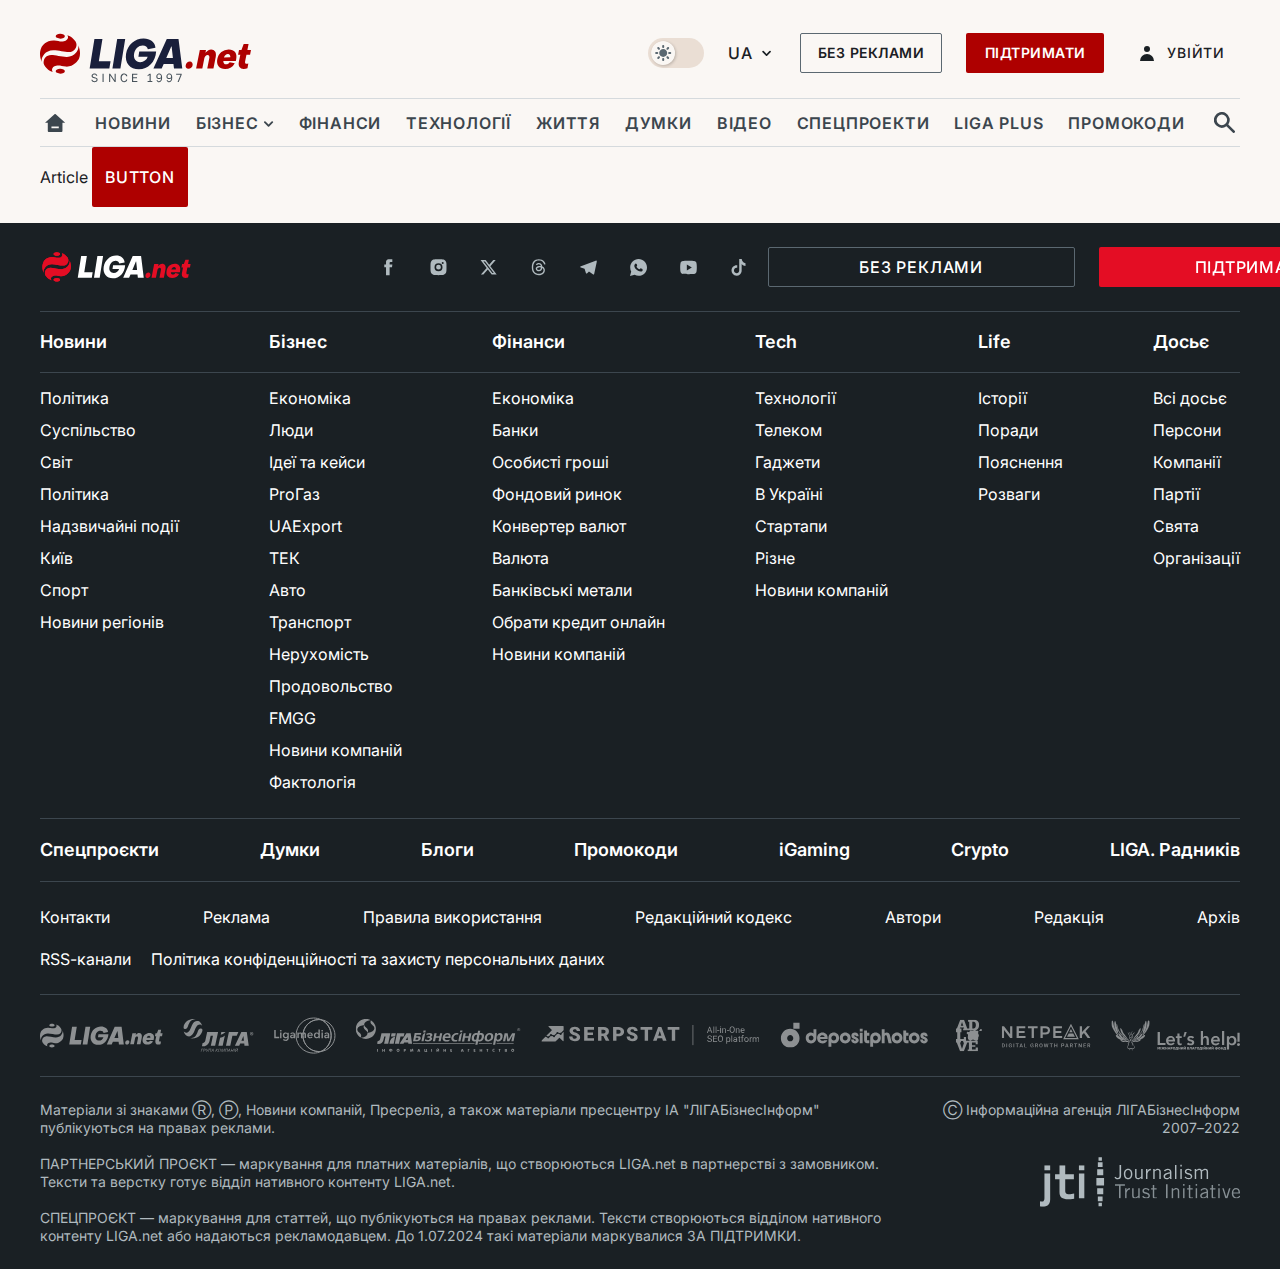
<file: pages/article/index.html>
<!DOCTYPE html>
<html lang="uk">
    <head>
        <meta charset="UTF-8">
        <meta http-equiv="X-UA-Compatible" content="IE=edge">
        <meta name="viewport" content="width=device-width, initial-scale=1.0, maximum-scale=1">
        <meta name="csrf-token" content="1244124">
        <title>Frontend | Article</title>
        <meta name="description" content="Article ЛІГА.net">

        <link rel="shortcut icon" href="/assets/ico/favicon.ico">

        <link rel="preconnect" href="https://fonts.googleapis.com">
        <link rel="preconnect" href="https://fonts.gstatic.com" crossorigin="">
        <link href="https://fonts.googleapis.com/css2?family=Inter:wght@400;500;600;700&family=Tinos:wght@400;700&display=swap" rel="preload" as="font" crossorigin="anonymous">
        <link href="https://fonts.googleapis.com/css2?family=Inter:wght@400;500;600;700&family=Tinos:wght@400;700&display=swap" rel="stylesheet">

      <script type="module" crossorigin src="/pages/article/index.js"></script>
      <link rel="stylesheet" crossorigin href="/assets/css/global.css">
      <link rel="stylesheet" crossorigin href="/pages/article/index.css">
    </head>
    <body class="body-class">
        <div class="container">
            <!-- nav-panel  -->
<div class="nav-panel">

<div class="nav-panel__scroll-top">
    <svg width="14" height="16">
    <use xlink:href="/assets/svg/sprite.svg#arrow-top"></use>
    </svg>
</div>

<div class="nav-panel__list">
    <a href="#" class="nav-panel__link">
    <svg width="20" height="18">
        <use xlink:href="/assets/svg/sprite.svg#home"></use>
    </svg>
    </a>
    <div class="dropdown-widget nav-panel__language">
    <div class="dropdown-widget__current">
        UA
    </div>

    <ul class="dropdown-widget__list top">
        <li class="dropdown-widget__item">
        <a href="#" class="dropdown-widget__link">
            EN
        </a>
        </li>

        <li class="dropdown-widget__item">
        <a href="#" class="dropdown-widget__link">
            PL
        </a>
        </li>
    </ul>
    </div>

    <button class="nav-panel__link js-toggle-menu" aria-label="bar">
    <svg width="17" height="17">
        <use xlink:href="/assets/svg/sprite.svg#bar"></use>
    </svg>
    </button>
    <div class="dropdown-widget nav-panel__profile">
    <div class="dropdown-widget__current">
        <svg width="14" height="15">
        <use xlink:href="/assets/svg/sprite.svg#user"></use>
        </svg>
    </div>

    <ul class="dropdown-widget__list">
        <li class="dropdown-widget__item">
        <a href="#" class="dropdown-widget__link">
            <svg class="dropdown-widget__icon">
            <use xlink:href="/assets/svg/sprite.svg#settings"></use>
            </svg>
            Настройки
        </a>
        </li>
        <li class="dropdown-widget__item">
        <a href="#" class="dropdown-widget__link">
            <svg class="dropdown-widget__icon">
            <use xlink:href="/assets/svg/sprite.svg#alerts"></use>
            </svg>
            Підписка
        </a>
        </li>
        <li class="dropdown-widget__item">
        <a href="#" class="dropdown-widget__link">
            <svg class="dropdown-widget__icon">
            <use xlink:href="/assets/svg/sprite.svg#main"></use>
            </svg>
            Збережене
        </a>
        </li>
        <li class="dropdown-widget__item">
        <a href="#" class="dropdown-widget__link">
            <svg class="dropdown-widget__icon">
            <use xlink:href="/assets/svg/sprite.svg#mail"></use>
            </svg>
            Розсилка
        </a>
        </li>
        <li class="dropdown-widget__item">
        <a href="#" class="dropdown-widget__link">
            <svg class="dropdown-widget__icon">
            <use xlink:href="/assets/svg/sprite.svg#exit"></use>
            </svg>
            Вийти
        </a>
        </li>
    </ul>
    </div>
</div>

<div class="nav-panel__open"></div>
</div>
<!-- end nav-panel -->

<!-- header -->
<header class="header">
<div class="header__top">
    <a href="#" class="header__logo " aria-label="logo">
    <svg class="header__logo-icon">
        <use xlink:href="/assets/svg/sprite.svg#logo"></use>
    </svg>
    </a>

    <div class="header__actions">
    <!-- weather-widget -->
    <!-- <a href="#" class="weather-widget header__weather">
        <span class="weather-widget__temperature">
            <svg class="weather-widget__temperature-icon">
            <use xlink:href="/images/sprite.svg#weather"></use>
            </svg>
            -7°С
        </span>
        <span class="weather-widget__city">
            Івано-Франківськ
        </span>
    </a> -->
    <!-- end weather-widget -->


    <label class="theme-switcher">
        <input type="checkbox" class="theme-switcher__input">
        <span class="theme-switcher__control"></span>
    </label>

    <div class="dropdown-widget header__language">
        <div class="dropdown-widget__current">
        UA
        <svg width="10" height="6">
            <use xlink:href="/assets/svg/sprite.svg#chevron-down"></use>
        </svg>
        </div>

        <ul class="dropdown-widget__list">
        <li class="dropdown-widget__item">
            <a href="#" class="dropdown-widget__link">
            EN
            </a>
        </li>

        <li class="dropdown-widget__item">
            <a href="#" class="dropdown-widget__link">
            PL
            </a>
        </li>
        </ul>
    </div>

    <button class="button button-sm button-outline-gray header__button hide-sm" id="js-disabled">Без реклами</button>
    <button class="button button-sm header__button header__button--last">Підтримати</button>

    <div class="dropdown-widget dropdown-widget--profile header__profile">
        <div class="dropdown-widget__current js-show-auth">
        <svg class="dropdown-widget__icon" width="14" height="15">
            <use xlink:href="/assets/svg/sprite.svg#user"></use>
        </svg>
        Увійти
        </div>
    </div>

    </div>
</div>


</header>
<div class="header__bottom">
    <div class="search-widget header__search-for-menu">
    <form action="#" class="search-widget__form">
        <input type="text" placeholder="Пошук по сайту" class="search-widget__input">
        <button class="search-widget__send" aria-label="send-search">
            <svg>
                <use xlink:href="/assets/svg/sprite.svg#search-big"></use>
            </svg>
        </button>
    </form>
    </div>

    <a href="#" class="header__home hide-sm" aria-label="home">
        <svg class="header__home-icon">
            <use xlink:href="/assets/svg/sprite.svg#home"></use>
        </svg>
    </a>
    <nav class="header-menu header__menu">

        <ul class="header-menu__list" id="menu">
            <li class="header-menu__item">
                <a href="#" class="header-menu__link">Новини</a>
            </li>
            <li class="header-menu__item is-dropdown">
                <a href="#" class="header-menu__link">
                Бізнес
                <svg>
                    <use xlink:href="/assets/svg/sprite.svg#chevron-down"></use>
                </svg>
                </a>
                <ul class="header-menu__droplist">
                <li>
                    <a href="#" class="header-menu__link">Світ азарту</a>
                </li>
                <li>
                    <a href="#" class="header-menu__link">Авто</a>
                </li>
                <li>
                    <a href="#" class="header-menu__link">Політика</a>
                </li>
                <li>
                    <a href="#" class="header-menu__link">Liga Plus</a>
                </li>
                </ul>
            </li>
            <li class="header-menu__item">
                <a href="#" class="header-menu__link">Фінанси</a>
            </li>
            <li class="header-menu__item">
                <a href="#" class="header-menu__link">Технології</a>
            </li>
            <li class="header-menu__item">
                <a href="#" class="header-menu__link">Життя</a>
            </li>
            <li class="header-menu__item">
                <a href="#" class="header-menu__link">Думки</a>
            </li>
            <li class="header-menu__item">
                <a href="#" class="header-menu__link">ВІДЕО</a>
            </li>
            <li class="header-menu__item">
                <a href="#" class="header-menu__link">Спецпроекти</a>
            </li>
            <li class="header-menu__item">
                <a href="#" class="header-menu__link">LIGА PLUS</a>
            </li>
            <li class="header-menu__item">
                <a href="#" class="header-menu__link">Промокоди</a>
            </li>

        </ul>
        <span class="header-menu__button" style="display: none;">...</span>
        <ul class="dropdown-widget header-menu__dropdown"></ul>
    </nav>



    <button type="button" class="header__search-btn js-toggle-search hide-sm" aria-label="search">
        <svg>
            <use xlink:href="/assets/svg/sprite.svg#search-big"></use>
        </svg>
    </button>
</div>

<div class="search-widget header__search">
    <form action="#" class="search-widget__form">
        <input type="text" placeholder="Що ви шукаєте?" class="search-widget__input">
        <button class="search-widget__send" aria-label="send-search">
            <svg>
                <use xlink:href="/assets/svg/sprite.svg#search-big"></use>
            </svg>
        </button>
    </form>
</div>
<!-- end header -->

            
    Article
    <div class="button">button</div>
  

             <!-- footer -->
 <footer class="footer">
    <div class="footer__top">

        <a href="#" class="footer__logo" aria-label="logo">
            <svg class="footer__logo-icon" width="153" height="30">
            <use xlink:href="/assets/svg/sprite.svg#footer-logo"></use>
            </svg>
        </a>

      <!-- footer s-networks  -->
      <ul class="s-networks footer__s-networks">
          <li class="s-networks__item">
              <a href="#" class="s-networks__link" aria-label="fb">
              <svg class="s-networks__icon">
                  <use xlink:href="/assets/svg/sprite.svg#fb"></use>
              </svg>
              </a>
          </li>
          <li class="s-networks__item">
              <a href="#" class="s-networks__link" aria-label="inst">
              <svg class="s-networks__icon">
                  <use xlink:href="/assets/svg/sprite.svg#inst"></use>
              </svg>
              </a>
          </li>
          <li class="s-networks__item">
              <a href="#" class="s-networks__link" aria-label="twiter">
              <svg class="s-networks__icon">
                  <use xlink:href="/assets/svg/sprite.svg#twiter-x"></use>
              </svg>
              </a>
          </li>
          <li class="s-networks__item">
            <a href="#" class="s-networks__link" aria-label="threads">
            <svg class="s-networks__icon">
                <use xlink:href="/assets/svg/sprite.svg#threads"></use>
            </svg>
            </a>
        </li>
          <li class="s-networks__item">
              <a href="#" class="s-networks__link" aria-label="tg">
              <svg class="s-networks__icon">
                  <use xlink:href="/assets/svg/sprite.svg#tg"></use>
              </svg>
              </a>
          </li>
          <li class="s-networks__item">
            <a href="#" class="s-networks__link" aria-label="wa">
            <svg class="s-networks__icon">
                <use xlink:href="/assets/svg/sprite.svg#wa"></use>
            </svg>
            </a>
        </li>
          <li class="s-networks__item">
              <a href="#" class="s-networks__link" aria-label="youtube">
              <svg class="s-networks__icon">
                  <use xlink:href="/assets/svg/sprite.svg#youtube"></use>
              </svg>
              </a>
          </li>
          <li class="s-networks__item">
            <a href="#" class="s-networks__link" aria-label="tik-tok">
            <svg class="s-networks__icon">
                <use xlink:href="/assets/svg/sprite.svg#tik-tok"></use>
            </svg>
            </a>
        </li>
        
      </ul>
      <!-- end footer s-networks  -->
      <div class="footer__buttons">
        <a href="#" class="button button-outline-gray button-md button-lg footer__button">Без реклами</a>
        <a href="#" class="button button-md button-lg footer__button">Підтримати</a>
      </div>

    </div>

    <!-- footer menu  -->
    <div class="footer-menu footer__menu">
        <ul class="footer-menu__list">
            <li class="footer-menu__item">
                <a href="#" class="footer-menu__link">Новини</a>
            </li>
            <li class="footer-menu__item">
                <a href="#" class="footer-menu__link">Політика</a>
            </li>
            <li class="footer-menu__item">
                <a href="#" class="footer-menu__link">Суспільство</a>
            </li>
            <li class="footer-menu__item">
                <a href="#" class="footer-menu__link">Світ</a>
            </li>
            <li class="footer-menu__item">
                <a href="#" class="footer-menu__link">Політика</a>
            </li>
            <li class="footer-menu__item">
                <a href="#" class="footer-menu__link">Надзвичайні події </a>
            </li><li class="footer-menu__item">
                <a href="#" class="footer-menu__link">Київ</a>
            </li>
            <li class="footer-menu__item">
                <a href="#" class="footer-menu__link">Спорт</a>
            </li>
            <li class="footer-menu__item">
                <a href="#" class="footer-menu__link">Новини регіонів</a>
            </li>
        </ul>
        <ul class="footer-menu__list">
            <li class="footer-menu__item">
                <a href="#" class="footer-menu__link">Бізнес</a>
            </li>
            <li class="footer-menu__item">
                <a href="#" class="footer-menu__link">Економіка</a>
            </li>
            <li class="footer-menu__item">
                <a href="#" class="footer-menu__link">Люди</a>
            </li>
            <li class="footer-menu__item">
                <a href="#" class="footer-menu__link">Ідеї та кейси</a>
            </li>
            <li class="footer-menu__item">
                <a href="#" class="footer-menu__link">ProГаз</a>
            </li>
            <li class="footer-menu__item">
                <a href="#" class="footer-menu__link">UAExport</a>
            </li>
            <li class="footer-menu__item">
                <a href="#" class="footer-menu__link">ТЕК</a>
            </li>
            <li class="footer-menu__item">
                <a href="#" class="footer-menu__link">Авто</a>
            </li>
            <li class="footer-menu__item">
                <a href="#" class="footer-menu__link">Транспорт</a>
            </li>
            <li class="footer-menu__item">
                <a href="#" class="footer-menu__link">Нерухомість</a>
            </li>
            <li class="footer-menu__item">
                <a href="#" class="footer-menu__link">Продовольство</a>
            </li>
            <li class="footer-menu__item">
                <a href="#" class="footer-menu__link">FMGG</a>
            </li>
            <li class="footer-menu__item">
                <a href="#" class="footer-menu__link">Новини компаній</a>
            </li>
            <li class="footer-menu__item">
                <a href="#" class="footer-menu__link">Фактологія</a>
            </li>
        </ul>
        <ul class="footer-menu__list">
            <li class="footer-menu__item">
                <a href="#" class="footer-menu__link">Фінанси</a>
            </li>
            <li class="footer-menu__item">
                <a href="#" class="footer-menu__link">Економіка</a>
            </li>
            <li class="footer-menu__item">
                <a href="#" class="footer-menu__link">Банки</a>
            </li>
            <li class="footer-menu__item">
                <a href="#" class="footer-menu__link">Особисті гроші</a>
            </li>
            <li class="footer-menu__item">
                <a href="#" class="footer-menu__link">Фондовий ринок</a>
            </li>
            <li class="footer-menu__item">
                <a href="#" class="footer-menu__link">Конвертер валют</a>
            </li>
            <li class="footer-menu__item">
                <a href="#" class="footer-menu__link">Валюта</a>
            </li>

            <li class="footer-menu__item">
                <a href="#" class="footer-menu__link">Банківські метали</a>
            </li>
            <li class="footer-menu__item">
                <a href="#" class="footer-menu__link">Обрати кредит онлайн</a>
            </li>
            <li class="footer-menu__item">
                <a href="#" class="footer-menu__link">Новини компаній</a>
            </li>

        </ul>
        <ul class="footer-menu__list">
            <li class="footer-menu__item">
                <a href="#" class="footer-menu__link">Tech</a>
            </li>
            <li class="footer-menu__item">
                <a href="#" class="footer-menu__link">Технології</a>
            </li>
            <li class="footer-menu__item">
                <a href="#" class="footer-menu__link">Телеком</a>
            </li>
            <li class="footer-menu__item">
                <a href="#" class="footer-menu__link">Гаджети</a>
            </li>
            <li class="footer-menu__item">
                <a href="#" class="footer-menu__link">В Україні</a>
            </li>
            <li class="footer-menu__item">
                <a href="#" class="footer-menu__link">Стартапи</a>
            </li>
            <li class="footer-menu__item">
                <a href="#" class="footer-menu__link">Різне</a>
            </li>
            <li class="footer-menu__item">
                <a href="#" class="footer-menu__link">Новини компаній</a>
            </li>

        </ul>
        <ul class="footer-menu__list">
            <li class="footer-menu__item">
                <a href="#" class="footer-menu__link">Life</a>
            </li>

            <li class="footer-menu__item">
                <a href="#" class="footer-menu__link">Історії</a>
            </li>
            <li class="footer-menu__item">
                <a href="#" class="footer-menu__link">Поради</a>
            </li>
            <li class="footer-menu__item">
                <a href="#" class="footer-menu__link">Пояснення</a>
            </li>
            <li class="footer-menu__item">
                <a href="#" class="footer-menu__link">Розваги</a>
            </li>
        </ul>
        <ul class="footer-menu__list">
            <li class="footer-menu__item">
                <a href="#" class="footer-menu__link">Досьє</a>
            </li>

            <li class="footer-menu__item">
                <a href="#" class="footer-menu__link">Всі досьє </a>
            </li>
            <li class="footer-menu__item">
                <a href="#" class="footer-menu__link">Персони</a>
            </li>
            <li class="footer-menu__item">
                <a href="#" class="footer-menu__link">Компанії</a>
            </li>
            <li class="footer-menu__item">
                <a href="#" class="footer-menu__link">Партії</a>
            </li>
            <li class="footer-menu__item">
                <a href="#" class="footer-menu__link">Свята</a>
            </li><li class="footer-menu__item">
                <a href="#" class="footer-menu__link">Організації</a>
            </li>

        </ul>
    </div>
    <!-- end footer menu  -->


    <!-- footer-navigator  -->
    <div class="footer-navigator footer__navigator">

    <ul class="footer-navigator__list"> 
        <li class="footer-navigator__item">
        <a href="#" class="footer-navigator__link">Спецпроєкти</a>
        </li>
        <li class="footer-navigator__item">
        <a href="#" class="footer-navigator__link">Думки</a>
        </li>
        <li class="footer-navigator__item">
        <a href="#" class="footer-navigator__link">Блоги</a>
        </li>
        <li class="footer-navigator__item">
        <a href="#" class="footer-navigator__link">Промокоди</a>
        </li>
        <li class="footer-navigator__item">
        <a href="#" class="footer-navigator__link">iGaming</a>
        </li>
        <li class="footer-navigator__item">
        <a href="#" class="footer-navigator__link">Crypto</a>
        </li>
        <li class="footer-navigator__item">
        <a href="#" class="footer-navigator__link">LIGA. Радників</a>
        </li>
    </ul>
    </div>
    <!-- end footer-navigator  -->

    <nav class="footer-nav footer__nav">
    <ul class="footer-nav__list">
        <li class="footer-nav__item">
        <a href="#" class="footer-nav__link">Контакти</a>
        </li>
        <li class="footer-nav__item">
        <a href="#" class="footer-nav__link">Реклама</a>
        </li>
        <li class="footer-nav__item">
        <a href="#" class="footer-nav__link">Правила використання</a>
        </li>
        <li class="footer-nav__item">
        <a href="#" class="footer-nav__link">Редакційний кодекс</a>
        </li>
        <li class="footer-nav__item">
        <a href="#" class="footer-nav__link">Автори</a>
        </li>
        <li class="footer-nav__item">
        <a href="#" class="footer-nav__link">Редакція</a>
        </li>
        <li class="footer-nav__item">
        <a href="#" class="footer-nav__link">Архів</a>
        </li>
    </ul>

    <ul class="footer-nav__list second-list">
        <li class="footer-nav__item">
            <a href="#" class="footer-nav__link">RSS-канали</a>
        </li>
        <li class="footer-nav__item">
            <a href="#" class="footer-nav__link">Політика конфіденційності та захисту персональних даних</a>
        </li>
    </ul>
    </nav>
    <div class="partners-widget footer__partners">

    <a href="#" class="partners-widget__link">
        <img loading="lazy" src="/assets/svg/1.svg" width="123" height="25" alt="pic" class="partners-widget__img lazy">
    </a>
    <a href="#" class="partners-widget__link">
        <img loading="lazy" src="/assets/svg/2.svg" width="70" height="34" alt="pic" class="partners-widget__img lazy">
    </a>
    <img loading="lazy" src="/assets/svg/3.svg" width="61" height="35" alt="pic" class="partners-widget__img lazy">
    <img loading="lazy" src="/assets/svg/4.svg" width="165" height="33" alt="pic" class="partners-widget__img lazy">
    <img loading="lazy" src="/assets/svg/5.svg" width="218" height="21" alt="pic" class="partners-widget__img lazy">
    <img loading="lazy" src="/assets/svg/6.svg" width="154" height="25" alt="pic" class="partners-widget__img lazy">
    <img loading="lazy" src="data:image/svg+xml,%3csvg%20width='27'%20height='33'%20viewBox='0%200%2027%2033'%20fill='none'%20xmlns='http://www.w3.org/2000/svg'%3e%3cg%20clip-path='url(%23clip0_11401_9225)'%3e%3cpath%20d='M23.9139%2016.5641C23.9139%2015.7937%2023.3555%2015.0447%2023.1377%2014.376C22.9199%2013.7072%2023.6961%2012.5142%2023.2382%2012.0167C22.7803%2011.5191%2021.0046%2011.8562%2020.4182%2011.4817C20.3065%2011.4055%2020.1844%2011.3443%2020.0553%2011.2998C20.477%2011.2531%2020.8891%2011.1467%2021.2782%2010.9842C21.9119%2010.7194%2022.4722%2010.3164%2022.9143%209.80719C23.3358%209.30866%2023.6388%208.7281%2023.8022%208.10593C23.979%207.44527%2024.0672%206.76571%2024.0647%206.08368C24.0688%205.40169%2023.992%204.72145%2023.8357%204.05608C23.6945%203.44406%2023.4121%202.87008%2023.0093%202.37623C22.5813%201.87332%2022.0283%201.48149%2021.401%201.23671C20.5884%200.933957%2019.7207%200.790249%2018.8491%200.814066H13.064V2.76142H14.2478V9.58249H12.2376L8.9988%200.814066H5.26863L1.8791%209.58249H0.862793V13.1562H2.21972V19.9719H0.862793V23.5456H1.71157L5.10111%2032.3141H8.83128L12.2376%2023.5456H13.9128V30.5272H12.729V32.3141H22.8976V28.5692H20.6919V30.5272H16.9617V27.7667H20.3512V26.1617H16.9617V23.5456H20.6919V25.3325H22.7245V21.7588H11.0314V18.0139H8.82569V19.9612H5.26863V13.1562H6.45246V9.58249H4.77723L5.11786%208.44832H8.84803L9.18866%209.58249H8.15002V11.3693H19.1674C18.759%2011.6194%2018.3007%2011.7852%2017.8216%2011.8562C16.8724%2011.8562%2016.1911%2011.1821%2015.4875%2011.4656C14.7839%2011.7492%2014.8844%2012.3323%2014.4265%2012.8192C13.9686%2013.306%2011.5675%2012.5035%2011.7127%2014.2797C11.8188%2015.6064%2013.8011%2014.7505%2012.8965%2017.3665C12.6675%2018.0406%2012.9356%2020.1324%2013.4046%2020.6139C13.8737%2021.0954%2014.7392%2021.7374%2015.4819%2021.625C16.9952%2021.395%2017.0287%2020.6139%2017.978%2020.6139C18.9273%2020.6139%2019.6141%2021.4592%2020.3456%2021.6197C21.8589%2021.946%2022.5067%2021.3254%2022.8976%2020.7798C23.7352%2019.6028%2022.8976%2019.3888%2023.1154%2018.7201C23.3331%2018.0513%2023.9139%2017.3558%2023.9139%2016.5641ZM5.94989%2023.5456V21.9139H8.1556V23.5189H9.16632C8.88153%2024.3588%208.51298%2025.295%208.23936%2026.1403C7.96574%2026.9856%207.68096%2027.8309%207.4185%2028.6708C7.36639%2028.8848%207.30496%2029.0934%207.23423%2029.2967C7.1635%2029.5%207.09835%2029.714%207.03879%2029.9387H6.97736L6.59206%2028.7136C6.30913%2027.8505%206.02993%2027.007%205.75445%2026.1831C5.47524%2025.3592%205.19604%2024.4177%204.928%2023.5456H5.94431H5.94989ZM5.78237%206.65612C5.88288%206.38327%206.00573%206.12113%206.123%205.77874L6.46921%204.79436C6.59206%204.43771%206.70002%204.11672%206.79309%203.83139C6.88615%203.54606%206.96061%203.3071%207.01645%203.11451H7.07787C7.27146%203.72796%207.45759%204.32714%207.63628%204.91206C7.82614%205.4952%208.13327%206.00878%208.30079%206.65612H5.77678H5.78237ZM19.4075%209.33105C19.128%209.47772%2018.8159%209.55842%2018.4973%209.56644H17.3023V2.76142H18.4862C18.8095%202.73872%2019.1335%202.7962%2019.4269%202.92832C19.7203%203.06045%2019.9733%203.26275%2020.1614%203.51575C20.6758%204.31717%2020.9177%205.25185%2020.8538%206.19068C20.8413%206.68202%2020.7605%207.16957%2020.6137%207.64049C20.5181%208.02247%2020.3517%208.38488%2020.1223%208.71046C19.94%208.97579%2019.6927%209.19435%2019.4019%209.3471L19.4075%209.33105ZM26.9125%2010.7113C26.8432%2010.5187%2026.7129%2010.3516%2026.5397%2010.2333C26.3665%2010.1151%2026.1592%2010.0515%2025.9465%2010.0515C25.7338%2010.0515%2025.5264%2010.1151%2025.3533%2010.2333C25.1801%2010.3516%2025.0498%2010.5187%2024.9804%2010.7113L24.0814%2012.0167H25.6059L25.5724%2011.9471C25.7528%2012.0152%2025.9498%2012.0325%2026.1401%2011.9968C26.3304%2011.9611%2026.5061%2011.874%2026.6464%2011.7457C26.7867%2011.6175%2026.8858%2011.4535%2026.932%2011.273C26.9781%2011.0926%2026.9695%2010.9032%2026.9069%2010.7274L26.9125%2010.7113Z'%20fill='white'/%3e%3c/g%3e%3cdefs%3e%3cclipPath%20id='clip0_11401_9225'%3e%3crect%20width='26.1'%20height='31.5'%20fill='white'%20transform='translate(0.862793%200.814697)'/%3e%3c/clipPath%3e%3c/defs%3e%3c/svg%3e" width="26" height="32" alt="pic" class="partners-widget__img lazy">
    <img loading="lazy" src="/assets/svg/8.svg" width="89" height="24" alt="pic" class="partners-widget__img lazy">
    <img loading="lazy" src="/assets/svg/9.svg" width="129" height="31" alt="pic" class="partners-widget__img lazy">
    </div>

    <div class="copyright footer__copyright">
        <div class="copyright__text">Матеріали зі знаками Ⓡ, Ⓟ, Новини компаній, Пресреліз, а також матеріали пресцентру ІА "ЛІГАБізнесІнформ" публікуються на правах реклами.<br><br>ПАРТНЕРСЬКИЙ ПРОЄКТ — маркування для платних матеріалів, що створюються LIGA.net в партнерстві з замовником. Тексти та верстку готує відділ нативного контенту LIGA.net.<br><br>СПЕЦПРОЄКТ — маркування для статтей, що публікуються на правах реклами. Тексти створюються відділом нативного контенту LIGA.net або надаються рекламодавцем. До 1.07.2024 такі матеріали маркувалися ЗА ПІДТРИМКИ.</div>
        <div class="copyright__text">
            Ⓒ Інформаційна агенція  ЛIГАБiзнесIнформ <br> 2007–2022

            <a href="https://www.jti-app.com/report/gAqEWMLkOMLbwmxQ" target="_blank" rel="noopener" class="copyright__link">
                <svg>
                    <use xlink:href="/assets/svg/sprite.svg#jti"></use>
                </svg>
            </a>
        </div>
  </div>
</footer>
<!-- end footer -->

        </div>


        

        <script>  
            var page_domain = location.hostname;
            var main_domain = 'https://maindev.liga.net';
            var current_domain = 'https://maindev.liga.net';
            var is_subscribe;
            var cdn = 'http://localhost:3000/';
            var lang = 'uk';
            var page_url = location.hostname;
            var page_razdel = location.hostname;
            var page_rubric = location.hostname;
            var page_tags = location.hostname;
            var page_id = '';
            var page_theme_id = '';
        
            var is_login = true;
            var isSubscribe = false;
            const isHideAdvert = function() {
                var isHideAdvert = false;
        
                return isHideAdvert;
            }
            
            if (!isHideAdvert()){
                let grid = document.querySelector('.section-default__grid--big');
                let lifeGrid = document.querySelector('.grid-layer--life');
        
                if(grid){
                    grid.classList.add('show-banner');
                }
        
                if(lifeGrid){
                    lifeGrid.classList.add('show-banner');
                }
            }
        
        </script>

        <!-- 
    <script>
        //var socialModalsExpires = [0.041666667, 0.010416667]; // 60, 15
        var socialModalsExpires = [365, 3];
        var socialModals = {
            telegram1: {
                link: 'https://t.me/+R0CqSvPhmoAzMDky',
                title: "Хроніки бізнесу <br> без політики",
                text: "Тримай руку на пульсі",
                alias: 'telegram'
            },
            telegram2: {
                link: 'https://t.me/+R0CqSvPhmoAzMDky',
                title: "Економіка простими словами",
                text: "Дізнавайтесь першими та дійте швидше",
                alias: 'telegram'
            },
            telegram3: {
                link: 'https://t.me/+R0CqSvPhmoAzMDky',
                title: "Все про бізнес, економіку і фінанси",
                text: "Головні новини без політичного шуму",
                alias: 'telegram'
            }
            /*,youtube: {
                link: 'https://www.youtube.com/liganet?sub_confirmation=1',
                title: "Підпишись на наш YouTube",
                text: "Пояснюємо складні речі простими словами",
                alias: 'youtube'
            },
            instagram: {
                link: 'https://bit.ly/3yb2G5g',
                title: "Підписуйтесь на наш Instagram!",
                text: "Корисні поради, прості пояснення та історії сьогодення",
                alias: 'instagram'
            },
            facebook: {
                link: 'https://bit.ly/3ybqe9S',
                title: "Головні новини у вашій стрічці Facebook",
                text: "Будьте в курсі подій навіть під час відпочинку",
                alias: 'facebook'
            }*/
        };
    </script> -->
    <script src="/assets/js/global.js"></script>
</body>
</html>
</file>
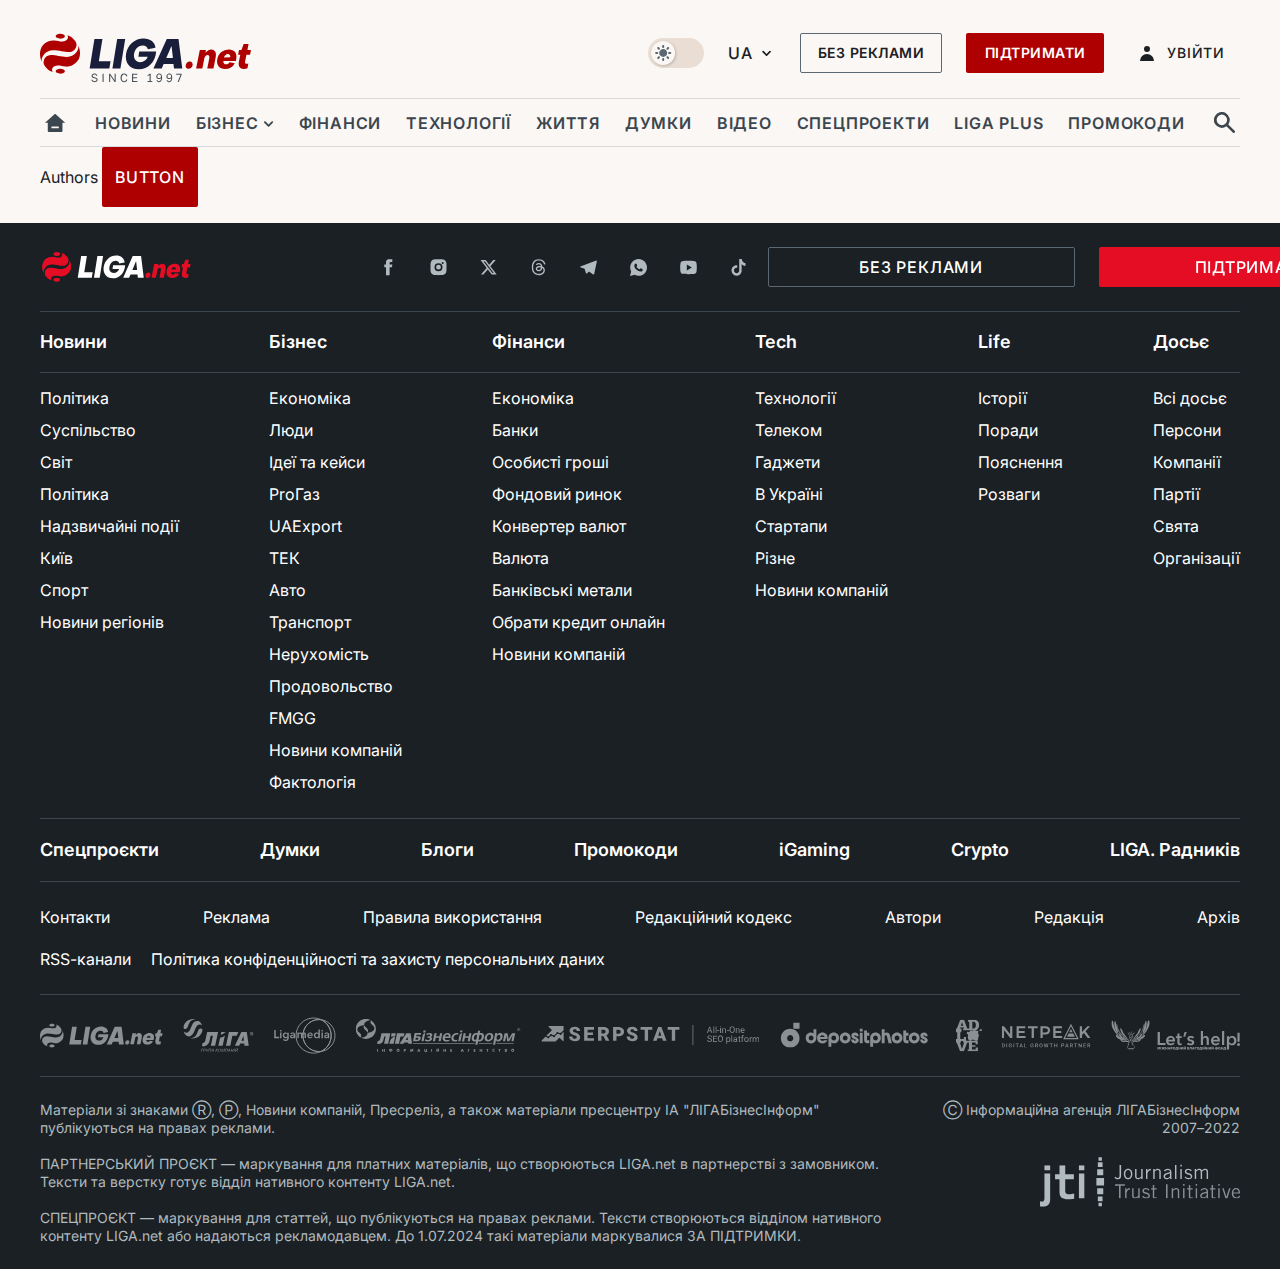
<file: pages/authors/index.html>
<!DOCTYPE html>
<html lang="uk">
    <head>
        <meta charset="UTF-8">
        <meta http-equiv="X-UA-Compatible" content="IE=edge">
        <meta name="viewport" content="width=device-width, initial-scale=1.0, maximum-scale=1">
        <meta name="csrf-token" content="1244124">
        <title>Frontend | Authors</title>
        <meta name="description" content="Authors ЛІГА.net">

        <link rel="shortcut icon" href="/assets/ico/favicon.ico">

        <link rel="preconnect" href="https://fonts.googleapis.com">
        <link rel="preconnect" href="https://fonts.gstatic.com" crossorigin="">
        <link href="https://fonts.googleapis.com/css2?family=Inter:wght@400;500;600;700&family=Tinos:wght@400;700&display=swap" rel="preload" as="font" crossorigin="anonymous">
        <link href="https://fonts.googleapis.com/css2?family=Inter:wght@400;500;600;700&family=Tinos:wght@400;700&display=swap" rel="stylesheet">

      <script type="module" crossorigin src="/pages/authors/index.js"></script>
      <link rel="stylesheet" crossorigin href="/assets/css/global.css">
      <link rel="stylesheet" crossorigin href="/pages/authors/index.css">
    </head>
    <body class="body-class">
        <div class="container">
            <!-- nav-panel  -->
<div class="nav-panel">

<div class="nav-panel__scroll-top">
    <svg width="14" height="16">
    <use xlink:href="/assets/svg/sprite.svg#arrow-top"></use>
    </svg>
</div>

<div class="nav-panel__list">
    <a href="#" class="nav-panel__link">
    <svg width="20" height="18">
        <use xlink:href="/assets/svg/sprite.svg#home"></use>
    </svg>
    </a>
    <div class="dropdown-widget nav-panel__language">
    <div class="dropdown-widget__current">
        UA
    </div>

    <ul class="dropdown-widget__list top">
        <li class="dropdown-widget__item">
        <a href="#" class="dropdown-widget__link">
            EN
        </a>
        </li>

        <li class="dropdown-widget__item">
        <a href="#" class="dropdown-widget__link">
            PL
        </a>
        </li>
    </ul>
    </div>

    <button class="nav-panel__link js-toggle-menu" aria-label="bar">
    <svg width="17" height="17">
        <use xlink:href="/assets/svg/sprite.svg#bar"></use>
    </svg>
    </button>
    <div class="dropdown-widget nav-panel__profile">
    <div class="dropdown-widget__current">
        <svg width="14" height="15">
        <use xlink:href="/assets/svg/sprite.svg#user"></use>
        </svg>
    </div>

    <ul class="dropdown-widget__list">
        <li class="dropdown-widget__item">
        <a href="#" class="dropdown-widget__link">
            <svg class="dropdown-widget__icon">
            <use xlink:href="/assets/svg/sprite.svg#settings"></use>
            </svg>
            Настройки
        </a>
        </li>
        <li class="dropdown-widget__item">
        <a href="#" class="dropdown-widget__link">
            <svg class="dropdown-widget__icon">
            <use xlink:href="/assets/svg/sprite.svg#alerts"></use>
            </svg>
            Підписка
        </a>
        </li>
        <li class="dropdown-widget__item">
        <a href="#" class="dropdown-widget__link">
            <svg class="dropdown-widget__icon">
            <use xlink:href="/assets/svg/sprite.svg#main"></use>
            </svg>
            Збережене
        </a>
        </li>
        <li class="dropdown-widget__item">
        <a href="#" class="dropdown-widget__link">
            <svg class="dropdown-widget__icon">
            <use xlink:href="/assets/svg/sprite.svg#mail"></use>
            </svg>
            Розсилка
        </a>
        </li>
        <li class="dropdown-widget__item">
        <a href="#" class="dropdown-widget__link">
            <svg class="dropdown-widget__icon">
            <use xlink:href="/assets/svg/sprite.svg#exit"></use>
            </svg>
            Вийти
        </a>
        </li>
    </ul>
    </div>
</div>

<div class="nav-panel__open"></div>
</div>
<!-- end nav-panel -->

<!-- header -->
<header class="header">
<div class="header__top">
    <a href="#" class="header__logo " aria-label="logo">
    <svg class="header__logo-icon">
        <use xlink:href="/assets/svg/sprite.svg#logo"></use>
    </svg>
    </a>

    <div class="header__actions">
    <!-- weather-widget -->
    <!-- <a href="#" class="weather-widget header__weather">
        <span class="weather-widget__temperature">
            <svg class="weather-widget__temperature-icon">
            <use xlink:href="/images/sprite.svg#weather"></use>
            </svg>
            -7°С
        </span>
        <span class="weather-widget__city">
            Івано-Франківськ
        </span>
    </a> -->
    <!-- end weather-widget -->


    <label class="theme-switcher">
        <input type="checkbox" class="theme-switcher__input">
        <span class="theme-switcher__control"></span>
    </label>

    <div class="dropdown-widget header__language">
        <div class="dropdown-widget__current">
        UA
        <svg width="10" height="6">
            <use xlink:href="/assets/svg/sprite.svg#chevron-down"></use>
        </svg>
        </div>

        <ul class="dropdown-widget__list">
        <li class="dropdown-widget__item">
            <a href="#" class="dropdown-widget__link">
            EN
            </a>
        </li>

        <li class="dropdown-widget__item">
            <a href="#" class="dropdown-widget__link">
            PL
            </a>
        </li>
        </ul>
    </div>

    <button class="button button-sm button-outline-gray header__button hide-sm" id="js-disabled">Без реклами</button>
    <button class="button button-sm header__button header__button--last">Підтримати</button>

    <div class="dropdown-widget dropdown-widget--profile header__profile">
        <div class="dropdown-widget__current js-show-auth">
        <svg class="dropdown-widget__icon" width="14" height="15">
            <use xlink:href="/assets/svg/sprite.svg#user"></use>
        </svg>
        Увійти
        </div>
    </div>

    </div>
</div>


</header>
<div class="header__bottom">
    <div class="search-widget header__search-for-menu">
    <form action="#" class="search-widget__form">
        <input type="text" placeholder="Пошук по сайту" class="search-widget__input">
        <button class="search-widget__send" aria-label="send-search">
            <svg>
                <use xlink:href="/assets/svg/sprite.svg#search-big"></use>
            </svg>
        </button>
    </form>
    </div>

    <a href="#" class="header__home hide-sm" aria-label="home">
        <svg class="header__home-icon">
            <use xlink:href="/assets/svg/sprite.svg#home"></use>
        </svg>
    </a>
    <nav class="header-menu header__menu">

        <ul class="header-menu__list" id="menu">
            <li class="header-menu__item">
                <a href="#" class="header-menu__link">Новини</a>
            </li>
            <li class="header-menu__item is-dropdown">
                <a href="#" class="header-menu__link">
                Бізнес
                <svg>
                    <use xlink:href="/assets/svg/sprite.svg#chevron-down"></use>
                </svg>
                </a>
                <ul class="header-menu__droplist">
                <li>
                    <a href="#" class="header-menu__link">Світ азарту</a>
                </li>
                <li>
                    <a href="#" class="header-menu__link">Авто</a>
                </li>
                <li>
                    <a href="#" class="header-menu__link">Політика</a>
                </li>
                <li>
                    <a href="#" class="header-menu__link">Liga Plus</a>
                </li>
                </ul>
            </li>
            <li class="header-menu__item">
                <a href="#" class="header-menu__link">Фінанси</a>
            </li>
            <li class="header-menu__item">
                <a href="#" class="header-menu__link">Технології</a>
            </li>
            <li class="header-menu__item">
                <a href="#" class="header-menu__link">Життя</a>
            </li>
            <li class="header-menu__item">
                <a href="#" class="header-menu__link">Думки</a>
            </li>
            <li class="header-menu__item">
                <a href="#" class="header-menu__link">ВІДЕО</a>
            </li>
            <li class="header-menu__item">
                <a href="#" class="header-menu__link">Спецпроекти</a>
            </li>
            <li class="header-menu__item">
                <a href="#" class="header-menu__link">LIGА PLUS</a>
            </li>
            <li class="header-menu__item">
                <a href="#" class="header-menu__link">Промокоди</a>
            </li>

        </ul>
        <span class="header-menu__button" style="display: none;">...</span>
        <ul class="dropdown-widget header-menu__dropdown"></ul>
    </nav>



    <button type="button" class="header__search-btn js-toggle-search hide-sm" aria-label="search">
        <svg>
            <use xlink:href="/assets/svg/sprite.svg#search-big"></use>
        </svg>
    </button>
</div>

<div class="search-widget header__search">
    <form action="#" class="search-widget__form">
        <input type="text" placeholder="Що ви шукаєте?" class="search-widget__input">
        <button class="search-widget__send" aria-label="send-search">
            <svg>
                <use xlink:href="/assets/svg/sprite.svg#search-big"></use>
            </svg>
        </button>
    </form>
</div>
<!-- end header -->

            
    Authors
    <div class="button">button</div>
  

             <!-- footer -->
 <footer class="footer">
    <div class="footer__top">

        <a href="#" class="footer__logo" aria-label="logo">
            <svg class="footer__logo-icon" width="153" height="30">
            <use xlink:href="/assets/svg/sprite.svg#footer-logo"></use>
            </svg>
        </a>

      <!-- footer s-networks  -->
      <ul class="s-networks footer__s-networks">
          <li class="s-networks__item">
              <a href="#" class="s-networks__link" aria-label="fb">
              <svg class="s-networks__icon">
                  <use xlink:href="/assets/svg/sprite.svg#fb"></use>
              </svg>
              </a>
          </li>
          <li class="s-networks__item">
              <a href="#" class="s-networks__link" aria-label="inst">
              <svg class="s-networks__icon">
                  <use xlink:href="/assets/svg/sprite.svg#inst"></use>
              </svg>
              </a>
          </li>
          <li class="s-networks__item">
              <a href="#" class="s-networks__link" aria-label="twiter">
              <svg class="s-networks__icon">
                  <use xlink:href="/assets/svg/sprite.svg#twiter-x"></use>
              </svg>
              </a>
          </li>
          <li class="s-networks__item">
            <a href="#" class="s-networks__link" aria-label="threads">
            <svg class="s-networks__icon">
                <use xlink:href="/assets/svg/sprite.svg#threads"></use>
            </svg>
            </a>
        </li>
          <li class="s-networks__item">
              <a href="#" class="s-networks__link" aria-label="tg">
              <svg class="s-networks__icon">
                  <use xlink:href="/assets/svg/sprite.svg#tg"></use>
              </svg>
              </a>
          </li>
          <li class="s-networks__item">
            <a href="#" class="s-networks__link" aria-label="wa">
            <svg class="s-networks__icon">
                <use xlink:href="/assets/svg/sprite.svg#wa"></use>
            </svg>
            </a>
        </li>
          <li class="s-networks__item">
              <a href="#" class="s-networks__link" aria-label="youtube">
              <svg class="s-networks__icon">
                  <use xlink:href="/assets/svg/sprite.svg#youtube"></use>
              </svg>
              </a>
          </li>
          <li class="s-networks__item">
            <a href="#" class="s-networks__link" aria-label="tik-tok">
            <svg class="s-networks__icon">
                <use xlink:href="/assets/svg/sprite.svg#tik-tok"></use>
            </svg>
            </a>
        </li>
        
      </ul>
      <!-- end footer s-networks  -->
      <div class="footer__buttons">
        <a href="#" class="button button-outline-gray button-md button-lg footer__button">Без реклами</a>
        <a href="#" class="button button-md button-lg footer__button">Підтримати</a>
      </div>

    </div>

    <!-- footer menu  -->
    <div class="footer-menu footer__menu">
        <ul class="footer-menu__list">
            <li class="footer-menu__item">
                <a href="#" class="footer-menu__link">Новини</a>
            </li>
            <li class="footer-menu__item">
                <a href="#" class="footer-menu__link">Політика</a>
            </li>
            <li class="footer-menu__item">
                <a href="#" class="footer-menu__link">Суспільство</a>
            </li>
            <li class="footer-menu__item">
                <a href="#" class="footer-menu__link">Світ</a>
            </li>
            <li class="footer-menu__item">
                <a href="#" class="footer-menu__link">Політика</a>
            </li>
            <li class="footer-menu__item">
                <a href="#" class="footer-menu__link">Надзвичайні події </a>
            </li><li class="footer-menu__item">
                <a href="#" class="footer-menu__link">Київ</a>
            </li>
            <li class="footer-menu__item">
                <a href="#" class="footer-menu__link">Спорт</a>
            </li>
            <li class="footer-menu__item">
                <a href="#" class="footer-menu__link">Новини регіонів</a>
            </li>
        </ul>
        <ul class="footer-menu__list">
            <li class="footer-menu__item">
                <a href="#" class="footer-menu__link">Бізнес</a>
            </li>
            <li class="footer-menu__item">
                <a href="#" class="footer-menu__link">Економіка</a>
            </li>
            <li class="footer-menu__item">
                <a href="#" class="footer-menu__link">Люди</a>
            </li>
            <li class="footer-menu__item">
                <a href="#" class="footer-menu__link">Ідеї та кейси</a>
            </li>
            <li class="footer-menu__item">
                <a href="#" class="footer-menu__link">ProГаз</a>
            </li>
            <li class="footer-menu__item">
                <a href="#" class="footer-menu__link">UAExport</a>
            </li>
            <li class="footer-menu__item">
                <a href="#" class="footer-menu__link">ТЕК</a>
            </li>
            <li class="footer-menu__item">
                <a href="#" class="footer-menu__link">Авто</a>
            </li>
            <li class="footer-menu__item">
                <a href="#" class="footer-menu__link">Транспорт</a>
            </li>
            <li class="footer-menu__item">
                <a href="#" class="footer-menu__link">Нерухомість</a>
            </li>
            <li class="footer-menu__item">
                <a href="#" class="footer-menu__link">Продовольство</a>
            </li>
            <li class="footer-menu__item">
                <a href="#" class="footer-menu__link">FMGG</a>
            </li>
            <li class="footer-menu__item">
                <a href="#" class="footer-menu__link">Новини компаній</a>
            </li>
            <li class="footer-menu__item">
                <a href="#" class="footer-menu__link">Фактологія</a>
            </li>
        </ul>
        <ul class="footer-menu__list">
            <li class="footer-menu__item">
                <a href="#" class="footer-menu__link">Фінанси</a>
            </li>
            <li class="footer-menu__item">
                <a href="#" class="footer-menu__link">Економіка</a>
            </li>
            <li class="footer-menu__item">
                <a href="#" class="footer-menu__link">Банки</a>
            </li>
            <li class="footer-menu__item">
                <a href="#" class="footer-menu__link">Особисті гроші</a>
            </li>
            <li class="footer-menu__item">
                <a href="#" class="footer-menu__link">Фондовий ринок</a>
            </li>
            <li class="footer-menu__item">
                <a href="#" class="footer-menu__link">Конвертер валют</a>
            </li>
            <li class="footer-menu__item">
                <a href="#" class="footer-menu__link">Валюта</a>
            </li>

            <li class="footer-menu__item">
                <a href="#" class="footer-menu__link">Банківські метали</a>
            </li>
            <li class="footer-menu__item">
                <a href="#" class="footer-menu__link">Обрати кредит онлайн</a>
            </li>
            <li class="footer-menu__item">
                <a href="#" class="footer-menu__link">Новини компаній</a>
            </li>

        </ul>
        <ul class="footer-menu__list">
            <li class="footer-menu__item">
                <a href="#" class="footer-menu__link">Tech</a>
            </li>
            <li class="footer-menu__item">
                <a href="#" class="footer-menu__link">Технології</a>
            </li>
            <li class="footer-menu__item">
                <a href="#" class="footer-menu__link">Телеком</a>
            </li>
            <li class="footer-menu__item">
                <a href="#" class="footer-menu__link">Гаджети</a>
            </li>
            <li class="footer-menu__item">
                <a href="#" class="footer-menu__link">В Україні</a>
            </li>
            <li class="footer-menu__item">
                <a href="#" class="footer-menu__link">Стартапи</a>
            </li>
            <li class="footer-menu__item">
                <a href="#" class="footer-menu__link">Різне</a>
            </li>
            <li class="footer-menu__item">
                <a href="#" class="footer-menu__link">Новини компаній</a>
            </li>

        </ul>
        <ul class="footer-menu__list">
            <li class="footer-menu__item">
                <a href="#" class="footer-menu__link">Life</a>
            </li>

            <li class="footer-menu__item">
                <a href="#" class="footer-menu__link">Історії</a>
            </li>
            <li class="footer-menu__item">
                <a href="#" class="footer-menu__link">Поради</a>
            </li>
            <li class="footer-menu__item">
                <a href="#" class="footer-menu__link">Пояснення</a>
            </li>
            <li class="footer-menu__item">
                <a href="#" class="footer-menu__link">Розваги</a>
            </li>
        </ul>
        <ul class="footer-menu__list">
            <li class="footer-menu__item">
                <a href="#" class="footer-menu__link">Досьє</a>
            </li>

            <li class="footer-menu__item">
                <a href="#" class="footer-menu__link">Всі досьє </a>
            </li>
            <li class="footer-menu__item">
                <a href="#" class="footer-menu__link">Персони</a>
            </li>
            <li class="footer-menu__item">
                <a href="#" class="footer-menu__link">Компанії</a>
            </li>
            <li class="footer-menu__item">
                <a href="#" class="footer-menu__link">Партії</a>
            </li>
            <li class="footer-menu__item">
                <a href="#" class="footer-menu__link">Свята</a>
            </li><li class="footer-menu__item">
                <a href="#" class="footer-menu__link">Організації</a>
            </li>

        </ul>
    </div>
    <!-- end footer menu  -->


    <!-- footer-navigator  -->
    <div class="footer-navigator footer__navigator">

    <ul class="footer-navigator__list"> 
        <li class="footer-navigator__item">
        <a href="#" class="footer-navigator__link">Спецпроєкти</a>
        </li>
        <li class="footer-navigator__item">
        <a href="#" class="footer-navigator__link">Думки</a>
        </li>
        <li class="footer-navigator__item">
        <a href="#" class="footer-navigator__link">Блоги</a>
        </li>
        <li class="footer-navigator__item">
        <a href="#" class="footer-navigator__link">Промокоди</a>
        </li>
        <li class="footer-navigator__item">
        <a href="#" class="footer-navigator__link">iGaming</a>
        </li>
        <li class="footer-navigator__item">
        <a href="#" class="footer-navigator__link">Crypto</a>
        </li>
        <li class="footer-navigator__item">
        <a href="#" class="footer-navigator__link">LIGA. Радників</a>
        </li>
    </ul>
    </div>
    <!-- end footer-navigator  -->

    <nav class="footer-nav footer__nav">
    <ul class="footer-nav__list">
        <li class="footer-nav__item">
        <a href="#" class="footer-nav__link">Контакти</a>
        </li>
        <li class="footer-nav__item">
        <a href="#" class="footer-nav__link">Реклама</a>
        </li>
        <li class="footer-nav__item">
        <a href="#" class="footer-nav__link">Правила використання</a>
        </li>
        <li class="footer-nav__item">
        <a href="#" class="footer-nav__link">Редакційний кодекс</a>
        </li>
        <li class="footer-nav__item">
        <a href="#" class="footer-nav__link">Автори</a>
        </li>
        <li class="footer-nav__item">
        <a href="#" class="footer-nav__link">Редакція</a>
        </li>
        <li class="footer-nav__item">
        <a href="#" class="footer-nav__link">Архів</a>
        </li>
    </ul>

    <ul class="footer-nav__list second-list">
        <li class="footer-nav__item">
            <a href="#" class="footer-nav__link">RSS-канали</a>
        </li>
        <li class="footer-nav__item">
            <a href="#" class="footer-nav__link">Політика конфіденційності та захисту персональних даних</a>
        </li>
    </ul>
    </nav>
    <div class="partners-widget footer__partners">

    <a href="#" class="partners-widget__link">
        <img loading="lazy" src="/assets/svg/1.svg" width="123" height="25" alt="pic" class="partners-widget__img lazy">
    </a>
    <a href="#" class="partners-widget__link">
        <img loading="lazy" src="/assets/svg/2.svg" width="70" height="34" alt="pic" class="partners-widget__img lazy">
    </a>
    <img loading="lazy" src="/assets/svg/3.svg" width="61" height="35" alt="pic" class="partners-widget__img lazy">
    <img loading="lazy" src="/assets/svg/4.svg" width="165" height="33" alt="pic" class="partners-widget__img lazy">
    <img loading="lazy" src="/assets/svg/5.svg" width="218" height="21" alt="pic" class="partners-widget__img lazy">
    <img loading="lazy" src="/assets/svg/6.svg" width="154" height="25" alt="pic" class="partners-widget__img lazy">
    <img loading="lazy" src="data:image/svg+xml,%3csvg%20width='27'%20height='33'%20viewBox='0%200%2027%2033'%20fill='none'%20xmlns='http://www.w3.org/2000/svg'%3e%3cg%20clip-path='url(%23clip0_11401_9225)'%3e%3cpath%20d='M23.9139%2016.5641C23.9139%2015.7937%2023.3555%2015.0447%2023.1377%2014.376C22.9199%2013.7072%2023.6961%2012.5142%2023.2382%2012.0167C22.7803%2011.5191%2021.0046%2011.8562%2020.4182%2011.4817C20.3065%2011.4055%2020.1844%2011.3443%2020.0553%2011.2998C20.477%2011.2531%2020.8891%2011.1467%2021.2782%2010.9842C21.9119%2010.7194%2022.4722%2010.3164%2022.9143%209.80719C23.3358%209.30866%2023.6388%208.7281%2023.8022%208.10593C23.979%207.44527%2024.0672%206.76571%2024.0647%206.08368C24.0688%205.40169%2023.992%204.72145%2023.8357%204.05608C23.6945%203.44406%2023.4121%202.87008%2023.0093%202.37623C22.5813%201.87332%2022.0283%201.48149%2021.401%201.23671C20.5884%200.933957%2019.7207%200.790249%2018.8491%200.814066H13.064V2.76142H14.2478V9.58249H12.2376L8.9988%200.814066H5.26863L1.8791%209.58249H0.862793V13.1562H2.21972V19.9719H0.862793V23.5456H1.71157L5.10111%2032.3141H8.83128L12.2376%2023.5456H13.9128V30.5272H12.729V32.3141H22.8976V28.5692H20.6919V30.5272H16.9617V27.7667H20.3512V26.1617H16.9617V23.5456H20.6919V25.3325H22.7245V21.7588H11.0314V18.0139H8.82569V19.9612H5.26863V13.1562H6.45246V9.58249H4.77723L5.11786%208.44832H8.84803L9.18866%209.58249H8.15002V11.3693H19.1674C18.759%2011.6194%2018.3007%2011.7852%2017.8216%2011.8562C16.8724%2011.8562%2016.1911%2011.1821%2015.4875%2011.4656C14.7839%2011.7492%2014.8844%2012.3323%2014.4265%2012.8192C13.9686%2013.306%2011.5675%2012.5035%2011.7127%2014.2797C11.8188%2015.6064%2013.8011%2014.7505%2012.8965%2017.3665C12.6675%2018.0406%2012.9356%2020.1324%2013.4046%2020.6139C13.8737%2021.0954%2014.7392%2021.7374%2015.4819%2021.625C16.9952%2021.395%2017.0287%2020.6139%2017.978%2020.6139C18.9273%2020.6139%2019.6141%2021.4592%2020.3456%2021.6197C21.8589%2021.946%2022.5067%2021.3254%2022.8976%2020.7798C23.7352%2019.6028%2022.8976%2019.3888%2023.1154%2018.7201C23.3331%2018.0513%2023.9139%2017.3558%2023.9139%2016.5641ZM5.94989%2023.5456V21.9139H8.1556V23.5189H9.16632C8.88153%2024.3588%208.51298%2025.295%208.23936%2026.1403C7.96574%2026.9856%207.68096%2027.8309%207.4185%2028.6708C7.36639%2028.8848%207.30496%2029.0934%207.23423%2029.2967C7.1635%2029.5%207.09835%2029.714%207.03879%2029.9387H6.97736L6.59206%2028.7136C6.30913%2027.8505%206.02993%2027.007%205.75445%2026.1831C5.47524%2025.3592%205.19604%2024.4177%204.928%2023.5456H5.94431H5.94989ZM5.78237%206.65612C5.88288%206.38327%206.00573%206.12113%206.123%205.77874L6.46921%204.79436C6.59206%204.43771%206.70002%204.11672%206.79309%203.83139C6.88615%203.54606%206.96061%203.3071%207.01645%203.11451H7.07787C7.27146%203.72796%207.45759%204.32714%207.63628%204.91206C7.82614%205.4952%208.13327%206.00878%208.30079%206.65612H5.77678H5.78237ZM19.4075%209.33105C19.128%209.47772%2018.8159%209.55842%2018.4973%209.56644H17.3023V2.76142H18.4862C18.8095%202.73872%2019.1335%202.7962%2019.4269%202.92832C19.7203%203.06045%2019.9733%203.26275%2020.1614%203.51575C20.6758%204.31717%2020.9177%205.25185%2020.8538%206.19068C20.8413%206.68202%2020.7605%207.16957%2020.6137%207.64049C20.5181%208.02247%2020.3517%208.38488%2020.1223%208.71046C19.94%208.97579%2019.6927%209.19435%2019.4019%209.3471L19.4075%209.33105ZM26.9125%2010.7113C26.8432%2010.5187%2026.7129%2010.3516%2026.5397%2010.2333C26.3665%2010.1151%2026.1592%2010.0515%2025.9465%2010.0515C25.7338%2010.0515%2025.5264%2010.1151%2025.3533%2010.2333C25.1801%2010.3516%2025.0498%2010.5187%2024.9804%2010.7113L24.0814%2012.0167H25.6059L25.5724%2011.9471C25.7528%2012.0152%2025.9498%2012.0325%2026.1401%2011.9968C26.3304%2011.9611%2026.5061%2011.874%2026.6464%2011.7457C26.7867%2011.6175%2026.8858%2011.4535%2026.932%2011.273C26.9781%2011.0926%2026.9695%2010.9032%2026.9069%2010.7274L26.9125%2010.7113Z'%20fill='white'/%3e%3c/g%3e%3cdefs%3e%3cclipPath%20id='clip0_11401_9225'%3e%3crect%20width='26.1'%20height='31.5'%20fill='white'%20transform='translate(0.862793%200.814697)'/%3e%3c/clipPath%3e%3c/defs%3e%3c/svg%3e" width="26" height="32" alt="pic" class="partners-widget__img lazy">
    <img loading="lazy" src="/assets/svg/8.svg" width="89" height="24" alt="pic" class="partners-widget__img lazy">
    <img loading="lazy" src="/assets/svg/9.svg" width="129" height="31" alt="pic" class="partners-widget__img lazy">
    </div>

    <div class="copyright footer__copyright">
        <div class="copyright__text">Матеріали зі знаками Ⓡ, Ⓟ, Новини компаній, Пресреліз, а також матеріали пресцентру ІА "ЛІГАБізнесІнформ" публікуються на правах реклами.<br><br>ПАРТНЕРСЬКИЙ ПРОЄКТ — маркування для платних матеріалів, що створюються LIGA.net в партнерстві з замовником. Тексти та верстку готує відділ нативного контенту LIGA.net.<br><br>СПЕЦПРОЄКТ — маркування для статтей, що публікуються на правах реклами. Тексти створюються відділом нативного контенту LIGA.net або надаються рекламодавцем. До 1.07.2024 такі матеріали маркувалися ЗА ПІДТРИМКИ.</div>
        <div class="copyright__text">
            Ⓒ Інформаційна агенція  ЛIГАБiзнесIнформ <br> 2007–2022

            <a href="https://www.jti-app.com/report/gAqEWMLkOMLbwmxQ" target="_blank" rel="noopener" class="copyright__link">
                <svg>
                    <use xlink:href="/assets/svg/sprite.svg#jti"></use>
                </svg>
            </a>
        </div>
  </div>
</footer>
<!-- end footer -->

        </div>


        

        <script>  
            var page_domain = location.hostname;
            var main_domain = 'https://maindev.liga.net';
            var current_domain = 'https://maindev.liga.net';
            var is_subscribe;
            var cdn = 'http://localhost:3000/';
            var lang = 'uk';
            var page_url = location.hostname;
            var page_razdel = location.hostname;
            var page_rubric = location.hostname;
            var page_tags = location.hostname;
            var page_id = '';
            var page_theme_id = '';
        
            var is_login = true;
            var isSubscribe = false;
            const isHideAdvert = function() {
                var isHideAdvert = false;
        
                return isHideAdvert;
            }
            
            if (!isHideAdvert()){
                let grid = document.querySelector('.section-default__grid--big');
                let lifeGrid = document.querySelector('.grid-layer--life');
        
                if(grid){
                    grid.classList.add('show-banner');
                }
        
                if(lifeGrid){
                    lifeGrid.classList.add('show-banner');
                }
            }
        
        </script>

        <!-- 
    <script>
        //var socialModalsExpires = [0.041666667, 0.010416667]; // 60, 15
        var socialModalsExpires = [365, 3];
        var socialModals = {
            telegram1: {
                link: 'https://t.me/+R0CqSvPhmoAzMDky',
                title: "Хроніки бізнесу <br> без політики",
                text: "Тримай руку на пульсі",
                alias: 'telegram'
            },
            telegram2: {
                link: 'https://t.me/+R0CqSvPhmoAzMDky',
                title: "Економіка простими словами",
                text: "Дізнавайтесь першими та дійте швидше",
                alias: 'telegram'
            },
            telegram3: {
                link: 'https://t.me/+R0CqSvPhmoAzMDky',
                title: "Все про бізнес, економіку і фінанси",
                text: "Головні новини без політичного шуму",
                alias: 'telegram'
            }
            /*,youtube: {
                link: 'https://www.youtube.com/liganet?sub_confirmation=1',
                title: "Підпишись на наш YouTube",
                text: "Пояснюємо складні речі простими словами",
                alias: 'youtube'
            },
            instagram: {
                link: 'https://bit.ly/3yb2G5g',
                title: "Підписуйтесь на наш Instagram!",
                text: "Корисні поради, прості пояснення та історії сьогодення",
                alias: 'instagram'
            },
            facebook: {
                link: 'https://bit.ly/3ybqe9S',
                title: "Головні новини у вашій стрічці Facebook",
                text: "Будьте в курсі подій навіть під час відпочинку",
                alias: 'facebook'
            }*/
        };
    </script> -->
    <script src="/assets/js/global.js"></script>
</body>
</html>
</file>
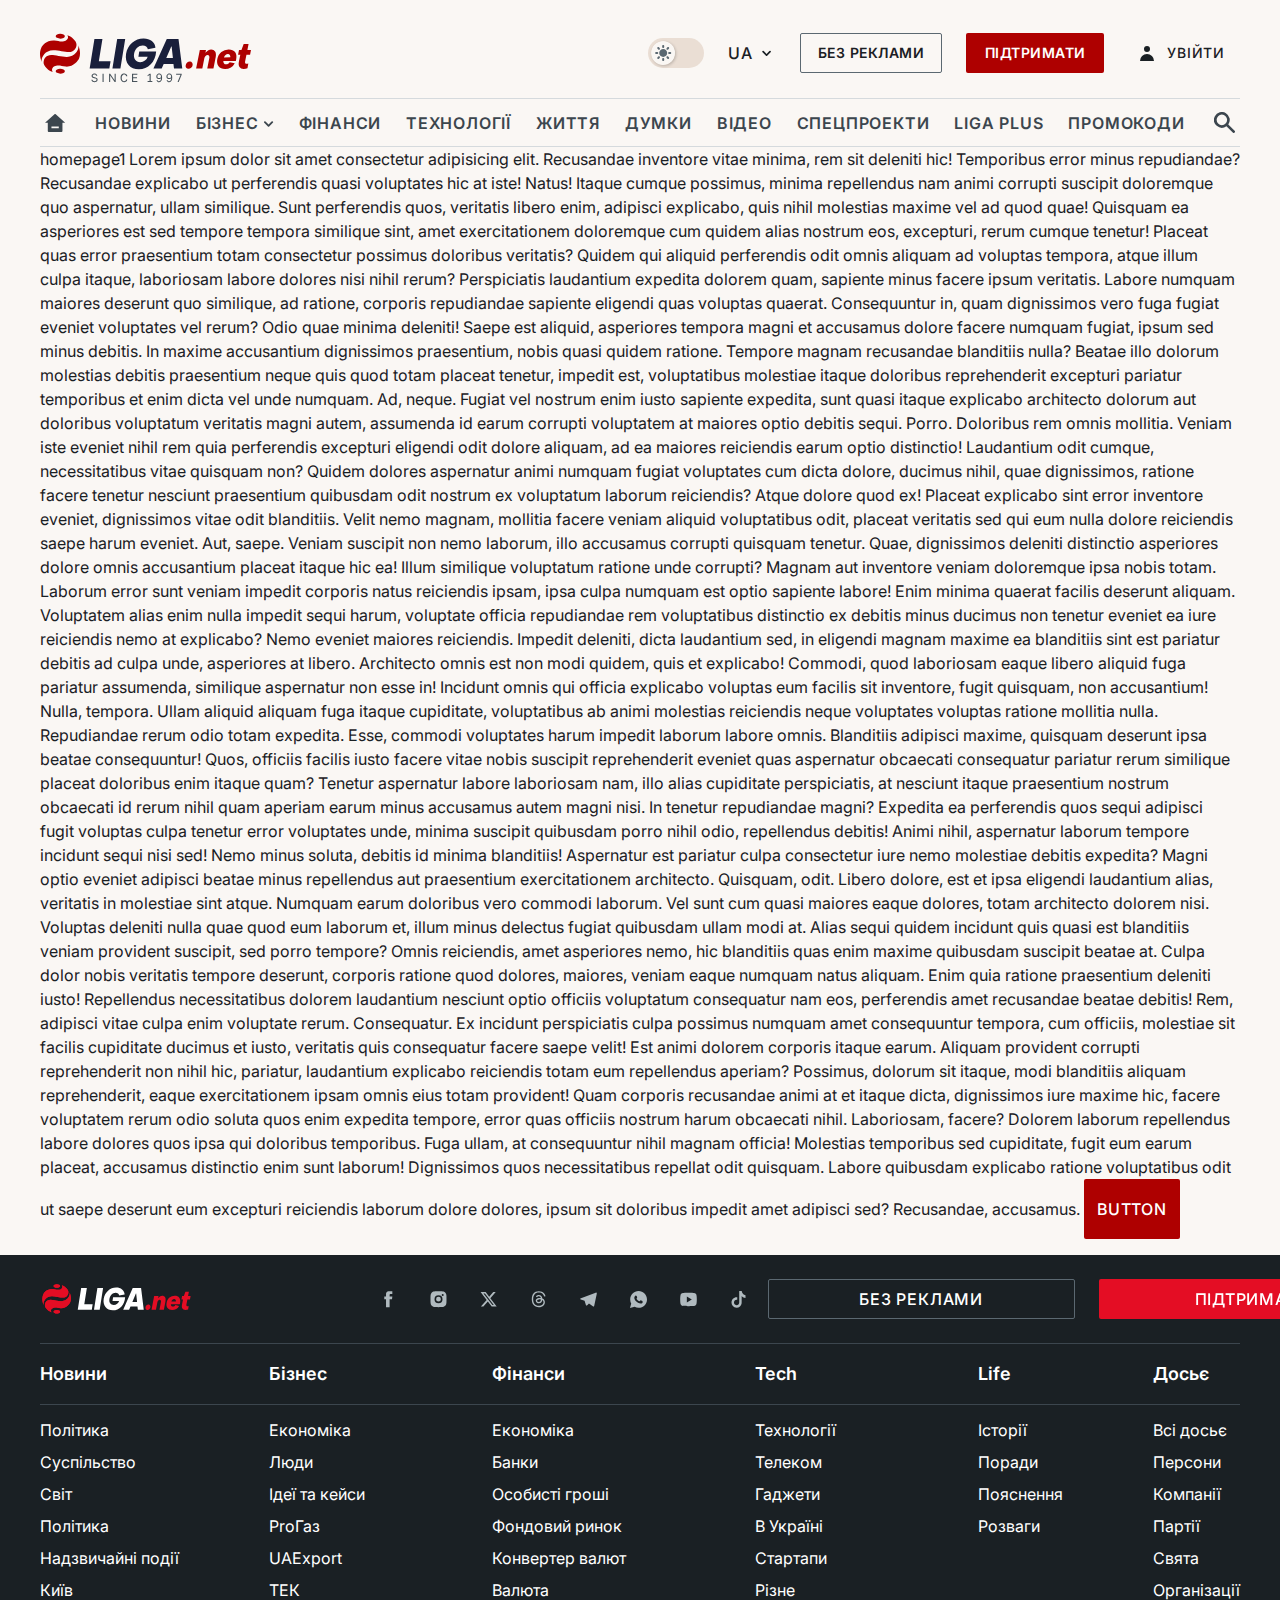
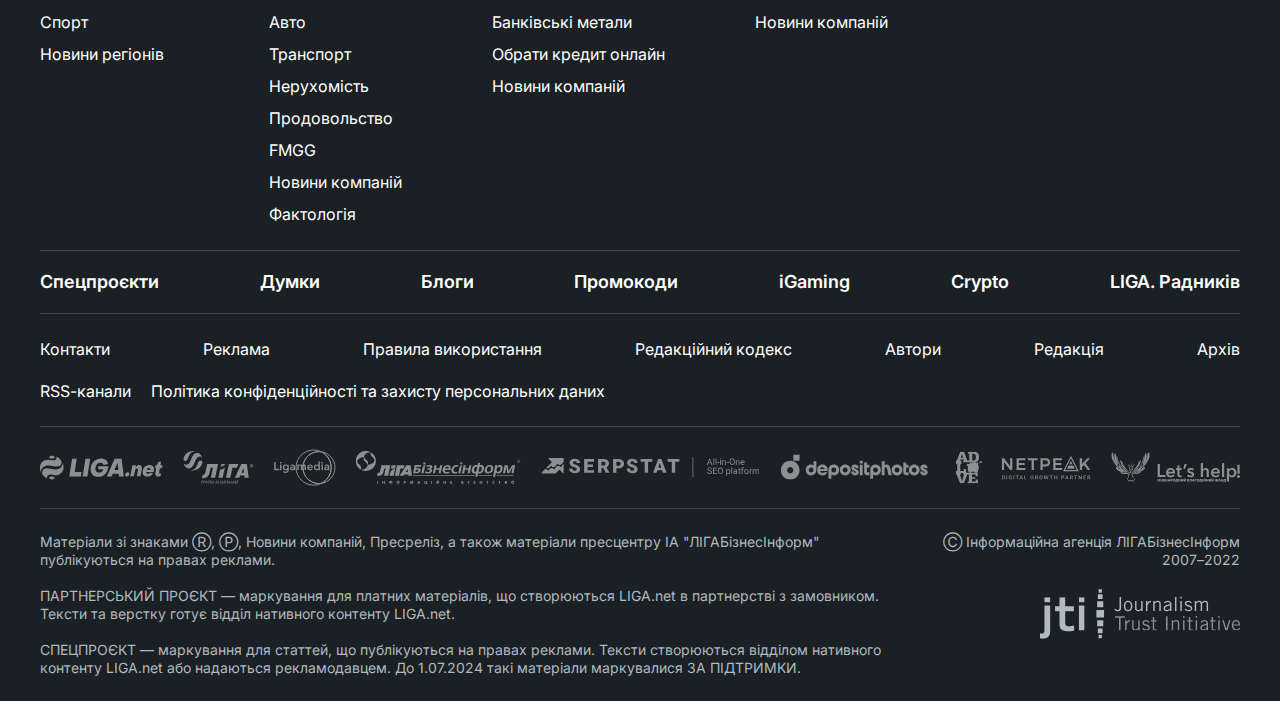
<file: pages/home/index.html>
<!DOCTYPE html>
<html lang="uk">
    <head>
        <meta charset="UTF-8">
        <meta http-equiv="X-UA-Compatible" content="IE=edge">
        <meta name="viewport" content="width=device-width, initial-scale=1.0, maximum-scale=1">
        <meta name="csrf-token" content="1244124">
        <title>Frontend | Головна</title>
        <meta name="description" content="Головна ЛІГА.net">

        <link rel="shortcut icon" href="/assets/ico/favicon.ico">

        <link rel="preconnect" href="https://fonts.googleapis.com">
        <link rel="preconnect" href="https://fonts.gstatic.com" crossorigin="">
        <link href="https://fonts.googleapis.com/css2?family=Inter:wght@400;500;600;700&family=Tinos:wght@400;700&display=swap" rel="preload" as="font" crossorigin="anonymous">
        <link href="https://fonts.googleapis.com/css2?family=Inter:wght@400;500;600;700&family=Tinos:wght@400;700&display=swap" rel="stylesheet">

      <script type="module" crossorigin src="/pages/home/index.js"></script>
      <link rel="stylesheet" crossorigin href="/assets/css/global.css">
      <link rel="stylesheet" crossorigin href="/pages/home/index.css">
    </head>
    <body class="body-class">
        <div class="container">
            <!-- nav-panel  -->
<div class="nav-panel">

<div class="nav-panel__scroll-top">
    <svg width="14" height="16">
    <use xlink:href="/assets/svg/sprite.svg#arrow-top"></use>
    </svg>
</div>

<div class="nav-panel__list">
    <a href="#" class="nav-panel__link">
    <svg width="20" height="18">
        <use xlink:href="/assets/svg/sprite.svg#home"></use>
    </svg>
    </a>
    <div class="dropdown-widget nav-panel__language">
    <div class="dropdown-widget__current">
        UA
    </div>

    <ul class="dropdown-widget__list top">
        <li class="dropdown-widget__item">
        <a href="#" class="dropdown-widget__link">
            EN
        </a>
        </li>

        <li class="dropdown-widget__item">
        <a href="#" class="dropdown-widget__link">
            PL
        </a>
        </li>
    </ul>
    </div>

    <button class="nav-panel__link js-toggle-menu" aria-label="bar">
    <svg width="17" height="17">
        <use xlink:href="/assets/svg/sprite.svg#bar"></use>
    </svg>
    </button>
    <div class="dropdown-widget nav-panel__profile">
    <div class="dropdown-widget__current">
        <svg width="14" height="15">
        <use xlink:href="/assets/svg/sprite.svg#user"></use>
        </svg>
    </div>

    <ul class="dropdown-widget__list">
        <li class="dropdown-widget__item">
        <a href="#" class="dropdown-widget__link">
            <svg class="dropdown-widget__icon">
            <use xlink:href="/assets/svg/sprite.svg#settings"></use>
            </svg>
            Настройки
        </a>
        </li>
        <li class="dropdown-widget__item">
        <a href="#" class="dropdown-widget__link">
            <svg class="dropdown-widget__icon">
            <use xlink:href="/assets/svg/sprite.svg#alerts"></use>
            </svg>
            Підписка
        </a>
        </li>
        <li class="dropdown-widget__item">
        <a href="#" class="dropdown-widget__link">
            <svg class="dropdown-widget__icon">
            <use xlink:href="/assets/svg/sprite.svg#main"></use>
            </svg>
            Збережене
        </a>
        </li>
        <li class="dropdown-widget__item">
        <a href="#" class="dropdown-widget__link">
            <svg class="dropdown-widget__icon">
            <use xlink:href="/assets/svg/sprite.svg#mail"></use>
            </svg>
            Розсилка
        </a>
        </li>
        <li class="dropdown-widget__item">
        <a href="#" class="dropdown-widget__link">
            <svg class="dropdown-widget__icon">
            <use xlink:href="/assets/svg/sprite.svg#exit"></use>
            </svg>
            Вийти
        </a>
        </li>
    </ul>
    </div>
</div>

<div class="nav-panel__open"></div>
</div>
<!-- end nav-panel -->

<!-- header -->
<header class="header">
<div class="header__top">
    <a href="#" class="header__logo " aria-label="logo">
    <svg class="header__logo-icon">
        <use xlink:href="/assets/svg/sprite.svg#logo"></use>
    </svg>
    </a>

    <div class="header__actions">
    <!-- weather-widget -->
    <!-- <a href="#" class="weather-widget header__weather">
        <span class="weather-widget__temperature">
            <svg class="weather-widget__temperature-icon">
            <use xlink:href="/images/sprite.svg#weather"></use>
            </svg>
            -7°С
        </span>
        <span class="weather-widget__city">
            Івано-Франківськ
        </span>
    </a> -->
    <!-- end weather-widget -->


    <label class="theme-switcher">
        <input type="checkbox" class="theme-switcher__input">
        <span class="theme-switcher__control"></span>
    </label>

    <div class="dropdown-widget header__language">
        <div class="dropdown-widget__current">
        UA
        <svg width="10" height="6">
            <use xlink:href="/assets/svg/sprite.svg#chevron-down"></use>
        </svg>
        </div>

        <ul class="dropdown-widget__list">
        <li class="dropdown-widget__item">
            <a href="#" class="dropdown-widget__link">
            EN
            </a>
        </li>

        <li class="dropdown-widget__item">
            <a href="#" class="dropdown-widget__link">
            PL
            </a>
        </li>
        </ul>
    </div>

    <button class="button button-sm button-outline-gray header__button hide-sm" id="js-disabled">Без реклами</button>
    <button class="button button-sm header__button header__button--last">Підтримати</button>

    <div class="dropdown-widget dropdown-widget--profile header__profile">
        <div class="dropdown-widget__current js-show-auth">
        <svg class="dropdown-widget__icon" width="14" height="15">
            <use xlink:href="/assets/svg/sprite.svg#user"></use>
        </svg>
        Увійти
        </div>
    </div>

    </div>
</div>


</header>
<div class="header__bottom">
    <div class="search-widget header__search-for-menu">
    <form action="#" class="search-widget__form">
        <input type="text" placeholder="Пошук по сайту" class="search-widget__input">
        <button class="search-widget__send" aria-label="send-search">
            <svg>
                <use xlink:href="/assets/svg/sprite.svg#search-big"></use>
            </svg>
        </button>
    </form>
    </div>

    <a href="#" class="header__home hide-sm" aria-label="home">
        <svg class="header__home-icon">
            <use xlink:href="/assets/svg/sprite.svg#home"></use>
        </svg>
    </a>
    <nav class="header-menu header__menu">

        <ul class="header-menu__list" id="menu">
            <li class="header-menu__item">
                <a href="#" class="header-menu__link">Новини</a>
            </li>
            <li class="header-menu__item is-dropdown">
                <a href="#" class="header-menu__link">
                Бізнес
                <svg>
                    <use xlink:href="/assets/svg/sprite.svg#chevron-down"></use>
                </svg>
                </a>
                <ul class="header-menu__droplist">
                <li>
                    <a href="#" class="header-menu__link">Світ азарту</a>
                </li>
                <li>
                    <a href="#" class="header-menu__link">Авто</a>
                </li>
                <li>
                    <a href="#" class="header-menu__link">Політика</a>
                </li>
                <li>
                    <a href="#" class="header-menu__link">Liga Plus</a>
                </li>
                </ul>
            </li>
            <li class="header-menu__item">
                <a href="#" class="header-menu__link">Фінанси</a>
            </li>
            <li class="header-menu__item">
                <a href="#" class="header-menu__link">Технології</a>
            </li>
            <li class="header-menu__item">
                <a href="#" class="header-menu__link">Життя</a>
            </li>
            <li class="header-menu__item">
                <a href="#" class="header-menu__link">Думки</a>
            </li>
            <li class="header-menu__item">
                <a href="#" class="header-menu__link">ВІДЕО</a>
            </li>
            <li class="header-menu__item">
                <a href="#" class="header-menu__link">Спецпроекти</a>
            </li>
            <li class="header-menu__item">
                <a href="#" class="header-menu__link">LIGА PLUS</a>
            </li>
            <li class="header-menu__item">
                <a href="#" class="header-menu__link">Промокоди</a>
            </li>

        </ul>
        <span class="header-menu__button" style="display: none;">...</span>
        <ul class="dropdown-widget header-menu__dropdown"></ul>
    </nav>



    <button type="button" class="header__search-btn js-toggle-search hide-sm" aria-label="search">
        <svg>
            <use xlink:href="/assets/svg/sprite.svg#search-big"></use>
        </svg>
    </button>
</div>

<div class="search-widget header__search">
    <form action="#" class="search-widget__form">
        <input type="text" placeholder="Що ви шукаєте?" class="search-widget__input">
        <button class="search-widget__send" aria-label="send-search">
            <svg>
                <use xlink:href="/assets/svg/sprite.svg#search-big"></use>
            </svg>
        </button>
    </form>
</div>
<!-- end header -->

            
    homepage1
    Lorem ipsum dolor sit amet consectetur adipisicing elit. Recusandae inventore vitae minima, rem sit deleniti hic! Temporibus error minus repudiandae? Recusandae explicabo ut perferendis quasi voluptates hic at iste! Natus!
    Itaque cumque possimus, minima repellendus nam animi corrupti suscipit doloremque quo aspernatur, ullam similique. Sunt perferendis quos, veritatis libero enim, adipisci explicabo, quis nihil molestias maxime vel ad quod quae!
    Quisquam ea asperiores est sed tempore tempora similique sint, amet exercitationem doloremque cum quidem alias nostrum eos, excepturi, rerum cumque tenetur! Placeat quas error praesentium totam consectetur possimus doloribus veritatis?
    Quidem qui aliquid perferendis odit omnis aliquam ad voluptas tempora, atque illum culpa itaque, laboriosam labore dolores nisi nihil rerum? Perspiciatis laudantium expedita dolorem quam, sapiente minus facere ipsum veritatis.
    Labore numquam maiores deserunt quo similique, ad ratione, corporis repudiandae sapiente eligendi quas voluptas quaerat. Consequuntur in, quam dignissimos vero fuga fugiat eveniet voluptates vel rerum? Odio quae minima deleniti!
    Saepe est aliquid, asperiores tempora magni et accusamus dolore facere numquam fugiat, ipsum sed minus debitis. In maxime accusantium dignissimos praesentium, nobis quasi quidem ratione. Tempore magnam recusandae blanditiis nulla?
    Beatae illo dolorum molestias debitis praesentium neque quis quod totam placeat tenetur, impedit est, voluptatibus molestiae itaque doloribus reprehenderit excepturi pariatur temporibus et enim dicta vel unde numquam. Ad, neque.
    Fugiat vel nostrum enim iusto sapiente expedita, sunt quasi itaque explicabo architecto dolorum aut doloribus voluptatum veritatis magni autem, assumenda id earum corrupti voluptatem at maiores optio debitis sequi. Porro.
    Doloribus rem omnis mollitia. Veniam iste eveniet nihil rem quia perferendis excepturi eligendi odit dolore aliquam, ad ea maiores reiciendis earum optio distinctio! Laudantium odit cumque, necessitatibus vitae quisquam non?
    Quidem dolores aspernatur animi numquam fugiat voluptates cum dicta dolore, ducimus nihil, quae dignissimos, ratione facere tenetur nesciunt praesentium quibusdam odit nostrum ex voluptatum laborum reiciendis? Atque dolore quod ex!
    Placeat explicabo sint error inventore eveniet, dignissimos vitae odit blanditiis. Velit nemo magnam, mollitia facere veniam aliquid voluptatibus odit, placeat veritatis sed qui eum nulla dolore reiciendis saepe harum eveniet.
    Aut, saepe. Veniam suscipit non nemo laborum, illo accusamus corrupti quisquam tenetur. Quae, dignissimos deleniti distinctio asperiores dolore omnis accusantium placeat itaque hic ea! Illum similique voluptatum ratione unde corrupti?
    Magnam aut inventore veniam doloremque ipsa nobis totam. Laborum error sunt veniam impedit corporis natus reiciendis ipsam, ipsa culpa numquam est optio sapiente labore! Enim minima quaerat facilis deserunt aliquam.
    Voluptatem alias enim nulla impedit sequi harum, voluptate officia repudiandae rem voluptatibus distinctio ex debitis minus ducimus non tenetur eveniet ea iure reiciendis nemo at explicabo? Nemo eveniet maiores reiciendis.
    Impedit deleniti, dicta laudantium sed, in eligendi magnam maxime ea blanditiis sint est pariatur debitis ad culpa unde, asperiores at libero. Architecto omnis est non modi quidem, quis et explicabo!
    Commodi, quod laboriosam eaque libero aliquid fuga pariatur assumenda, similique aspernatur non esse in! Incidunt omnis qui officia explicabo voluptas eum facilis sit inventore, fugit quisquam, non accusantium! Nulla, tempora.
    Ullam aliquid aliquam fuga itaque cupiditate, voluptatibus ab animi molestias reiciendis neque voluptates voluptas ratione mollitia nulla. Repudiandae rerum odio totam expedita. Esse, commodi voluptates harum impedit laborum labore omnis.
    Blanditiis adipisci maxime, quisquam deserunt ipsa beatae consequuntur! Quos, officiis facilis iusto facere vitae nobis suscipit reprehenderit eveniet quas aspernatur obcaecati consequatur pariatur rerum similique placeat doloribus enim itaque quam?
    Tenetur aspernatur labore laboriosam nam, illo alias cupiditate perspiciatis, at nesciunt itaque praesentium nostrum obcaecati id rerum nihil quam aperiam earum minus accusamus autem magni nisi. In tenetur repudiandae magni?
    Expedita ea perferendis quos sequi adipisci fugit voluptas culpa tenetur error voluptates unde, minima suscipit quibusdam porro nihil odio, repellendus debitis! Animi nihil, aspernatur laborum tempore incidunt sequi nisi sed!
    Nemo minus soluta, debitis id minima blanditiis! Aspernatur est pariatur culpa consectetur iure nemo molestiae debitis expedita? Magni optio eveniet adipisci beatae minus repellendus aut praesentium exercitationem architecto. Quisquam, odit.
    Libero dolore, est et ipsa eligendi laudantium alias, veritatis in molestiae sint atque. Numquam earum doloribus vero commodi laborum. Vel sunt cum quasi maiores eaque dolores, totam architecto dolorem nisi.
    Voluptas deleniti nulla quae quod eum laborum et, illum minus delectus fugiat quibusdam ullam modi at. Alias sequi quidem incidunt quis quasi est blanditiis veniam provident suscipit, sed porro tempore?
    Omnis reiciendis, amet asperiores nemo, hic blanditiis quas enim maxime quibusdam suscipit beatae at. Culpa dolor nobis veritatis tempore deserunt, corporis ratione quod dolores, maiores, veniam eaque numquam natus aliquam.
    Enim quia ratione praesentium deleniti iusto! Repellendus necessitatibus dolorem laudantium nesciunt optio officiis voluptatum consequatur nam eos, perferendis amet recusandae beatae debitis! Rem, adipisci vitae culpa enim voluptate rerum. Consequatur.
    Ex incidunt perspiciatis culpa possimus numquam amet consequuntur tempora, cum officiis, molestiae sit facilis cupiditate ducimus et iusto, veritatis quis consequatur facere saepe velit! Est animi dolorem corporis itaque earum.
    Aliquam provident corrupti reprehenderit non nihil hic, pariatur, laudantium explicabo reiciendis totam eum repellendus aperiam? Possimus, dolorum sit itaque, modi blanditiis aliquam reprehenderit, eaque exercitationem ipsam omnis eius totam provident!
    Quam corporis recusandae animi at et itaque dicta, dignissimos iure maxime hic, facere voluptatem rerum odio soluta quos enim expedita tempore, error quas officiis nostrum harum obcaecati nihil. Laboriosam, facere?
    Dolorem laborum repellendus labore dolores quos ipsa qui doloribus temporibus. Fuga ullam, at consequuntur nihil magnam officia! Molestias temporibus sed cupiditate, fugit eum earum placeat, accusamus distinctio enim sunt laborum!
    Dignissimos quos necessitatibus repellat odit quisquam. Labore quibusdam explicabo ratione voluptatibus odit ut saepe deserunt eum excepturi reiciendis laborum dolore dolores, ipsum sit doloribus impedit amet adipisci sed? Recusandae, accusamus.
    <div class="button">button</div>
  

             <!-- footer -->
 <footer class="footer">
    <div class="footer__top">

        <a href="#" class="footer__logo" aria-label="logo">
            <svg class="footer__logo-icon" width="153" height="30">
            <use xlink:href="/assets/svg/sprite.svg#footer-logo"></use>
            </svg>
        </a>

      <!-- footer s-networks  -->
      <ul class="s-networks footer__s-networks">
          <li class="s-networks__item">
              <a href="#" class="s-networks__link" aria-label="fb">
              <svg class="s-networks__icon">
                  <use xlink:href="/assets/svg/sprite.svg#fb"></use>
              </svg>
              </a>
          </li>
          <li class="s-networks__item">
              <a href="#" class="s-networks__link" aria-label="inst">
              <svg class="s-networks__icon">
                  <use xlink:href="/assets/svg/sprite.svg#inst"></use>
              </svg>
              </a>
          </li>
          <li class="s-networks__item">
              <a href="#" class="s-networks__link" aria-label="twiter">
              <svg class="s-networks__icon">
                  <use xlink:href="/assets/svg/sprite.svg#twiter-x"></use>
              </svg>
              </a>
          </li>
          <li class="s-networks__item">
            <a href="#" class="s-networks__link" aria-label="threads">
            <svg class="s-networks__icon">
                <use xlink:href="/assets/svg/sprite.svg#threads"></use>
            </svg>
            </a>
        </li>
          <li class="s-networks__item">
              <a href="#" class="s-networks__link" aria-label="tg">
              <svg class="s-networks__icon">
                  <use xlink:href="/assets/svg/sprite.svg#tg"></use>
              </svg>
              </a>
          </li>
          <li class="s-networks__item">
            <a href="#" class="s-networks__link" aria-label="wa">
            <svg class="s-networks__icon">
                <use xlink:href="/assets/svg/sprite.svg#wa"></use>
            </svg>
            </a>
        </li>
          <li class="s-networks__item">
              <a href="#" class="s-networks__link" aria-label="youtube">
              <svg class="s-networks__icon">
                  <use xlink:href="/assets/svg/sprite.svg#youtube"></use>
              </svg>
              </a>
          </li>
          <li class="s-networks__item">
            <a href="#" class="s-networks__link" aria-label="tik-tok">
            <svg class="s-networks__icon">
                <use xlink:href="/assets/svg/sprite.svg#tik-tok"></use>
            </svg>
            </a>
        </li>
        
      </ul>
      <!-- end footer s-networks  -->
      <div class="footer__buttons">
        <a href="#" class="button button-outline-gray button-md button-lg footer__button">Без реклами</a>
        <a href="#" class="button button-md button-lg footer__button">Підтримати</a>
      </div>

    </div>

    <!-- footer menu  -->
    <div class="footer-menu footer__menu">
        <ul class="footer-menu__list">
            <li class="footer-menu__item">
                <a href="#" class="footer-menu__link">Новини</a>
            </li>
            <li class="footer-menu__item">
                <a href="#" class="footer-menu__link">Політика</a>
            </li>
            <li class="footer-menu__item">
                <a href="#" class="footer-menu__link">Суспільство</a>
            </li>
            <li class="footer-menu__item">
                <a href="#" class="footer-menu__link">Світ</a>
            </li>
            <li class="footer-menu__item">
                <a href="#" class="footer-menu__link">Політика</a>
            </li>
            <li class="footer-menu__item">
                <a href="#" class="footer-menu__link">Надзвичайні події </a>
            </li><li class="footer-menu__item">
                <a href="#" class="footer-menu__link">Київ</a>
            </li>
            <li class="footer-menu__item">
                <a href="#" class="footer-menu__link">Спорт</a>
            </li>
            <li class="footer-menu__item">
                <a href="#" class="footer-menu__link">Новини регіонів</a>
            </li>
        </ul>
        <ul class="footer-menu__list">
            <li class="footer-menu__item">
                <a href="#" class="footer-menu__link">Бізнес</a>
            </li>
            <li class="footer-menu__item">
                <a href="#" class="footer-menu__link">Економіка</a>
            </li>
            <li class="footer-menu__item">
                <a href="#" class="footer-menu__link">Люди</a>
            </li>
            <li class="footer-menu__item">
                <a href="#" class="footer-menu__link">Ідеї та кейси</a>
            </li>
            <li class="footer-menu__item">
                <a href="#" class="footer-menu__link">ProГаз</a>
            </li>
            <li class="footer-menu__item">
                <a href="#" class="footer-menu__link">UAExport</a>
            </li>
            <li class="footer-menu__item">
                <a href="#" class="footer-menu__link">ТЕК</a>
            </li>
            <li class="footer-menu__item">
                <a href="#" class="footer-menu__link">Авто</a>
            </li>
            <li class="footer-menu__item">
                <a href="#" class="footer-menu__link">Транспорт</a>
            </li>
            <li class="footer-menu__item">
                <a href="#" class="footer-menu__link">Нерухомість</a>
            </li>
            <li class="footer-menu__item">
                <a href="#" class="footer-menu__link">Продовольство</a>
            </li>
            <li class="footer-menu__item">
                <a href="#" class="footer-menu__link">FMGG</a>
            </li>
            <li class="footer-menu__item">
                <a href="#" class="footer-menu__link">Новини компаній</a>
            </li>
            <li class="footer-menu__item">
                <a href="#" class="footer-menu__link">Фактологія</a>
            </li>
        </ul>
        <ul class="footer-menu__list">
            <li class="footer-menu__item">
                <a href="#" class="footer-menu__link">Фінанси</a>
            </li>
            <li class="footer-menu__item">
                <a href="#" class="footer-menu__link">Економіка</a>
            </li>
            <li class="footer-menu__item">
                <a href="#" class="footer-menu__link">Банки</a>
            </li>
            <li class="footer-menu__item">
                <a href="#" class="footer-menu__link">Особисті гроші</a>
            </li>
            <li class="footer-menu__item">
                <a href="#" class="footer-menu__link">Фондовий ринок</a>
            </li>
            <li class="footer-menu__item">
                <a href="#" class="footer-menu__link">Конвертер валют</a>
            </li>
            <li class="footer-menu__item">
                <a href="#" class="footer-menu__link">Валюта</a>
            </li>

            <li class="footer-menu__item">
                <a href="#" class="footer-menu__link">Банківські метали</a>
            </li>
            <li class="footer-menu__item">
                <a href="#" class="footer-menu__link">Обрати кредит онлайн</a>
            </li>
            <li class="footer-menu__item">
                <a href="#" class="footer-menu__link">Новини компаній</a>
            </li>

        </ul>
        <ul class="footer-menu__list">
            <li class="footer-menu__item">
                <a href="#" class="footer-menu__link">Tech</a>
            </li>
            <li class="footer-menu__item">
                <a href="#" class="footer-menu__link">Технології</a>
            </li>
            <li class="footer-menu__item">
                <a href="#" class="footer-menu__link">Телеком</a>
            </li>
            <li class="footer-menu__item">
                <a href="#" class="footer-menu__link">Гаджети</a>
            </li>
            <li class="footer-menu__item">
                <a href="#" class="footer-menu__link">В Україні</a>
            </li>
            <li class="footer-menu__item">
                <a href="#" class="footer-menu__link">Стартапи</a>
            </li>
            <li class="footer-menu__item">
                <a href="#" class="footer-menu__link">Різне</a>
            </li>
            <li class="footer-menu__item">
                <a href="#" class="footer-menu__link">Новини компаній</a>
            </li>

        </ul>
        <ul class="footer-menu__list">
            <li class="footer-menu__item">
                <a href="#" class="footer-menu__link">Life</a>
            </li>

            <li class="footer-menu__item">
                <a href="#" class="footer-menu__link">Історії</a>
            </li>
            <li class="footer-menu__item">
                <a href="#" class="footer-menu__link">Поради</a>
            </li>
            <li class="footer-menu__item">
                <a href="#" class="footer-menu__link">Пояснення</a>
            </li>
            <li class="footer-menu__item">
                <a href="#" class="footer-menu__link">Розваги</a>
            </li>
        </ul>
        <ul class="footer-menu__list">
            <li class="footer-menu__item">
                <a href="#" class="footer-menu__link">Досьє</a>
            </li>

            <li class="footer-menu__item">
                <a href="#" class="footer-menu__link">Всі досьє </a>
            </li>
            <li class="footer-menu__item">
                <a href="#" class="footer-menu__link">Персони</a>
            </li>
            <li class="footer-menu__item">
                <a href="#" class="footer-menu__link">Компанії</a>
            </li>
            <li class="footer-menu__item">
                <a href="#" class="footer-menu__link">Партії</a>
            </li>
            <li class="footer-menu__item">
                <a href="#" class="footer-menu__link">Свята</a>
            </li><li class="footer-menu__item">
                <a href="#" class="footer-menu__link">Організації</a>
            </li>

        </ul>
    </div>
    <!-- end footer menu  -->


    <!-- footer-navigator  -->
    <div class="footer-navigator footer__navigator">

    <ul class="footer-navigator__list"> 
        <li class="footer-navigator__item">
        <a href="#" class="footer-navigator__link">Спецпроєкти</a>
        </li>
        <li class="footer-navigator__item">
        <a href="#" class="footer-navigator__link">Думки</a>
        </li>
        <li class="footer-navigator__item">
        <a href="#" class="footer-navigator__link">Блоги</a>
        </li>
        <li class="footer-navigator__item">
        <a href="#" class="footer-navigator__link">Промокоди</a>
        </li>
        <li class="footer-navigator__item">
        <a href="#" class="footer-navigator__link">iGaming</a>
        </li>
        <li class="footer-navigator__item">
        <a href="#" class="footer-navigator__link">Crypto</a>
        </li>
        <li class="footer-navigator__item">
        <a href="#" class="footer-navigator__link">LIGA. Радників</a>
        </li>
    </ul>
    </div>
    <!-- end footer-navigator  -->

    <nav class="footer-nav footer__nav">
    <ul class="footer-nav__list">
        <li class="footer-nav__item">
        <a href="#" class="footer-nav__link">Контакти</a>
        </li>
        <li class="footer-nav__item">
        <a href="#" class="footer-nav__link">Реклама</a>
        </li>
        <li class="footer-nav__item">
        <a href="#" class="footer-nav__link">Правила використання</a>
        </li>
        <li class="footer-nav__item">
        <a href="#" class="footer-nav__link">Редакційний кодекс</a>
        </li>
        <li class="footer-nav__item">
        <a href="#" class="footer-nav__link">Автори</a>
        </li>
        <li class="footer-nav__item">
        <a href="#" class="footer-nav__link">Редакція</a>
        </li>
        <li class="footer-nav__item">
        <a href="#" class="footer-nav__link">Архів</a>
        </li>
    </ul>

    <ul class="footer-nav__list second-list">
        <li class="footer-nav__item">
            <a href="#" class="footer-nav__link">RSS-канали</a>
        </li>
        <li class="footer-nav__item">
            <a href="#" class="footer-nav__link">Політика конфіденційності та захисту персональних даних</a>
        </li>
    </ul>
    </nav>
    <div class="partners-widget footer__partners">

    <a href="#" class="partners-widget__link">
        <img loading="lazy" src="/assets/svg/1.svg" width="123" height="25" alt="pic" class="partners-widget__img lazy">
    </a>
    <a href="#" class="partners-widget__link">
        <img loading="lazy" src="/assets/svg/2.svg" width="70" height="34" alt="pic" class="partners-widget__img lazy">
    </a>
    <img loading="lazy" src="/assets/svg/3.svg" width="61" height="35" alt="pic" class="partners-widget__img lazy">
    <img loading="lazy" src="/assets/svg/4.svg" width="165" height="33" alt="pic" class="partners-widget__img lazy">
    <img loading="lazy" src="/assets/svg/5.svg" width="218" height="21" alt="pic" class="partners-widget__img lazy">
    <img loading="lazy" src="/assets/svg/6.svg" width="154" height="25" alt="pic" class="partners-widget__img lazy">
    <img loading="lazy" src="data:image/svg+xml,%3csvg%20width='27'%20height='33'%20viewBox='0%200%2027%2033'%20fill='none'%20xmlns='http://www.w3.org/2000/svg'%3e%3cg%20clip-path='url(%23clip0_11401_9225)'%3e%3cpath%20d='M23.9139%2016.5641C23.9139%2015.7937%2023.3555%2015.0447%2023.1377%2014.376C22.9199%2013.7072%2023.6961%2012.5142%2023.2382%2012.0167C22.7803%2011.5191%2021.0046%2011.8562%2020.4182%2011.4817C20.3065%2011.4055%2020.1844%2011.3443%2020.0553%2011.2998C20.477%2011.2531%2020.8891%2011.1467%2021.2782%2010.9842C21.9119%2010.7194%2022.4722%2010.3164%2022.9143%209.80719C23.3358%209.30866%2023.6388%208.7281%2023.8022%208.10593C23.979%207.44527%2024.0672%206.76571%2024.0647%206.08368C24.0688%205.40169%2023.992%204.72145%2023.8357%204.05608C23.6945%203.44406%2023.4121%202.87008%2023.0093%202.37623C22.5813%201.87332%2022.0283%201.48149%2021.401%201.23671C20.5884%200.933957%2019.7207%200.790249%2018.8491%200.814066H13.064V2.76142H14.2478V9.58249H12.2376L8.9988%200.814066H5.26863L1.8791%209.58249H0.862793V13.1562H2.21972V19.9719H0.862793V23.5456H1.71157L5.10111%2032.3141H8.83128L12.2376%2023.5456H13.9128V30.5272H12.729V32.3141H22.8976V28.5692H20.6919V30.5272H16.9617V27.7667H20.3512V26.1617H16.9617V23.5456H20.6919V25.3325H22.7245V21.7588H11.0314V18.0139H8.82569V19.9612H5.26863V13.1562H6.45246V9.58249H4.77723L5.11786%208.44832H8.84803L9.18866%209.58249H8.15002V11.3693H19.1674C18.759%2011.6194%2018.3007%2011.7852%2017.8216%2011.8562C16.8724%2011.8562%2016.1911%2011.1821%2015.4875%2011.4656C14.7839%2011.7492%2014.8844%2012.3323%2014.4265%2012.8192C13.9686%2013.306%2011.5675%2012.5035%2011.7127%2014.2797C11.8188%2015.6064%2013.8011%2014.7505%2012.8965%2017.3665C12.6675%2018.0406%2012.9356%2020.1324%2013.4046%2020.6139C13.8737%2021.0954%2014.7392%2021.7374%2015.4819%2021.625C16.9952%2021.395%2017.0287%2020.6139%2017.978%2020.6139C18.9273%2020.6139%2019.6141%2021.4592%2020.3456%2021.6197C21.8589%2021.946%2022.5067%2021.3254%2022.8976%2020.7798C23.7352%2019.6028%2022.8976%2019.3888%2023.1154%2018.7201C23.3331%2018.0513%2023.9139%2017.3558%2023.9139%2016.5641ZM5.94989%2023.5456V21.9139H8.1556V23.5189H9.16632C8.88153%2024.3588%208.51298%2025.295%208.23936%2026.1403C7.96574%2026.9856%207.68096%2027.8309%207.4185%2028.6708C7.36639%2028.8848%207.30496%2029.0934%207.23423%2029.2967C7.1635%2029.5%207.09835%2029.714%207.03879%2029.9387H6.97736L6.59206%2028.7136C6.30913%2027.8505%206.02993%2027.007%205.75445%2026.1831C5.47524%2025.3592%205.19604%2024.4177%204.928%2023.5456H5.94431H5.94989ZM5.78237%206.65612C5.88288%206.38327%206.00573%206.12113%206.123%205.77874L6.46921%204.79436C6.59206%204.43771%206.70002%204.11672%206.79309%203.83139C6.88615%203.54606%206.96061%203.3071%207.01645%203.11451H7.07787C7.27146%203.72796%207.45759%204.32714%207.63628%204.91206C7.82614%205.4952%208.13327%206.00878%208.30079%206.65612H5.77678H5.78237ZM19.4075%209.33105C19.128%209.47772%2018.8159%209.55842%2018.4973%209.56644H17.3023V2.76142H18.4862C18.8095%202.73872%2019.1335%202.7962%2019.4269%202.92832C19.7203%203.06045%2019.9733%203.26275%2020.1614%203.51575C20.6758%204.31717%2020.9177%205.25185%2020.8538%206.19068C20.8413%206.68202%2020.7605%207.16957%2020.6137%207.64049C20.5181%208.02247%2020.3517%208.38488%2020.1223%208.71046C19.94%208.97579%2019.6927%209.19435%2019.4019%209.3471L19.4075%209.33105ZM26.9125%2010.7113C26.8432%2010.5187%2026.7129%2010.3516%2026.5397%2010.2333C26.3665%2010.1151%2026.1592%2010.0515%2025.9465%2010.0515C25.7338%2010.0515%2025.5264%2010.1151%2025.3533%2010.2333C25.1801%2010.3516%2025.0498%2010.5187%2024.9804%2010.7113L24.0814%2012.0167H25.6059L25.5724%2011.9471C25.7528%2012.0152%2025.9498%2012.0325%2026.1401%2011.9968C26.3304%2011.9611%2026.5061%2011.874%2026.6464%2011.7457C26.7867%2011.6175%2026.8858%2011.4535%2026.932%2011.273C26.9781%2011.0926%2026.9695%2010.9032%2026.9069%2010.7274L26.9125%2010.7113Z'%20fill='white'/%3e%3c/g%3e%3cdefs%3e%3cclipPath%20id='clip0_11401_9225'%3e%3crect%20width='26.1'%20height='31.5'%20fill='white'%20transform='translate(0.862793%200.814697)'/%3e%3c/clipPath%3e%3c/defs%3e%3c/svg%3e" width="26" height="32" alt="pic" class="partners-widget__img lazy">
    <img loading="lazy" src="/assets/svg/8.svg" width="89" height="24" alt="pic" class="partners-widget__img lazy">
    <img loading="lazy" src="/assets/svg/9.svg" width="129" height="31" alt="pic" class="partners-widget__img lazy">
    </div>

    <div class="copyright footer__copyright">
        <div class="copyright__text">Матеріали зі знаками Ⓡ, Ⓟ, Новини компаній, Пресреліз, а також матеріали пресцентру ІА "ЛІГАБізнесІнформ" публікуються на правах реклами.<br><br>ПАРТНЕРСЬКИЙ ПРОЄКТ — маркування для платних матеріалів, що створюються LIGA.net в партнерстві з замовником. Тексти та верстку готує відділ нативного контенту LIGA.net.<br><br>СПЕЦПРОЄКТ — маркування для статтей, що публікуються на правах реклами. Тексти створюються відділом нативного контенту LIGA.net або надаються рекламодавцем. До 1.07.2024 такі матеріали маркувалися ЗА ПІДТРИМКИ.</div>
        <div class="copyright__text">
            Ⓒ Інформаційна агенція  ЛIГАБiзнесIнформ <br> 2007–2022

            <a href="https://www.jti-app.com/report/gAqEWMLkOMLbwmxQ" target="_blank" rel="noopener" class="copyright__link">
                <svg>
                    <use xlink:href="/assets/svg/sprite.svg#jti"></use>
                </svg>
            </a>
        </div>
  </div>
</footer>
<!-- end footer -->

        </div>


        

        <script>  
            var page_domain = location.hostname;
            var main_domain = 'https://maindev.liga.net';
            var current_domain = 'https://maindev.liga.net';
            var is_subscribe;
            var cdn = 'http://localhost:3000/';
            var lang = 'uk';
            var page_url = location.hostname;
            var page_razdel = location.hostname;
            var page_rubric = location.hostname;
            var page_tags = location.hostname;
            var page_id = '';
            var page_theme_id = '';
        
            var is_login = true;
            var isSubscribe = false;
            const isHideAdvert = function() {
                var isHideAdvert = false;
        
                return isHideAdvert;
            }
            
            if (!isHideAdvert()){
                let grid = document.querySelector('.section-default__grid--big');
                let lifeGrid = document.querySelector('.grid-layer--life');
        
                if(grid){
                    grid.classList.add('show-banner');
                }
        
                if(lifeGrid){
                    lifeGrid.classList.add('show-banner');
                }
            }
        
        </script>

        <!-- 
    <script>
        //var socialModalsExpires = [0.041666667, 0.010416667]; // 60, 15
        var socialModalsExpires = [365, 3];
        var socialModals = {
            telegram1: {
                link: 'https://t.me/+R0CqSvPhmoAzMDky',
                title: "Хроніки бізнесу <br> без політики",
                text: "Тримай руку на пульсі",
                alias: 'telegram'
            },
            telegram2: {
                link: 'https://t.me/+R0CqSvPhmoAzMDky',
                title: "Економіка простими словами",
                text: "Дізнавайтесь першими та дійте швидше",
                alias: 'telegram'
            },
            telegram3: {
                link: 'https://t.me/+R0CqSvPhmoAzMDky',
                title: "Все про бізнес, економіку і фінанси",
                text: "Головні новини без політичного шуму",
                alias: 'telegram'
            }
            /*,youtube: {
                link: 'https://www.youtube.com/liganet?sub_confirmation=1',
                title: "Підпишись на наш YouTube",
                text: "Пояснюємо складні речі простими словами",
                alias: 'youtube'
            },
            instagram: {
                link: 'https://bit.ly/3yb2G5g',
                title: "Підписуйтесь на наш Instagram!",
                text: "Корисні поради, прості пояснення та історії сьогодення",
                alias: 'instagram'
            },
            facebook: {
                link: 'https://bit.ly/3ybqe9S',
                title: "Головні новини у вашій стрічці Facebook",
                text: "Будьте в курсі подій навіть під час відпочинку",
                alias: 'facebook'
            }*/
        };
    </script> -->
    <script src="/assets/js/global.js"></script>
</body>
</html>
</file>
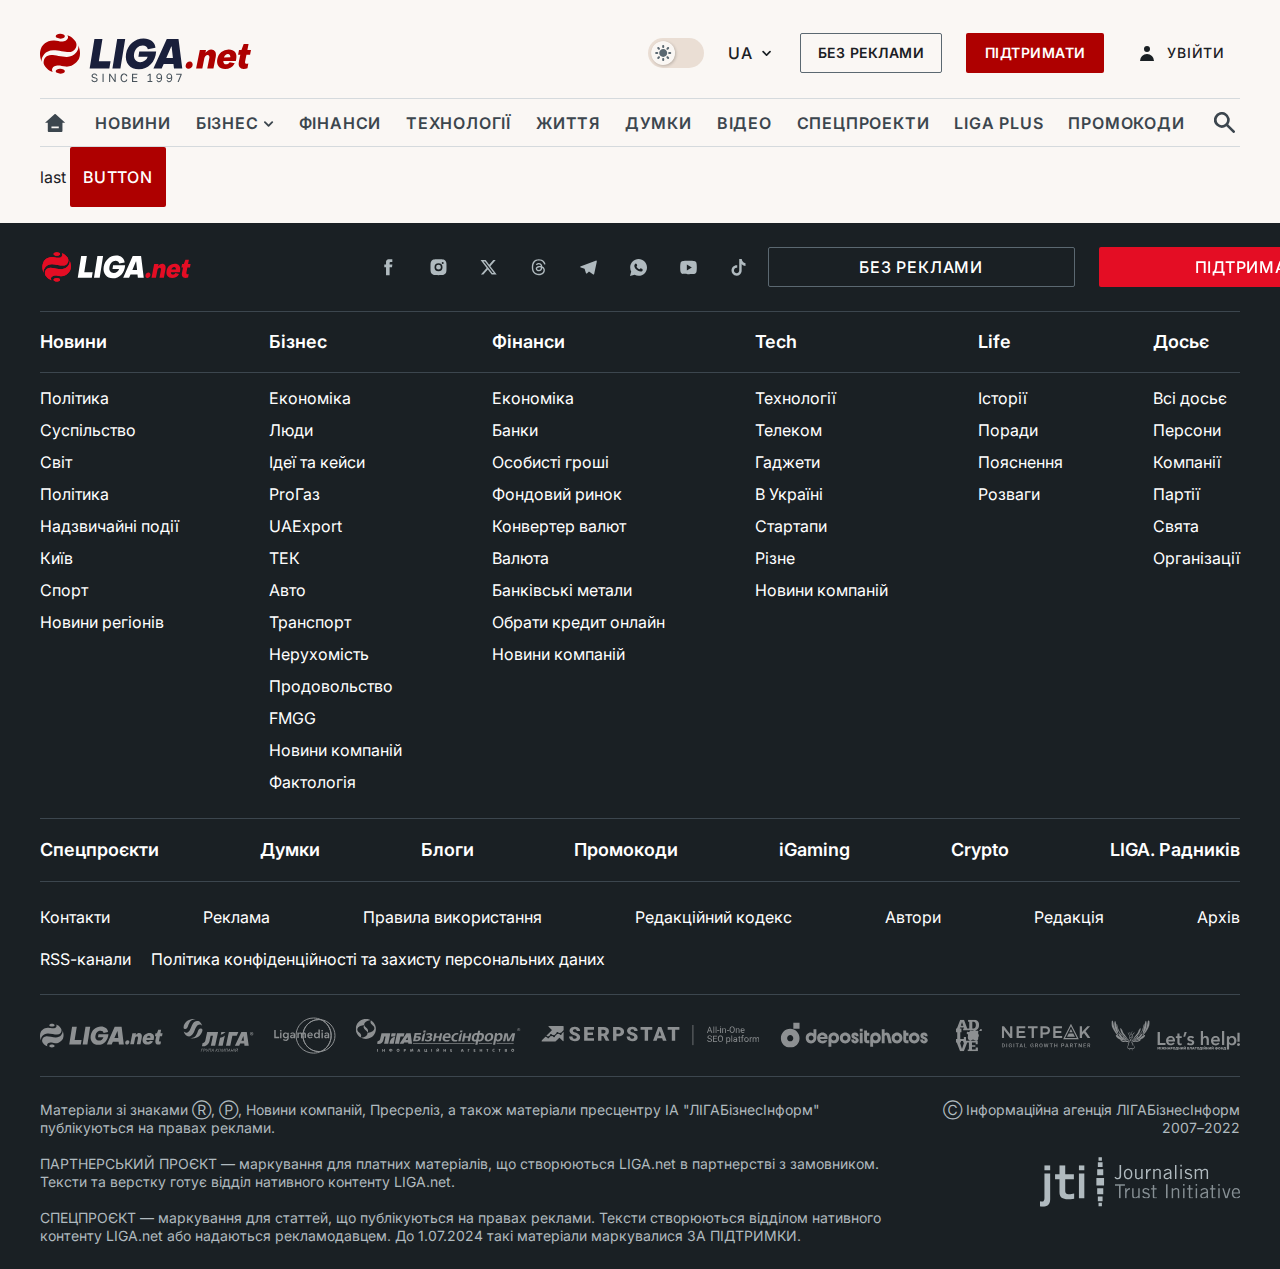
<file: pages/last/index.html>
<!DOCTYPE html>
<html lang="uk">
    <head>
        <meta charset="UTF-8">
        <meta http-equiv="X-UA-Compatible" content="IE=edge">
        <meta name="viewport" content="width=device-width, initial-scale=1.0, maximum-scale=1">
        <meta name="csrf-token" content="1244124">
        <title>Frontend | article</title>
        <meta name="description" content="article ЛІГА.net">

        <link rel="shortcut icon" href="/assets/ico/favicon.ico">

        <link rel="preconnect" href="https://fonts.googleapis.com">
        <link rel="preconnect" href="https://fonts.gstatic.com" crossorigin="">
        <link href="https://fonts.googleapis.com/css2?family=Inter:wght@400;500;600;700&family=Tinos:wght@400;700&display=swap" rel="preload" as="font" crossorigin="anonymous">
        <link href="https://fonts.googleapis.com/css2?family=Inter:wght@400;500;600;700&family=Tinos:wght@400;700&display=swap" rel="stylesheet">

      <script type="module" crossorigin src="/pages/last/index.js"></script>
      <link rel="stylesheet" crossorigin href="/assets/css/global.css">
      <link rel="stylesheet" crossorigin href="/pages/last/index.css">
    </head>
    <body class="body-class">
        <div class="container">
            <!-- nav-panel  -->
<div class="nav-panel">

<div class="nav-panel__scroll-top">
    <svg width="14" height="16">
    <use xlink:href="/assets/svg/sprite.svg#arrow-top"></use>
    </svg>
</div>

<div class="nav-panel__list">
    <a href="#" class="nav-panel__link">
    <svg width="20" height="18">
        <use xlink:href="/assets/svg/sprite.svg#home"></use>
    </svg>
    </a>
    <div class="dropdown-widget nav-panel__language">
    <div class="dropdown-widget__current">
        UA
    </div>

    <ul class="dropdown-widget__list top">
        <li class="dropdown-widget__item">
        <a href="#" class="dropdown-widget__link">
            EN
        </a>
        </li>

        <li class="dropdown-widget__item">
        <a href="#" class="dropdown-widget__link">
            PL
        </a>
        </li>
    </ul>
    </div>

    <button class="nav-panel__link js-toggle-menu" aria-label="bar">
    <svg width="17" height="17">
        <use xlink:href="/assets/svg/sprite.svg#bar"></use>
    </svg>
    </button>
    <div class="dropdown-widget nav-panel__profile">
    <div class="dropdown-widget__current">
        <svg width="14" height="15">
        <use xlink:href="/assets/svg/sprite.svg#user"></use>
        </svg>
    </div>

    <ul class="dropdown-widget__list">
        <li class="dropdown-widget__item">
        <a href="#" class="dropdown-widget__link">
            <svg class="dropdown-widget__icon">
            <use xlink:href="/assets/svg/sprite.svg#settings"></use>
            </svg>
            Настройки
        </a>
        </li>
        <li class="dropdown-widget__item">
        <a href="#" class="dropdown-widget__link">
            <svg class="dropdown-widget__icon">
            <use xlink:href="/assets/svg/sprite.svg#alerts"></use>
            </svg>
            Підписка
        </a>
        </li>
        <li class="dropdown-widget__item">
        <a href="#" class="dropdown-widget__link">
            <svg class="dropdown-widget__icon">
            <use xlink:href="/assets/svg/sprite.svg#main"></use>
            </svg>
            Збережене
        </a>
        </li>
        <li class="dropdown-widget__item">
        <a href="#" class="dropdown-widget__link">
            <svg class="dropdown-widget__icon">
            <use xlink:href="/assets/svg/sprite.svg#mail"></use>
            </svg>
            Розсилка
        </a>
        </li>
        <li class="dropdown-widget__item">
        <a href="#" class="dropdown-widget__link">
            <svg class="dropdown-widget__icon">
            <use xlink:href="/assets/svg/sprite.svg#exit"></use>
            </svg>
            Вийти
        </a>
        </li>
    </ul>
    </div>
</div>

<div class="nav-panel__open"></div>
</div>
<!-- end nav-panel -->

<!-- header -->
<header class="header">
<div class="header__top">
    <a href="#" class="header__logo " aria-label="logo">
    <svg class="header__logo-icon">
        <use xlink:href="/assets/svg/sprite.svg#logo"></use>
    </svg>
    </a>

    <div class="header__actions">
    <!-- weather-widget -->
    <!-- <a href="#" class="weather-widget header__weather">
        <span class="weather-widget__temperature">
            <svg class="weather-widget__temperature-icon">
            <use xlink:href="/images/sprite.svg#weather"></use>
            </svg>
            -7°С
        </span>
        <span class="weather-widget__city">
            Івано-Франківськ
        </span>
    </a> -->
    <!-- end weather-widget -->


    <label class="theme-switcher">
        <input type="checkbox" class="theme-switcher__input">
        <span class="theme-switcher__control"></span>
    </label>

    <div class="dropdown-widget header__language">
        <div class="dropdown-widget__current">
        UA
        <svg width="10" height="6">
            <use xlink:href="/assets/svg/sprite.svg#chevron-down"></use>
        </svg>
        </div>

        <ul class="dropdown-widget__list">
        <li class="dropdown-widget__item">
            <a href="#" class="dropdown-widget__link">
            EN
            </a>
        </li>

        <li class="dropdown-widget__item">
            <a href="#" class="dropdown-widget__link">
            PL
            </a>
        </li>
        </ul>
    </div>

    <button class="button button-sm button-outline-gray header__button hide-sm" id="js-disabled">Без реклами</button>
    <button class="button button-sm header__button header__button--last">Підтримати</button>

    <div class="dropdown-widget dropdown-widget--profile header__profile">
        <div class="dropdown-widget__current js-show-auth">
        <svg class="dropdown-widget__icon" width="14" height="15">
            <use xlink:href="/assets/svg/sprite.svg#user"></use>
        </svg>
        Увійти
        </div>
    </div>

    </div>
</div>


</header>
<div class="header__bottom">
    <div class="search-widget header__search-for-menu">
    <form action="#" class="search-widget__form">
        <input type="text" placeholder="Пошук по сайту" class="search-widget__input">
        <button class="search-widget__send" aria-label="send-search">
            <svg>
                <use xlink:href="/assets/svg/sprite.svg#search-big"></use>
            </svg>
        </button>
    </form>
    </div>

    <a href="#" class="header__home hide-sm" aria-label="home">
        <svg class="header__home-icon">
            <use xlink:href="/assets/svg/sprite.svg#home"></use>
        </svg>
    </a>
    <nav class="header-menu header__menu">

        <ul class="header-menu__list" id="menu">
            <li class="header-menu__item">
                <a href="#" class="header-menu__link">Новини</a>
            </li>
            <li class="header-menu__item is-dropdown">
                <a href="#" class="header-menu__link">
                Бізнес
                <svg>
                    <use xlink:href="/assets/svg/sprite.svg#chevron-down"></use>
                </svg>
                </a>
                <ul class="header-menu__droplist">
                <li>
                    <a href="#" class="header-menu__link">Світ азарту</a>
                </li>
                <li>
                    <a href="#" class="header-menu__link">Авто</a>
                </li>
                <li>
                    <a href="#" class="header-menu__link">Політика</a>
                </li>
                <li>
                    <a href="#" class="header-menu__link">Liga Plus</a>
                </li>
                </ul>
            </li>
            <li class="header-menu__item">
                <a href="#" class="header-menu__link">Фінанси</a>
            </li>
            <li class="header-menu__item">
                <a href="#" class="header-menu__link">Технології</a>
            </li>
            <li class="header-menu__item">
                <a href="#" class="header-menu__link">Життя</a>
            </li>
            <li class="header-menu__item">
                <a href="#" class="header-menu__link">Думки</a>
            </li>
            <li class="header-menu__item">
                <a href="#" class="header-menu__link">ВІДЕО</a>
            </li>
            <li class="header-menu__item">
                <a href="#" class="header-menu__link">Спецпроекти</a>
            </li>
            <li class="header-menu__item">
                <a href="#" class="header-menu__link">LIGА PLUS</a>
            </li>
            <li class="header-menu__item">
                <a href="#" class="header-menu__link">Промокоди</a>
            </li>

        </ul>
        <span class="header-menu__button" style="display: none;">...</span>
        <ul class="dropdown-widget header-menu__dropdown"></ul>
    </nav>



    <button type="button" class="header__search-btn js-toggle-search hide-sm" aria-label="search">
        <svg>
            <use xlink:href="/assets/svg/sprite.svg#search-big"></use>
        </svg>
    </button>
</div>

<div class="search-widget header__search">
    <form action="#" class="search-widget__form">
        <input type="text" placeholder="Що ви шукаєте?" class="search-widget__input">
        <button class="search-widget__send" aria-label="send-search">
            <svg>
                <use xlink:href="/assets/svg/sprite.svg#search-big"></use>
            </svg>
        </button>
    </form>
</div>
<!-- end header -->

            
    last
    <div class="button">button</div>
  

             <!-- footer -->
 <footer class="footer">
    <div class="footer__top">

        <a href="#" class="footer__logo" aria-label="logo">
            <svg class="footer__logo-icon" width="153" height="30">
            <use xlink:href="/assets/svg/sprite.svg#footer-logo"></use>
            </svg>
        </a>

      <!-- footer s-networks  -->
      <ul class="s-networks footer__s-networks">
          <li class="s-networks__item">
              <a href="#" class="s-networks__link" aria-label="fb">
              <svg class="s-networks__icon">
                  <use xlink:href="/assets/svg/sprite.svg#fb"></use>
              </svg>
              </a>
          </li>
          <li class="s-networks__item">
              <a href="#" class="s-networks__link" aria-label="inst">
              <svg class="s-networks__icon">
                  <use xlink:href="/assets/svg/sprite.svg#inst"></use>
              </svg>
              </a>
          </li>
          <li class="s-networks__item">
              <a href="#" class="s-networks__link" aria-label="twiter">
              <svg class="s-networks__icon">
                  <use xlink:href="/assets/svg/sprite.svg#twiter-x"></use>
              </svg>
              </a>
          </li>
          <li class="s-networks__item">
            <a href="#" class="s-networks__link" aria-label="threads">
            <svg class="s-networks__icon">
                <use xlink:href="/assets/svg/sprite.svg#threads"></use>
            </svg>
            </a>
        </li>
          <li class="s-networks__item">
              <a href="#" class="s-networks__link" aria-label="tg">
              <svg class="s-networks__icon">
                  <use xlink:href="/assets/svg/sprite.svg#tg"></use>
              </svg>
              </a>
          </li>
          <li class="s-networks__item">
            <a href="#" class="s-networks__link" aria-label="wa">
            <svg class="s-networks__icon">
                <use xlink:href="/assets/svg/sprite.svg#wa"></use>
            </svg>
            </a>
        </li>
          <li class="s-networks__item">
              <a href="#" class="s-networks__link" aria-label="youtube">
              <svg class="s-networks__icon">
                  <use xlink:href="/assets/svg/sprite.svg#youtube"></use>
              </svg>
              </a>
          </li>
          <li class="s-networks__item">
            <a href="#" class="s-networks__link" aria-label="tik-tok">
            <svg class="s-networks__icon">
                <use xlink:href="/assets/svg/sprite.svg#tik-tok"></use>
            </svg>
            </a>
        </li>
        
      </ul>
      <!-- end footer s-networks  -->
      <div class="footer__buttons">
        <a href="#" class="button button-outline-gray button-md button-lg footer__button">Без реклами</a>
        <a href="#" class="button button-md button-lg footer__button">Підтримати</a>
      </div>

    </div>

    <!-- footer menu  -->
    <div class="footer-menu footer__menu">
        <ul class="footer-menu__list">
            <li class="footer-menu__item">
                <a href="#" class="footer-menu__link">Новини</a>
            </li>
            <li class="footer-menu__item">
                <a href="#" class="footer-menu__link">Політика</a>
            </li>
            <li class="footer-menu__item">
                <a href="#" class="footer-menu__link">Суспільство</a>
            </li>
            <li class="footer-menu__item">
                <a href="#" class="footer-menu__link">Світ</a>
            </li>
            <li class="footer-menu__item">
                <a href="#" class="footer-menu__link">Політика</a>
            </li>
            <li class="footer-menu__item">
                <a href="#" class="footer-menu__link">Надзвичайні події </a>
            </li><li class="footer-menu__item">
                <a href="#" class="footer-menu__link">Київ</a>
            </li>
            <li class="footer-menu__item">
                <a href="#" class="footer-menu__link">Спорт</a>
            </li>
            <li class="footer-menu__item">
                <a href="#" class="footer-menu__link">Новини регіонів</a>
            </li>
        </ul>
        <ul class="footer-menu__list">
            <li class="footer-menu__item">
                <a href="#" class="footer-menu__link">Бізнес</a>
            </li>
            <li class="footer-menu__item">
                <a href="#" class="footer-menu__link">Економіка</a>
            </li>
            <li class="footer-menu__item">
                <a href="#" class="footer-menu__link">Люди</a>
            </li>
            <li class="footer-menu__item">
                <a href="#" class="footer-menu__link">Ідеї та кейси</a>
            </li>
            <li class="footer-menu__item">
                <a href="#" class="footer-menu__link">ProГаз</a>
            </li>
            <li class="footer-menu__item">
                <a href="#" class="footer-menu__link">UAExport</a>
            </li>
            <li class="footer-menu__item">
                <a href="#" class="footer-menu__link">ТЕК</a>
            </li>
            <li class="footer-menu__item">
                <a href="#" class="footer-menu__link">Авто</a>
            </li>
            <li class="footer-menu__item">
                <a href="#" class="footer-menu__link">Транспорт</a>
            </li>
            <li class="footer-menu__item">
                <a href="#" class="footer-menu__link">Нерухомість</a>
            </li>
            <li class="footer-menu__item">
                <a href="#" class="footer-menu__link">Продовольство</a>
            </li>
            <li class="footer-menu__item">
                <a href="#" class="footer-menu__link">FMGG</a>
            </li>
            <li class="footer-menu__item">
                <a href="#" class="footer-menu__link">Новини компаній</a>
            </li>
            <li class="footer-menu__item">
                <a href="#" class="footer-menu__link">Фактологія</a>
            </li>
        </ul>
        <ul class="footer-menu__list">
            <li class="footer-menu__item">
                <a href="#" class="footer-menu__link">Фінанси</a>
            </li>
            <li class="footer-menu__item">
                <a href="#" class="footer-menu__link">Економіка</a>
            </li>
            <li class="footer-menu__item">
                <a href="#" class="footer-menu__link">Банки</a>
            </li>
            <li class="footer-menu__item">
                <a href="#" class="footer-menu__link">Особисті гроші</a>
            </li>
            <li class="footer-menu__item">
                <a href="#" class="footer-menu__link">Фондовий ринок</a>
            </li>
            <li class="footer-menu__item">
                <a href="#" class="footer-menu__link">Конвертер валют</a>
            </li>
            <li class="footer-menu__item">
                <a href="#" class="footer-menu__link">Валюта</a>
            </li>

            <li class="footer-menu__item">
                <a href="#" class="footer-menu__link">Банківські метали</a>
            </li>
            <li class="footer-menu__item">
                <a href="#" class="footer-menu__link">Обрати кредит онлайн</a>
            </li>
            <li class="footer-menu__item">
                <a href="#" class="footer-menu__link">Новини компаній</a>
            </li>

        </ul>
        <ul class="footer-menu__list">
            <li class="footer-menu__item">
                <a href="#" class="footer-menu__link">Tech</a>
            </li>
            <li class="footer-menu__item">
                <a href="#" class="footer-menu__link">Технології</a>
            </li>
            <li class="footer-menu__item">
                <a href="#" class="footer-menu__link">Телеком</a>
            </li>
            <li class="footer-menu__item">
                <a href="#" class="footer-menu__link">Гаджети</a>
            </li>
            <li class="footer-menu__item">
                <a href="#" class="footer-menu__link">В Україні</a>
            </li>
            <li class="footer-menu__item">
                <a href="#" class="footer-menu__link">Стартапи</a>
            </li>
            <li class="footer-menu__item">
                <a href="#" class="footer-menu__link">Різне</a>
            </li>
            <li class="footer-menu__item">
                <a href="#" class="footer-menu__link">Новини компаній</a>
            </li>

        </ul>
        <ul class="footer-menu__list">
            <li class="footer-menu__item">
                <a href="#" class="footer-menu__link">Life</a>
            </li>

            <li class="footer-menu__item">
                <a href="#" class="footer-menu__link">Історії</a>
            </li>
            <li class="footer-menu__item">
                <a href="#" class="footer-menu__link">Поради</a>
            </li>
            <li class="footer-menu__item">
                <a href="#" class="footer-menu__link">Пояснення</a>
            </li>
            <li class="footer-menu__item">
                <a href="#" class="footer-menu__link">Розваги</a>
            </li>
        </ul>
        <ul class="footer-menu__list">
            <li class="footer-menu__item">
                <a href="#" class="footer-menu__link">Досьє</a>
            </li>

            <li class="footer-menu__item">
                <a href="#" class="footer-menu__link">Всі досьє </a>
            </li>
            <li class="footer-menu__item">
                <a href="#" class="footer-menu__link">Персони</a>
            </li>
            <li class="footer-menu__item">
                <a href="#" class="footer-menu__link">Компанії</a>
            </li>
            <li class="footer-menu__item">
                <a href="#" class="footer-menu__link">Партії</a>
            </li>
            <li class="footer-menu__item">
                <a href="#" class="footer-menu__link">Свята</a>
            </li><li class="footer-menu__item">
                <a href="#" class="footer-menu__link">Організації</a>
            </li>

        </ul>
    </div>
    <!-- end footer menu  -->


    <!-- footer-navigator  -->
    <div class="footer-navigator footer__navigator">

    <ul class="footer-navigator__list"> 
        <li class="footer-navigator__item">
        <a href="#" class="footer-navigator__link">Спецпроєкти</a>
        </li>
        <li class="footer-navigator__item">
        <a href="#" class="footer-navigator__link">Думки</a>
        </li>
        <li class="footer-navigator__item">
        <a href="#" class="footer-navigator__link">Блоги</a>
        </li>
        <li class="footer-navigator__item">
        <a href="#" class="footer-navigator__link">Промокоди</a>
        </li>
        <li class="footer-navigator__item">
        <a href="#" class="footer-navigator__link">iGaming</a>
        </li>
        <li class="footer-navigator__item">
        <a href="#" class="footer-navigator__link">Crypto</a>
        </li>
        <li class="footer-navigator__item">
        <a href="#" class="footer-navigator__link">LIGA. Радників</a>
        </li>
    </ul>
    </div>
    <!-- end footer-navigator  -->

    <nav class="footer-nav footer__nav">
    <ul class="footer-nav__list">
        <li class="footer-nav__item">
        <a href="#" class="footer-nav__link">Контакти</a>
        </li>
        <li class="footer-nav__item">
        <a href="#" class="footer-nav__link">Реклама</a>
        </li>
        <li class="footer-nav__item">
        <a href="#" class="footer-nav__link">Правила використання</a>
        </li>
        <li class="footer-nav__item">
        <a href="#" class="footer-nav__link">Редакційний кодекс</a>
        </li>
        <li class="footer-nav__item">
        <a href="#" class="footer-nav__link">Автори</a>
        </li>
        <li class="footer-nav__item">
        <a href="#" class="footer-nav__link">Редакція</a>
        </li>
        <li class="footer-nav__item">
        <a href="#" class="footer-nav__link">Архів</a>
        </li>
    </ul>

    <ul class="footer-nav__list second-list">
        <li class="footer-nav__item">
            <a href="#" class="footer-nav__link">RSS-канали</a>
        </li>
        <li class="footer-nav__item">
            <a href="#" class="footer-nav__link">Політика конфіденційності та захисту персональних даних</a>
        </li>
    </ul>
    </nav>
    <div class="partners-widget footer__partners">

    <a href="#" class="partners-widget__link">
        <img loading="lazy" src="/assets/svg/1.svg" width="123" height="25" alt="pic" class="partners-widget__img lazy">
    </a>
    <a href="#" class="partners-widget__link">
        <img loading="lazy" src="/assets/svg/2.svg" width="70" height="34" alt="pic" class="partners-widget__img lazy">
    </a>
    <img loading="lazy" src="/assets/svg/3.svg" width="61" height="35" alt="pic" class="partners-widget__img lazy">
    <img loading="lazy" src="/assets/svg/4.svg" width="165" height="33" alt="pic" class="partners-widget__img lazy">
    <img loading="lazy" src="/assets/svg/5.svg" width="218" height="21" alt="pic" class="partners-widget__img lazy">
    <img loading="lazy" src="/assets/svg/6.svg" width="154" height="25" alt="pic" class="partners-widget__img lazy">
    <img loading="lazy" src="data:image/svg+xml,%3csvg%20width='27'%20height='33'%20viewBox='0%200%2027%2033'%20fill='none'%20xmlns='http://www.w3.org/2000/svg'%3e%3cg%20clip-path='url(%23clip0_11401_9225)'%3e%3cpath%20d='M23.9139%2016.5641C23.9139%2015.7937%2023.3555%2015.0447%2023.1377%2014.376C22.9199%2013.7072%2023.6961%2012.5142%2023.2382%2012.0167C22.7803%2011.5191%2021.0046%2011.8562%2020.4182%2011.4817C20.3065%2011.4055%2020.1844%2011.3443%2020.0553%2011.2998C20.477%2011.2531%2020.8891%2011.1467%2021.2782%2010.9842C21.9119%2010.7194%2022.4722%2010.3164%2022.9143%209.80719C23.3358%209.30866%2023.6388%208.7281%2023.8022%208.10593C23.979%207.44527%2024.0672%206.76571%2024.0647%206.08368C24.0688%205.40169%2023.992%204.72145%2023.8357%204.05608C23.6945%203.44406%2023.4121%202.87008%2023.0093%202.37623C22.5813%201.87332%2022.0283%201.48149%2021.401%201.23671C20.5884%200.933957%2019.7207%200.790249%2018.8491%200.814066H13.064V2.76142H14.2478V9.58249H12.2376L8.9988%200.814066H5.26863L1.8791%209.58249H0.862793V13.1562H2.21972V19.9719H0.862793V23.5456H1.71157L5.10111%2032.3141H8.83128L12.2376%2023.5456H13.9128V30.5272H12.729V32.3141H22.8976V28.5692H20.6919V30.5272H16.9617V27.7667H20.3512V26.1617H16.9617V23.5456H20.6919V25.3325H22.7245V21.7588H11.0314V18.0139H8.82569V19.9612H5.26863V13.1562H6.45246V9.58249H4.77723L5.11786%208.44832H8.84803L9.18866%209.58249H8.15002V11.3693H19.1674C18.759%2011.6194%2018.3007%2011.7852%2017.8216%2011.8562C16.8724%2011.8562%2016.1911%2011.1821%2015.4875%2011.4656C14.7839%2011.7492%2014.8844%2012.3323%2014.4265%2012.8192C13.9686%2013.306%2011.5675%2012.5035%2011.7127%2014.2797C11.8188%2015.6064%2013.8011%2014.7505%2012.8965%2017.3665C12.6675%2018.0406%2012.9356%2020.1324%2013.4046%2020.6139C13.8737%2021.0954%2014.7392%2021.7374%2015.4819%2021.625C16.9952%2021.395%2017.0287%2020.6139%2017.978%2020.6139C18.9273%2020.6139%2019.6141%2021.4592%2020.3456%2021.6197C21.8589%2021.946%2022.5067%2021.3254%2022.8976%2020.7798C23.7352%2019.6028%2022.8976%2019.3888%2023.1154%2018.7201C23.3331%2018.0513%2023.9139%2017.3558%2023.9139%2016.5641ZM5.94989%2023.5456V21.9139H8.1556V23.5189H9.16632C8.88153%2024.3588%208.51298%2025.295%208.23936%2026.1403C7.96574%2026.9856%207.68096%2027.8309%207.4185%2028.6708C7.36639%2028.8848%207.30496%2029.0934%207.23423%2029.2967C7.1635%2029.5%207.09835%2029.714%207.03879%2029.9387H6.97736L6.59206%2028.7136C6.30913%2027.8505%206.02993%2027.007%205.75445%2026.1831C5.47524%2025.3592%205.19604%2024.4177%204.928%2023.5456H5.94431H5.94989ZM5.78237%206.65612C5.88288%206.38327%206.00573%206.12113%206.123%205.77874L6.46921%204.79436C6.59206%204.43771%206.70002%204.11672%206.79309%203.83139C6.88615%203.54606%206.96061%203.3071%207.01645%203.11451H7.07787C7.27146%203.72796%207.45759%204.32714%207.63628%204.91206C7.82614%205.4952%208.13327%206.00878%208.30079%206.65612H5.77678H5.78237ZM19.4075%209.33105C19.128%209.47772%2018.8159%209.55842%2018.4973%209.56644H17.3023V2.76142H18.4862C18.8095%202.73872%2019.1335%202.7962%2019.4269%202.92832C19.7203%203.06045%2019.9733%203.26275%2020.1614%203.51575C20.6758%204.31717%2020.9177%205.25185%2020.8538%206.19068C20.8413%206.68202%2020.7605%207.16957%2020.6137%207.64049C20.5181%208.02247%2020.3517%208.38488%2020.1223%208.71046C19.94%208.97579%2019.6927%209.19435%2019.4019%209.3471L19.4075%209.33105ZM26.9125%2010.7113C26.8432%2010.5187%2026.7129%2010.3516%2026.5397%2010.2333C26.3665%2010.1151%2026.1592%2010.0515%2025.9465%2010.0515C25.7338%2010.0515%2025.5264%2010.1151%2025.3533%2010.2333C25.1801%2010.3516%2025.0498%2010.5187%2024.9804%2010.7113L24.0814%2012.0167H25.6059L25.5724%2011.9471C25.7528%2012.0152%2025.9498%2012.0325%2026.1401%2011.9968C26.3304%2011.9611%2026.5061%2011.874%2026.6464%2011.7457C26.7867%2011.6175%2026.8858%2011.4535%2026.932%2011.273C26.9781%2011.0926%2026.9695%2010.9032%2026.9069%2010.7274L26.9125%2010.7113Z'%20fill='white'/%3e%3c/g%3e%3cdefs%3e%3cclipPath%20id='clip0_11401_9225'%3e%3crect%20width='26.1'%20height='31.5'%20fill='white'%20transform='translate(0.862793%200.814697)'/%3e%3c/clipPath%3e%3c/defs%3e%3c/svg%3e" width="26" height="32" alt="pic" class="partners-widget__img lazy">
    <img loading="lazy" src="/assets/svg/8.svg" width="89" height="24" alt="pic" class="partners-widget__img lazy">
    <img loading="lazy" src="/assets/svg/9.svg" width="129" height="31" alt="pic" class="partners-widget__img lazy">
    </div>

    <div class="copyright footer__copyright">
        <div class="copyright__text">Матеріали зі знаками Ⓡ, Ⓟ, Новини компаній, Пресреліз, а також матеріали пресцентру ІА "ЛІГАБізнесІнформ" публікуються на правах реклами.<br><br>ПАРТНЕРСЬКИЙ ПРОЄКТ — маркування для платних матеріалів, що створюються LIGA.net в партнерстві з замовником. Тексти та верстку готує відділ нативного контенту LIGA.net.<br><br>СПЕЦПРОЄКТ — маркування для статтей, що публікуються на правах реклами. Тексти створюються відділом нативного контенту LIGA.net або надаються рекламодавцем. До 1.07.2024 такі матеріали маркувалися ЗА ПІДТРИМКИ.</div>
        <div class="copyright__text">
            Ⓒ Інформаційна агенція  ЛIГАБiзнесIнформ <br> 2007–2022

            <a href="https://www.jti-app.com/report/gAqEWMLkOMLbwmxQ" target="_blank" rel="noopener" class="copyright__link">
                <svg>
                    <use xlink:href="/assets/svg/sprite.svg#jti"></use>
                </svg>
            </a>
        </div>
  </div>
</footer>
<!-- end footer -->

        </div>


        

        <script>  
            var page_domain = location.hostname;
            var main_domain = 'https://maindev.liga.net';
            var current_domain = 'https://maindev.liga.net';
            var is_subscribe;
            var cdn = 'http://localhost:3000/';
            var lang = 'uk';
            var page_url = location.hostname;
            var page_razdel = location.hostname;
            var page_rubric = location.hostname;
            var page_tags = location.hostname;
            var page_id = '';
            var page_theme_id = '';
        
            var is_login = true;
            var isSubscribe = false;
            const isHideAdvert = function() {
                var isHideAdvert = false;
        
                return isHideAdvert;
            }
            
            if (!isHideAdvert()){
                let grid = document.querySelector('.section-default__grid--big');
                let lifeGrid = document.querySelector('.grid-layer--life');
        
                if(grid){
                    grid.classList.add('show-banner');
                }
        
                if(lifeGrid){
                    lifeGrid.classList.add('show-banner');
                }
            }
        
        </script>

        <!-- 
    <script>
        //var socialModalsExpires = [0.041666667, 0.010416667]; // 60, 15
        var socialModalsExpires = [365, 3];
        var socialModals = {
            telegram1: {
                link: 'https://t.me/+R0CqSvPhmoAzMDky',
                title: "Хроніки бізнесу <br> без політики",
                text: "Тримай руку на пульсі",
                alias: 'telegram'
            },
            telegram2: {
                link: 'https://t.me/+R0CqSvPhmoAzMDky',
                title: "Економіка простими словами",
                text: "Дізнавайтесь першими та дійте швидше",
                alias: 'telegram'
            },
            telegram3: {
                link: 'https://t.me/+R0CqSvPhmoAzMDky',
                title: "Все про бізнес, економіку і фінанси",
                text: "Головні новини без політичного шуму",
                alias: 'telegram'
            }
            /*,youtube: {
                link: 'https://www.youtube.com/liganet?sub_confirmation=1',
                title: "Підпишись на наш YouTube",
                text: "Пояснюємо складні речі простими словами",
                alias: 'youtube'
            },
            instagram: {
                link: 'https://bit.ly/3yb2G5g',
                title: "Підписуйтесь на наш Instagram!",
                text: "Корисні поради, прості пояснення та історії сьогодення",
                alias: 'instagram'
            },
            facebook: {
                link: 'https://bit.ly/3ybqe9S',
                title: "Головні новини у вашій стрічці Facebook",
                text: "Будьте в курсі подій навіть під час відпочинку",
                alias: 'facebook'
            }*/
        };
    </script> -->
    <script src="/assets/js/global.js"></script>
</body>
</html>
</file>
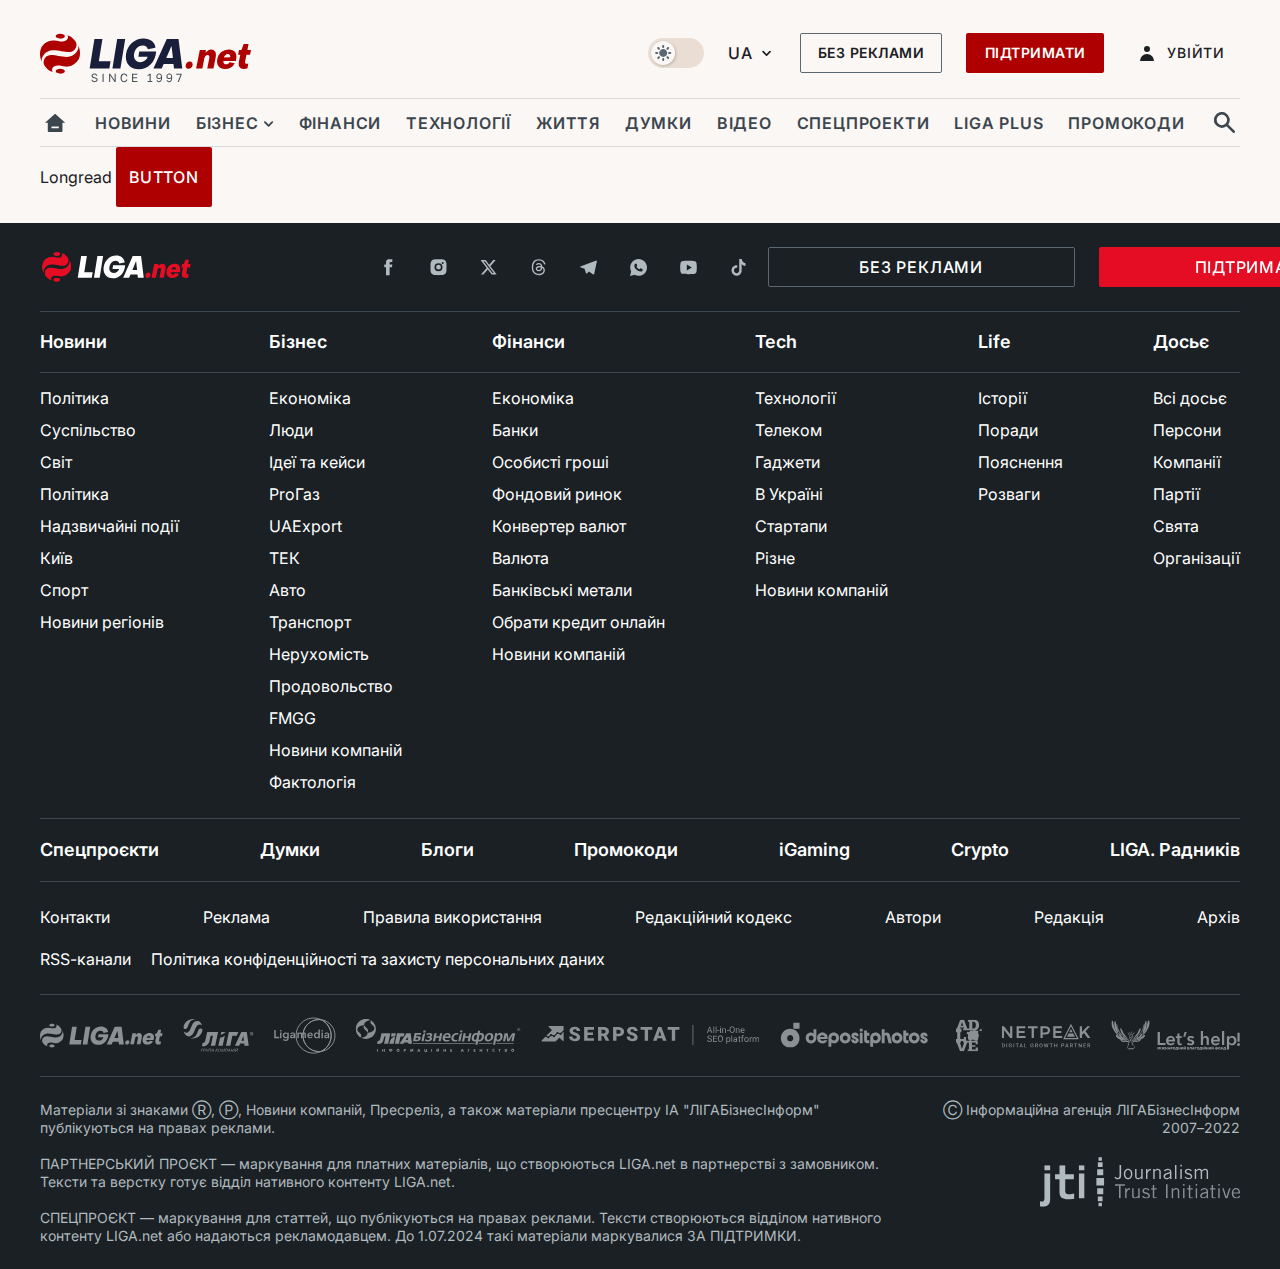
<file: pages/longread/index.html>
<!DOCTYPE html>
<!DOCTYPE html>
<html lang="uk">
    <head>
        <meta charset="UTF-8">
        <meta http-equiv="X-UA-Compatible" content="IE=edge">
        <meta name="viewport" content="width=device-width, initial-scale=1.0, maximum-scale=1">
        <meta name="csrf-token" content="1244124">
        <title>Frontend | Longread</title>
        <meta name="description" content="Longread ЛІГА.net">

        <link rel="shortcut icon" href="/assets/ico/favicon.ico">

        <link rel="preconnect" href="https://fonts.googleapis.com">
        <link rel="preconnect" href="https://fonts.gstatic.com" crossorigin="">
        <link href="https://fonts.googleapis.com/css2?family=Inter:wght@400;500;600;700&family=Tinos:wght@400;700&display=swap" rel="preload" as="font" crossorigin="anonymous">
        <link href="https://fonts.googleapis.com/css2?family=Inter:wght@400;500;600;700&family=Tinos:wght@400;700&display=swap" rel="stylesheet">

      <script type="module" crossorigin src="/pages/longread/index.js"></script>
      <link rel="stylesheet" crossorigin href="/assets/css/global.css">
      <link rel="stylesheet" crossorigin href="/pages/longread/index.css">
    </head>
    <body class="body-class">
        <div class="container">
            <!-- nav-panel  -->
<div class="nav-panel">

<div class="nav-panel__scroll-top">
    <svg width="14" height="16">
    <use xlink:href="/assets/svg/sprite.svg#arrow-top"></use>
    </svg>
</div>

<div class="nav-panel__list">
    <a href="#" class="nav-panel__link">
    <svg width="20" height="18">
        <use xlink:href="/assets/svg/sprite.svg#home"></use>
    </svg>
    </a>
    <div class="dropdown-widget nav-panel__language">
    <div class="dropdown-widget__current">
        UA
    </div>

    <ul class="dropdown-widget__list top">
        <li class="dropdown-widget__item">
        <a href="#" class="dropdown-widget__link">
            EN
        </a>
        </li>

        <li class="dropdown-widget__item">
        <a href="#" class="dropdown-widget__link">
            PL
        </a>
        </li>
    </ul>
    </div>

    <button class="nav-panel__link js-toggle-menu" aria-label="bar">
    <svg width="17" height="17">
        <use xlink:href="/assets/svg/sprite.svg#bar"></use>
    </svg>
    </button>
    <div class="dropdown-widget nav-panel__profile">
    <div class="dropdown-widget__current">
        <svg width="14" height="15">
        <use xlink:href="/assets/svg/sprite.svg#user"></use>
        </svg>
    </div>

    <ul class="dropdown-widget__list">
        <li class="dropdown-widget__item">
        <a href="#" class="dropdown-widget__link">
            <svg class="dropdown-widget__icon">
            <use xlink:href="/assets/svg/sprite.svg#settings"></use>
            </svg>
            Настройки
        </a>
        </li>
        <li class="dropdown-widget__item">
        <a href="#" class="dropdown-widget__link">
            <svg class="dropdown-widget__icon">
            <use xlink:href="/assets/svg/sprite.svg#alerts"></use>
            </svg>
            Підписка
        </a>
        </li>
        <li class="dropdown-widget__item">
        <a href="#" class="dropdown-widget__link">
            <svg class="dropdown-widget__icon">
            <use xlink:href="/assets/svg/sprite.svg#main"></use>
            </svg>
            Збережене
        </a>
        </li>
        <li class="dropdown-widget__item">
        <a href="#" class="dropdown-widget__link">
            <svg class="dropdown-widget__icon">
            <use xlink:href="/assets/svg/sprite.svg#mail"></use>
            </svg>
            Розсилка
        </a>
        </li>
        <li class="dropdown-widget__item">
        <a href="#" class="dropdown-widget__link">
            <svg class="dropdown-widget__icon">
            <use xlink:href="/assets/svg/sprite.svg#exit"></use>
            </svg>
            Вийти
        </a>
        </li>
    </ul>
    </div>
</div>

<div class="nav-panel__open"></div>
</div>
<!-- end nav-panel -->

<!-- header -->
<header class="header">
<div class="header__top">
    <a href="#" class="header__logo " aria-label="logo">
    <svg class="header__logo-icon">
        <use xlink:href="/assets/svg/sprite.svg#logo"></use>
    </svg>
    </a>

    <div class="header__actions">
    <!-- weather-widget -->
    <!-- <a href="#" class="weather-widget header__weather">
        <span class="weather-widget__temperature">
            <svg class="weather-widget__temperature-icon">
            <use xlink:href="/images/sprite.svg#weather"></use>
            </svg>
            -7°С
        </span>
        <span class="weather-widget__city">
            Івано-Франківськ
        </span>
    </a> -->
    <!-- end weather-widget -->


    <label class="theme-switcher">
        <input type="checkbox" class="theme-switcher__input">
        <span class="theme-switcher__control"></span>
    </label>

    <div class="dropdown-widget header__language">
        <div class="dropdown-widget__current">
        UA
        <svg width="10" height="6">
            <use xlink:href="/assets/svg/sprite.svg#chevron-down"></use>
        </svg>
        </div>

        <ul class="dropdown-widget__list">
        <li class="dropdown-widget__item">
            <a href="#" class="dropdown-widget__link">
            EN
            </a>
        </li>

        <li class="dropdown-widget__item">
            <a href="#" class="dropdown-widget__link">
            PL
            </a>
        </li>
        </ul>
    </div>

    <button class="button button-sm button-outline-gray header__button hide-sm" id="js-disabled">Без реклами</button>
    <button class="button button-sm header__button header__button--last">Підтримати</button>

    <div class="dropdown-widget dropdown-widget--profile header__profile">
        <div class="dropdown-widget__current js-show-auth">
        <svg class="dropdown-widget__icon" width="14" height="15">
            <use xlink:href="/assets/svg/sprite.svg#user"></use>
        </svg>
        Увійти
        </div>
    </div>

    </div>
</div>


</header>
<div class="header__bottom">
    <div class="search-widget header__search-for-menu">
    <form action="#" class="search-widget__form">
        <input type="text" placeholder="Пошук по сайту" class="search-widget__input">
        <button class="search-widget__send" aria-label="send-search">
            <svg>
                <use xlink:href="/assets/svg/sprite.svg#search-big"></use>
            </svg>
        </button>
    </form>
    </div>

    <a href="#" class="header__home hide-sm" aria-label="home">
        <svg class="header__home-icon">
            <use xlink:href="/assets/svg/sprite.svg#home"></use>
        </svg>
    </a>
    <nav class="header-menu header__menu">

        <ul class="header-menu__list" id="menu">
            <li class="header-menu__item">
                <a href="#" class="header-menu__link">Новини</a>
            </li>
            <li class="header-menu__item is-dropdown">
                <a href="#" class="header-menu__link">
                Бізнес
                <svg>
                    <use xlink:href="/assets/svg/sprite.svg#chevron-down"></use>
                </svg>
                </a>
                <ul class="header-menu__droplist">
                <li>
                    <a href="#" class="header-menu__link">Світ азарту</a>
                </li>
                <li>
                    <a href="#" class="header-menu__link">Авто</a>
                </li>
                <li>
                    <a href="#" class="header-menu__link">Політика</a>
                </li>
                <li>
                    <a href="#" class="header-menu__link">Liga Plus</a>
                </li>
                </ul>
            </li>
            <li class="header-menu__item">
                <a href="#" class="header-menu__link">Фінанси</a>
            </li>
            <li class="header-menu__item">
                <a href="#" class="header-menu__link">Технології</a>
            </li>
            <li class="header-menu__item">
                <a href="#" class="header-menu__link">Життя</a>
            </li>
            <li class="header-menu__item">
                <a href="#" class="header-menu__link">Думки</a>
            </li>
            <li class="header-menu__item">
                <a href="#" class="header-menu__link">ВІДЕО</a>
            </li>
            <li class="header-menu__item">
                <a href="#" class="header-menu__link">Спецпроекти</a>
            </li>
            <li class="header-menu__item">
                <a href="#" class="header-menu__link">LIGА PLUS</a>
            </li>
            <li class="header-menu__item">
                <a href="#" class="header-menu__link">Промокоди</a>
            </li>

        </ul>
        <span class="header-menu__button" style="display: none;">...</span>
        <ul class="dropdown-widget header-menu__dropdown"></ul>
    </nav>



    <button type="button" class="header__search-btn js-toggle-search hide-sm" aria-label="search">
        <svg>
            <use xlink:href="/assets/svg/sprite.svg#search-big"></use>
        </svg>
    </button>
</div>

<div class="search-widget header__search">
    <form action="#" class="search-widget__form">
        <input type="text" placeholder="Що ви шукаєте?" class="search-widget__input">
        <button class="search-widget__send" aria-label="send-search">
            <svg>
                <use xlink:href="/assets/svg/sprite.svg#search-big"></use>
            </svg>
        </button>
    </form>
</div>
<!-- end header -->

            
    Longread
    <div class="button">button</div>
  

             <!-- footer -->
 <footer class="footer">
    <div class="footer__top">

        <a href="#" class="footer__logo" aria-label="logo">
            <svg class="footer__logo-icon" width="153" height="30">
            <use xlink:href="/assets/svg/sprite.svg#footer-logo"></use>
            </svg>
        </a>

      <!-- footer s-networks  -->
      <ul class="s-networks footer__s-networks">
          <li class="s-networks__item">
              <a href="#" class="s-networks__link" aria-label="fb">
              <svg class="s-networks__icon">
                  <use xlink:href="/assets/svg/sprite.svg#fb"></use>
              </svg>
              </a>
          </li>
          <li class="s-networks__item">
              <a href="#" class="s-networks__link" aria-label="inst">
              <svg class="s-networks__icon">
                  <use xlink:href="/assets/svg/sprite.svg#inst"></use>
              </svg>
              </a>
          </li>
          <li class="s-networks__item">
              <a href="#" class="s-networks__link" aria-label="twiter">
              <svg class="s-networks__icon">
                  <use xlink:href="/assets/svg/sprite.svg#twiter-x"></use>
              </svg>
              </a>
          </li>
          <li class="s-networks__item">
            <a href="#" class="s-networks__link" aria-label="threads">
            <svg class="s-networks__icon">
                <use xlink:href="/assets/svg/sprite.svg#threads"></use>
            </svg>
            </a>
        </li>
          <li class="s-networks__item">
              <a href="#" class="s-networks__link" aria-label="tg">
              <svg class="s-networks__icon">
                  <use xlink:href="/assets/svg/sprite.svg#tg"></use>
              </svg>
              </a>
          </li>
          <li class="s-networks__item">
            <a href="#" class="s-networks__link" aria-label="wa">
            <svg class="s-networks__icon">
                <use xlink:href="/assets/svg/sprite.svg#wa"></use>
            </svg>
            </a>
        </li>
          <li class="s-networks__item">
              <a href="#" class="s-networks__link" aria-label="youtube">
              <svg class="s-networks__icon">
                  <use xlink:href="/assets/svg/sprite.svg#youtube"></use>
              </svg>
              </a>
          </li>
          <li class="s-networks__item">
            <a href="#" class="s-networks__link" aria-label="tik-tok">
            <svg class="s-networks__icon">
                <use xlink:href="/assets/svg/sprite.svg#tik-tok"></use>
            </svg>
            </a>
        </li>
        
      </ul>
      <!-- end footer s-networks  -->
      <div class="footer__buttons">
        <a href="#" class="button button-outline-gray button-md button-lg footer__button">Без реклами</a>
        <a href="#" class="button button-md button-lg footer__button">Підтримати</a>
      </div>

    </div>

    <!-- footer menu  -->
    <div class="footer-menu footer__menu">
        <ul class="footer-menu__list">
            <li class="footer-menu__item">
                <a href="#" class="footer-menu__link">Новини</a>
            </li>
            <li class="footer-menu__item">
                <a href="#" class="footer-menu__link">Політика</a>
            </li>
            <li class="footer-menu__item">
                <a href="#" class="footer-menu__link">Суспільство</a>
            </li>
            <li class="footer-menu__item">
                <a href="#" class="footer-menu__link">Світ</a>
            </li>
            <li class="footer-menu__item">
                <a href="#" class="footer-menu__link">Політика</a>
            </li>
            <li class="footer-menu__item">
                <a href="#" class="footer-menu__link">Надзвичайні події </a>
            </li><li class="footer-menu__item">
                <a href="#" class="footer-menu__link">Київ</a>
            </li>
            <li class="footer-menu__item">
                <a href="#" class="footer-menu__link">Спорт</a>
            </li>
            <li class="footer-menu__item">
                <a href="#" class="footer-menu__link">Новини регіонів</a>
            </li>
        </ul>
        <ul class="footer-menu__list">
            <li class="footer-menu__item">
                <a href="#" class="footer-menu__link">Бізнес</a>
            </li>
            <li class="footer-menu__item">
                <a href="#" class="footer-menu__link">Економіка</a>
            </li>
            <li class="footer-menu__item">
                <a href="#" class="footer-menu__link">Люди</a>
            </li>
            <li class="footer-menu__item">
                <a href="#" class="footer-menu__link">Ідеї та кейси</a>
            </li>
            <li class="footer-menu__item">
                <a href="#" class="footer-menu__link">ProГаз</a>
            </li>
            <li class="footer-menu__item">
                <a href="#" class="footer-menu__link">UAExport</a>
            </li>
            <li class="footer-menu__item">
                <a href="#" class="footer-menu__link">ТЕК</a>
            </li>
            <li class="footer-menu__item">
                <a href="#" class="footer-menu__link">Авто</a>
            </li>
            <li class="footer-menu__item">
                <a href="#" class="footer-menu__link">Транспорт</a>
            </li>
            <li class="footer-menu__item">
                <a href="#" class="footer-menu__link">Нерухомість</a>
            </li>
            <li class="footer-menu__item">
                <a href="#" class="footer-menu__link">Продовольство</a>
            </li>
            <li class="footer-menu__item">
                <a href="#" class="footer-menu__link">FMGG</a>
            </li>
            <li class="footer-menu__item">
                <a href="#" class="footer-menu__link">Новини компаній</a>
            </li>
            <li class="footer-menu__item">
                <a href="#" class="footer-menu__link">Фактологія</a>
            </li>
        </ul>
        <ul class="footer-menu__list">
            <li class="footer-menu__item">
                <a href="#" class="footer-menu__link">Фінанси</a>
            </li>
            <li class="footer-menu__item">
                <a href="#" class="footer-menu__link">Економіка</a>
            </li>
            <li class="footer-menu__item">
                <a href="#" class="footer-menu__link">Банки</a>
            </li>
            <li class="footer-menu__item">
                <a href="#" class="footer-menu__link">Особисті гроші</a>
            </li>
            <li class="footer-menu__item">
                <a href="#" class="footer-menu__link">Фондовий ринок</a>
            </li>
            <li class="footer-menu__item">
                <a href="#" class="footer-menu__link">Конвертер валют</a>
            </li>
            <li class="footer-menu__item">
                <a href="#" class="footer-menu__link">Валюта</a>
            </li>

            <li class="footer-menu__item">
                <a href="#" class="footer-menu__link">Банківські метали</a>
            </li>
            <li class="footer-menu__item">
                <a href="#" class="footer-menu__link">Обрати кредит онлайн</a>
            </li>
            <li class="footer-menu__item">
                <a href="#" class="footer-menu__link">Новини компаній</a>
            </li>

        </ul>
        <ul class="footer-menu__list">
            <li class="footer-menu__item">
                <a href="#" class="footer-menu__link">Tech</a>
            </li>
            <li class="footer-menu__item">
                <a href="#" class="footer-menu__link">Технології</a>
            </li>
            <li class="footer-menu__item">
                <a href="#" class="footer-menu__link">Телеком</a>
            </li>
            <li class="footer-menu__item">
                <a href="#" class="footer-menu__link">Гаджети</a>
            </li>
            <li class="footer-menu__item">
                <a href="#" class="footer-menu__link">В Україні</a>
            </li>
            <li class="footer-menu__item">
                <a href="#" class="footer-menu__link">Стартапи</a>
            </li>
            <li class="footer-menu__item">
                <a href="#" class="footer-menu__link">Різне</a>
            </li>
            <li class="footer-menu__item">
                <a href="#" class="footer-menu__link">Новини компаній</a>
            </li>

        </ul>
        <ul class="footer-menu__list">
            <li class="footer-menu__item">
                <a href="#" class="footer-menu__link">Life</a>
            </li>

            <li class="footer-menu__item">
                <a href="#" class="footer-menu__link">Історії</a>
            </li>
            <li class="footer-menu__item">
                <a href="#" class="footer-menu__link">Поради</a>
            </li>
            <li class="footer-menu__item">
                <a href="#" class="footer-menu__link">Пояснення</a>
            </li>
            <li class="footer-menu__item">
                <a href="#" class="footer-menu__link">Розваги</a>
            </li>
        </ul>
        <ul class="footer-menu__list">
            <li class="footer-menu__item">
                <a href="#" class="footer-menu__link">Досьє</a>
            </li>

            <li class="footer-menu__item">
                <a href="#" class="footer-menu__link">Всі досьє </a>
            </li>
            <li class="footer-menu__item">
                <a href="#" class="footer-menu__link">Персони</a>
            </li>
            <li class="footer-menu__item">
                <a href="#" class="footer-menu__link">Компанії</a>
            </li>
            <li class="footer-menu__item">
                <a href="#" class="footer-menu__link">Партії</a>
            </li>
            <li class="footer-menu__item">
                <a href="#" class="footer-menu__link">Свята</a>
            </li><li class="footer-menu__item">
                <a href="#" class="footer-menu__link">Організації</a>
            </li>

        </ul>
    </div>
    <!-- end footer menu  -->


    <!-- footer-navigator  -->
    <div class="footer-navigator footer__navigator">

    <ul class="footer-navigator__list"> 
        <li class="footer-navigator__item">
        <a href="#" class="footer-navigator__link">Спецпроєкти</a>
        </li>
        <li class="footer-navigator__item">
        <a href="#" class="footer-navigator__link">Думки</a>
        </li>
        <li class="footer-navigator__item">
        <a href="#" class="footer-navigator__link">Блоги</a>
        </li>
        <li class="footer-navigator__item">
        <a href="#" class="footer-navigator__link">Промокоди</a>
        </li>
        <li class="footer-navigator__item">
        <a href="#" class="footer-navigator__link">iGaming</a>
        </li>
        <li class="footer-navigator__item">
        <a href="#" class="footer-navigator__link">Crypto</a>
        </li>
        <li class="footer-navigator__item">
        <a href="#" class="footer-navigator__link">LIGA. Радників</a>
        </li>
    </ul>
    </div>
    <!-- end footer-navigator  -->

    <nav class="footer-nav footer__nav">
    <ul class="footer-nav__list">
        <li class="footer-nav__item">
        <a href="#" class="footer-nav__link">Контакти</a>
        </li>
        <li class="footer-nav__item">
        <a href="#" class="footer-nav__link">Реклама</a>
        </li>
        <li class="footer-nav__item">
        <a href="#" class="footer-nav__link">Правила використання</a>
        </li>
        <li class="footer-nav__item">
        <a href="#" class="footer-nav__link">Редакційний кодекс</a>
        </li>
        <li class="footer-nav__item">
        <a href="#" class="footer-nav__link">Автори</a>
        </li>
        <li class="footer-nav__item">
        <a href="#" class="footer-nav__link">Редакція</a>
        </li>
        <li class="footer-nav__item">
        <a href="#" class="footer-nav__link">Архів</a>
        </li>
    </ul>

    <ul class="footer-nav__list second-list">
        <li class="footer-nav__item">
            <a href="#" class="footer-nav__link">RSS-канали</a>
        </li>
        <li class="footer-nav__item">
            <a href="#" class="footer-nav__link">Політика конфіденційності та захисту персональних даних</a>
        </li>
    </ul>
    </nav>
    <div class="partners-widget footer__partners">

    <a href="#" class="partners-widget__link">
        <img loading="lazy" src="/assets/svg/1.svg" width="123" height="25" alt="pic" class="partners-widget__img lazy">
    </a>
    <a href="#" class="partners-widget__link">
        <img loading="lazy" src="/assets/svg/2.svg" width="70" height="34" alt="pic" class="partners-widget__img lazy">
    </a>
    <img loading="lazy" src="/assets/svg/3.svg" width="61" height="35" alt="pic" class="partners-widget__img lazy">
    <img loading="lazy" src="/assets/svg/4.svg" width="165" height="33" alt="pic" class="partners-widget__img lazy">
    <img loading="lazy" src="/assets/svg/5.svg" width="218" height="21" alt="pic" class="partners-widget__img lazy">
    <img loading="lazy" src="/assets/svg/6.svg" width="154" height="25" alt="pic" class="partners-widget__img lazy">
    <img loading="lazy" src="data:image/svg+xml,%3csvg%20width='27'%20height='33'%20viewBox='0%200%2027%2033'%20fill='none'%20xmlns='http://www.w3.org/2000/svg'%3e%3cg%20clip-path='url(%23clip0_11401_9225)'%3e%3cpath%20d='M23.9139%2016.5641C23.9139%2015.7937%2023.3555%2015.0447%2023.1377%2014.376C22.9199%2013.7072%2023.6961%2012.5142%2023.2382%2012.0167C22.7803%2011.5191%2021.0046%2011.8562%2020.4182%2011.4817C20.3065%2011.4055%2020.1844%2011.3443%2020.0553%2011.2998C20.477%2011.2531%2020.8891%2011.1467%2021.2782%2010.9842C21.9119%2010.7194%2022.4722%2010.3164%2022.9143%209.80719C23.3358%209.30866%2023.6388%208.7281%2023.8022%208.10593C23.979%207.44527%2024.0672%206.76571%2024.0647%206.08368C24.0688%205.40169%2023.992%204.72145%2023.8357%204.05608C23.6945%203.44406%2023.4121%202.87008%2023.0093%202.37623C22.5813%201.87332%2022.0283%201.48149%2021.401%201.23671C20.5884%200.933957%2019.7207%200.790249%2018.8491%200.814066H13.064V2.76142H14.2478V9.58249H12.2376L8.9988%200.814066H5.26863L1.8791%209.58249H0.862793V13.1562H2.21972V19.9719H0.862793V23.5456H1.71157L5.10111%2032.3141H8.83128L12.2376%2023.5456H13.9128V30.5272H12.729V32.3141H22.8976V28.5692H20.6919V30.5272H16.9617V27.7667H20.3512V26.1617H16.9617V23.5456H20.6919V25.3325H22.7245V21.7588H11.0314V18.0139H8.82569V19.9612H5.26863V13.1562H6.45246V9.58249H4.77723L5.11786%208.44832H8.84803L9.18866%209.58249H8.15002V11.3693H19.1674C18.759%2011.6194%2018.3007%2011.7852%2017.8216%2011.8562C16.8724%2011.8562%2016.1911%2011.1821%2015.4875%2011.4656C14.7839%2011.7492%2014.8844%2012.3323%2014.4265%2012.8192C13.9686%2013.306%2011.5675%2012.5035%2011.7127%2014.2797C11.8188%2015.6064%2013.8011%2014.7505%2012.8965%2017.3665C12.6675%2018.0406%2012.9356%2020.1324%2013.4046%2020.6139C13.8737%2021.0954%2014.7392%2021.7374%2015.4819%2021.625C16.9952%2021.395%2017.0287%2020.6139%2017.978%2020.6139C18.9273%2020.6139%2019.6141%2021.4592%2020.3456%2021.6197C21.8589%2021.946%2022.5067%2021.3254%2022.8976%2020.7798C23.7352%2019.6028%2022.8976%2019.3888%2023.1154%2018.7201C23.3331%2018.0513%2023.9139%2017.3558%2023.9139%2016.5641ZM5.94989%2023.5456V21.9139H8.1556V23.5189H9.16632C8.88153%2024.3588%208.51298%2025.295%208.23936%2026.1403C7.96574%2026.9856%207.68096%2027.8309%207.4185%2028.6708C7.36639%2028.8848%207.30496%2029.0934%207.23423%2029.2967C7.1635%2029.5%207.09835%2029.714%207.03879%2029.9387H6.97736L6.59206%2028.7136C6.30913%2027.8505%206.02993%2027.007%205.75445%2026.1831C5.47524%2025.3592%205.19604%2024.4177%204.928%2023.5456H5.94431H5.94989ZM5.78237%206.65612C5.88288%206.38327%206.00573%206.12113%206.123%205.77874L6.46921%204.79436C6.59206%204.43771%206.70002%204.11672%206.79309%203.83139C6.88615%203.54606%206.96061%203.3071%207.01645%203.11451H7.07787C7.27146%203.72796%207.45759%204.32714%207.63628%204.91206C7.82614%205.4952%208.13327%206.00878%208.30079%206.65612H5.77678H5.78237ZM19.4075%209.33105C19.128%209.47772%2018.8159%209.55842%2018.4973%209.56644H17.3023V2.76142H18.4862C18.8095%202.73872%2019.1335%202.7962%2019.4269%202.92832C19.7203%203.06045%2019.9733%203.26275%2020.1614%203.51575C20.6758%204.31717%2020.9177%205.25185%2020.8538%206.19068C20.8413%206.68202%2020.7605%207.16957%2020.6137%207.64049C20.5181%208.02247%2020.3517%208.38488%2020.1223%208.71046C19.94%208.97579%2019.6927%209.19435%2019.4019%209.3471L19.4075%209.33105ZM26.9125%2010.7113C26.8432%2010.5187%2026.7129%2010.3516%2026.5397%2010.2333C26.3665%2010.1151%2026.1592%2010.0515%2025.9465%2010.0515C25.7338%2010.0515%2025.5264%2010.1151%2025.3533%2010.2333C25.1801%2010.3516%2025.0498%2010.5187%2024.9804%2010.7113L24.0814%2012.0167H25.6059L25.5724%2011.9471C25.7528%2012.0152%2025.9498%2012.0325%2026.1401%2011.9968C26.3304%2011.9611%2026.5061%2011.874%2026.6464%2011.7457C26.7867%2011.6175%2026.8858%2011.4535%2026.932%2011.273C26.9781%2011.0926%2026.9695%2010.9032%2026.9069%2010.7274L26.9125%2010.7113Z'%20fill='white'/%3e%3c/g%3e%3cdefs%3e%3cclipPath%20id='clip0_11401_9225'%3e%3crect%20width='26.1'%20height='31.5'%20fill='white'%20transform='translate(0.862793%200.814697)'/%3e%3c/clipPath%3e%3c/defs%3e%3c/svg%3e" width="26" height="32" alt="pic" class="partners-widget__img lazy">
    <img loading="lazy" src="/assets/svg/8.svg" width="89" height="24" alt="pic" class="partners-widget__img lazy">
    <img loading="lazy" src="/assets/svg/9.svg" width="129" height="31" alt="pic" class="partners-widget__img lazy">
    </div>

    <div class="copyright footer__copyright">
        <div class="copyright__text">Матеріали зі знаками Ⓡ, Ⓟ, Новини компаній, Пресреліз, а також матеріали пресцентру ІА "ЛІГАБізнесІнформ" публікуються на правах реклами.<br><br>ПАРТНЕРСЬКИЙ ПРОЄКТ — маркування для платних матеріалів, що створюються LIGA.net в партнерстві з замовником. Тексти та верстку готує відділ нативного контенту LIGA.net.<br><br>СПЕЦПРОЄКТ — маркування для статтей, що публікуються на правах реклами. Тексти створюються відділом нативного контенту LIGA.net або надаються рекламодавцем. До 1.07.2024 такі матеріали маркувалися ЗА ПІДТРИМКИ.</div>
        <div class="copyright__text">
            Ⓒ Інформаційна агенція  ЛIГАБiзнесIнформ <br> 2007–2022

            <a href="https://www.jti-app.com/report/gAqEWMLkOMLbwmxQ" target="_blank" rel="noopener" class="copyright__link">
                <svg>
                    <use xlink:href="/assets/svg/sprite.svg#jti"></use>
                </svg>
            </a>
        </div>
  </div>
</footer>
<!-- end footer -->

        </div>


        

        <script>  
            var page_domain = location.hostname;
            var main_domain = 'https://maindev.liga.net';
            var current_domain = 'https://maindev.liga.net';
            var is_subscribe;
            var cdn = 'http://localhost:3000/';
            var lang = 'uk';
            var page_url = location.hostname;
            var page_razdel = location.hostname;
            var page_rubric = location.hostname;
            var page_tags = location.hostname;
            var page_id = '';
            var page_theme_id = '';
        
            var is_login = true;
            var isSubscribe = false;
            const isHideAdvert = function() {
                var isHideAdvert = false;
        
                return isHideAdvert;
            }
            
            if (!isHideAdvert()){
                let grid = document.querySelector('.section-default__grid--big');
                let lifeGrid = document.querySelector('.grid-layer--life');
        
                if(grid){
                    grid.classList.add('show-banner');
                }
        
                if(lifeGrid){
                    lifeGrid.classList.add('show-banner');
                }
            }
        
        </script>

        <!-- 
    <script>
        //var socialModalsExpires = [0.041666667, 0.010416667]; // 60, 15
        var socialModalsExpires = [365, 3];
        var socialModals = {
            telegram1: {
                link: 'https://t.me/+R0CqSvPhmoAzMDky',
                title: "Хроніки бізнесу <br> без політики",
                text: "Тримай руку на пульсі",
                alias: 'telegram'
            },
            telegram2: {
                link: 'https://t.me/+R0CqSvPhmoAzMDky',
                title: "Економіка простими словами",
                text: "Дізнавайтесь першими та дійте швидше",
                alias: 'telegram'
            },
            telegram3: {
                link: 'https://t.me/+R0CqSvPhmoAzMDky',
                title: "Все про бізнес, економіку і фінанси",
                text: "Головні новини без політичного шуму",
                alias: 'telegram'
            }
            /*,youtube: {
                link: 'https://www.youtube.com/liganet?sub_confirmation=1',
                title: "Підпишись на наш YouTube",
                text: "Пояснюємо складні речі простими словами",
                alias: 'youtube'
            },
            instagram: {
                link: 'https://bit.ly/3yb2G5g',
                title: "Підписуйтесь на наш Instagram!",
                text: "Корисні поради, прості пояснення та історії сьогодення",
                alias: 'instagram'
            },
            facebook: {
                link: 'https://bit.ly/3ybqe9S',
                title: "Головні новини у вашій стрічці Facebook",
                text: "Будьте в курсі подій навіть під час відпочинку",
                alias: 'facebook'
            }*/
        };
    </script> -->
    <script src="/assets/js/global.js"></script>
</body>
</html>
</file>
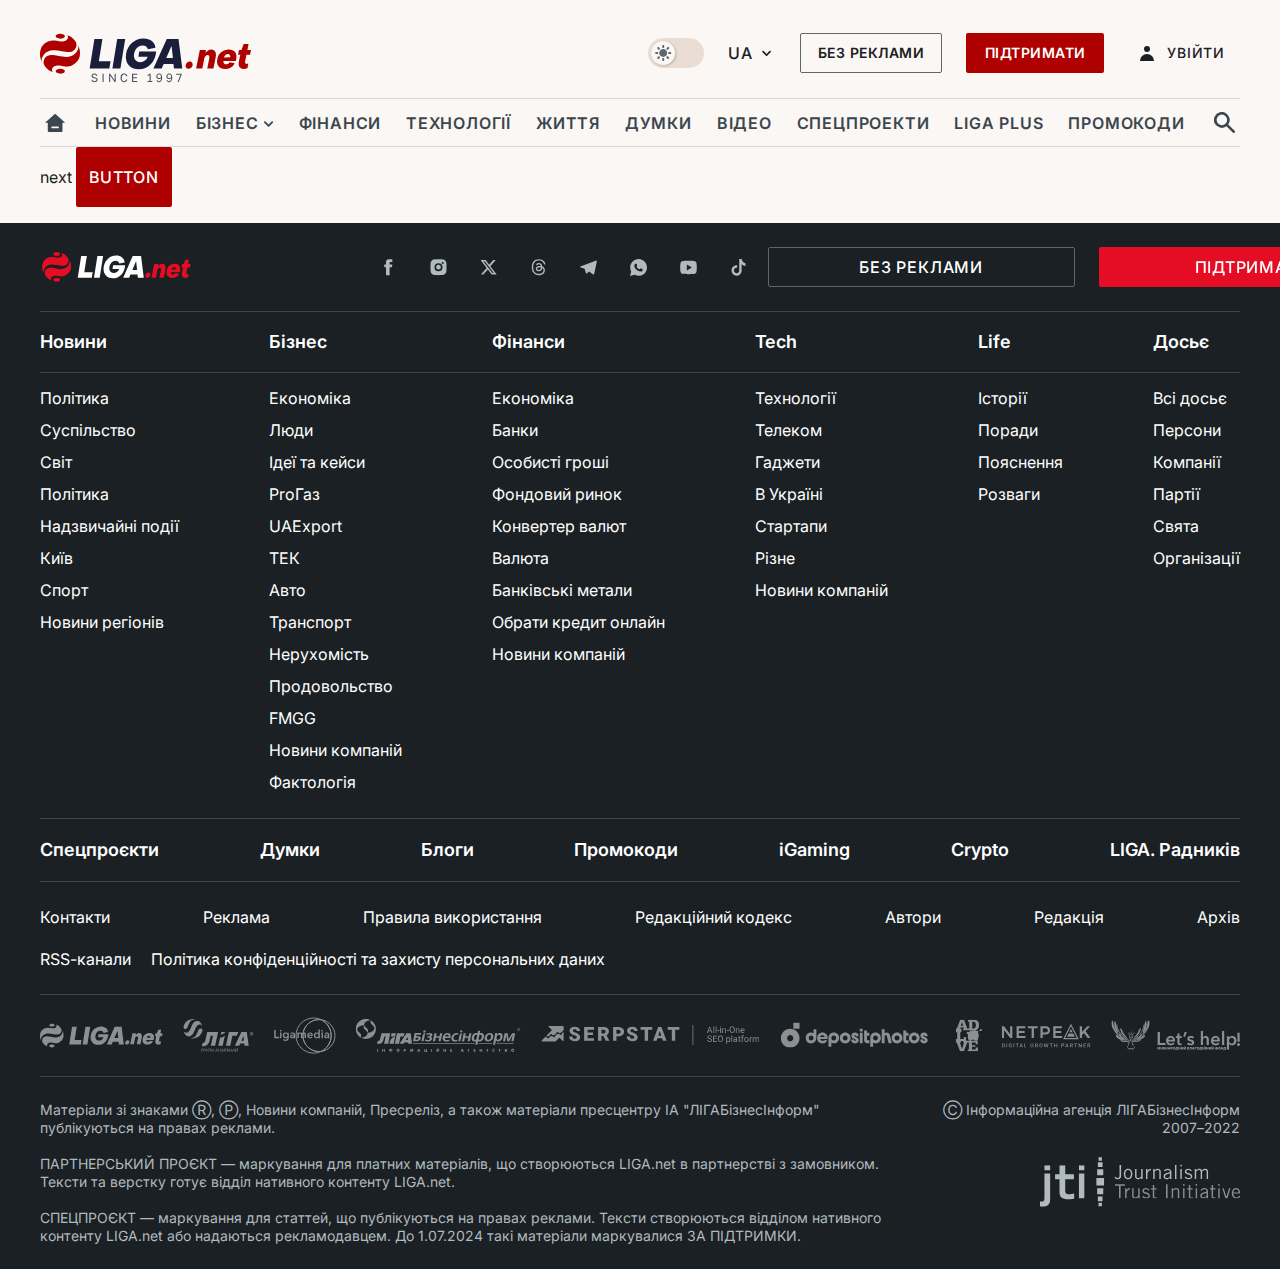
<file: pages/next/index.html>
<!DOCTYPE html>
<html lang="uk">
    <head>
        <meta charset="UTF-8">
        <meta http-equiv="X-UA-Compatible" content="IE=edge">
        <meta name="viewport" content="width=device-width, initial-scale=1.0, maximum-scale=1">
        <meta name="csrf-token" content="1244124">
        <title>Frontend | article</title>
        <meta name="description" content="article ЛІГА.net">

        <link rel="shortcut icon" href="/assets/ico/favicon.ico">

        <link rel="preconnect" href="https://fonts.googleapis.com">
        <link rel="preconnect" href="https://fonts.gstatic.com" crossorigin="">
        <link href="https://fonts.googleapis.com/css2?family=Inter:wght@400;500;600;700&family=Tinos:wght@400;700&display=swap" rel="preload" as="font" crossorigin="anonymous">
        <link href="https://fonts.googleapis.com/css2?family=Inter:wght@400;500;600;700&family=Tinos:wght@400;700&display=swap" rel="stylesheet">

      <script type="module" crossorigin src="/pages/next/index.js"></script>
      <link rel="stylesheet" crossorigin href="/assets/css/global.css">
      <link rel="stylesheet" crossorigin href="/pages/last/index.css">
    </head>
    <body class="body-class">
        <div class="container">
            <!-- nav-panel  -->
<div class="nav-panel">

<div class="nav-panel__scroll-top">
    <svg width="14" height="16">
    <use xlink:href="/assets/svg/sprite.svg#arrow-top"></use>
    </svg>
</div>

<div class="nav-panel__list">
    <a href="#" class="nav-panel__link">
    <svg width="20" height="18">
        <use xlink:href="/assets/svg/sprite.svg#home"></use>
    </svg>
    </a>
    <div class="dropdown-widget nav-panel__language">
    <div class="dropdown-widget__current">
        UA
    </div>

    <ul class="dropdown-widget__list top">
        <li class="dropdown-widget__item">
        <a href="#" class="dropdown-widget__link">
            EN
        </a>
        </li>

        <li class="dropdown-widget__item">
        <a href="#" class="dropdown-widget__link">
            PL
        </a>
        </li>
    </ul>
    </div>

    <button class="nav-panel__link js-toggle-menu" aria-label="bar">
    <svg width="17" height="17">
        <use xlink:href="/assets/svg/sprite.svg#bar"></use>
    </svg>
    </button>
    <div class="dropdown-widget nav-panel__profile">
    <div class="dropdown-widget__current">
        <svg width="14" height="15">
        <use xlink:href="/assets/svg/sprite.svg#user"></use>
        </svg>
    </div>

    <ul class="dropdown-widget__list">
        <li class="dropdown-widget__item">
        <a href="#" class="dropdown-widget__link">
            <svg class="dropdown-widget__icon">
            <use xlink:href="/assets/svg/sprite.svg#settings"></use>
            </svg>
            Настройки
        </a>
        </li>
        <li class="dropdown-widget__item">
        <a href="#" class="dropdown-widget__link">
            <svg class="dropdown-widget__icon">
            <use xlink:href="/assets/svg/sprite.svg#alerts"></use>
            </svg>
            Підписка
        </a>
        </li>
        <li class="dropdown-widget__item">
        <a href="#" class="dropdown-widget__link">
            <svg class="dropdown-widget__icon">
            <use xlink:href="/assets/svg/sprite.svg#main"></use>
            </svg>
            Збережене
        </a>
        </li>
        <li class="dropdown-widget__item">
        <a href="#" class="dropdown-widget__link">
            <svg class="dropdown-widget__icon">
            <use xlink:href="/assets/svg/sprite.svg#mail"></use>
            </svg>
            Розсилка
        </a>
        </li>
        <li class="dropdown-widget__item">
        <a href="#" class="dropdown-widget__link">
            <svg class="dropdown-widget__icon">
            <use xlink:href="/assets/svg/sprite.svg#exit"></use>
            </svg>
            Вийти
        </a>
        </li>
    </ul>
    </div>
</div>

<div class="nav-panel__open"></div>
</div>
<!-- end nav-panel -->

<!-- header -->
<header class="header">
<div class="header__top">
    <a href="#" class="header__logo " aria-label="logo">
    <svg class="header__logo-icon">
        <use xlink:href="/assets/svg/sprite.svg#logo"></use>
    </svg>
    </a>

    <div class="header__actions">
    <!-- weather-widget -->
    <!-- <a href="#" class="weather-widget header__weather">
        <span class="weather-widget__temperature">
            <svg class="weather-widget__temperature-icon">
            <use xlink:href="/images/sprite.svg#weather"></use>
            </svg>
            -7°С
        </span>
        <span class="weather-widget__city">
            Івано-Франківськ
        </span>
    </a> -->
    <!-- end weather-widget -->


    <label class="theme-switcher">
        <input type="checkbox" class="theme-switcher__input">
        <span class="theme-switcher__control"></span>
    </label>

    <div class="dropdown-widget header__language">
        <div class="dropdown-widget__current">
        UA
        <svg width="10" height="6">
            <use xlink:href="/assets/svg/sprite.svg#chevron-down"></use>
        </svg>
        </div>

        <ul class="dropdown-widget__list">
        <li class="dropdown-widget__item">
            <a href="#" class="dropdown-widget__link">
            EN
            </a>
        </li>

        <li class="dropdown-widget__item">
            <a href="#" class="dropdown-widget__link">
            PL
            </a>
        </li>
        </ul>
    </div>

    <button class="button button-sm button-outline-gray header__button hide-sm" id="js-disabled">Без реклами</button>
    <button class="button button-sm header__button header__button--last">Підтримати</button>

    <div class="dropdown-widget dropdown-widget--profile header__profile">
        <div class="dropdown-widget__current js-show-auth">
        <svg class="dropdown-widget__icon" width="14" height="15">
            <use xlink:href="/assets/svg/sprite.svg#user"></use>
        </svg>
        Увійти
        </div>
    </div>

    </div>
</div>


</header>
<div class="header__bottom">
    <div class="search-widget header__search-for-menu">
    <form action="#" class="search-widget__form">
        <input type="text" placeholder="Пошук по сайту" class="search-widget__input">
        <button class="search-widget__send" aria-label="send-search">
            <svg>
                <use xlink:href="/assets/svg/sprite.svg#search-big"></use>
            </svg>
        </button>
    </form>
    </div>

    <a href="#" class="header__home hide-sm" aria-label="home">
        <svg class="header__home-icon">
            <use xlink:href="/assets/svg/sprite.svg#home"></use>
        </svg>
    </a>
    <nav class="header-menu header__menu">

        <ul class="header-menu__list" id="menu">
            <li class="header-menu__item">
                <a href="#" class="header-menu__link">Новини</a>
            </li>
            <li class="header-menu__item is-dropdown">
                <a href="#" class="header-menu__link">
                Бізнес
                <svg>
                    <use xlink:href="/assets/svg/sprite.svg#chevron-down"></use>
                </svg>
                </a>
                <ul class="header-menu__droplist">
                <li>
                    <a href="#" class="header-menu__link">Світ азарту</a>
                </li>
                <li>
                    <a href="#" class="header-menu__link">Авто</a>
                </li>
                <li>
                    <a href="#" class="header-menu__link">Політика</a>
                </li>
                <li>
                    <a href="#" class="header-menu__link">Liga Plus</a>
                </li>
                </ul>
            </li>
            <li class="header-menu__item">
                <a href="#" class="header-menu__link">Фінанси</a>
            </li>
            <li class="header-menu__item">
                <a href="#" class="header-menu__link">Технології</a>
            </li>
            <li class="header-menu__item">
                <a href="#" class="header-menu__link">Життя</a>
            </li>
            <li class="header-menu__item">
                <a href="#" class="header-menu__link">Думки</a>
            </li>
            <li class="header-menu__item">
                <a href="#" class="header-menu__link">ВІДЕО</a>
            </li>
            <li class="header-menu__item">
                <a href="#" class="header-menu__link">Спецпроекти</a>
            </li>
            <li class="header-menu__item">
                <a href="#" class="header-menu__link">LIGА PLUS</a>
            </li>
            <li class="header-menu__item">
                <a href="#" class="header-menu__link">Промокоди</a>
            </li>

        </ul>
        <span class="header-menu__button" style="display: none;">...</span>
        <ul class="dropdown-widget header-menu__dropdown"></ul>
    </nav>



    <button type="button" class="header__search-btn js-toggle-search hide-sm" aria-label="search">
        <svg>
            <use xlink:href="/assets/svg/sprite.svg#search-big"></use>
        </svg>
    </button>
</div>

<div class="search-widget header__search">
    <form action="#" class="search-widget__form">
        <input type="text" placeholder="Що ви шукаєте?" class="search-widget__input">
        <button class="search-widget__send" aria-label="send-search">
            <svg>
                <use xlink:href="/assets/svg/sprite.svg#search-big"></use>
            </svg>
        </button>
    </form>
</div>
<!-- end header -->

            
    next
    <div class="button">button</div>
  

             <!-- footer -->
 <footer class="footer">
    <div class="footer__top">

        <a href="#" class="footer__logo" aria-label="logo">
            <svg class="footer__logo-icon" width="153" height="30">
            <use xlink:href="/assets/svg/sprite.svg#footer-logo"></use>
            </svg>
        </a>

      <!-- footer s-networks  -->
      <ul class="s-networks footer__s-networks">
          <li class="s-networks__item">
              <a href="#" class="s-networks__link" aria-label="fb">
              <svg class="s-networks__icon">
                  <use xlink:href="/assets/svg/sprite.svg#fb"></use>
              </svg>
              </a>
          </li>
          <li class="s-networks__item">
              <a href="#" class="s-networks__link" aria-label="inst">
              <svg class="s-networks__icon">
                  <use xlink:href="/assets/svg/sprite.svg#inst"></use>
              </svg>
              </a>
          </li>
          <li class="s-networks__item">
              <a href="#" class="s-networks__link" aria-label="twiter">
              <svg class="s-networks__icon">
                  <use xlink:href="/assets/svg/sprite.svg#twiter-x"></use>
              </svg>
              </a>
          </li>
          <li class="s-networks__item">
            <a href="#" class="s-networks__link" aria-label="threads">
            <svg class="s-networks__icon">
                <use xlink:href="/assets/svg/sprite.svg#threads"></use>
            </svg>
            </a>
        </li>
          <li class="s-networks__item">
              <a href="#" class="s-networks__link" aria-label="tg">
              <svg class="s-networks__icon">
                  <use xlink:href="/assets/svg/sprite.svg#tg"></use>
              </svg>
              </a>
          </li>
          <li class="s-networks__item">
            <a href="#" class="s-networks__link" aria-label="wa">
            <svg class="s-networks__icon">
                <use xlink:href="/assets/svg/sprite.svg#wa"></use>
            </svg>
            </a>
        </li>
          <li class="s-networks__item">
              <a href="#" class="s-networks__link" aria-label="youtube">
              <svg class="s-networks__icon">
                  <use xlink:href="/assets/svg/sprite.svg#youtube"></use>
              </svg>
              </a>
          </li>
          <li class="s-networks__item">
            <a href="#" class="s-networks__link" aria-label="tik-tok">
            <svg class="s-networks__icon">
                <use xlink:href="/assets/svg/sprite.svg#tik-tok"></use>
            </svg>
            </a>
        </li>
        
      </ul>
      <!-- end footer s-networks  -->
      <div class="footer__buttons">
        <a href="#" class="button button-outline-gray button-md button-lg footer__button">Без реклами</a>
        <a href="#" class="button button-md button-lg footer__button">Підтримати</a>
      </div>

    </div>

    <!-- footer menu  -->
    <div class="footer-menu footer__menu">
        <ul class="footer-menu__list">
            <li class="footer-menu__item">
                <a href="#" class="footer-menu__link">Новини</a>
            </li>
            <li class="footer-menu__item">
                <a href="#" class="footer-menu__link">Політика</a>
            </li>
            <li class="footer-menu__item">
                <a href="#" class="footer-menu__link">Суспільство</a>
            </li>
            <li class="footer-menu__item">
                <a href="#" class="footer-menu__link">Світ</a>
            </li>
            <li class="footer-menu__item">
                <a href="#" class="footer-menu__link">Політика</a>
            </li>
            <li class="footer-menu__item">
                <a href="#" class="footer-menu__link">Надзвичайні події </a>
            </li><li class="footer-menu__item">
                <a href="#" class="footer-menu__link">Київ</a>
            </li>
            <li class="footer-menu__item">
                <a href="#" class="footer-menu__link">Спорт</a>
            </li>
            <li class="footer-menu__item">
                <a href="#" class="footer-menu__link">Новини регіонів</a>
            </li>
        </ul>
        <ul class="footer-menu__list">
            <li class="footer-menu__item">
                <a href="#" class="footer-menu__link">Бізнес</a>
            </li>
            <li class="footer-menu__item">
                <a href="#" class="footer-menu__link">Економіка</a>
            </li>
            <li class="footer-menu__item">
                <a href="#" class="footer-menu__link">Люди</a>
            </li>
            <li class="footer-menu__item">
                <a href="#" class="footer-menu__link">Ідеї та кейси</a>
            </li>
            <li class="footer-menu__item">
                <a href="#" class="footer-menu__link">ProГаз</a>
            </li>
            <li class="footer-menu__item">
                <a href="#" class="footer-menu__link">UAExport</a>
            </li>
            <li class="footer-menu__item">
                <a href="#" class="footer-menu__link">ТЕК</a>
            </li>
            <li class="footer-menu__item">
                <a href="#" class="footer-menu__link">Авто</a>
            </li>
            <li class="footer-menu__item">
                <a href="#" class="footer-menu__link">Транспорт</a>
            </li>
            <li class="footer-menu__item">
                <a href="#" class="footer-menu__link">Нерухомість</a>
            </li>
            <li class="footer-menu__item">
                <a href="#" class="footer-menu__link">Продовольство</a>
            </li>
            <li class="footer-menu__item">
                <a href="#" class="footer-menu__link">FMGG</a>
            </li>
            <li class="footer-menu__item">
                <a href="#" class="footer-menu__link">Новини компаній</a>
            </li>
            <li class="footer-menu__item">
                <a href="#" class="footer-menu__link">Фактологія</a>
            </li>
        </ul>
        <ul class="footer-menu__list">
            <li class="footer-menu__item">
                <a href="#" class="footer-menu__link">Фінанси</a>
            </li>
            <li class="footer-menu__item">
                <a href="#" class="footer-menu__link">Економіка</a>
            </li>
            <li class="footer-menu__item">
                <a href="#" class="footer-menu__link">Банки</a>
            </li>
            <li class="footer-menu__item">
                <a href="#" class="footer-menu__link">Особисті гроші</a>
            </li>
            <li class="footer-menu__item">
                <a href="#" class="footer-menu__link">Фондовий ринок</a>
            </li>
            <li class="footer-menu__item">
                <a href="#" class="footer-menu__link">Конвертер валют</a>
            </li>
            <li class="footer-menu__item">
                <a href="#" class="footer-menu__link">Валюта</a>
            </li>

            <li class="footer-menu__item">
                <a href="#" class="footer-menu__link">Банківські метали</a>
            </li>
            <li class="footer-menu__item">
                <a href="#" class="footer-menu__link">Обрати кредит онлайн</a>
            </li>
            <li class="footer-menu__item">
                <a href="#" class="footer-menu__link">Новини компаній</a>
            </li>

        </ul>
        <ul class="footer-menu__list">
            <li class="footer-menu__item">
                <a href="#" class="footer-menu__link">Tech</a>
            </li>
            <li class="footer-menu__item">
                <a href="#" class="footer-menu__link">Технології</a>
            </li>
            <li class="footer-menu__item">
                <a href="#" class="footer-menu__link">Телеком</a>
            </li>
            <li class="footer-menu__item">
                <a href="#" class="footer-menu__link">Гаджети</a>
            </li>
            <li class="footer-menu__item">
                <a href="#" class="footer-menu__link">В Україні</a>
            </li>
            <li class="footer-menu__item">
                <a href="#" class="footer-menu__link">Стартапи</a>
            </li>
            <li class="footer-menu__item">
                <a href="#" class="footer-menu__link">Різне</a>
            </li>
            <li class="footer-menu__item">
                <a href="#" class="footer-menu__link">Новини компаній</a>
            </li>

        </ul>
        <ul class="footer-menu__list">
            <li class="footer-menu__item">
                <a href="#" class="footer-menu__link">Life</a>
            </li>

            <li class="footer-menu__item">
                <a href="#" class="footer-menu__link">Історії</a>
            </li>
            <li class="footer-menu__item">
                <a href="#" class="footer-menu__link">Поради</a>
            </li>
            <li class="footer-menu__item">
                <a href="#" class="footer-menu__link">Пояснення</a>
            </li>
            <li class="footer-menu__item">
                <a href="#" class="footer-menu__link">Розваги</a>
            </li>
        </ul>
        <ul class="footer-menu__list">
            <li class="footer-menu__item">
                <a href="#" class="footer-menu__link">Досьє</a>
            </li>

            <li class="footer-menu__item">
                <a href="#" class="footer-menu__link">Всі досьє </a>
            </li>
            <li class="footer-menu__item">
                <a href="#" class="footer-menu__link">Персони</a>
            </li>
            <li class="footer-menu__item">
                <a href="#" class="footer-menu__link">Компанії</a>
            </li>
            <li class="footer-menu__item">
                <a href="#" class="footer-menu__link">Партії</a>
            </li>
            <li class="footer-menu__item">
                <a href="#" class="footer-menu__link">Свята</a>
            </li><li class="footer-menu__item">
                <a href="#" class="footer-menu__link">Організації</a>
            </li>

        </ul>
    </div>
    <!-- end footer menu  -->


    <!-- footer-navigator  -->
    <div class="footer-navigator footer__navigator">

    <ul class="footer-navigator__list"> 
        <li class="footer-navigator__item">
        <a href="#" class="footer-navigator__link">Спецпроєкти</a>
        </li>
        <li class="footer-navigator__item">
        <a href="#" class="footer-navigator__link">Думки</a>
        </li>
        <li class="footer-navigator__item">
        <a href="#" class="footer-navigator__link">Блоги</a>
        </li>
        <li class="footer-navigator__item">
        <a href="#" class="footer-navigator__link">Промокоди</a>
        </li>
        <li class="footer-navigator__item">
        <a href="#" class="footer-navigator__link">iGaming</a>
        </li>
        <li class="footer-navigator__item">
        <a href="#" class="footer-navigator__link">Crypto</a>
        </li>
        <li class="footer-navigator__item">
        <a href="#" class="footer-navigator__link">LIGA. Радників</a>
        </li>
    </ul>
    </div>
    <!-- end footer-navigator  -->

    <nav class="footer-nav footer__nav">
    <ul class="footer-nav__list">
        <li class="footer-nav__item">
        <a href="#" class="footer-nav__link">Контакти</a>
        </li>
        <li class="footer-nav__item">
        <a href="#" class="footer-nav__link">Реклама</a>
        </li>
        <li class="footer-nav__item">
        <a href="#" class="footer-nav__link">Правила використання</a>
        </li>
        <li class="footer-nav__item">
        <a href="#" class="footer-nav__link">Редакційний кодекс</a>
        </li>
        <li class="footer-nav__item">
        <a href="#" class="footer-nav__link">Автори</a>
        </li>
        <li class="footer-nav__item">
        <a href="#" class="footer-nav__link">Редакція</a>
        </li>
        <li class="footer-nav__item">
        <a href="#" class="footer-nav__link">Архів</a>
        </li>
    </ul>

    <ul class="footer-nav__list second-list">
        <li class="footer-nav__item">
            <a href="#" class="footer-nav__link">RSS-канали</a>
        </li>
        <li class="footer-nav__item">
            <a href="#" class="footer-nav__link">Політика конфіденційності та захисту персональних даних</a>
        </li>
    </ul>
    </nav>
    <div class="partners-widget footer__partners">

    <a href="#" class="partners-widget__link">
        <img loading="lazy" src="/assets/svg/1.svg" width="123" height="25" alt="pic" class="partners-widget__img lazy">
    </a>
    <a href="#" class="partners-widget__link">
        <img loading="lazy" src="/assets/svg/2.svg" width="70" height="34" alt="pic" class="partners-widget__img lazy">
    </a>
    <img loading="lazy" src="/assets/svg/3.svg" width="61" height="35" alt="pic" class="partners-widget__img lazy">
    <img loading="lazy" src="/assets/svg/4.svg" width="165" height="33" alt="pic" class="partners-widget__img lazy">
    <img loading="lazy" src="/assets/svg/5.svg" width="218" height="21" alt="pic" class="partners-widget__img lazy">
    <img loading="lazy" src="/assets/svg/6.svg" width="154" height="25" alt="pic" class="partners-widget__img lazy">
    <img loading="lazy" src="data:image/svg+xml,%3csvg%20width='27'%20height='33'%20viewBox='0%200%2027%2033'%20fill='none'%20xmlns='http://www.w3.org/2000/svg'%3e%3cg%20clip-path='url(%23clip0_11401_9225)'%3e%3cpath%20d='M23.9139%2016.5641C23.9139%2015.7937%2023.3555%2015.0447%2023.1377%2014.376C22.9199%2013.7072%2023.6961%2012.5142%2023.2382%2012.0167C22.7803%2011.5191%2021.0046%2011.8562%2020.4182%2011.4817C20.3065%2011.4055%2020.1844%2011.3443%2020.0553%2011.2998C20.477%2011.2531%2020.8891%2011.1467%2021.2782%2010.9842C21.9119%2010.7194%2022.4722%2010.3164%2022.9143%209.80719C23.3358%209.30866%2023.6388%208.7281%2023.8022%208.10593C23.979%207.44527%2024.0672%206.76571%2024.0647%206.08368C24.0688%205.40169%2023.992%204.72145%2023.8357%204.05608C23.6945%203.44406%2023.4121%202.87008%2023.0093%202.37623C22.5813%201.87332%2022.0283%201.48149%2021.401%201.23671C20.5884%200.933957%2019.7207%200.790249%2018.8491%200.814066H13.064V2.76142H14.2478V9.58249H12.2376L8.9988%200.814066H5.26863L1.8791%209.58249H0.862793V13.1562H2.21972V19.9719H0.862793V23.5456H1.71157L5.10111%2032.3141H8.83128L12.2376%2023.5456H13.9128V30.5272H12.729V32.3141H22.8976V28.5692H20.6919V30.5272H16.9617V27.7667H20.3512V26.1617H16.9617V23.5456H20.6919V25.3325H22.7245V21.7588H11.0314V18.0139H8.82569V19.9612H5.26863V13.1562H6.45246V9.58249H4.77723L5.11786%208.44832H8.84803L9.18866%209.58249H8.15002V11.3693H19.1674C18.759%2011.6194%2018.3007%2011.7852%2017.8216%2011.8562C16.8724%2011.8562%2016.1911%2011.1821%2015.4875%2011.4656C14.7839%2011.7492%2014.8844%2012.3323%2014.4265%2012.8192C13.9686%2013.306%2011.5675%2012.5035%2011.7127%2014.2797C11.8188%2015.6064%2013.8011%2014.7505%2012.8965%2017.3665C12.6675%2018.0406%2012.9356%2020.1324%2013.4046%2020.6139C13.8737%2021.0954%2014.7392%2021.7374%2015.4819%2021.625C16.9952%2021.395%2017.0287%2020.6139%2017.978%2020.6139C18.9273%2020.6139%2019.6141%2021.4592%2020.3456%2021.6197C21.8589%2021.946%2022.5067%2021.3254%2022.8976%2020.7798C23.7352%2019.6028%2022.8976%2019.3888%2023.1154%2018.7201C23.3331%2018.0513%2023.9139%2017.3558%2023.9139%2016.5641ZM5.94989%2023.5456V21.9139H8.1556V23.5189H9.16632C8.88153%2024.3588%208.51298%2025.295%208.23936%2026.1403C7.96574%2026.9856%207.68096%2027.8309%207.4185%2028.6708C7.36639%2028.8848%207.30496%2029.0934%207.23423%2029.2967C7.1635%2029.5%207.09835%2029.714%207.03879%2029.9387H6.97736L6.59206%2028.7136C6.30913%2027.8505%206.02993%2027.007%205.75445%2026.1831C5.47524%2025.3592%205.19604%2024.4177%204.928%2023.5456H5.94431H5.94989ZM5.78237%206.65612C5.88288%206.38327%206.00573%206.12113%206.123%205.77874L6.46921%204.79436C6.59206%204.43771%206.70002%204.11672%206.79309%203.83139C6.88615%203.54606%206.96061%203.3071%207.01645%203.11451H7.07787C7.27146%203.72796%207.45759%204.32714%207.63628%204.91206C7.82614%205.4952%208.13327%206.00878%208.30079%206.65612H5.77678H5.78237ZM19.4075%209.33105C19.128%209.47772%2018.8159%209.55842%2018.4973%209.56644H17.3023V2.76142H18.4862C18.8095%202.73872%2019.1335%202.7962%2019.4269%202.92832C19.7203%203.06045%2019.9733%203.26275%2020.1614%203.51575C20.6758%204.31717%2020.9177%205.25185%2020.8538%206.19068C20.8413%206.68202%2020.7605%207.16957%2020.6137%207.64049C20.5181%208.02247%2020.3517%208.38488%2020.1223%208.71046C19.94%208.97579%2019.6927%209.19435%2019.4019%209.3471L19.4075%209.33105ZM26.9125%2010.7113C26.8432%2010.5187%2026.7129%2010.3516%2026.5397%2010.2333C26.3665%2010.1151%2026.1592%2010.0515%2025.9465%2010.0515C25.7338%2010.0515%2025.5264%2010.1151%2025.3533%2010.2333C25.1801%2010.3516%2025.0498%2010.5187%2024.9804%2010.7113L24.0814%2012.0167H25.6059L25.5724%2011.9471C25.7528%2012.0152%2025.9498%2012.0325%2026.1401%2011.9968C26.3304%2011.9611%2026.5061%2011.874%2026.6464%2011.7457C26.7867%2011.6175%2026.8858%2011.4535%2026.932%2011.273C26.9781%2011.0926%2026.9695%2010.9032%2026.9069%2010.7274L26.9125%2010.7113Z'%20fill='white'/%3e%3c/g%3e%3cdefs%3e%3cclipPath%20id='clip0_11401_9225'%3e%3crect%20width='26.1'%20height='31.5'%20fill='white'%20transform='translate(0.862793%200.814697)'/%3e%3c/clipPath%3e%3c/defs%3e%3c/svg%3e" width="26" height="32" alt="pic" class="partners-widget__img lazy">
    <img loading="lazy" src="/assets/svg/8.svg" width="89" height="24" alt="pic" class="partners-widget__img lazy">
    <img loading="lazy" src="/assets/svg/9.svg" width="129" height="31" alt="pic" class="partners-widget__img lazy">
    </div>

    <div class="copyright footer__copyright">
        <div class="copyright__text">Матеріали зі знаками Ⓡ, Ⓟ, Новини компаній, Пресреліз, а також матеріали пресцентру ІА "ЛІГАБізнесІнформ" публікуються на правах реклами.<br><br>ПАРТНЕРСЬКИЙ ПРОЄКТ — маркування для платних матеріалів, що створюються LIGA.net в партнерстві з замовником. Тексти та верстку готує відділ нативного контенту LIGA.net.<br><br>СПЕЦПРОЄКТ — маркування для статтей, що публікуються на правах реклами. Тексти створюються відділом нативного контенту LIGA.net або надаються рекламодавцем. До 1.07.2024 такі матеріали маркувалися ЗА ПІДТРИМКИ.</div>
        <div class="copyright__text">
            Ⓒ Інформаційна агенція  ЛIГАБiзнесIнформ <br> 2007–2022

            <a href="https://www.jti-app.com/report/gAqEWMLkOMLbwmxQ" target="_blank" rel="noopener" class="copyright__link">
                <svg>
                    <use xlink:href="/assets/svg/sprite.svg#jti"></use>
                </svg>
            </a>
        </div>
  </div>
</footer>
<!-- end footer -->

        </div>


        

        <script>  
            var page_domain = location.hostname;
            var main_domain = 'https://maindev.liga.net';
            var current_domain = 'https://maindev.liga.net';
            var is_subscribe;
            var cdn = 'http://localhost:3000/';
            var lang = 'uk';
            var page_url = location.hostname;
            var page_razdel = location.hostname;
            var page_rubric = location.hostname;
            var page_tags = location.hostname;
            var page_id = '';
            var page_theme_id = '';
        
            var is_login = true;
            var isSubscribe = false;
            const isHideAdvert = function() {
                var isHideAdvert = false;
        
                return isHideAdvert;
            }
            
            if (!isHideAdvert()){
                let grid = document.querySelector('.section-default__grid--big');
                let lifeGrid = document.querySelector('.grid-layer--life');
        
                if(grid){
                    grid.classList.add('show-banner');
                }
        
                if(lifeGrid){
                    lifeGrid.classList.add('show-banner');
                }
            }
        
        </script>

        <!-- 
    <script>
        //var socialModalsExpires = [0.041666667, 0.010416667]; // 60, 15
        var socialModalsExpires = [365, 3];
        var socialModals = {
            telegram1: {
                link: 'https://t.me/+R0CqSvPhmoAzMDky',
                title: "Хроніки бізнесу <br> без політики",
                text: "Тримай руку на пульсі",
                alias: 'telegram'
            },
            telegram2: {
                link: 'https://t.me/+R0CqSvPhmoAzMDky',
                title: "Економіка простими словами",
                text: "Дізнавайтесь першими та дійте швидше",
                alias: 'telegram'
            },
            telegram3: {
                link: 'https://t.me/+R0CqSvPhmoAzMDky',
                title: "Все про бізнес, економіку і фінанси",
                text: "Головні новини без політичного шуму",
                alias: 'telegram'
            }
            /*,youtube: {
                link: 'https://www.youtube.com/liganet?sub_confirmation=1',
                title: "Підпишись на наш YouTube",
                text: "Пояснюємо складні речі простими словами",
                alias: 'youtube'
            },
            instagram: {
                link: 'https://bit.ly/3yb2G5g',
                title: "Підписуйтесь на наш Instagram!",
                text: "Корисні поради, прості пояснення та історії сьогодення",
                alias: 'instagram'
            },
            facebook: {
                link: 'https://bit.ly/3ybqe9S',
                title: "Головні новини у вашій стрічці Facebook",
                text: "Будьте в курсі подій навіть під час відпочинку",
                alias: 'facebook'
            }*/
        };
    </script> -->
    <script src="/assets/js/global.js"></script>
</body>
</html>
</file>
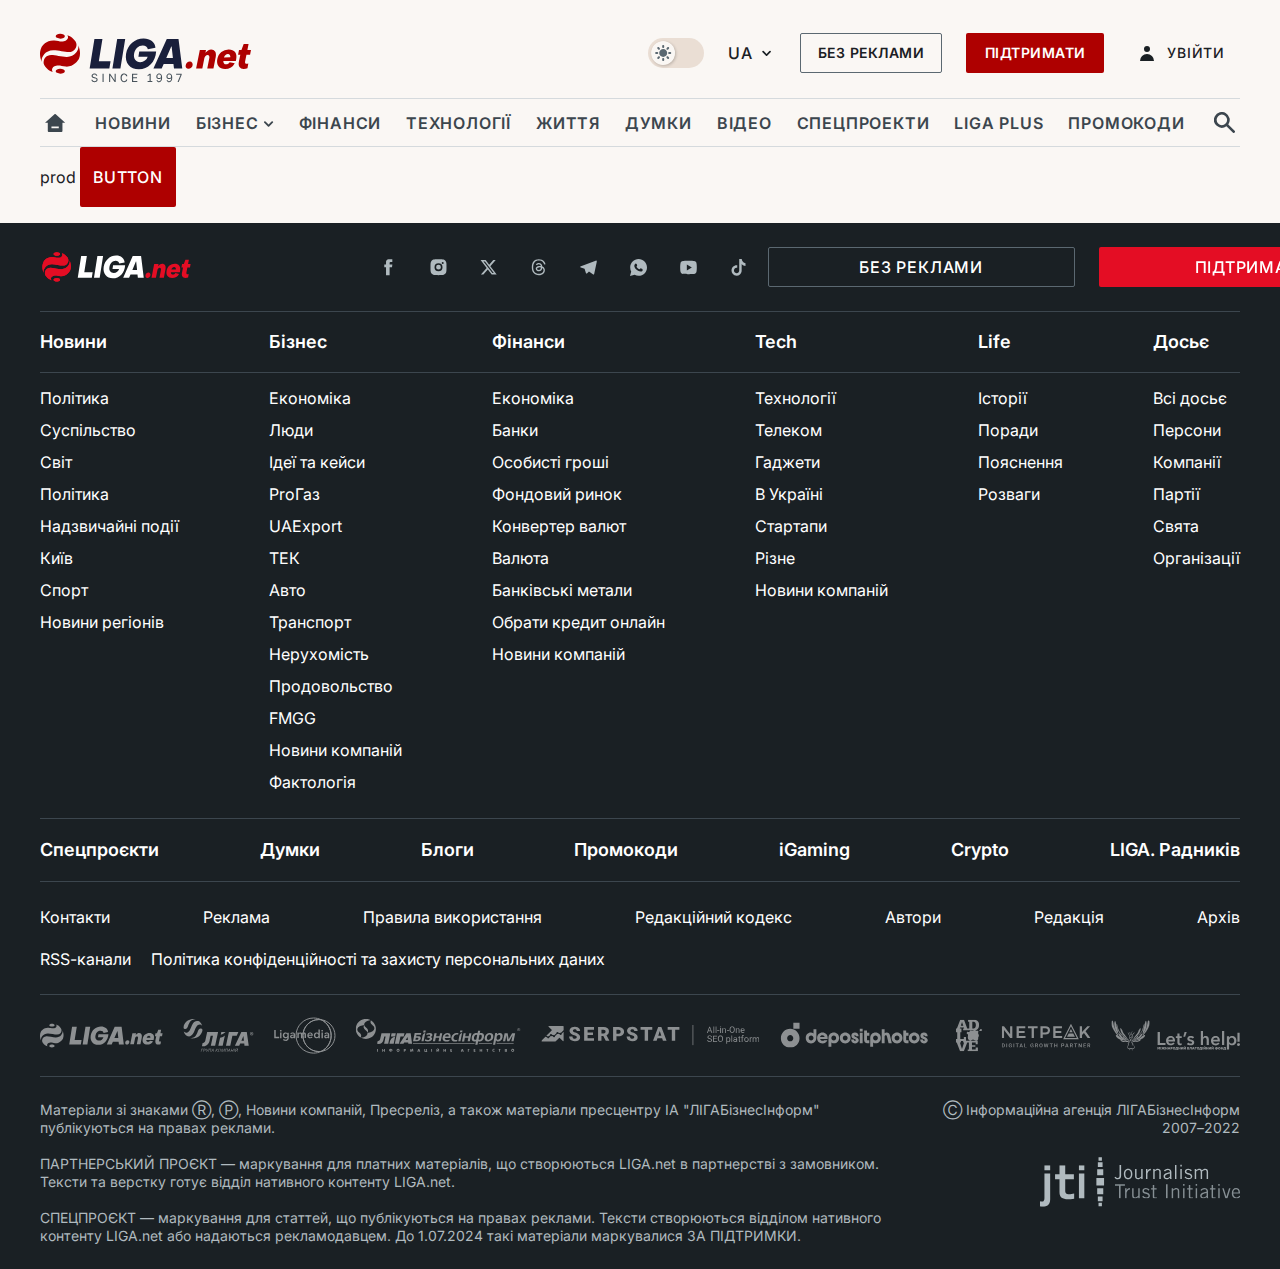
<file: pages/prod/index.html>
<!DOCTYPE html>
<html lang="uk">
    <head>
        <meta charset="UTF-8">
        <meta http-equiv="X-UA-Compatible" content="IE=edge">
        <meta name="viewport" content="width=device-width, initial-scale=1.0, maximum-scale=1">
        <meta name="csrf-token" content="1244124">
        <title>Frontend | article</title>
        <meta name="description" content="article ЛІГА.net">

        <link rel="shortcut icon" href="/assets/ico/favicon.ico">

        <link rel="preconnect" href="https://fonts.googleapis.com">
        <link rel="preconnect" href="https://fonts.gstatic.com" crossorigin="">
        <link href="https://fonts.googleapis.com/css2?family=Inter:wght@400;500;600;700&family=Tinos:wght@400;700&display=swap" rel="preload" as="font" crossorigin="anonymous">
        <link href="https://fonts.googleapis.com/css2?family=Inter:wght@400;500;600;700&family=Tinos:wght@400;700&display=swap" rel="stylesheet">

      <script type="module" crossorigin src="/pages/prod/index.js"></script>
      <link rel="stylesheet" crossorigin href="/assets/css/global.css">
      <link rel="stylesheet" crossorigin href="/pages/last/index.css">
    </head>
    <body class="body-class">
        <div class="container">
            <!-- nav-panel  -->
<div class="nav-panel">

<div class="nav-panel__scroll-top">
    <svg width="14" height="16">
    <use xlink:href="/assets/svg/sprite.svg#arrow-top"></use>
    </svg>
</div>

<div class="nav-panel__list">
    <a href="#" class="nav-panel__link">
    <svg width="20" height="18">
        <use xlink:href="/assets/svg/sprite.svg#home"></use>
    </svg>
    </a>
    <div class="dropdown-widget nav-panel__language">
    <div class="dropdown-widget__current">
        UA
    </div>

    <ul class="dropdown-widget__list top">
        <li class="dropdown-widget__item">
        <a href="#" class="dropdown-widget__link">
            EN
        </a>
        </li>

        <li class="dropdown-widget__item">
        <a href="#" class="dropdown-widget__link">
            PL
        </a>
        </li>
    </ul>
    </div>

    <button class="nav-panel__link js-toggle-menu" aria-label="bar">
    <svg width="17" height="17">
        <use xlink:href="/assets/svg/sprite.svg#bar"></use>
    </svg>
    </button>
    <div class="dropdown-widget nav-panel__profile">
    <div class="dropdown-widget__current">
        <svg width="14" height="15">
        <use xlink:href="/assets/svg/sprite.svg#user"></use>
        </svg>
    </div>

    <ul class="dropdown-widget__list">
        <li class="dropdown-widget__item">
        <a href="#" class="dropdown-widget__link">
            <svg class="dropdown-widget__icon">
            <use xlink:href="/assets/svg/sprite.svg#settings"></use>
            </svg>
            Настройки
        </a>
        </li>
        <li class="dropdown-widget__item">
        <a href="#" class="dropdown-widget__link">
            <svg class="dropdown-widget__icon">
            <use xlink:href="/assets/svg/sprite.svg#alerts"></use>
            </svg>
            Підписка
        </a>
        </li>
        <li class="dropdown-widget__item">
        <a href="#" class="dropdown-widget__link">
            <svg class="dropdown-widget__icon">
            <use xlink:href="/assets/svg/sprite.svg#main"></use>
            </svg>
            Збережене
        </a>
        </li>
        <li class="dropdown-widget__item">
        <a href="#" class="dropdown-widget__link">
            <svg class="dropdown-widget__icon">
            <use xlink:href="/assets/svg/sprite.svg#mail"></use>
            </svg>
            Розсилка
        </a>
        </li>
        <li class="dropdown-widget__item">
        <a href="#" class="dropdown-widget__link">
            <svg class="dropdown-widget__icon">
            <use xlink:href="/assets/svg/sprite.svg#exit"></use>
            </svg>
            Вийти
        </a>
        </li>
    </ul>
    </div>
</div>

<div class="nav-panel__open"></div>
</div>
<!-- end nav-panel -->

<!-- header -->
<header class="header">
<div class="header__top">
    <a href="#" class="header__logo " aria-label="logo">
    <svg class="header__logo-icon">
        <use xlink:href="/assets/svg/sprite.svg#logo"></use>
    </svg>
    </a>

    <div class="header__actions">
    <!-- weather-widget -->
    <!-- <a href="#" class="weather-widget header__weather">
        <span class="weather-widget__temperature">
            <svg class="weather-widget__temperature-icon">
            <use xlink:href="/images/sprite.svg#weather"></use>
            </svg>
            -7°С
        </span>
        <span class="weather-widget__city">
            Івано-Франківськ
        </span>
    </a> -->
    <!-- end weather-widget -->


    <label class="theme-switcher">
        <input type="checkbox" class="theme-switcher__input">
        <span class="theme-switcher__control"></span>
    </label>

    <div class="dropdown-widget header__language">
        <div class="dropdown-widget__current">
        UA
        <svg width="10" height="6">
            <use xlink:href="/assets/svg/sprite.svg#chevron-down"></use>
        </svg>
        </div>

        <ul class="dropdown-widget__list">
        <li class="dropdown-widget__item">
            <a href="#" class="dropdown-widget__link">
            EN
            </a>
        </li>

        <li class="dropdown-widget__item">
            <a href="#" class="dropdown-widget__link">
            PL
            </a>
        </li>
        </ul>
    </div>

    <button class="button button-sm button-outline-gray header__button hide-sm" id="js-disabled">Без реклами</button>
    <button class="button button-sm header__button header__button--last">Підтримати</button>

    <div class="dropdown-widget dropdown-widget--profile header__profile">
        <div class="dropdown-widget__current js-show-auth">
        <svg class="dropdown-widget__icon" width="14" height="15">
            <use xlink:href="/assets/svg/sprite.svg#user"></use>
        </svg>
        Увійти
        </div>
    </div>

    </div>
</div>


</header>
<div class="header__bottom">
    <div class="search-widget header__search-for-menu">
    <form action="#" class="search-widget__form">
        <input type="text" placeholder="Пошук по сайту" class="search-widget__input">
        <button class="search-widget__send" aria-label="send-search">
            <svg>
                <use xlink:href="/assets/svg/sprite.svg#search-big"></use>
            </svg>
        </button>
    </form>
    </div>

    <a href="#" class="header__home hide-sm" aria-label="home">
        <svg class="header__home-icon">
            <use xlink:href="/assets/svg/sprite.svg#home"></use>
        </svg>
    </a>
    <nav class="header-menu header__menu">

        <ul class="header-menu__list" id="menu">
            <li class="header-menu__item">
                <a href="#" class="header-menu__link">Новини</a>
            </li>
            <li class="header-menu__item is-dropdown">
                <a href="#" class="header-menu__link">
                Бізнес
                <svg>
                    <use xlink:href="/assets/svg/sprite.svg#chevron-down"></use>
                </svg>
                </a>
                <ul class="header-menu__droplist">
                <li>
                    <a href="#" class="header-menu__link">Світ азарту</a>
                </li>
                <li>
                    <a href="#" class="header-menu__link">Авто</a>
                </li>
                <li>
                    <a href="#" class="header-menu__link">Політика</a>
                </li>
                <li>
                    <a href="#" class="header-menu__link">Liga Plus</a>
                </li>
                </ul>
            </li>
            <li class="header-menu__item">
                <a href="#" class="header-menu__link">Фінанси</a>
            </li>
            <li class="header-menu__item">
                <a href="#" class="header-menu__link">Технології</a>
            </li>
            <li class="header-menu__item">
                <a href="#" class="header-menu__link">Життя</a>
            </li>
            <li class="header-menu__item">
                <a href="#" class="header-menu__link">Думки</a>
            </li>
            <li class="header-menu__item">
                <a href="#" class="header-menu__link">ВІДЕО</a>
            </li>
            <li class="header-menu__item">
                <a href="#" class="header-menu__link">Спецпроекти</a>
            </li>
            <li class="header-menu__item">
                <a href="#" class="header-menu__link">LIGА PLUS</a>
            </li>
            <li class="header-menu__item">
                <a href="#" class="header-menu__link">Промокоди</a>
            </li>

        </ul>
        <span class="header-menu__button" style="display: none;">...</span>
        <ul class="dropdown-widget header-menu__dropdown"></ul>
    </nav>



    <button type="button" class="header__search-btn js-toggle-search hide-sm" aria-label="search">
        <svg>
            <use xlink:href="/assets/svg/sprite.svg#search-big"></use>
        </svg>
    </button>
</div>

<div class="search-widget header__search">
    <form action="#" class="search-widget__form">
        <input type="text" placeholder="Що ви шукаєте?" class="search-widget__input">
        <button class="search-widget__send" aria-label="send-search">
            <svg>
                <use xlink:href="/assets/svg/sprite.svg#search-big"></use>
            </svg>
        </button>
    </form>
</div>
<!-- end header -->

            
    prod
    <div class="button">button</div>
  

             <!-- footer -->
 <footer class="footer">
    <div class="footer__top">

        <a href="#" class="footer__logo" aria-label="logo">
            <svg class="footer__logo-icon" width="153" height="30">
            <use xlink:href="/assets/svg/sprite.svg#footer-logo"></use>
            </svg>
        </a>

      <!-- footer s-networks  -->
      <ul class="s-networks footer__s-networks">
          <li class="s-networks__item">
              <a href="#" class="s-networks__link" aria-label="fb">
              <svg class="s-networks__icon">
                  <use xlink:href="/assets/svg/sprite.svg#fb"></use>
              </svg>
              </a>
          </li>
          <li class="s-networks__item">
              <a href="#" class="s-networks__link" aria-label="inst">
              <svg class="s-networks__icon">
                  <use xlink:href="/assets/svg/sprite.svg#inst"></use>
              </svg>
              </a>
          </li>
          <li class="s-networks__item">
              <a href="#" class="s-networks__link" aria-label="twiter">
              <svg class="s-networks__icon">
                  <use xlink:href="/assets/svg/sprite.svg#twiter-x"></use>
              </svg>
              </a>
          </li>
          <li class="s-networks__item">
            <a href="#" class="s-networks__link" aria-label="threads">
            <svg class="s-networks__icon">
                <use xlink:href="/assets/svg/sprite.svg#threads"></use>
            </svg>
            </a>
        </li>
          <li class="s-networks__item">
              <a href="#" class="s-networks__link" aria-label="tg">
              <svg class="s-networks__icon">
                  <use xlink:href="/assets/svg/sprite.svg#tg"></use>
              </svg>
              </a>
          </li>
          <li class="s-networks__item">
            <a href="#" class="s-networks__link" aria-label="wa">
            <svg class="s-networks__icon">
                <use xlink:href="/assets/svg/sprite.svg#wa"></use>
            </svg>
            </a>
        </li>
          <li class="s-networks__item">
              <a href="#" class="s-networks__link" aria-label="youtube">
              <svg class="s-networks__icon">
                  <use xlink:href="/assets/svg/sprite.svg#youtube"></use>
              </svg>
              </a>
          </li>
          <li class="s-networks__item">
            <a href="#" class="s-networks__link" aria-label="tik-tok">
            <svg class="s-networks__icon">
                <use xlink:href="/assets/svg/sprite.svg#tik-tok"></use>
            </svg>
            </a>
        </li>
        
      </ul>
      <!-- end footer s-networks  -->
      <div class="footer__buttons">
        <a href="#" class="button button-outline-gray button-md button-lg footer__button">Без реклами</a>
        <a href="#" class="button button-md button-lg footer__button">Підтримати</a>
      </div>

    </div>

    <!-- footer menu  -->
    <div class="footer-menu footer__menu">
        <ul class="footer-menu__list">
            <li class="footer-menu__item">
                <a href="#" class="footer-menu__link">Новини</a>
            </li>
            <li class="footer-menu__item">
                <a href="#" class="footer-menu__link">Політика</a>
            </li>
            <li class="footer-menu__item">
                <a href="#" class="footer-menu__link">Суспільство</a>
            </li>
            <li class="footer-menu__item">
                <a href="#" class="footer-menu__link">Світ</a>
            </li>
            <li class="footer-menu__item">
                <a href="#" class="footer-menu__link">Політика</a>
            </li>
            <li class="footer-menu__item">
                <a href="#" class="footer-menu__link">Надзвичайні події </a>
            </li><li class="footer-menu__item">
                <a href="#" class="footer-menu__link">Київ</a>
            </li>
            <li class="footer-menu__item">
                <a href="#" class="footer-menu__link">Спорт</a>
            </li>
            <li class="footer-menu__item">
                <a href="#" class="footer-menu__link">Новини регіонів</a>
            </li>
        </ul>
        <ul class="footer-menu__list">
            <li class="footer-menu__item">
                <a href="#" class="footer-menu__link">Бізнес</a>
            </li>
            <li class="footer-menu__item">
                <a href="#" class="footer-menu__link">Економіка</a>
            </li>
            <li class="footer-menu__item">
                <a href="#" class="footer-menu__link">Люди</a>
            </li>
            <li class="footer-menu__item">
                <a href="#" class="footer-menu__link">Ідеї та кейси</a>
            </li>
            <li class="footer-menu__item">
                <a href="#" class="footer-menu__link">ProГаз</a>
            </li>
            <li class="footer-menu__item">
                <a href="#" class="footer-menu__link">UAExport</a>
            </li>
            <li class="footer-menu__item">
                <a href="#" class="footer-menu__link">ТЕК</a>
            </li>
            <li class="footer-menu__item">
                <a href="#" class="footer-menu__link">Авто</a>
            </li>
            <li class="footer-menu__item">
                <a href="#" class="footer-menu__link">Транспорт</a>
            </li>
            <li class="footer-menu__item">
                <a href="#" class="footer-menu__link">Нерухомість</a>
            </li>
            <li class="footer-menu__item">
                <a href="#" class="footer-menu__link">Продовольство</a>
            </li>
            <li class="footer-menu__item">
                <a href="#" class="footer-menu__link">FMGG</a>
            </li>
            <li class="footer-menu__item">
                <a href="#" class="footer-menu__link">Новини компаній</a>
            </li>
            <li class="footer-menu__item">
                <a href="#" class="footer-menu__link">Фактологія</a>
            </li>
        </ul>
        <ul class="footer-menu__list">
            <li class="footer-menu__item">
                <a href="#" class="footer-menu__link">Фінанси</a>
            </li>
            <li class="footer-menu__item">
                <a href="#" class="footer-menu__link">Економіка</a>
            </li>
            <li class="footer-menu__item">
                <a href="#" class="footer-menu__link">Банки</a>
            </li>
            <li class="footer-menu__item">
                <a href="#" class="footer-menu__link">Особисті гроші</a>
            </li>
            <li class="footer-menu__item">
                <a href="#" class="footer-menu__link">Фондовий ринок</a>
            </li>
            <li class="footer-menu__item">
                <a href="#" class="footer-menu__link">Конвертер валют</a>
            </li>
            <li class="footer-menu__item">
                <a href="#" class="footer-menu__link">Валюта</a>
            </li>

            <li class="footer-menu__item">
                <a href="#" class="footer-menu__link">Банківські метали</a>
            </li>
            <li class="footer-menu__item">
                <a href="#" class="footer-menu__link">Обрати кредит онлайн</a>
            </li>
            <li class="footer-menu__item">
                <a href="#" class="footer-menu__link">Новини компаній</a>
            </li>

        </ul>
        <ul class="footer-menu__list">
            <li class="footer-menu__item">
                <a href="#" class="footer-menu__link">Tech</a>
            </li>
            <li class="footer-menu__item">
                <a href="#" class="footer-menu__link">Технології</a>
            </li>
            <li class="footer-menu__item">
                <a href="#" class="footer-menu__link">Телеком</a>
            </li>
            <li class="footer-menu__item">
                <a href="#" class="footer-menu__link">Гаджети</a>
            </li>
            <li class="footer-menu__item">
                <a href="#" class="footer-menu__link">В Україні</a>
            </li>
            <li class="footer-menu__item">
                <a href="#" class="footer-menu__link">Стартапи</a>
            </li>
            <li class="footer-menu__item">
                <a href="#" class="footer-menu__link">Різне</a>
            </li>
            <li class="footer-menu__item">
                <a href="#" class="footer-menu__link">Новини компаній</a>
            </li>

        </ul>
        <ul class="footer-menu__list">
            <li class="footer-menu__item">
                <a href="#" class="footer-menu__link">Life</a>
            </li>

            <li class="footer-menu__item">
                <a href="#" class="footer-menu__link">Історії</a>
            </li>
            <li class="footer-menu__item">
                <a href="#" class="footer-menu__link">Поради</a>
            </li>
            <li class="footer-menu__item">
                <a href="#" class="footer-menu__link">Пояснення</a>
            </li>
            <li class="footer-menu__item">
                <a href="#" class="footer-menu__link">Розваги</a>
            </li>
        </ul>
        <ul class="footer-menu__list">
            <li class="footer-menu__item">
                <a href="#" class="footer-menu__link">Досьє</a>
            </li>

            <li class="footer-menu__item">
                <a href="#" class="footer-menu__link">Всі досьє </a>
            </li>
            <li class="footer-menu__item">
                <a href="#" class="footer-menu__link">Персони</a>
            </li>
            <li class="footer-menu__item">
                <a href="#" class="footer-menu__link">Компанії</a>
            </li>
            <li class="footer-menu__item">
                <a href="#" class="footer-menu__link">Партії</a>
            </li>
            <li class="footer-menu__item">
                <a href="#" class="footer-menu__link">Свята</a>
            </li><li class="footer-menu__item">
                <a href="#" class="footer-menu__link">Організації</a>
            </li>

        </ul>
    </div>
    <!-- end footer menu  -->


    <!-- footer-navigator  -->
    <div class="footer-navigator footer__navigator">

    <ul class="footer-navigator__list"> 
        <li class="footer-navigator__item">
        <a href="#" class="footer-navigator__link">Спецпроєкти</a>
        </li>
        <li class="footer-navigator__item">
        <a href="#" class="footer-navigator__link">Думки</a>
        </li>
        <li class="footer-navigator__item">
        <a href="#" class="footer-navigator__link">Блоги</a>
        </li>
        <li class="footer-navigator__item">
        <a href="#" class="footer-navigator__link">Промокоди</a>
        </li>
        <li class="footer-navigator__item">
        <a href="#" class="footer-navigator__link">iGaming</a>
        </li>
        <li class="footer-navigator__item">
        <a href="#" class="footer-navigator__link">Crypto</a>
        </li>
        <li class="footer-navigator__item">
        <a href="#" class="footer-navigator__link">LIGA. Радників</a>
        </li>
    </ul>
    </div>
    <!-- end footer-navigator  -->

    <nav class="footer-nav footer__nav">
    <ul class="footer-nav__list">
        <li class="footer-nav__item">
        <a href="#" class="footer-nav__link">Контакти</a>
        </li>
        <li class="footer-nav__item">
        <a href="#" class="footer-nav__link">Реклама</a>
        </li>
        <li class="footer-nav__item">
        <a href="#" class="footer-nav__link">Правила використання</a>
        </li>
        <li class="footer-nav__item">
        <a href="#" class="footer-nav__link">Редакційний кодекс</a>
        </li>
        <li class="footer-nav__item">
        <a href="#" class="footer-nav__link">Автори</a>
        </li>
        <li class="footer-nav__item">
        <a href="#" class="footer-nav__link">Редакція</a>
        </li>
        <li class="footer-nav__item">
        <a href="#" class="footer-nav__link">Архів</a>
        </li>
    </ul>

    <ul class="footer-nav__list second-list">
        <li class="footer-nav__item">
            <a href="#" class="footer-nav__link">RSS-канали</a>
        </li>
        <li class="footer-nav__item">
            <a href="#" class="footer-nav__link">Політика конфіденційності та захисту персональних даних</a>
        </li>
    </ul>
    </nav>
    <div class="partners-widget footer__partners">

    <a href="#" class="partners-widget__link">
        <img loading="lazy" src="/assets/svg/1.svg" width="123" height="25" alt="pic" class="partners-widget__img lazy">
    </a>
    <a href="#" class="partners-widget__link">
        <img loading="lazy" src="/assets/svg/2.svg" width="70" height="34" alt="pic" class="partners-widget__img lazy">
    </a>
    <img loading="lazy" src="/assets/svg/3.svg" width="61" height="35" alt="pic" class="partners-widget__img lazy">
    <img loading="lazy" src="/assets/svg/4.svg" width="165" height="33" alt="pic" class="partners-widget__img lazy">
    <img loading="lazy" src="/assets/svg/5.svg" width="218" height="21" alt="pic" class="partners-widget__img lazy">
    <img loading="lazy" src="/assets/svg/6.svg" width="154" height="25" alt="pic" class="partners-widget__img lazy">
    <img loading="lazy" src="data:image/svg+xml,%3csvg%20width='27'%20height='33'%20viewBox='0%200%2027%2033'%20fill='none'%20xmlns='http://www.w3.org/2000/svg'%3e%3cg%20clip-path='url(%23clip0_11401_9225)'%3e%3cpath%20d='M23.9139%2016.5641C23.9139%2015.7937%2023.3555%2015.0447%2023.1377%2014.376C22.9199%2013.7072%2023.6961%2012.5142%2023.2382%2012.0167C22.7803%2011.5191%2021.0046%2011.8562%2020.4182%2011.4817C20.3065%2011.4055%2020.1844%2011.3443%2020.0553%2011.2998C20.477%2011.2531%2020.8891%2011.1467%2021.2782%2010.9842C21.9119%2010.7194%2022.4722%2010.3164%2022.9143%209.80719C23.3358%209.30866%2023.6388%208.7281%2023.8022%208.10593C23.979%207.44527%2024.0672%206.76571%2024.0647%206.08368C24.0688%205.40169%2023.992%204.72145%2023.8357%204.05608C23.6945%203.44406%2023.4121%202.87008%2023.0093%202.37623C22.5813%201.87332%2022.0283%201.48149%2021.401%201.23671C20.5884%200.933957%2019.7207%200.790249%2018.8491%200.814066H13.064V2.76142H14.2478V9.58249H12.2376L8.9988%200.814066H5.26863L1.8791%209.58249H0.862793V13.1562H2.21972V19.9719H0.862793V23.5456H1.71157L5.10111%2032.3141H8.83128L12.2376%2023.5456H13.9128V30.5272H12.729V32.3141H22.8976V28.5692H20.6919V30.5272H16.9617V27.7667H20.3512V26.1617H16.9617V23.5456H20.6919V25.3325H22.7245V21.7588H11.0314V18.0139H8.82569V19.9612H5.26863V13.1562H6.45246V9.58249H4.77723L5.11786%208.44832H8.84803L9.18866%209.58249H8.15002V11.3693H19.1674C18.759%2011.6194%2018.3007%2011.7852%2017.8216%2011.8562C16.8724%2011.8562%2016.1911%2011.1821%2015.4875%2011.4656C14.7839%2011.7492%2014.8844%2012.3323%2014.4265%2012.8192C13.9686%2013.306%2011.5675%2012.5035%2011.7127%2014.2797C11.8188%2015.6064%2013.8011%2014.7505%2012.8965%2017.3665C12.6675%2018.0406%2012.9356%2020.1324%2013.4046%2020.6139C13.8737%2021.0954%2014.7392%2021.7374%2015.4819%2021.625C16.9952%2021.395%2017.0287%2020.6139%2017.978%2020.6139C18.9273%2020.6139%2019.6141%2021.4592%2020.3456%2021.6197C21.8589%2021.946%2022.5067%2021.3254%2022.8976%2020.7798C23.7352%2019.6028%2022.8976%2019.3888%2023.1154%2018.7201C23.3331%2018.0513%2023.9139%2017.3558%2023.9139%2016.5641ZM5.94989%2023.5456V21.9139H8.1556V23.5189H9.16632C8.88153%2024.3588%208.51298%2025.295%208.23936%2026.1403C7.96574%2026.9856%207.68096%2027.8309%207.4185%2028.6708C7.36639%2028.8848%207.30496%2029.0934%207.23423%2029.2967C7.1635%2029.5%207.09835%2029.714%207.03879%2029.9387H6.97736L6.59206%2028.7136C6.30913%2027.8505%206.02993%2027.007%205.75445%2026.1831C5.47524%2025.3592%205.19604%2024.4177%204.928%2023.5456H5.94431H5.94989ZM5.78237%206.65612C5.88288%206.38327%206.00573%206.12113%206.123%205.77874L6.46921%204.79436C6.59206%204.43771%206.70002%204.11672%206.79309%203.83139C6.88615%203.54606%206.96061%203.3071%207.01645%203.11451H7.07787C7.27146%203.72796%207.45759%204.32714%207.63628%204.91206C7.82614%205.4952%208.13327%206.00878%208.30079%206.65612H5.77678H5.78237ZM19.4075%209.33105C19.128%209.47772%2018.8159%209.55842%2018.4973%209.56644H17.3023V2.76142H18.4862C18.8095%202.73872%2019.1335%202.7962%2019.4269%202.92832C19.7203%203.06045%2019.9733%203.26275%2020.1614%203.51575C20.6758%204.31717%2020.9177%205.25185%2020.8538%206.19068C20.8413%206.68202%2020.7605%207.16957%2020.6137%207.64049C20.5181%208.02247%2020.3517%208.38488%2020.1223%208.71046C19.94%208.97579%2019.6927%209.19435%2019.4019%209.3471L19.4075%209.33105ZM26.9125%2010.7113C26.8432%2010.5187%2026.7129%2010.3516%2026.5397%2010.2333C26.3665%2010.1151%2026.1592%2010.0515%2025.9465%2010.0515C25.7338%2010.0515%2025.5264%2010.1151%2025.3533%2010.2333C25.1801%2010.3516%2025.0498%2010.5187%2024.9804%2010.7113L24.0814%2012.0167H25.6059L25.5724%2011.9471C25.7528%2012.0152%2025.9498%2012.0325%2026.1401%2011.9968C26.3304%2011.9611%2026.5061%2011.874%2026.6464%2011.7457C26.7867%2011.6175%2026.8858%2011.4535%2026.932%2011.273C26.9781%2011.0926%2026.9695%2010.9032%2026.9069%2010.7274L26.9125%2010.7113Z'%20fill='white'/%3e%3c/g%3e%3cdefs%3e%3cclipPath%20id='clip0_11401_9225'%3e%3crect%20width='26.1'%20height='31.5'%20fill='white'%20transform='translate(0.862793%200.814697)'/%3e%3c/clipPath%3e%3c/defs%3e%3c/svg%3e" width="26" height="32" alt="pic" class="partners-widget__img lazy">
    <img loading="lazy" src="/assets/svg/8.svg" width="89" height="24" alt="pic" class="partners-widget__img lazy">
    <img loading="lazy" src="/assets/svg/9.svg" width="129" height="31" alt="pic" class="partners-widget__img lazy">
    </div>

    <div class="copyright footer__copyright">
        <div class="copyright__text">Матеріали зі знаками Ⓡ, Ⓟ, Новини компаній, Пресреліз, а також матеріали пресцентру ІА "ЛІГАБізнесІнформ" публікуються на правах реклами.<br><br>ПАРТНЕРСЬКИЙ ПРОЄКТ — маркування для платних матеріалів, що створюються LIGA.net в партнерстві з замовником. Тексти та верстку готує відділ нативного контенту LIGA.net.<br><br>СПЕЦПРОЄКТ — маркування для статтей, що публікуються на правах реклами. Тексти створюються відділом нативного контенту LIGA.net або надаються рекламодавцем. До 1.07.2024 такі матеріали маркувалися ЗА ПІДТРИМКИ.</div>
        <div class="copyright__text">
            Ⓒ Інформаційна агенція  ЛIГАБiзнесIнформ <br> 2007–2022

            <a href="https://www.jti-app.com/report/gAqEWMLkOMLbwmxQ" target="_blank" rel="noopener" class="copyright__link">
                <svg>
                    <use xlink:href="/assets/svg/sprite.svg#jti"></use>
                </svg>
            </a>
        </div>
  </div>
</footer>
<!-- end footer -->

        </div>


        

        <script>  
            var page_domain = location.hostname;
            var main_domain = 'https://maindev.liga.net';
            var current_domain = 'https://maindev.liga.net';
            var is_subscribe;
            var cdn = 'http://localhost:3000/';
            var lang = 'uk';
            var page_url = location.hostname;
            var page_razdel = location.hostname;
            var page_rubric = location.hostname;
            var page_tags = location.hostname;
            var page_id = '';
            var page_theme_id = '';
        
            var is_login = true;
            var isSubscribe = false;
            const isHideAdvert = function() {
                var isHideAdvert = false;
        
                return isHideAdvert;
            }
            
            if (!isHideAdvert()){
                let grid = document.querySelector('.section-default__grid--big');
                let lifeGrid = document.querySelector('.grid-layer--life');
        
                if(grid){
                    grid.classList.add('show-banner');
                }
        
                if(lifeGrid){
                    lifeGrid.classList.add('show-banner');
                }
            }
        
        </script>

        <!-- 
    <script>
        //var socialModalsExpires = [0.041666667, 0.010416667]; // 60, 15
        var socialModalsExpires = [365, 3];
        var socialModals = {
            telegram1: {
                link: 'https://t.me/+R0CqSvPhmoAzMDky',
                title: "Хроніки бізнесу <br> без політики",
                text: "Тримай руку на пульсі",
                alias: 'telegram'
            },
            telegram2: {
                link: 'https://t.me/+R0CqSvPhmoAzMDky',
                title: "Економіка простими словами",
                text: "Дізнавайтесь першими та дійте швидше",
                alias: 'telegram'
            },
            telegram3: {
                link: 'https://t.me/+R0CqSvPhmoAzMDky',
                title: "Все про бізнес, економіку і фінанси",
                text: "Головні новини без політичного шуму",
                alias: 'telegram'
            }
            /*,youtube: {
                link: 'https://www.youtube.com/liganet?sub_confirmation=1',
                title: "Підпишись на наш YouTube",
                text: "Пояснюємо складні речі простими словами",
                alias: 'youtube'
            },
            instagram: {
                link: 'https://bit.ly/3yb2G5g',
                title: "Підписуйтесь на наш Instagram!",
                text: "Корисні поради, прості пояснення та історії сьогодення",
                alias: 'instagram'
            },
            facebook: {
                link: 'https://bit.ly/3ybqe9S',
                title: "Головні новини у вашій стрічці Facebook",
                text: "Будьте в курсі подій навіть під час відпочинку",
                alias: 'facebook'
            }*/
        };
    </script> -->
    <script src="/assets/js/global.js"></script>
</body>
</html>
</file>
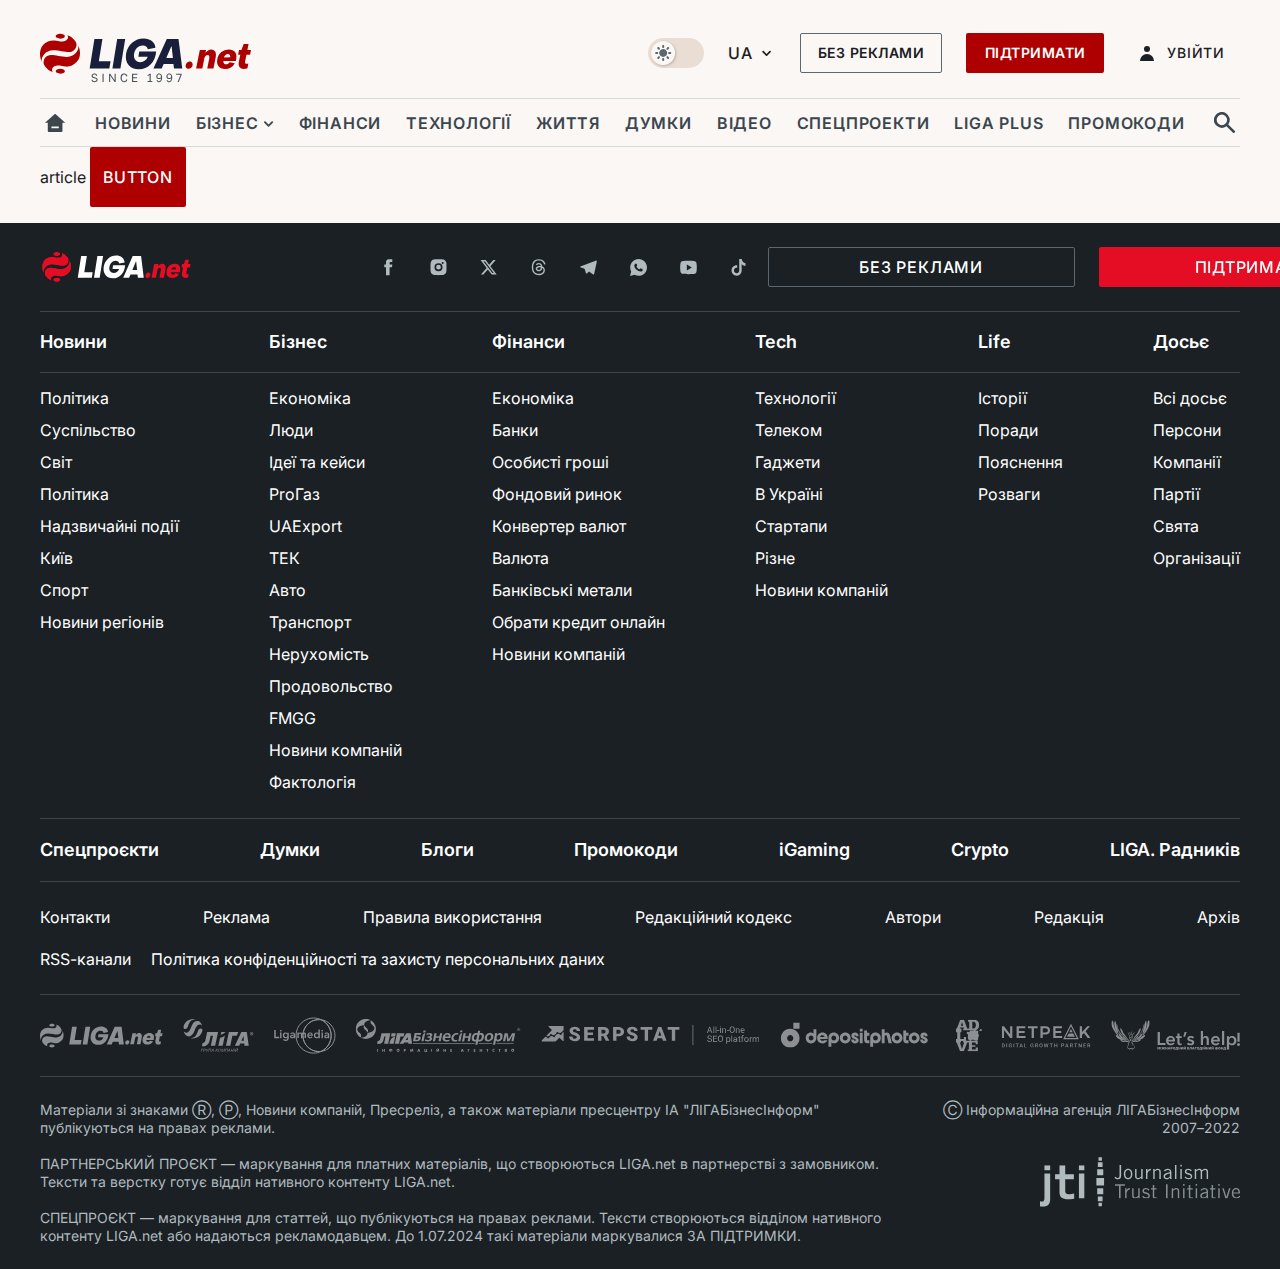
<file: pages/prod2/index.html>
<!DOCTYPE html>
<html lang="uk">
    <head>
        <meta charset="UTF-8">
        <meta http-equiv="X-UA-Compatible" content="IE=edge">
        <meta name="viewport" content="width=device-width, initial-scale=1.0, maximum-scale=1">
        <meta name="csrf-token" content="1244124">
        <title>Frontend | article</title>
        <meta name="description" content="article ЛІГА.net">

        <link rel="shortcut icon" href="/assets/ico/favicon.ico">

        <link rel="preconnect" href="https://fonts.googleapis.com">
        <link rel="preconnect" href="https://fonts.gstatic.com" crossorigin="">
        <link href="https://fonts.googleapis.com/css2?family=Inter:wght@400;500;600;700&family=Tinos:wght@400;700&display=swap" rel="preload" as="font" crossorigin="anonymous">
        <link href="https://fonts.googleapis.com/css2?family=Inter:wght@400;500;600;700&family=Tinos:wght@400;700&display=swap" rel="stylesheet">

      <script type="module" crossorigin src="/pages/prod2/index.js"></script>
      <link rel="stylesheet" crossorigin href="/assets/css/global.css">
      <link rel="stylesheet" crossorigin href="/pages/last/index.css">
    </head>
    <body class="body-class">
        <div class="container">
            <!-- nav-panel  -->
<div class="nav-panel">

<div class="nav-panel__scroll-top">
    <svg width="14" height="16">
    <use xlink:href="/assets/svg/sprite.svg#arrow-top"></use>
    </svg>
</div>

<div class="nav-panel__list">
    <a href="#" class="nav-panel__link">
    <svg width="20" height="18">
        <use xlink:href="/assets/svg/sprite.svg#home"></use>
    </svg>
    </a>
    <div class="dropdown-widget nav-panel__language">
    <div class="dropdown-widget__current">
        UA
    </div>

    <ul class="dropdown-widget__list top">
        <li class="dropdown-widget__item">
        <a href="#" class="dropdown-widget__link">
            EN
        </a>
        </li>

        <li class="dropdown-widget__item">
        <a href="#" class="dropdown-widget__link">
            PL
        </a>
        </li>
    </ul>
    </div>

    <button class="nav-panel__link js-toggle-menu" aria-label="bar">
    <svg width="17" height="17">
        <use xlink:href="/assets/svg/sprite.svg#bar"></use>
    </svg>
    </button>
    <div class="dropdown-widget nav-panel__profile">
    <div class="dropdown-widget__current">
        <svg width="14" height="15">
        <use xlink:href="/assets/svg/sprite.svg#user"></use>
        </svg>
    </div>

    <ul class="dropdown-widget__list">
        <li class="dropdown-widget__item">
        <a href="#" class="dropdown-widget__link">
            <svg class="dropdown-widget__icon">
            <use xlink:href="/assets/svg/sprite.svg#settings"></use>
            </svg>
            Настройки
        </a>
        </li>
        <li class="dropdown-widget__item">
        <a href="#" class="dropdown-widget__link">
            <svg class="dropdown-widget__icon">
            <use xlink:href="/assets/svg/sprite.svg#alerts"></use>
            </svg>
            Підписка
        </a>
        </li>
        <li class="dropdown-widget__item">
        <a href="#" class="dropdown-widget__link">
            <svg class="dropdown-widget__icon">
            <use xlink:href="/assets/svg/sprite.svg#main"></use>
            </svg>
            Збережене
        </a>
        </li>
        <li class="dropdown-widget__item">
        <a href="#" class="dropdown-widget__link">
            <svg class="dropdown-widget__icon">
            <use xlink:href="/assets/svg/sprite.svg#mail"></use>
            </svg>
            Розсилка
        </a>
        </li>
        <li class="dropdown-widget__item">
        <a href="#" class="dropdown-widget__link">
            <svg class="dropdown-widget__icon">
            <use xlink:href="/assets/svg/sprite.svg#exit"></use>
            </svg>
            Вийти
        </a>
        </li>
    </ul>
    </div>
</div>

<div class="nav-panel__open"></div>
</div>
<!-- end nav-panel -->

<!-- header -->
<header class="header">
<div class="header__top">
    <a href="#" class="header__logo " aria-label="logo">
    <svg class="header__logo-icon">
        <use xlink:href="/assets/svg/sprite.svg#logo"></use>
    </svg>
    </a>

    <div class="header__actions">
    <!-- weather-widget -->
    <!-- <a href="#" class="weather-widget header__weather">
        <span class="weather-widget__temperature">
            <svg class="weather-widget__temperature-icon">
            <use xlink:href="/images/sprite.svg#weather"></use>
            </svg>
            -7°С
        </span>
        <span class="weather-widget__city">
            Івано-Франківськ
        </span>
    </a> -->
    <!-- end weather-widget -->


    <label class="theme-switcher">
        <input type="checkbox" class="theme-switcher__input">
        <span class="theme-switcher__control"></span>
    </label>

    <div class="dropdown-widget header__language">
        <div class="dropdown-widget__current">
        UA
        <svg width="10" height="6">
            <use xlink:href="/assets/svg/sprite.svg#chevron-down"></use>
        </svg>
        </div>

        <ul class="dropdown-widget__list">
        <li class="dropdown-widget__item">
            <a href="#" class="dropdown-widget__link">
            EN
            </a>
        </li>

        <li class="dropdown-widget__item">
            <a href="#" class="dropdown-widget__link">
            PL
            </a>
        </li>
        </ul>
    </div>

    <button class="button button-sm button-outline-gray header__button hide-sm" id="js-disabled">Без реклами</button>
    <button class="button button-sm header__button header__button--last">Підтримати</button>

    <div class="dropdown-widget dropdown-widget--profile header__profile">
        <div class="dropdown-widget__current js-show-auth">
        <svg class="dropdown-widget__icon" width="14" height="15">
            <use xlink:href="/assets/svg/sprite.svg#user"></use>
        </svg>
        Увійти
        </div>
    </div>

    </div>
</div>


</header>
<div class="header__bottom">
    <div class="search-widget header__search-for-menu">
    <form action="#" class="search-widget__form">
        <input type="text" placeholder="Пошук по сайту" class="search-widget__input">
        <button class="search-widget__send" aria-label="send-search">
            <svg>
                <use xlink:href="/assets/svg/sprite.svg#search-big"></use>
            </svg>
        </button>
    </form>
    </div>

    <a href="#" class="header__home hide-sm" aria-label="home">
        <svg class="header__home-icon">
            <use xlink:href="/assets/svg/sprite.svg#home"></use>
        </svg>
    </a>
    <nav class="header-menu header__menu">

        <ul class="header-menu__list" id="menu">
            <li class="header-menu__item">
                <a href="#" class="header-menu__link">Новини</a>
            </li>
            <li class="header-menu__item is-dropdown">
                <a href="#" class="header-menu__link">
                Бізнес
                <svg>
                    <use xlink:href="/assets/svg/sprite.svg#chevron-down"></use>
                </svg>
                </a>
                <ul class="header-menu__droplist">
                <li>
                    <a href="#" class="header-menu__link">Світ азарту</a>
                </li>
                <li>
                    <a href="#" class="header-menu__link">Авто</a>
                </li>
                <li>
                    <a href="#" class="header-menu__link">Політика</a>
                </li>
                <li>
                    <a href="#" class="header-menu__link">Liga Plus</a>
                </li>
                </ul>
            </li>
            <li class="header-menu__item">
                <a href="#" class="header-menu__link">Фінанси</a>
            </li>
            <li class="header-menu__item">
                <a href="#" class="header-menu__link">Технології</a>
            </li>
            <li class="header-menu__item">
                <a href="#" class="header-menu__link">Життя</a>
            </li>
            <li class="header-menu__item">
                <a href="#" class="header-menu__link">Думки</a>
            </li>
            <li class="header-menu__item">
                <a href="#" class="header-menu__link">ВІДЕО</a>
            </li>
            <li class="header-menu__item">
                <a href="#" class="header-menu__link">Спецпроекти</a>
            </li>
            <li class="header-menu__item">
                <a href="#" class="header-menu__link">LIGА PLUS</a>
            </li>
            <li class="header-menu__item">
                <a href="#" class="header-menu__link">Промокоди</a>
            </li>

        </ul>
        <span class="header-menu__button" style="display: none;">...</span>
        <ul class="dropdown-widget header-menu__dropdown"></ul>
    </nav>



    <button type="button" class="header__search-btn js-toggle-search hide-sm" aria-label="search">
        <svg>
            <use xlink:href="/assets/svg/sprite.svg#search-big"></use>
        </svg>
    </button>
</div>

<div class="search-widget header__search">
    <form action="#" class="search-widget__form">
        <input type="text" placeholder="Що ви шукаєте?" class="search-widget__input">
        <button class="search-widget__send" aria-label="send-search">
            <svg>
                <use xlink:href="/assets/svg/sprite.svg#search-big"></use>
            </svg>
        </button>
    </form>
</div>
<!-- end header -->

            
    article
    <div class="button">button</div>
  

             <!-- footer -->
 <footer class="footer">
    <div class="footer__top">

        <a href="#" class="footer__logo" aria-label="logo">
            <svg class="footer__logo-icon" width="153" height="30">
            <use xlink:href="/assets/svg/sprite.svg#footer-logo"></use>
            </svg>
        </a>

      <!-- footer s-networks  -->
      <ul class="s-networks footer__s-networks">
          <li class="s-networks__item">
              <a href="#" class="s-networks__link" aria-label="fb">
              <svg class="s-networks__icon">
                  <use xlink:href="/assets/svg/sprite.svg#fb"></use>
              </svg>
              </a>
          </li>
          <li class="s-networks__item">
              <a href="#" class="s-networks__link" aria-label="inst">
              <svg class="s-networks__icon">
                  <use xlink:href="/assets/svg/sprite.svg#inst"></use>
              </svg>
              </a>
          </li>
          <li class="s-networks__item">
              <a href="#" class="s-networks__link" aria-label="twiter">
              <svg class="s-networks__icon">
                  <use xlink:href="/assets/svg/sprite.svg#twiter-x"></use>
              </svg>
              </a>
          </li>
          <li class="s-networks__item">
            <a href="#" class="s-networks__link" aria-label="threads">
            <svg class="s-networks__icon">
                <use xlink:href="/assets/svg/sprite.svg#threads"></use>
            </svg>
            </a>
        </li>
          <li class="s-networks__item">
              <a href="#" class="s-networks__link" aria-label="tg">
              <svg class="s-networks__icon">
                  <use xlink:href="/assets/svg/sprite.svg#tg"></use>
              </svg>
              </a>
          </li>
          <li class="s-networks__item">
            <a href="#" class="s-networks__link" aria-label="wa">
            <svg class="s-networks__icon">
                <use xlink:href="/assets/svg/sprite.svg#wa"></use>
            </svg>
            </a>
        </li>
          <li class="s-networks__item">
              <a href="#" class="s-networks__link" aria-label="youtube">
              <svg class="s-networks__icon">
                  <use xlink:href="/assets/svg/sprite.svg#youtube"></use>
              </svg>
              </a>
          </li>
          <li class="s-networks__item">
            <a href="#" class="s-networks__link" aria-label="tik-tok">
            <svg class="s-networks__icon">
                <use xlink:href="/assets/svg/sprite.svg#tik-tok"></use>
            </svg>
            </a>
        </li>
        
      </ul>
      <!-- end footer s-networks  -->
      <div class="footer__buttons">
        <a href="#" class="button button-outline-gray button-md button-lg footer__button">Без реклами</a>
        <a href="#" class="button button-md button-lg footer__button">Підтримати</a>
      </div>

    </div>

    <!-- footer menu  -->
    <div class="footer-menu footer__menu">
        <ul class="footer-menu__list">
            <li class="footer-menu__item">
                <a href="#" class="footer-menu__link">Новини</a>
            </li>
            <li class="footer-menu__item">
                <a href="#" class="footer-menu__link">Політика</a>
            </li>
            <li class="footer-menu__item">
                <a href="#" class="footer-menu__link">Суспільство</a>
            </li>
            <li class="footer-menu__item">
                <a href="#" class="footer-menu__link">Світ</a>
            </li>
            <li class="footer-menu__item">
                <a href="#" class="footer-menu__link">Політика</a>
            </li>
            <li class="footer-menu__item">
                <a href="#" class="footer-menu__link">Надзвичайні події </a>
            </li><li class="footer-menu__item">
                <a href="#" class="footer-menu__link">Київ</a>
            </li>
            <li class="footer-menu__item">
                <a href="#" class="footer-menu__link">Спорт</a>
            </li>
            <li class="footer-menu__item">
                <a href="#" class="footer-menu__link">Новини регіонів</a>
            </li>
        </ul>
        <ul class="footer-menu__list">
            <li class="footer-menu__item">
                <a href="#" class="footer-menu__link">Бізнес</a>
            </li>
            <li class="footer-menu__item">
                <a href="#" class="footer-menu__link">Економіка</a>
            </li>
            <li class="footer-menu__item">
                <a href="#" class="footer-menu__link">Люди</a>
            </li>
            <li class="footer-menu__item">
                <a href="#" class="footer-menu__link">Ідеї та кейси</a>
            </li>
            <li class="footer-menu__item">
                <a href="#" class="footer-menu__link">ProГаз</a>
            </li>
            <li class="footer-menu__item">
                <a href="#" class="footer-menu__link">UAExport</a>
            </li>
            <li class="footer-menu__item">
                <a href="#" class="footer-menu__link">ТЕК</a>
            </li>
            <li class="footer-menu__item">
                <a href="#" class="footer-menu__link">Авто</a>
            </li>
            <li class="footer-menu__item">
                <a href="#" class="footer-menu__link">Транспорт</a>
            </li>
            <li class="footer-menu__item">
                <a href="#" class="footer-menu__link">Нерухомість</a>
            </li>
            <li class="footer-menu__item">
                <a href="#" class="footer-menu__link">Продовольство</a>
            </li>
            <li class="footer-menu__item">
                <a href="#" class="footer-menu__link">FMGG</a>
            </li>
            <li class="footer-menu__item">
                <a href="#" class="footer-menu__link">Новини компаній</a>
            </li>
            <li class="footer-menu__item">
                <a href="#" class="footer-menu__link">Фактологія</a>
            </li>
        </ul>
        <ul class="footer-menu__list">
            <li class="footer-menu__item">
                <a href="#" class="footer-menu__link">Фінанси</a>
            </li>
            <li class="footer-menu__item">
                <a href="#" class="footer-menu__link">Економіка</a>
            </li>
            <li class="footer-menu__item">
                <a href="#" class="footer-menu__link">Банки</a>
            </li>
            <li class="footer-menu__item">
                <a href="#" class="footer-menu__link">Особисті гроші</a>
            </li>
            <li class="footer-menu__item">
                <a href="#" class="footer-menu__link">Фондовий ринок</a>
            </li>
            <li class="footer-menu__item">
                <a href="#" class="footer-menu__link">Конвертер валют</a>
            </li>
            <li class="footer-menu__item">
                <a href="#" class="footer-menu__link">Валюта</a>
            </li>

            <li class="footer-menu__item">
                <a href="#" class="footer-menu__link">Банківські метали</a>
            </li>
            <li class="footer-menu__item">
                <a href="#" class="footer-menu__link">Обрати кредит онлайн</a>
            </li>
            <li class="footer-menu__item">
                <a href="#" class="footer-menu__link">Новини компаній</a>
            </li>

        </ul>
        <ul class="footer-menu__list">
            <li class="footer-menu__item">
                <a href="#" class="footer-menu__link">Tech</a>
            </li>
            <li class="footer-menu__item">
                <a href="#" class="footer-menu__link">Технології</a>
            </li>
            <li class="footer-menu__item">
                <a href="#" class="footer-menu__link">Телеком</a>
            </li>
            <li class="footer-menu__item">
                <a href="#" class="footer-menu__link">Гаджети</a>
            </li>
            <li class="footer-menu__item">
                <a href="#" class="footer-menu__link">В Україні</a>
            </li>
            <li class="footer-menu__item">
                <a href="#" class="footer-menu__link">Стартапи</a>
            </li>
            <li class="footer-menu__item">
                <a href="#" class="footer-menu__link">Різне</a>
            </li>
            <li class="footer-menu__item">
                <a href="#" class="footer-menu__link">Новини компаній</a>
            </li>

        </ul>
        <ul class="footer-menu__list">
            <li class="footer-menu__item">
                <a href="#" class="footer-menu__link">Life</a>
            </li>

            <li class="footer-menu__item">
                <a href="#" class="footer-menu__link">Історії</a>
            </li>
            <li class="footer-menu__item">
                <a href="#" class="footer-menu__link">Поради</a>
            </li>
            <li class="footer-menu__item">
                <a href="#" class="footer-menu__link">Пояснення</a>
            </li>
            <li class="footer-menu__item">
                <a href="#" class="footer-menu__link">Розваги</a>
            </li>
        </ul>
        <ul class="footer-menu__list">
            <li class="footer-menu__item">
                <a href="#" class="footer-menu__link">Досьє</a>
            </li>

            <li class="footer-menu__item">
                <a href="#" class="footer-menu__link">Всі досьє </a>
            </li>
            <li class="footer-menu__item">
                <a href="#" class="footer-menu__link">Персони</a>
            </li>
            <li class="footer-menu__item">
                <a href="#" class="footer-menu__link">Компанії</a>
            </li>
            <li class="footer-menu__item">
                <a href="#" class="footer-menu__link">Партії</a>
            </li>
            <li class="footer-menu__item">
                <a href="#" class="footer-menu__link">Свята</a>
            </li><li class="footer-menu__item">
                <a href="#" class="footer-menu__link">Організації</a>
            </li>

        </ul>
    </div>
    <!-- end footer menu  -->


    <!-- footer-navigator  -->
    <div class="footer-navigator footer__navigator">

    <ul class="footer-navigator__list"> 
        <li class="footer-navigator__item">
        <a href="#" class="footer-navigator__link">Спецпроєкти</a>
        </li>
        <li class="footer-navigator__item">
        <a href="#" class="footer-navigator__link">Думки</a>
        </li>
        <li class="footer-navigator__item">
        <a href="#" class="footer-navigator__link">Блоги</a>
        </li>
        <li class="footer-navigator__item">
        <a href="#" class="footer-navigator__link">Промокоди</a>
        </li>
        <li class="footer-navigator__item">
        <a href="#" class="footer-navigator__link">iGaming</a>
        </li>
        <li class="footer-navigator__item">
        <a href="#" class="footer-navigator__link">Crypto</a>
        </li>
        <li class="footer-navigator__item">
        <a href="#" class="footer-navigator__link">LIGA. Радників</a>
        </li>
    </ul>
    </div>
    <!-- end footer-navigator  -->

    <nav class="footer-nav footer__nav">
    <ul class="footer-nav__list">
        <li class="footer-nav__item">
        <a href="#" class="footer-nav__link">Контакти</a>
        </li>
        <li class="footer-nav__item">
        <a href="#" class="footer-nav__link">Реклама</a>
        </li>
        <li class="footer-nav__item">
        <a href="#" class="footer-nav__link">Правила використання</a>
        </li>
        <li class="footer-nav__item">
        <a href="#" class="footer-nav__link">Редакційний кодекс</a>
        </li>
        <li class="footer-nav__item">
        <a href="#" class="footer-nav__link">Автори</a>
        </li>
        <li class="footer-nav__item">
        <a href="#" class="footer-nav__link">Редакція</a>
        </li>
        <li class="footer-nav__item">
        <a href="#" class="footer-nav__link">Архів</a>
        </li>
    </ul>

    <ul class="footer-nav__list second-list">
        <li class="footer-nav__item">
            <a href="#" class="footer-nav__link">RSS-канали</a>
        </li>
        <li class="footer-nav__item">
            <a href="#" class="footer-nav__link">Політика конфіденційності та захисту персональних даних</a>
        </li>
    </ul>
    </nav>
    <div class="partners-widget footer__partners">

    <a href="#" class="partners-widget__link">
        <img loading="lazy" src="/assets/svg/1.svg" width="123" height="25" alt="pic" class="partners-widget__img lazy">
    </a>
    <a href="#" class="partners-widget__link">
        <img loading="lazy" src="/assets/svg/2.svg" width="70" height="34" alt="pic" class="partners-widget__img lazy">
    </a>
    <img loading="lazy" src="/assets/svg/3.svg" width="61" height="35" alt="pic" class="partners-widget__img lazy">
    <img loading="lazy" src="/assets/svg/4.svg" width="165" height="33" alt="pic" class="partners-widget__img lazy">
    <img loading="lazy" src="/assets/svg/5.svg" width="218" height="21" alt="pic" class="partners-widget__img lazy">
    <img loading="lazy" src="/assets/svg/6.svg" width="154" height="25" alt="pic" class="partners-widget__img lazy">
    <img loading="lazy" src="data:image/svg+xml,%3csvg%20width='27'%20height='33'%20viewBox='0%200%2027%2033'%20fill='none'%20xmlns='http://www.w3.org/2000/svg'%3e%3cg%20clip-path='url(%23clip0_11401_9225)'%3e%3cpath%20d='M23.9139%2016.5641C23.9139%2015.7937%2023.3555%2015.0447%2023.1377%2014.376C22.9199%2013.7072%2023.6961%2012.5142%2023.2382%2012.0167C22.7803%2011.5191%2021.0046%2011.8562%2020.4182%2011.4817C20.3065%2011.4055%2020.1844%2011.3443%2020.0553%2011.2998C20.477%2011.2531%2020.8891%2011.1467%2021.2782%2010.9842C21.9119%2010.7194%2022.4722%2010.3164%2022.9143%209.80719C23.3358%209.30866%2023.6388%208.7281%2023.8022%208.10593C23.979%207.44527%2024.0672%206.76571%2024.0647%206.08368C24.0688%205.40169%2023.992%204.72145%2023.8357%204.05608C23.6945%203.44406%2023.4121%202.87008%2023.0093%202.37623C22.5813%201.87332%2022.0283%201.48149%2021.401%201.23671C20.5884%200.933957%2019.7207%200.790249%2018.8491%200.814066H13.064V2.76142H14.2478V9.58249H12.2376L8.9988%200.814066H5.26863L1.8791%209.58249H0.862793V13.1562H2.21972V19.9719H0.862793V23.5456H1.71157L5.10111%2032.3141H8.83128L12.2376%2023.5456H13.9128V30.5272H12.729V32.3141H22.8976V28.5692H20.6919V30.5272H16.9617V27.7667H20.3512V26.1617H16.9617V23.5456H20.6919V25.3325H22.7245V21.7588H11.0314V18.0139H8.82569V19.9612H5.26863V13.1562H6.45246V9.58249H4.77723L5.11786%208.44832H8.84803L9.18866%209.58249H8.15002V11.3693H19.1674C18.759%2011.6194%2018.3007%2011.7852%2017.8216%2011.8562C16.8724%2011.8562%2016.1911%2011.1821%2015.4875%2011.4656C14.7839%2011.7492%2014.8844%2012.3323%2014.4265%2012.8192C13.9686%2013.306%2011.5675%2012.5035%2011.7127%2014.2797C11.8188%2015.6064%2013.8011%2014.7505%2012.8965%2017.3665C12.6675%2018.0406%2012.9356%2020.1324%2013.4046%2020.6139C13.8737%2021.0954%2014.7392%2021.7374%2015.4819%2021.625C16.9952%2021.395%2017.0287%2020.6139%2017.978%2020.6139C18.9273%2020.6139%2019.6141%2021.4592%2020.3456%2021.6197C21.8589%2021.946%2022.5067%2021.3254%2022.8976%2020.7798C23.7352%2019.6028%2022.8976%2019.3888%2023.1154%2018.7201C23.3331%2018.0513%2023.9139%2017.3558%2023.9139%2016.5641ZM5.94989%2023.5456V21.9139H8.1556V23.5189H9.16632C8.88153%2024.3588%208.51298%2025.295%208.23936%2026.1403C7.96574%2026.9856%207.68096%2027.8309%207.4185%2028.6708C7.36639%2028.8848%207.30496%2029.0934%207.23423%2029.2967C7.1635%2029.5%207.09835%2029.714%207.03879%2029.9387H6.97736L6.59206%2028.7136C6.30913%2027.8505%206.02993%2027.007%205.75445%2026.1831C5.47524%2025.3592%205.19604%2024.4177%204.928%2023.5456H5.94431H5.94989ZM5.78237%206.65612C5.88288%206.38327%206.00573%206.12113%206.123%205.77874L6.46921%204.79436C6.59206%204.43771%206.70002%204.11672%206.79309%203.83139C6.88615%203.54606%206.96061%203.3071%207.01645%203.11451H7.07787C7.27146%203.72796%207.45759%204.32714%207.63628%204.91206C7.82614%205.4952%208.13327%206.00878%208.30079%206.65612H5.77678H5.78237ZM19.4075%209.33105C19.128%209.47772%2018.8159%209.55842%2018.4973%209.56644H17.3023V2.76142H18.4862C18.8095%202.73872%2019.1335%202.7962%2019.4269%202.92832C19.7203%203.06045%2019.9733%203.26275%2020.1614%203.51575C20.6758%204.31717%2020.9177%205.25185%2020.8538%206.19068C20.8413%206.68202%2020.7605%207.16957%2020.6137%207.64049C20.5181%208.02247%2020.3517%208.38488%2020.1223%208.71046C19.94%208.97579%2019.6927%209.19435%2019.4019%209.3471L19.4075%209.33105ZM26.9125%2010.7113C26.8432%2010.5187%2026.7129%2010.3516%2026.5397%2010.2333C26.3665%2010.1151%2026.1592%2010.0515%2025.9465%2010.0515C25.7338%2010.0515%2025.5264%2010.1151%2025.3533%2010.2333C25.1801%2010.3516%2025.0498%2010.5187%2024.9804%2010.7113L24.0814%2012.0167H25.6059L25.5724%2011.9471C25.7528%2012.0152%2025.9498%2012.0325%2026.1401%2011.9968C26.3304%2011.9611%2026.5061%2011.874%2026.6464%2011.7457C26.7867%2011.6175%2026.8858%2011.4535%2026.932%2011.273C26.9781%2011.0926%2026.9695%2010.9032%2026.9069%2010.7274L26.9125%2010.7113Z'%20fill='white'/%3e%3c/g%3e%3cdefs%3e%3cclipPath%20id='clip0_11401_9225'%3e%3crect%20width='26.1'%20height='31.5'%20fill='white'%20transform='translate(0.862793%200.814697)'/%3e%3c/clipPath%3e%3c/defs%3e%3c/svg%3e" width="26" height="32" alt="pic" class="partners-widget__img lazy">
    <img loading="lazy" src="/assets/svg/8.svg" width="89" height="24" alt="pic" class="partners-widget__img lazy">
    <img loading="lazy" src="/assets/svg/9.svg" width="129" height="31" alt="pic" class="partners-widget__img lazy">
    </div>

    <div class="copyright footer__copyright">
        <div class="copyright__text">Матеріали зі знаками Ⓡ, Ⓟ, Новини компаній, Пресреліз, а також матеріали пресцентру ІА "ЛІГАБізнесІнформ" публікуються на правах реклами.<br><br>ПАРТНЕРСЬКИЙ ПРОЄКТ — маркування для платних матеріалів, що створюються LIGA.net в партнерстві з замовником. Тексти та верстку готує відділ нативного контенту LIGA.net.<br><br>СПЕЦПРОЄКТ — маркування для статтей, що публікуються на правах реклами. Тексти створюються відділом нативного контенту LIGA.net або надаються рекламодавцем. До 1.07.2024 такі матеріали маркувалися ЗА ПІДТРИМКИ.</div>
        <div class="copyright__text">
            Ⓒ Інформаційна агенція  ЛIГАБiзнесIнформ <br> 2007–2022

            <a href="https://www.jti-app.com/report/gAqEWMLkOMLbwmxQ" target="_blank" rel="noopener" class="copyright__link">
                <svg>
                    <use xlink:href="/assets/svg/sprite.svg#jti"></use>
                </svg>
            </a>
        </div>
  </div>
</footer>
<!-- end footer -->

        </div>


        

        <script>  
            var page_domain = location.hostname;
            var main_domain = 'https://maindev.liga.net';
            var current_domain = 'https://maindev.liga.net';
            var is_subscribe;
            var cdn = 'http://localhost:3000/';
            var lang = 'uk';
            var page_url = location.hostname;
            var page_razdel = location.hostname;
            var page_rubric = location.hostname;
            var page_tags = location.hostname;
            var page_id = '';
            var page_theme_id = '';
        
            var is_login = true;
            var isSubscribe = false;
            const isHideAdvert = function() {
                var isHideAdvert = false;
        
                return isHideAdvert;
            }
            
            if (!isHideAdvert()){
                let grid = document.querySelector('.section-default__grid--big');
                let lifeGrid = document.querySelector('.grid-layer--life');
        
                if(grid){
                    grid.classList.add('show-banner');
                }
        
                if(lifeGrid){
                    lifeGrid.classList.add('show-banner');
                }
            }
        
        </script>

        <!-- 
    <script>
        //var socialModalsExpires = [0.041666667, 0.010416667]; // 60, 15
        var socialModalsExpires = [365, 3];
        var socialModals = {
            telegram1: {
                link: 'https://t.me/+R0CqSvPhmoAzMDky',
                title: "Хроніки бізнесу <br> без політики",
                text: "Тримай руку на пульсі",
                alias: 'telegram'
            },
            telegram2: {
                link: 'https://t.me/+R0CqSvPhmoAzMDky',
                title: "Економіка простими словами",
                text: "Дізнавайтесь першими та дійте швидше",
                alias: 'telegram'
            },
            telegram3: {
                link: 'https://t.me/+R0CqSvPhmoAzMDky',
                title: "Все про бізнес, економіку і фінанси",
                text: "Головні новини без політичного шуму",
                alias: 'telegram'
            }
            /*,youtube: {
                link: 'https://www.youtube.com/liganet?sub_confirmation=1',
                title: "Підпишись на наш YouTube",
                text: "Пояснюємо складні речі простими словами",
                alias: 'youtube'
            },
            instagram: {
                link: 'https://bit.ly/3yb2G5g',
                title: "Підписуйтесь на наш Instagram!",
                text: "Корисні поради, прості пояснення та історії сьогодення",
                alias: 'instagram'
            },
            facebook: {
                link: 'https://bit.ly/3ybqe9S',
                title: "Головні новини у вашій стрічці Facebook",
                text: "Будьте в курсі подій навіть під час відпочинку",
                alias: 'facebook'
            }*/
        };
    </script> -->
    <script src="/assets/js/global.js"></script>
</body>
</html>
</file>
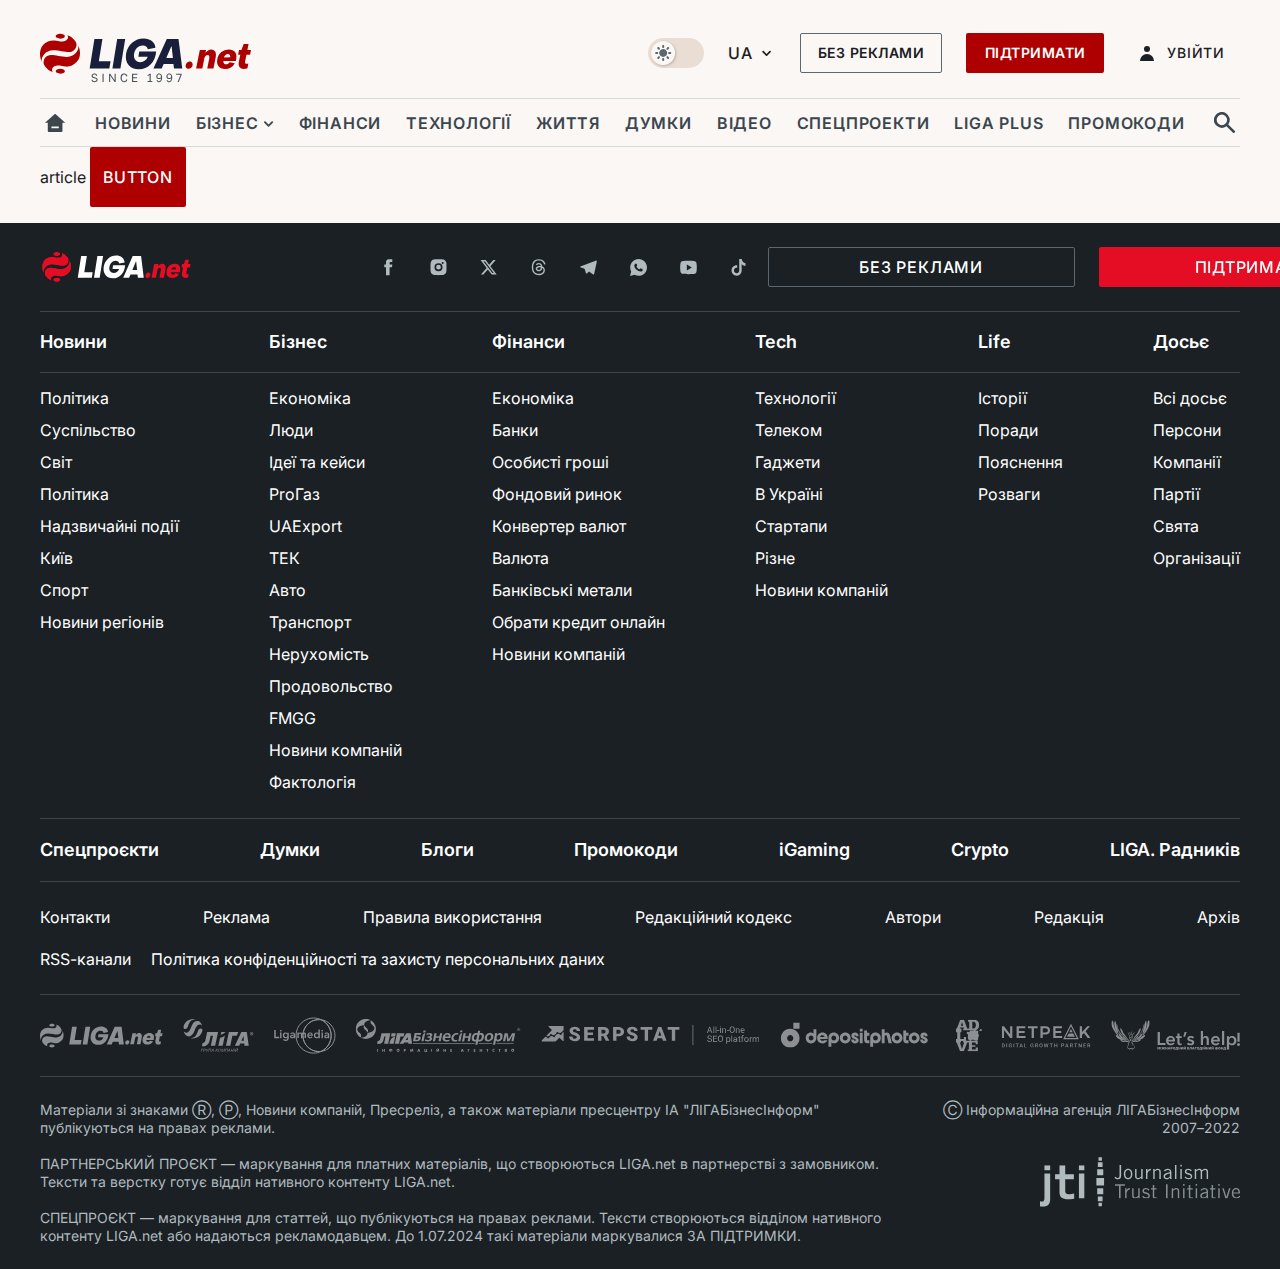
<file: pages/prod3/index.html>
<!DOCTYPE html>
<html lang="uk">
    <head>
        <meta charset="UTF-8">
        <meta http-equiv="X-UA-Compatible" content="IE=edge">
        <meta name="viewport" content="width=device-width, initial-scale=1.0, maximum-scale=1">
        <meta name="csrf-token" content="1244124">
        <title>Frontend | article</title>
        <meta name="description" content="article ЛІГА.net">

        <link rel="shortcut icon" href="/assets/ico/favicon.ico">

        <link rel="preconnect" href="https://fonts.googleapis.com">
        <link rel="preconnect" href="https://fonts.gstatic.com" crossorigin="">
        <link href="https://fonts.googleapis.com/css2?family=Inter:wght@400;500;600;700&family=Tinos:wght@400;700&display=swap" rel="preload" as="font" crossorigin="anonymous">
        <link href="https://fonts.googleapis.com/css2?family=Inter:wght@400;500;600;700&family=Tinos:wght@400;700&display=swap" rel="stylesheet">

      <script type="module" crossorigin src="/pages/prod3/index.js"></script>
      <link rel="stylesheet" crossorigin href="/assets/css/global.css">
      <link rel="stylesheet" crossorigin href="/pages/last/index.css">
    </head>
    <body class="body-class">
        <div class="container">
            <!-- nav-panel  -->
<div class="nav-panel">

<div class="nav-panel__scroll-top">
    <svg width="14" height="16">
    <use xlink:href="/assets/svg/sprite.svg#arrow-top"></use>
    </svg>
</div>

<div class="nav-panel__list">
    <a href="#" class="nav-panel__link">
    <svg width="20" height="18">
        <use xlink:href="/assets/svg/sprite.svg#home"></use>
    </svg>
    </a>
    <div class="dropdown-widget nav-panel__language">
    <div class="dropdown-widget__current">
        UA
    </div>

    <ul class="dropdown-widget__list top">
        <li class="dropdown-widget__item">
        <a href="#" class="dropdown-widget__link">
            EN
        </a>
        </li>

        <li class="dropdown-widget__item">
        <a href="#" class="dropdown-widget__link">
            PL
        </a>
        </li>
    </ul>
    </div>

    <button class="nav-panel__link js-toggle-menu" aria-label="bar">
    <svg width="17" height="17">
        <use xlink:href="/assets/svg/sprite.svg#bar"></use>
    </svg>
    </button>
    <div class="dropdown-widget nav-panel__profile">
    <div class="dropdown-widget__current">
        <svg width="14" height="15">
        <use xlink:href="/assets/svg/sprite.svg#user"></use>
        </svg>
    </div>

    <ul class="dropdown-widget__list">
        <li class="dropdown-widget__item">
        <a href="#" class="dropdown-widget__link">
            <svg class="dropdown-widget__icon">
            <use xlink:href="/assets/svg/sprite.svg#settings"></use>
            </svg>
            Настройки
        </a>
        </li>
        <li class="dropdown-widget__item">
        <a href="#" class="dropdown-widget__link">
            <svg class="dropdown-widget__icon">
            <use xlink:href="/assets/svg/sprite.svg#alerts"></use>
            </svg>
            Підписка
        </a>
        </li>
        <li class="dropdown-widget__item">
        <a href="#" class="dropdown-widget__link">
            <svg class="dropdown-widget__icon">
            <use xlink:href="/assets/svg/sprite.svg#main"></use>
            </svg>
            Збережене
        </a>
        </li>
        <li class="dropdown-widget__item">
        <a href="#" class="dropdown-widget__link">
            <svg class="dropdown-widget__icon">
            <use xlink:href="/assets/svg/sprite.svg#mail"></use>
            </svg>
            Розсилка
        </a>
        </li>
        <li class="dropdown-widget__item">
        <a href="#" class="dropdown-widget__link">
            <svg class="dropdown-widget__icon">
            <use xlink:href="/assets/svg/sprite.svg#exit"></use>
            </svg>
            Вийти
        </a>
        </li>
    </ul>
    </div>
</div>

<div class="nav-panel__open"></div>
</div>
<!-- end nav-panel -->

<!-- header -->
<header class="header">
<div class="header__top">
    <a href="#" class="header__logo " aria-label="logo">
    <svg class="header__logo-icon">
        <use xlink:href="/assets/svg/sprite.svg#logo"></use>
    </svg>
    </a>

    <div class="header__actions">
    <!-- weather-widget -->
    <!-- <a href="#" class="weather-widget header__weather">
        <span class="weather-widget__temperature">
            <svg class="weather-widget__temperature-icon">
            <use xlink:href="/images/sprite.svg#weather"></use>
            </svg>
            -7°С
        </span>
        <span class="weather-widget__city">
            Івано-Франківськ
        </span>
    </a> -->
    <!-- end weather-widget -->


    <label class="theme-switcher">
        <input type="checkbox" class="theme-switcher__input">
        <span class="theme-switcher__control"></span>
    </label>

    <div class="dropdown-widget header__language">
        <div class="dropdown-widget__current">
        UA
        <svg width="10" height="6">
            <use xlink:href="/assets/svg/sprite.svg#chevron-down"></use>
        </svg>
        </div>

        <ul class="dropdown-widget__list">
        <li class="dropdown-widget__item">
            <a href="#" class="dropdown-widget__link">
            EN
            </a>
        </li>

        <li class="dropdown-widget__item">
            <a href="#" class="dropdown-widget__link">
            PL
            </a>
        </li>
        </ul>
    </div>

    <button class="button button-sm button-outline-gray header__button hide-sm" id="js-disabled">Без реклами</button>
    <button class="button button-sm header__button header__button--last">Підтримати</button>

    <div class="dropdown-widget dropdown-widget--profile header__profile">
        <div class="dropdown-widget__current js-show-auth">
        <svg class="dropdown-widget__icon" width="14" height="15">
            <use xlink:href="/assets/svg/sprite.svg#user"></use>
        </svg>
        Увійти
        </div>
    </div>

    </div>
</div>


</header>
<div class="header__bottom">
    <div class="search-widget header__search-for-menu">
    <form action="#" class="search-widget__form">
        <input type="text" placeholder="Пошук по сайту" class="search-widget__input">
        <button class="search-widget__send" aria-label="send-search">
            <svg>
                <use xlink:href="/assets/svg/sprite.svg#search-big"></use>
            </svg>
        </button>
    </form>
    </div>

    <a href="#" class="header__home hide-sm" aria-label="home">
        <svg class="header__home-icon">
            <use xlink:href="/assets/svg/sprite.svg#home"></use>
        </svg>
    </a>
    <nav class="header-menu header__menu">

        <ul class="header-menu__list" id="menu">
            <li class="header-menu__item">
                <a href="#" class="header-menu__link">Новини</a>
            </li>
            <li class="header-menu__item is-dropdown">
                <a href="#" class="header-menu__link">
                Бізнес
                <svg>
                    <use xlink:href="/assets/svg/sprite.svg#chevron-down"></use>
                </svg>
                </a>
                <ul class="header-menu__droplist">
                <li>
                    <a href="#" class="header-menu__link">Світ азарту</a>
                </li>
                <li>
                    <a href="#" class="header-menu__link">Авто</a>
                </li>
                <li>
                    <a href="#" class="header-menu__link">Політика</a>
                </li>
                <li>
                    <a href="#" class="header-menu__link">Liga Plus</a>
                </li>
                </ul>
            </li>
            <li class="header-menu__item">
                <a href="#" class="header-menu__link">Фінанси</a>
            </li>
            <li class="header-menu__item">
                <a href="#" class="header-menu__link">Технології</a>
            </li>
            <li class="header-menu__item">
                <a href="#" class="header-menu__link">Життя</a>
            </li>
            <li class="header-menu__item">
                <a href="#" class="header-menu__link">Думки</a>
            </li>
            <li class="header-menu__item">
                <a href="#" class="header-menu__link">ВІДЕО</a>
            </li>
            <li class="header-menu__item">
                <a href="#" class="header-menu__link">Спецпроекти</a>
            </li>
            <li class="header-menu__item">
                <a href="#" class="header-menu__link">LIGА PLUS</a>
            </li>
            <li class="header-menu__item">
                <a href="#" class="header-menu__link">Промокоди</a>
            </li>

        </ul>
        <span class="header-menu__button" style="display: none;">...</span>
        <ul class="dropdown-widget header-menu__dropdown"></ul>
    </nav>



    <button type="button" class="header__search-btn js-toggle-search hide-sm" aria-label="search">
        <svg>
            <use xlink:href="/assets/svg/sprite.svg#search-big"></use>
        </svg>
    </button>
</div>

<div class="search-widget header__search">
    <form action="#" class="search-widget__form">
        <input type="text" placeholder="Що ви шукаєте?" class="search-widget__input">
        <button class="search-widget__send" aria-label="send-search">
            <svg>
                <use xlink:href="/assets/svg/sprite.svg#search-big"></use>
            </svg>
        </button>
    </form>
</div>
<!-- end header -->

            
    article
    <div class="button">button</div>
  

             <!-- footer -->
 <footer class="footer">
    <div class="footer__top">

        <a href="#" class="footer__logo" aria-label="logo">
            <svg class="footer__logo-icon" width="153" height="30">
            <use xlink:href="/assets/svg/sprite.svg#footer-logo"></use>
            </svg>
        </a>

      <!-- footer s-networks  -->
      <ul class="s-networks footer__s-networks">
          <li class="s-networks__item">
              <a href="#" class="s-networks__link" aria-label="fb">
              <svg class="s-networks__icon">
                  <use xlink:href="/assets/svg/sprite.svg#fb"></use>
              </svg>
              </a>
          </li>
          <li class="s-networks__item">
              <a href="#" class="s-networks__link" aria-label="inst">
              <svg class="s-networks__icon">
                  <use xlink:href="/assets/svg/sprite.svg#inst"></use>
              </svg>
              </a>
          </li>
          <li class="s-networks__item">
              <a href="#" class="s-networks__link" aria-label="twiter">
              <svg class="s-networks__icon">
                  <use xlink:href="/assets/svg/sprite.svg#twiter-x"></use>
              </svg>
              </a>
          </li>
          <li class="s-networks__item">
            <a href="#" class="s-networks__link" aria-label="threads">
            <svg class="s-networks__icon">
                <use xlink:href="/assets/svg/sprite.svg#threads"></use>
            </svg>
            </a>
        </li>
          <li class="s-networks__item">
              <a href="#" class="s-networks__link" aria-label="tg">
              <svg class="s-networks__icon">
                  <use xlink:href="/assets/svg/sprite.svg#tg"></use>
              </svg>
              </a>
          </li>
          <li class="s-networks__item">
            <a href="#" class="s-networks__link" aria-label="wa">
            <svg class="s-networks__icon">
                <use xlink:href="/assets/svg/sprite.svg#wa"></use>
            </svg>
            </a>
        </li>
          <li class="s-networks__item">
              <a href="#" class="s-networks__link" aria-label="youtube">
              <svg class="s-networks__icon">
                  <use xlink:href="/assets/svg/sprite.svg#youtube"></use>
              </svg>
              </a>
          </li>
          <li class="s-networks__item">
            <a href="#" class="s-networks__link" aria-label="tik-tok">
            <svg class="s-networks__icon">
                <use xlink:href="/assets/svg/sprite.svg#tik-tok"></use>
            </svg>
            </a>
        </li>
        
      </ul>
      <!-- end footer s-networks  -->
      <div class="footer__buttons">
        <a href="#" class="button button-outline-gray button-md button-lg footer__button">Без реклами</a>
        <a href="#" class="button button-md button-lg footer__button">Підтримати</a>
      </div>

    </div>

    <!-- footer menu  -->
    <div class="footer-menu footer__menu">
        <ul class="footer-menu__list">
            <li class="footer-menu__item">
                <a href="#" class="footer-menu__link">Новини</a>
            </li>
            <li class="footer-menu__item">
                <a href="#" class="footer-menu__link">Політика</a>
            </li>
            <li class="footer-menu__item">
                <a href="#" class="footer-menu__link">Суспільство</a>
            </li>
            <li class="footer-menu__item">
                <a href="#" class="footer-menu__link">Світ</a>
            </li>
            <li class="footer-menu__item">
                <a href="#" class="footer-menu__link">Політика</a>
            </li>
            <li class="footer-menu__item">
                <a href="#" class="footer-menu__link">Надзвичайні події </a>
            </li><li class="footer-menu__item">
                <a href="#" class="footer-menu__link">Київ</a>
            </li>
            <li class="footer-menu__item">
                <a href="#" class="footer-menu__link">Спорт</a>
            </li>
            <li class="footer-menu__item">
                <a href="#" class="footer-menu__link">Новини регіонів</a>
            </li>
        </ul>
        <ul class="footer-menu__list">
            <li class="footer-menu__item">
                <a href="#" class="footer-menu__link">Бізнес</a>
            </li>
            <li class="footer-menu__item">
                <a href="#" class="footer-menu__link">Економіка</a>
            </li>
            <li class="footer-menu__item">
                <a href="#" class="footer-menu__link">Люди</a>
            </li>
            <li class="footer-menu__item">
                <a href="#" class="footer-menu__link">Ідеї та кейси</a>
            </li>
            <li class="footer-menu__item">
                <a href="#" class="footer-menu__link">ProГаз</a>
            </li>
            <li class="footer-menu__item">
                <a href="#" class="footer-menu__link">UAExport</a>
            </li>
            <li class="footer-menu__item">
                <a href="#" class="footer-menu__link">ТЕК</a>
            </li>
            <li class="footer-menu__item">
                <a href="#" class="footer-menu__link">Авто</a>
            </li>
            <li class="footer-menu__item">
                <a href="#" class="footer-menu__link">Транспорт</a>
            </li>
            <li class="footer-menu__item">
                <a href="#" class="footer-menu__link">Нерухомість</a>
            </li>
            <li class="footer-menu__item">
                <a href="#" class="footer-menu__link">Продовольство</a>
            </li>
            <li class="footer-menu__item">
                <a href="#" class="footer-menu__link">FMGG</a>
            </li>
            <li class="footer-menu__item">
                <a href="#" class="footer-menu__link">Новини компаній</a>
            </li>
            <li class="footer-menu__item">
                <a href="#" class="footer-menu__link">Фактологія</a>
            </li>
        </ul>
        <ul class="footer-menu__list">
            <li class="footer-menu__item">
                <a href="#" class="footer-menu__link">Фінанси</a>
            </li>
            <li class="footer-menu__item">
                <a href="#" class="footer-menu__link">Економіка</a>
            </li>
            <li class="footer-menu__item">
                <a href="#" class="footer-menu__link">Банки</a>
            </li>
            <li class="footer-menu__item">
                <a href="#" class="footer-menu__link">Особисті гроші</a>
            </li>
            <li class="footer-menu__item">
                <a href="#" class="footer-menu__link">Фондовий ринок</a>
            </li>
            <li class="footer-menu__item">
                <a href="#" class="footer-menu__link">Конвертер валют</a>
            </li>
            <li class="footer-menu__item">
                <a href="#" class="footer-menu__link">Валюта</a>
            </li>

            <li class="footer-menu__item">
                <a href="#" class="footer-menu__link">Банківські метали</a>
            </li>
            <li class="footer-menu__item">
                <a href="#" class="footer-menu__link">Обрати кредит онлайн</a>
            </li>
            <li class="footer-menu__item">
                <a href="#" class="footer-menu__link">Новини компаній</a>
            </li>

        </ul>
        <ul class="footer-menu__list">
            <li class="footer-menu__item">
                <a href="#" class="footer-menu__link">Tech</a>
            </li>
            <li class="footer-menu__item">
                <a href="#" class="footer-menu__link">Технології</a>
            </li>
            <li class="footer-menu__item">
                <a href="#" class="footer-menu__link">Телеком</a>
            </li>
            <li class="footer-menu__item">
                <a href="#" class="footer-menu__link">Гаджети</a>
            </li>
            <li class="footer-menu__item">
                <a href="#" class="footer-menu__link">В Україні</a>
            </li>
            <li class="footer-menu__item">
                <a href="#" class="footer-menu__link">Стартапи</a>
            </li>
            <li class="footer-menu__item">
                <a href="#" class="footer-menu__link">Різне</a>
            </li>
            <li class="footer-menu__item">
                <a href="#" class="footer-menu__link">Новини компаній</a>
            </li>

        </ul>
        <ul class="footer-menu__list">
            <li class="footer-menu__item">
                <a href="#" class="footer-menu__link">Life</a>
            </li>

            <li class="footer-menu__item">
                <a href="#" class="footer-menu__link">Історії</a>
            </li>
            <li class="footer-menu__item">
                <a href="#" class="footer-menu__link">Поради</a>
            </li>
            <li class="footer-menu__item">
                <a href="#" class="footer-menu__link">Пояснення</a>
            </li>
            <li class="footer-menu__item">
                <a href="#" class="footer-menu__link">Розваги</a>
            </li>
        </ul>
        <ul class="footer-menu__list">
            <li class="footer-menu__item">
                <a href="#" class="footer-menu__link">Досьє</a>
            </li>

            <li class="footer-menu__item">
                <a href="#" class="footer-menu__link">Всі досьє </a>
            </li>
            <li class="footer-menu__item">
                <a href="#" class="footer-menu__link">Персони</a>
            </li>
            <li class="footer-menu__item">
                <a href="#" class="footer-menu__link">Компанії</a>
            </li>
            <li class="footer-menu__item">
                <a href="#" class="footer-menu__link">Партії</a>
            </li>
            <li class="footer-menu__item">
                <a href="#" class="footer-menu__link">Свята</a>
            </li><li class="footer-menu__item">
                <a href="#" class="footer-menu__link">Організації</a>
            </li>

        </ul>
    </div>
    <!-- end footer menu  -->


    <!-- footer-navigator  -->
    <div class="footer-navigator footer__navigator">

    <ul class="footer-navigator__list"> 
        <li class="footer-navigator__item">
        <a href="#" class="footer-navigator__link">Спецпроєкти</a>
        </li>
        <li class="footer-navigator__item">
        <a href="#" class="footer-navigator__link">Думки</a>
        </li>
        <li class="footer-navigator__item">
        <a href="#" class="footer-navigator__link">Блоги</a>
        </li>
        <li class="footer-navigator__item">
        <a href="#" class="footer-navigator__link">Промокоди</a>
        </li>
        <li class="footer-navigator__item">
        <a href="#" class="footer-navigator__link">iGaming</a>
        </li>
        <li class="footer-navigator__item">
        <a href="#" class="footer-navigator__link">Crypto</a>
        </li>
        <li class="footer-navigator__item">
        <a href="#" class="footer-navigator__link">LIGA. Радників</a>
        </li>
    </ul>
    </div>
    <!-- end footer-navigator  -->

    <nav class="footer-nav footer__nav">
    <ul class="footer-nav__list">
        <li class="footer-nav__item">
        <a href="#" class="footer-nav__link">Контакти</a>
        </li>
        <li class="footer-nav__item">
        <a href="#" class="footer-nav__link">Реклама</a>
        </li>
        <li class="footer-nav__item">
        <a href="#" class="footer-nav__link">Правила використання</a>
        </li>
        <li class="footer-nav__item">
        <a href="#" class="footer-nav__link">Редакційний кодекс</a>
        </li>
        <li class="footer-nav__item">
        <a href="#" class="footer-nav__link">Автори</a>
        </li>
        <li class="footer-nav__item">
        <a href="#" class="footer-nav__link">Редакція</a>
        </li>
        <li class="footer-nav__item">
        <a href="#" class="footer-nav__link">Архів</a>
        </li>
    </ul>

    <ul class="footer-nav__list second-list">
        <li class="footer-nav__item">
            <a href="#" class="footer-nav__link">RSS-канали</a>
        </li>
        <li class="footer-nav__item">
            <a href="#" class="footer-nav__link">Політика конфіденційності та захисту персональних даних</a>
        </li>
    </ul>
    </nav>
    <div class="partners-widget footer__partners">

    <a href="#" class="partners-widget__link">
        <img loading="lazy" src="/assets/svg/1.svg" width="123" height="25" alt="pic" class="partners-widget__img lazy">
    </a>
    <a href="#" class="partners-widget__link">
        <img loading="lazy" src="/assets/svg/2.svg" width="70" height="34" alt="pic" class="partners-widget__img lazy">
    </a>
    <img loading="lazy" src="/assets/svg/3.svg" width="61" height="35" alt="pic" class="partners-widget__img lazy">
    <img loading="lazy" src="/assets/svg/4.svg" width="165" height="33" alt="pic" class="partners-widget__img lazy">
    <img loading="lazy" src="/assets/svg/5.svg" width="218" height="21" alt="pic" class="partners-widget__img lazy">
    <img loading="lazy" src="/assets/svg/6.svg" width="154" height="25" alt="pic" class="partners-widget__img lazy">
    <img loading="lazy" src="data:image/svg+xml,%3csvg%20width='27'%20height='33'%20viewBox='0%200%2027%2033'%20fill='none'%20xmlns='http://www.w3.org/2000/svg'%3e%3cg%20clip-path='url(%23clip0_11401_9225)'%3e%3cpath%20d='M23.9139%2016.5641C23.9139%2015.7937%2023.3555%2015.0447%2023.1377%2014.376C22.9199%2013.7072%2023.6961%2012.5142%2023.2382%2012.0167C22.7803%2011.5191%2021.0046%2011.8562%2020.4182%2011.4817C20.3065%2011.4055%2020.1844%2011.3443%2020.0553%2011.2998C20.477%2011.2531%2020.8891%2011.1467%2021.2782%2010.9842C21.9119%2010.7194%2022.4722%2010.3164%2022.9143%209.80719C23.3358%209.30866%2023.6388%208.7281%2023.8022%208.10593C23.979%207.44527%2024.0672%206.76571%2024.0647%206.08368C24.0688%205.40169%2023.992%204.72145%2023.8357%204.05608C23.6945%203.44406%2023.4121%202.87008%2023.0093%202.37623C22.5813%201.87332%2022.0283%201.48149%2021.401%201.23671C20.5884%200.933957%2019.7207%200.790249%2018.8491%200.814066H13.064V2.76142H14.2478V9.58249H12.2376L8.9988%200.814066H5.26863L1.8791%209.58249H0.862793V13.1562H2.21972V19.9719H0.862793V23.5456H1.71157L5.10111%2032.3141H8.83128L12.2376%2023.5456H13.9128V30.5272H12.729V32.3141H22.8976V28.5692H20.6919V30.5272H16.9617V27.7667H20.3512V26.1617H16.9617V23.5456H20.6919V25.3325H22.7245V21.7588H11.0314V18.0139H8.82569V19.9612H5.26863V13.1562H6.45246V9.58249H4.77723L5.11786%208.44832H8.84803L9.18866%209.58249H8.15002V11.3693H19.1674C18.759%2011.6194%2018.3007%2011.7852%2017.8216%2011.8562C16.8724%2011.8562%2016.1911%2011.1821%2015.4875%2011.4656C14.7839%2011.7492%2014.8844%2012.3323%2014.4265%2012.8192C13.9686%2013.306%2011.5675%2012.5035%2011.7127%2014.2797C11.8188%2015.6064%2013.8011%2014.7505%2012.8965%2017.3665C12.6675%2018.0406%2012.9356%2020.1324%2013.4046%2020.6139C13.8737%2021.0954%2014.7392%2021.7374%2015.4819%2021.625C16.9952%2021.395%2017.0287%2020.6139%2017.978%2020.6139C18.9273%2020.6139%2019.6141%2021.4592%2020.3456%2021.6197C21.8589%2021.946%2022.5067%2021.3254%2022.8976%2020.7798C23.7352%2019.6028%2022.8976%2019.3888%2023.1154%2018.7201C23.3331%2018.0513%2023.9139%2017.3558%2023.9139%2016.5641ZM5.94989%2023.5456V21.9139H8.1556V23.5189H9.16632C8.88153%2024.3588%208.51298%2025.295%208.23936%2026.1403C7.96574%2026.9856%207.68096%2027.8309%207.4185%2028.6708C7.36639%2028.8848%207.30496%2029.0934%207.23423%2029.2967C7.1635%2029.5%207.09835%2029.714%207.03879%2029.9387H6.97736L6.59206%2028.7136C6.30913%2027.8505%206.02993%2027.007%205.75445%2026.1831C5.47524%2025.3592%205.19604%2024.4177%204.928%2023.5456H5.94431H5.94989ZM5.78237%206.65612C5.88288%206.38327%206.00573%206.12113%206.123%205.77874L6.46921%204.79436C6.59206%204.43771%206.70002%204.11672%206.79309%203.83139C6.88615%203.54606%206.96061%203.3071%207.01645%203.11451H7.07787C7.27146%203.72796%207.45759%204.32714%207.63628%204.91206C7.82614%205.4952%208.13327%206.00878%208.30079%206.65612H5.77678H5.78237ZM19.4075%209.33105C19.128%209.47772%2018.8159%209.55842%2018.4973%209.56644H17.3023V2.76142H18.4862C18.8095%202.73872%2019.1335%202.7962%2019.4269%202.92832C19.7203%203.06045%2019.9733%203.26275%2020.1614%203.51575C20.6758%204.31717%2020.9177%205.25185%2020.8538%206.19068C20.8413%206.68202%2020.7605%207.16957%2020.6137%207.64049C20.5181%208.02247%2020.3517%208.38488%2020.1223%208.71046C19.94%208.97579%2019.6927%209.19435%2019.4019%209.3471L19.4075%209.33105ZM26.9125%2010.7113C26.8432%2010.5187%2026.7129%2010.3516%2026.5397%2010.2333C26.3665%2010.1151%2026.1592%2010.0515%2025.9465%2010.0515C25.7338%2010.0515%2025.5264%2010.1151%2025.3533%2010.2333C25.1801%2010.3516%2025.0498%2010.5187%2024.9804%2010.7113L24.0814%2012.0167H25.6059L25.5724%2011.9471C25.7528%2012.0152%2025.9498%2012.0325%2026.1401%2011.9968C26.3304%2011.9611%2026.5061%2011.874%2026.6464%2011.7457C26.7867%2011.6175%2026.8858%2011.4535%2026.932%2011.273C26.9781%2011.0926%2026.9695%2010.9032%2026.9069%2010.7274L26.9125%2010.7113Z'%20fill='white'/%3e%3c/g%3e%3cdefs%3e%3cclipPath%20id='clip0_11401_9225'%3e%3crect%20width='26.1'%20height='31.5'%20fill='white'%20transform='translate(0.862793%200.814697)'/%3e%3c/clipPath%3e%3c/defs%3e%3c/svg%3e" width="26" height="32" alt="pic" class="partners-widget__img lazy">
    <img loading="lazy" src="/assets/svg/8.svg" width="89" height="24" alt="pic" class="partners-widget__img lazy">
    <img loading="lazy" src="/assets/svg/9.svg" width="129" height="31" alt="pic" class="partners-widget__img lazy">
    </div>

    <div class="copyright footer__copyright">
        <div class="copyright__text">Матеріали зі знаками Ⓡ, Ⓟ, Новини компаній, Пресреліз, а також матеріали пресцентру ІА "ЛІГАБізнесІнформ" публікуються на правах реклами.<br><br>ПАРТНЕРСЬКИЙ ПРОЄКТ — маркування для платних матеріалів, що створюються LIGA.net в партнерстві з замовником. Тексти та верстку готує відділ нативного контенту LIGA.net.<br><br>СПЕЦПРОЄКТ — маркування для статтей, що публікуються на правах реклами. Тексти створюються відділом нативного контенту LIGA.net або надаються рекламодавцем. До 1.07.2024 такі матеріали маркувалися ЗА ПІДТРИМКИ.</div>
        <div class="copyright__text">
            Ⓒ Інформаційна агенція  ЛIГАБiзнесIнформ <br> 2007–2022

            <a href="https://www.jti-app.com/report/gAqEWMLkOMLbwmxQ" target="_blank" rel="noopener" class="copyright__link">
                <svg>
                    <use xlink:href="/assets/svg/sprite.svg#jti"></use>
                </svg>
            </a>
        </div>
  </div>
</footer>
<!-- end footer -->

        </div>


        

        <script>  
            var page_domain = location.hostname;
            var main_domain = 'https://maindev.liga.net';
            var current_domain = 'https://maindev.liga.net';
            var is_subscribe;
            var cdn = 'http://localhost:3000/';
            var lang = 'uk';
            var page_url = location.hostname;
            var page_razdel = location.hostname;
            var page_rubric = location.hostname;
            var page_tags = location.hostname;
            var page_id = '';
            var page_theme_id = '';
        
            var is_login = true;
            var isSubscribe = false;
            const isHideAdvert = function() {
                var isHideAdvert = false;
        
                return isHideAdvert;
            }
            
            if (!isHideAdvert()){
                let grid = document.querySelector('.section-default__grid--big');
                let lifeGrid = document.querySelector('.grid-layer--life');
        
                if(grid){
                    grid.classList.add('show-banner');
                }
        
                if(lifeGrid){
                    lifeGrid.classList.add('show-banner');
                }
            }
        
        </script>

        <!-- 
    <script>
        //var socialModalsExpires = [0.041666667, 0.010416667]; // 60, 15
        var socialModalsExpires = [365, 3];
        var socialModals = {
            telegram1: {
                link: 'https://t.me/+R0CqSvPhmoAzMDky',
                title: "Хроніки бізнесу <br> без політики",
                text: "Тримай руку на пульсі",
                alias: 'telegram'
            },
            telegram2: {
                link: 'https://t.me/+R0CqSvPhmoAzMDky',
                title: "Економіка простими словами",
                text: "Дізнавайтесь першими та дійте швидше",
                alias: 'telegram'
            },
            telegram3: {
                link: 'https://t.me/+R0CqSvPhmoAzMDky',
                title: "Все про бізнес, економіку і фінанси",
                text: "Головні новини без політичного шуму",
                alias: 'telegram'
            }
            /*,youtube: {
                link: 'https://www.youtube.com/liganet?sub_confirmation=1',
                title: "Підпишись на наш YouTube",
                text: "Пояснюємо складні речі простими словами",
                alias: 'youtube'
            },
            instagram: {
                link: 'https://bit.ly/3yb2G5g',
                title: "Підписуйтесь на наш Instagram!",
                text: "Корисні поради, прості пояснення та історії сьогодення",
                alias: 'instagram'
            },
            facebook: {
                link: 'https://bit.ly/3ybqe9S',
                title: "Головні новини у вашій стрічці Facebook",
                text: "Будьте в курсі подій навіть під час відпочинку",
                alias: 'facebook'
            }*/
        };
    </script> -->
    <script src="/assets/js/global.js"></script>
</body>
</html>
</file>
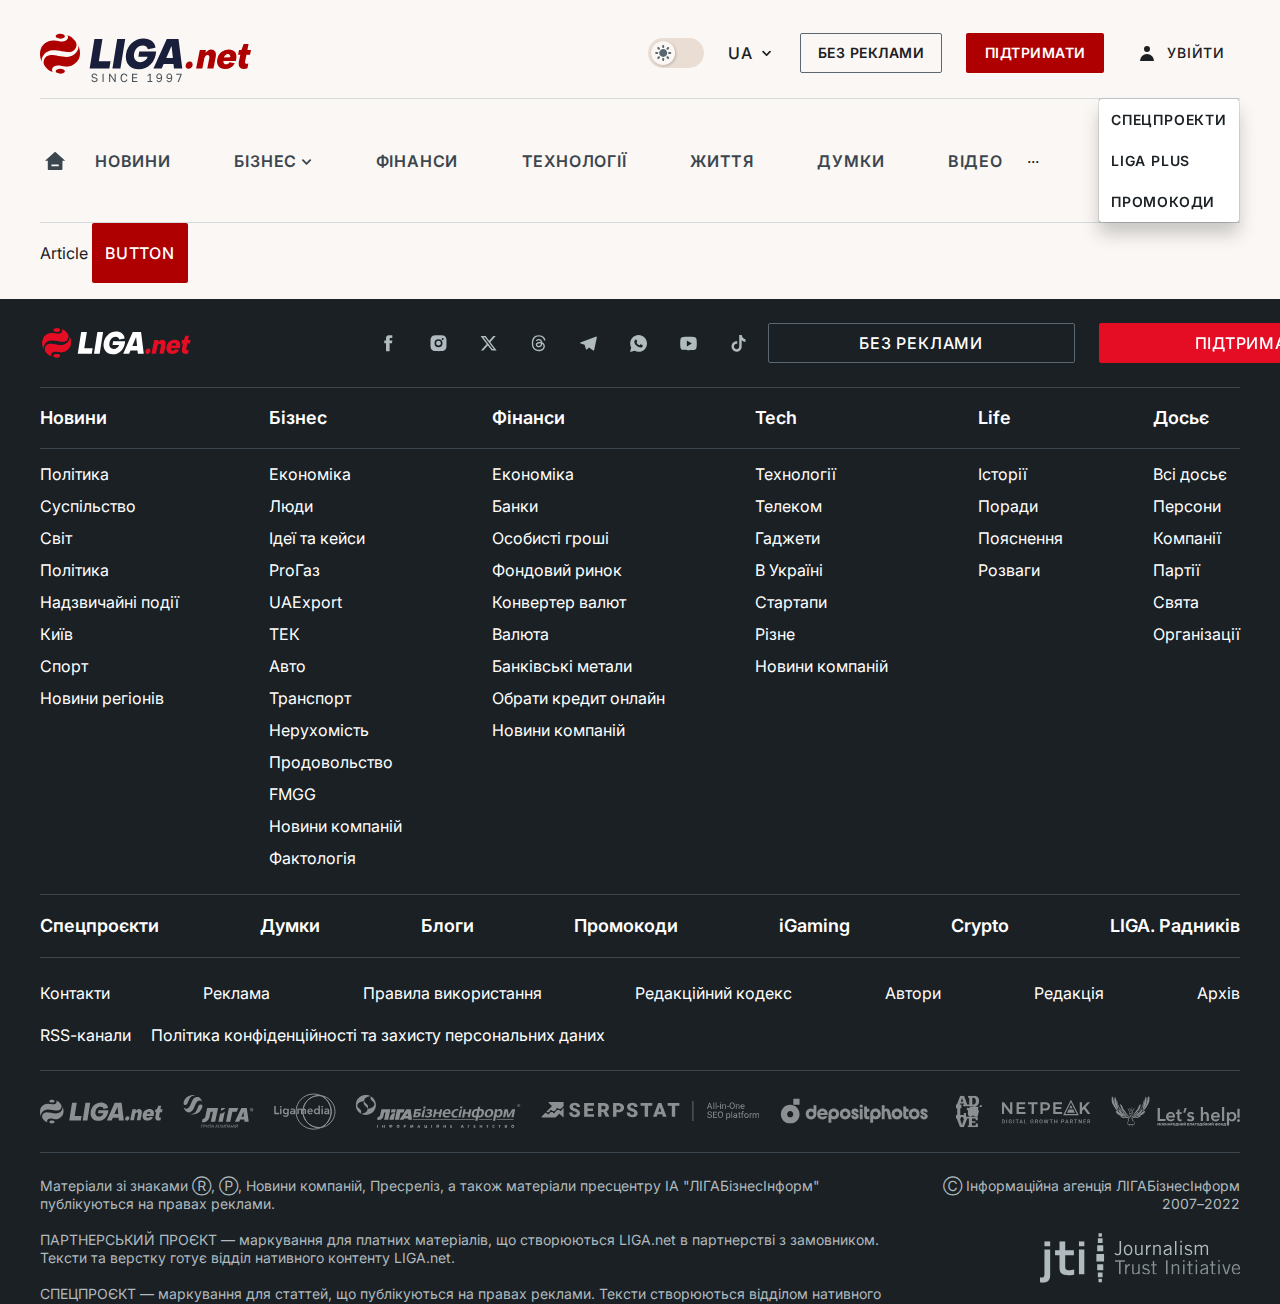
<file: pages/scripts/index.html>
<!DOCTYPE html>
<html lang="uk">
    <head>
        <meta charset="UTF-8">
        <meta http-equiv="X-UA-Compatible" content="IE=edge">
        <meta name="viewport" content="width=device-width, initial-scale=1.0, maximum-scale=1">
        <meta name="csrf-token" content="1244124">
        <title>Frontend | Article</title>
        <meta name="description" content="Article ЛІГА.net">

        <link rel="shortcut icon" href="/assets/ico/favicon.ico">

        <link rel="preconnect" href="https://fonts.googleapis.com">
        <link rel="preconnect" href="https://fonts.gstatic.com" crossorigin="">
        <link href="https://fonts.googleapis.com/css2?family=Inter:wght@400;500;600;700&family=Tinos:wght@400;700&display=swap" rel="preload" as="font" crossorigin="anonymous">
        <link href="https://fonts.googleapis.com/css2?family=Inter:wght@400;500;600;700&family=Tinos:wght@400;700&display=swap" rel="stylesheet">

      <script type="module" crossorigin src="/assets/js/fingerprint.js"></script>
      <script type="module" crossorigin src="/assets/js/config.js"></script>
      <script type="module" crossorigin src="/assets/js/global.js"></script>
      <script type="module" crossorigin src="/assets/js/admin.js"></script>
      <link rel="stylesheet" crossorigin href="/assets/css/global.css">
      <link rel="stylesheet" crossorigin href="/pages/article/index.css">
    </head>
    <body class="body-class">
        <div class="container">
            <!-- nav-panel  -->
<div class="nav-panel">

<div class="nav-panel__scroll-top">
    <svg width="14" height="16">
    <use xlink:href="/assets/svg/sprite.svg#arrow-top"></use>
    </svg>
</div>

<div class="nav-panel__list">
    <a href="#" class="nav-panel__link">
    <svg width="20" height="18">
        <use xlink:href="/assets/svg/sprite.svg#home"></use>
    </svg>
    </a>
    <div class="dropdown-widget nav-panel__language">
    <div class="dropdown-widget__current">
        UA
    </div>

    <ul class="dropdown-widget__list top">
        <li class="dropdown-widget__item">
        <a href="#" class="dropdown-widget__link">
            EN
        </a>
        </li>

        <li class="dropdown-widget__item">
        <a href="#" class="dropdown-widget__link">
            PL
        </a>
        </li>
    </ul>
    </div>

    <button class="nav-panel__link js-toggle-menu" aria-label="bar">
    <svg width="17" height="17">
        <use xlink:href="/assets/svg/sprite.svg#bar"></use>
    </svg>
    </button>
    <div class="dropdown-widget nav-panel__profile">
    <div class="dropdown-widget__current">
        <svg width="14" height="15">
        <use xlink:href="/assets/svg/sprite.svg#user"></use>
        </svg>
    </div>

    <ul class="dropdown-widget__list">
        <li class="dropdown-widget__item">
        <a href="#" class="dropdown-widget__link">
            <svg class="dropdown-widget__icon">
            <use xlink:href="/assets/svg/sprite.svg#settings"></use>
            </svg>
            Настройки
        </a>
        </li>
        <li class="dropdown-widget__item">
        <a href="#" class="dropdown-widget__link">
            <svg class="dropdown-widget__icon">
            <use xlink:href="/assets/svg/sprite.svg#alerts"></use>
            </svg>
            Підписка
        </a>
        </li>
        <li class="dropdown-widget__item">
        <a href="#" class="dropdown-widget__link">
            <svg class="dropdown-widget__icon">
            <use xlink:href="/assets/svg/sprite.svg#main"></use>
            </svg>
            Збережене
        </a>
        </li>
        <li class="dropdown-widget__item">
        <a href="#" class="dropdown-widget__link">
            <svg class="dropdown-widget__icon">
            <use xlink:href="/assets/svg/sprite.svg#mail"></use>
            </svg>
            Розсилка
        </a>
        </li>
        <li class="dropdown-widget__item">
        <a href="#" class="dropdown-widget__link">
            <svg class="dropdown-widget__icon">
            <use xlink:href="/assets/svg/sprite.svg#exit"></use>
            </svg>
            Вийти
        </a>
        </li>
    </ul>
    </div>
</div>

<div class="nav-panel__open"></div>
</div>
<!-- end nav-panel -->

<!-- header -->
<header class="header">
<div class="header__top">
    <a href="#" class="header__logo " aria-label="logo">
    <svg class="header__logo-icon">
        <use xlink:href="/assets/svg/sprite.svg#logo"></use>
    </svg>
    </a>

    <div class="header__actions">
    <!-- weather-widget -->
    <!-- <a href="#" class="weather-widget header__weather">
        <span class="weather-widget__temperature">
            <svg class="weather-widget__temperature-icon">
            <use xlink:href="/images/sprite.svg#weather"></use>
            </svg>
            -7°С
        </span>
        <span class="weather-widget__city">
            Івано-Франківськ
        </span>
    </a> -->
    <!-- end weather-widget -->


    <label class="theme-switcher">
        <input type="checkbox" class="theme-switcher__input">
        <span class="theme-switcher__control"></span>
    </label>

    <div class="dropdown-widget header__language">
        <div class="dropdown-widget__current">
        UA
        <svg width="10" height="6">
            <use xlink:href="/assets/svg/sprite.svg#chevron-down"></use>
        </svg>
        </div>

        <ul class="dropdown-widget__list">
        <li class="dropdown-widget__item">
            <a href="#" class="dropdown-widget__link">
            EN
            </a>
        </li>

        <li class="dropdown-widget__item">
            <a href="#" class="dropdown-widget__link">
            PL
            </a>
        </li>
        </ul>
    </div>

    <button class="button button-sm button-outline-gray header__button hide-sm" id="js-disabled">Без реклами</button>
    <button class="button button-sm header__button header__button--last">Підтримати</button>

    <div class="dropdown-widget dropdown-widget--profile header__profile">
        <div class="dropdown-widget__current js-show-auth">
        <svg class="dropdown-widget__icon" width="14" height="15">
            <use xlink:href="/assets/svg/sprite.svg#user"></use>
        </svg>
        Увійти
        </div>
    </div>

    </div>
</div>


</header>
<div class="header__bottom">
    <div class="search-widget header__search-for-menu">
    <form action="#" class="search-widget__form">
        <input type="text" placeholder="Пошук по сайту" class="search-widget__input">
        <button class="search-widget__send" aria-label="send-search">
            <svg>
                <use xlink:href="/assets/svg/sprite.svg#search-big"></use>
            </svg>
        </button>
    </form>
    </div>

    <a href="#" class="header__home hide-sm" aria-label="home">
        <svg class="header__home-icon">
            <use xlink:href="/assets/svg/sprite.svg#home"></use>
        </svg>
    </a>
    <nav class="header-menu header__menu">

        <ul class="header-menu__list" id="menu">
            <li class="header-menu__item">
                <a href="#" class="header-menu__link">Новини</a>
            </li>
            <li class="header-menu__item is-dropdown">
                <a href="#" class="header-menu__link">
                Бізнес
                <svg>
                    <use xlink:href="/assets/svg/sprite.svg#chevron-down"></use>
                </svg>
                </a>
                <ul class="header-menu__droplist">
                <li>
                    <a href="#" class="header-menu__link">Світ азарту</a>
                </li>
                <li>
                    <a href="#" class="header-menu__link">Авто</a>
                </li>
                <li>
                    <a href="#" class="header-menu__link">Політика</a>
                </li>
                <li>
                    <a href="#" class="header-menu__link">Liga Plus</a>
                </li>
                </ul>
            </li>
            <li class="header-menu__item">
                <a href="#" class="header-menu__link">Фінанси</a>
            </li>
            <li class="header-menu__item">
                <a href="#" class="header-menu__link">Технології</a>
            </li>
            <li class="header-menu__item">
                <a href="#" class="header-menu__link">Життя</a>
            </li>
            <li class="header-menu__item">
                <a href="#" class="header-menu__link">Думки</a>
            </li>
            <li class="header-menu__item">
                <a href="#" class="header-menu__link">ВІДЕО</a>
            </li>
            <li class="header-menu__item">
                <a href="#" class="header-menu__link">Спецпроекти</a>
            </li>
            <li class="header-menu__item">
                <a href="#" class="header-menu__link">LIGА PLUS</a>
            </li>
            <li class="header-menu__item">
                <a href="#" class="header-menu__link">Промокоди</a>
            </li>

        </ul>
        <span class="header-menu__button" style="display: none;">...</span>
        <ul class="dropdown-widget header-menu__dropdown"></ul>
    </nav>



    <button type="button" class="header__search-btn js-toggle-search hide-sm" aria-label="search">
        <svg>
            <use xlink:href="/assets/svg/sprite.svg#search-big"></use>
        </svg>
    </button>
</div>

<div class="search-widget header__search">
    <form action="#" class="search-widget__form">
        <input type="text" placeholder="Що ви шукаєте?" class="search-widget__input">
        <button class="search-widget__send" aria-label="send-search">
            <svg>
                <use xlink:href="/assets/svg/sprite.svg#search-big"></use>
            </svg>
        </button>
    </form>
</div>
<!-- end header -->

            
    Article
    <div class="button">button</div>
  

             <!-- footer -->
 <footer class="footer">
    <div class="footer__top">

        <a href="#" class="footer__logo" aria-label="logo">
            <svg class="footer__logo-icon" width="153" height="30">
            <use xlink:href="/assets/svg/sprite.svg#footer-logo"></use>
            </svg>
        </a>

      <!-- footer s-networks  -->
      <ul class="s-networks footer__s-networks">
          <li class="s-networks__item">
              <a href="#" class="s-networks__link" aria-label="fb">
              <svg class="s-networks__icon">
                  <use xlink:href="/assets/svg/sprite.svg#fb"></use>
              </svg>
              </a>
          </li>
          <li class="s-networks__item">
              <a href="#" class="s-networks__link" aria-label="inst">
              <svg class="s-networks__icon">
                  <use xlink:href="/assets/svg/sprite.svg#inst"></use>
              </svg>
              </a>
          </li>
          <li class="s-networks__item">
              <a href="#" class="s-networks__link" aria-label="twiter">
              <svg class="s-networks__icon">
                  <use xlink:href="/assets/svg/sprite.svg#twiter-x"></use>
              </svg>
              </a>
          </li>
          <li class="s-networks__item">
            <a href="#" class="s-networks__link" aria-label="threads">
            <svg class="s-networks__icon">
                <use xlink:href="/assets/svg/sprite.svg#threads"></use>
            </svg>
            </a>
        </li>
          <li class="s-networks__item">
              <a href="#" class="s-networks__link" aria-label="tg">
              <svg class="s-networks__icon">
                  <use xlink:href="/assets/svg/sprite.svg#tg"></use>
              </svg>
              </a>
          </li>
          <li class="s-networks__item">
            <a href="#" class="s-networks__link" aria-label="wa">
            <svg class="s-networks__icon">
                <use xlink:href="/assets/svg/sprite.svg#wa"></use>
            </svg>
            </a>
        </li>
          <li class="s-networks__item">
              <a href="#" class="s-networks__link" aria-label="youtube">
              <svg class="s-networks__icon">
                  <use xlink:href="/assets/svg/sprite.svg#youtube"></use>
              </svg>
              </a>
          </li>
          <li class="s-networks__item">
            <a href="#" class="s-networks__link" aria-label="tik-tok">
            <svg class="s-networks__icon">
                <use xlink:href="/assets/svg/sprite.svg#tik-tok"></use>
            </svg>
            </a>
        </li>
        
      </ul>
      <!-- end footer s-networks  -->
      <div class="footer__buttons">
        <a href="#" class="button button-outline-gray button-md button-lg footer__button">Без реклами</a>
        <a href="#" class="button button-md button-lg footer__button">Підтримати</a>
      </div>

    </div>

    <!-- footer menu  -->
    <div class="footer-menu footer__menu">
        <ul class="footer-menu__list">
            <li class="footer-menu__item">
                <a href="#" class="footer-menu__link">Новини</a>
            </li>
            <li class="footer-menu__item">
                <a href="#" class="footer-menu__link">Політика</a>
            </li>
            <li class="footer-menu__item">
                <a href="#" class="footer-menu__link">Суспільство</a>
            </li>
            <li class="footer-menu__item">
                <a href="#" class="footer-menu__link">Світ</a>
            </li>
            <li class="footer-menu__item">
                <a href="#" class="footer-menu__link">Політика</a>
            </li>
            <li class="footer-menu__item">
                <a href="#" class="footer-menu__link">Надзвичайні події </a>
            </li><li class="footer-menu__item">
                <a href="#" class="footer-menu__link">Київ</a>
            </li>
            <li class="footer-menu__item">
                <a href="#" class="footer-menu__link">Спорт</a>
            </li>
            <li class="footer-menu__item">
                <a href="#" class="footer-menu__link">Новини регіонів</a>
            </li>
        </ul>
        <ul class="footer-menu__list">
            <li class="footer-menu__item">
                <a href="#" class="footer-menu__link">Бізнес</a>
            </li>
            <li class="footer-menu__item">
                <a href="#" class="footer-menu__link">Економіка</a>
            </li>
            <li class="footer-menu__item">
                <a href="#" class="footer-menu__link">Люди</a>
            </li>
            <li class="footer-menu__item">
                <a href="#" class="footer-menu__link">Ідеї та кейси</a>
            </li>
            <li class="footer-menu__item">
                <a href="#" class="footer-menu__link">ProГаз</a>
            </li>
            <li class="footer-menu__item">
                <a href="#" class="footer-menu__link">UAExport</a>
            </li>
            <li class="footer-menu__item">
                <a href="#" class="footer-menu__link">ТЕК</a>
            </li>
            <li class="footer-menu__item">
                <a href="#" class="footer-menu__link">Авто</a>
            </li>
            <li class="footer-menu__item">
                <a href="#" class="footer-menu__link">Транспорт</a>
            </li>
            <li class="footer-menu__item">
                <a href="#" class="footer-menu__link">Нерухомість</a>
            </li>
            <li class="footer-menu__item">
                <a href="#" class="footer-menu__link">Продовольство</a>
            </li>
            <li class="footer-menu__item">
                <a href="#" class="footer-menu__link">FMGG</a>
            </li>
            <li class="footer-menu__item">
                <a href="#" class="footer-menu__link">Новини компаній</a>
            </li>
            <li class="footer-menu__item">
                <a href="#" class="footer-menu__link">Фактологія</a>
            </li>
        </ul>
        <ul class="footer-menu__list">
            <li class="footer-menu__item">
                <a href="#" class="footer-menu__link">Фінанси</a>
            </li>
            <li class="footer-menu__item">
                <a href="#" class="footer-menu__link">Економіка</a>
            </li>
            <li class="footer-menu__item">
                <a href="#" class="footer-menu__link">Банки</a>
            </li>
            <li class="footer-menu__item">
                <a href="#" class="footer-menu__link">Особисті гроші</a>
            </li>
            <li class="footer-menu__item">
                <a href="#" class="footer-menu__link">Фондовий ринок</a>
            </li>
            <li class="footer-menu__item">
                <a href="#" class="footer-menu__link">Конвертер валют</a>
            </li>
            <li class="footer-menu__item">
                <a href="#" class="footer-menu__link">Валюта</a>
            </li>

            <li class="footer-menu__item">
                <a href="#" class="footer-menu__link">Банківські метали</a>
            </li>
            <li class="footer-menu__item">
                <a href="#" class="footer-menu__link">Обрати кредит онлайн</a>
            </li>
            <li class="footer-menu__item">
                <a href="#" class="footer-menu__link">Новини компаній</a>
            </li>

        </ul>
        <ul class="footer-menu__list">
            <li class="footer-menu__item">
                <a href="#" class="footer-menu__link">Tech</a>
            </li>
            <li class="footer-menu__item">
                <a href="#" class="footer-menu__link">Технології</a>
            </li>
            <li class="footer-menu__item">
                <a href="#" class="footer-menu__link">Телеком</a>
            </li>
            <li class="footer-menu__item">
                <a href="#" class="footer-menu__link">Гаджети</a>
            </li>
            <li class="footer-menu__item">
                <a href="#" class="footer-menu__link">В Україні</a>
            </li>
            <li class="footer-menu__item">
                <a href="#" class="footer-menu__link">Стартапи</a>
            </li>
            <li class="footer-menu__item">
                <a href="#" class="footer-menu__link">Різне</a>
            </li>
            <li class="footer-menu__item">
                <a href="#" class="footer-menu__link">Новини компаній</a>
            </li>

        </ul>
        <ul class="footer-menu__list">
            <li class="footer-menu__item">
                <a href="#" class="footer-menu__link">Life</a>
            </li>

            <li class="footer-menu__item">
                <a href="#" class="footer-menu__link">Історії</a>
            </li>
            <li class="footer-menu__item">
                <a href="#" class="footer-menu__link">Поради</a>
            </li>
            <li class="footer-menu__item">
                <a href="#" class="footer-menu__link">Пояснення</a>
            </li>
            <li class="footer-menu__item">
                <a href="#" class="footer-menu__link">Розваги</a>
            </li>
        </ul>
        <ul class="footer-menu__list">
            <li class="footer-menu__item">
                <a href="#" class="footer-menu__link">Досьє</a>
            </li>

            <li class="footer-menu__item">
                <a href="#" class="footer-menu__link">Всі досьє </a>
            </li>
            <li class="footer-menu__item">
                <a href="#" class="footer-menu__link">Персони</a>
            </li>
            <li class="footer-menu__item">
                <a href="#" class="footer-menu__link">Компанії</a>
            </li>
            <li class="footer-menu__item">
                <a href="#" class="footer-menu__link">Партії</a>
            </li>
            <li class="footer-menu__item">
                <a href="#" class="footer-menu__link">Свята</a>
            </li><li class="footer-menu__item">
                <a href="#" class="footer-menu__link">Організації</a>
            </li>

        </ul>
    </div>
    <!-- end footer menu  -->


    <!-- footer-navigator  -->
    <div class="footer-navigator footer__navigator">

    <ul class="footer-navigator__list"> 
        <li class="footer-navigator__item">
        <a href="#" class="footer-navigator__link">Спецпроєкти</a>
        </li>
        <li class="footer-navigator__item">
        <a href="#" class="footer-navigator__link">Думки</a>
        </li>
        <li class="footer-navigator__item">
        <a href="#" class="footer-navigator__link">Блоги</a>
        </li>
        <li class="footer-navigator__item">
        <a href="#" class="footer-navigator__link">Промокоди</a>
        </li>
        <li class="footer-navigator__item">
        <a href="#" class="footer-navigator__link">iGaming</a>
        </li>
        <li class="footer-navigator__item">
        <a href="#" class="footer-navigator__link">Crypto</a>
        </li>
        <li class="footer-navigator__item">
        <a href="#" class="footer-navigator__link">LIGA. Радників</a>
        </li>
    </ul>
    </div>
    <!-- end footer-navigator  -->

    <nav class="footer-nav footer__nav">
    <ul class="footer-nav__list">
        <li class="footer-nav__item">
        <a href="#" class="footer-nav__link">Контакти</a>
        </li>
        <li class="footer-nav__item">
        <a href="#" class="footer-nav__link">Реклама</a>
        </li>
        <li class="footer-nav__item">
        <a href="#" class="footer-nav__link">Правила використання</a>
        </li>
        <li class="footer-nav__item">
        <a href="#" class="footer-nav__link">Редакційний кодекс</a>
        </li>
        <li class="footer-nav__item">
        <a href="#" class="footer-nav__link">Автори</a>
        </li>
        <li class="footer-nav__item">
        <a href="#" class="footer-nav__link">Редакція</a>
        </li>
        <li class="footer-nav__item">
        <a href="#" class="footer-nav__link">Архів</a>
        </li>
    </ul>

    <ul class="footer-nav__list second-list">
        <li class="footer-nav__item">
            <a href="#" class="footer-nav__link">RSS-канали</a>
        </li>
        <li class="footer-nav__item">
            <a href="#" class="footer-nav__link">Політика конфіденційності та захисту персональних даних</a>
        </li>
    </ul>
    </nav>
    <div class="partners-widget footer__partners">

    <a href="#" class="partners-widget__link">
        <img loading="lazy" src="/assets/svg/1.svg" width="123" height="25" alt="pic" class="partners-widget__img lazy">
    </a>
    <a href="#" class="partners-widget__link">
        <img loading="lazy" src="/assets/svg/2.svg" width="70" height="34" alt="pic" class="partners-widget__img lazy">
    </a>
    <img loading="lazy" src="/assets/svg/3.svg" width="61" height="35" alt="pic" class="partners-widget__img lazy">
    <img loading="lazy" src="/assets/svg/4.svg" width="165" height="33" alt="pic" class="partners-widget__img lazy">
    <img loading="lazy" src="/assets/svg/5.svg" width="218" height="21" alt="pic" class="partners-widget__img lazy">
    <img loading="lazy" src="/assets/svg/6.svg" width="154" height="25" alt="pic" class="partners-widget__img lazy">
    <img loading="lazy" src="data:image/svg+xml,%3csvg%20width='27'%20height='33'%20viewBox='0%200%2027%2033'%20fill='none'%20xmlns='http://www.w3.org/2000/svg'%3e%3cg%20clip-path='url(%23clip0_11401_9225)'%3e%3cpath%20d='M23.9139%2016.5641C23.9139%2015.7937%2023.3555%2015.0447%2023.1377%2014.376C22.9199%2013.7072%2023.6961%2012.5142%2023.2382%2012.0167C22.7803%2011.5191%2021.0046%2011.8562%2020.4182%2011.4817C20.3065%2011.4055%2020.1844%2011.3443%2020.0553%2011.2998C20.477%2011.2531%2020.8891%2011.1467%2021.2782%2010.9842C21.9119%2010.7194%2022.4722%2010.3164%2022.9143%209.80719C23.3358%209.30866%2023.6388%208.7281%2023.8022%208.10593C23.979%207.44527%2024.0672%206.76571%2024.0647%206.08368C24.0688%205.40169%2023.992%204.72145%2023.8357%204.05608C23.6945%203.44406%2023.4121%202.87008%2023.0093%202.37623C22.5813%201.87332%2022.0283%201.48149%2021.401%201.23671C20.5884%200.933957%2019.7207%200.790249%2018.8491%200.814066H13.064V2.76142H14.2478V9.58249H12.2376L8.9988%200.814066H5.26863L1.8791%209.58249H0.862793V13.1562H2.21972V19.9719H0.862793V23.5456H1.71157L5.10111%2032.3141H8.83128L12.2376%2023.5456H13.9128V30.5272H12.729V32.3141H22.8976V28.5692H20.6919V30.5272H16.9617V27.7667H20.3512V26.1617H16.9617V23.5456H20.6919V25.3325H22.7245V21.7588H11.0314V18.0139H8.82569V19.9612H5.26863V13.1562H6.45246V9.58249H4.77723L5.11786%208.44832H8.84803L9.18866%209.58249H8.15002V11.3693H19.1674C18.759%2011.6194%2018.3007%2011.7852%2017.8216%2011.8562C16.8724%2011.8562%2016.1911%2011.1821%2015.4875%2011.4656C14.7839%2011.7492%2014.8844%2012.3323%2014.4265%2012.8192C13.9686%2013.306%2011.5675%2012.5035%2011.7127%2014.2797C11.8188%2015.6064%2013.8011%2014.7505%2012.8965%2017.3665C12.6675%2018.0406%2012.9356%2020.1324%2013.4046%2020.6139C13.8737%2021.0954%2014.7392%2021.7374%2015.4819%2021.625C16.9952%2021.395%2017.0287%2020.6139%2017.978%2020.6139C18.9273%2020.6139%2019.6141%2021.4592%2020.3456%2021.6197C21.8589%2021.946%2022.5067%2021.3254%2022.8976%2020.7798C23.7352%2019.6028%2022.8976%2019.3888%2023.1154%2018.7201C23.3331%2018.0513%2023.9139%2017.3558%2023.9139%2016.5641ZM5.94989%2023.5456V21.9139H8.1556V23.5189H9.16632C8.88153%2024.3588%208.51298%2025.295%208.23936%2026.1403C7.96574%2026.9856%207.68096%2027.8309%207.4185%2028.6708C7.36639%2028.8848%207.30496%2029.0934%207.23423%2029.2967C7.1635%2029.5%207.09835%2029.714%207.03879%2029.9387H6.97736L6.59206%2028.7136C6.30913%2027.8505%206.02993%2027.007%205.75445%2026.1831C5.47524%2025.3592%205.19604%2024.4177%204.928%2023.5456H5.94431H5.94989ZM5.78237%206.65612C5.88288%206.38327%206.00573%206.12113%206.123%205.77874L6.46921%204.79436C6.59206%204.43771%206.70002%204.11672%206.79309%203.83139C6.88615%203.54606%206.96061%203.3071%207.01645%203.11451H7.07787C7.27146%203.72796%207.45759%204.32714%207.63628%204.91206C7.82614%205.4952%208.13327%206.00878%208.30079%206.65612H5.77678H5.78237ZM19.4075%209.33105C19.128%209.47772%2018.8159%209.55842%2018.4973%209.56644H17.3023V2.76142H18.4862C18.8095%202.73872%2019.1335%202.7962%2019.4269%202.92832C19.7203%203.06045%2019.9733%203.26275%2020.1614%203.51575C20.6758%204.31717%2020.9177%205.25185%2020.8538%206.19068C20.8413%206.68202%2020.7605%207.16957%2020.6137%207.64049C20.5181%208.02247%2020.3517%208.38488%2020.1223%208.71046C19.94%208.97579%2019.6927%209.19435%2019.4019%209.3471L19.4075%209.33105ZM26.9125%2010.7113C26.8432%2010.5187%2026.7129%2010.3516%2026.5397%2010.2333C26.3665%2010.1151%2026.1592%2010.0515%2025.9465%2010.0515C25.7338%2010.0515%2025.5264%2010.1151%2025.3533%2010.2333C25.1801%2010.3516%2025.0498%2010.5187%2024.9804%2010.7113L24.0814%2012.0167H25.6059L25.5724%2011.9471C25.7528%2012.0152%2025.9498%2012.0325%2026.1401%2011.9968C26.3304%2011.9611%2026.5061%2011.874%2026.6464%2011.7457C26.7867%2011.6175%2026.8858%2011.4535%2026.932%2011.273C26.9781%2011.0926%2026.9695%2010.9032%2026.9069%2010.7274L26.9125%2010.7113Z'%20fill='white'/%3e%3c/g%3e%3cdefs%3e%3cclipPath%20id='clip0_11401_9225'%3e%3crect%20width='26.1'%20height='31.5'%20fill='white'%20transform='translate(0.862793%200.814697)'/%3e%3c/clipPath%3e%3c/defs%3e%3c/svg%3e" width="26" height="32" alt="pic" class="partners-widget__img lazy">
    <img loading="lazy" src="/assets/svg/8.svg" width="89" height="24" alt="pic" class="partners-widget__img lazy">
    <img loading="lazy" src="/assets/svg/9.svg" width="129" height="31" alt="pic" class="partners-widget__img lazy">
    </div>

    <div class="copyright footer__copyright">
        <div class="copyright__text">Матеріали зі знаками Ⓡ, Ⓟ, Новини компаній, Пресреліз, а також матеріали пресцентру ІА "ЛІГАБізнесІнформ" публікуються на правах реклами.<br><br>ПАРТНЕРСЬКИЙ ПРОЄКТ — маркування для платних матеріалів, що створюються LIGA.net в партнерстві з замовником. Тексти та верстку готує відділ нативного контенту LIGA.net.<br><br>СПЕЦПРОЄКТ — маркування для статтей, що публікуються на правах реклами. Тексти створюються відділом нативного контенту LIGA.net або надаються рекламодавцем. До 1.07.2024 такі матеріали маркувалися ЗА ПІДТРИМКИ.</div>
        <div class="copyright__text">
            Ⓒ Інформаційна агенція  ЛIГАБiзнесIнформ <br> 2007–2022

            <a href="https://www.jti-app.com/report/gAqEWMLkOMLbwmxQ" target="_blank" rel="noopener" class="copyright__link">
                <svg>
                    <use xlink:href="/assets/svg/sprite.svg#jti"></use>
                </svg>
            </a>
        </div>
  </div>
</footer>
<!-- end footer -->

        </div>


        

        <script>  
            var page_domain = location.hostname;
            var main_domain = 'https://maindev.liga.net';
            var current_domain = 'https://maindev.liga.net';
            var is_subscribe;
            var cdn = 'http://localhost:3000/';
            var lang = 'uk';
            var page_url = location.hostname;
            var page_razdel = location.hostname;
            var page_rubric = location.hostname;
            var page_tags = location.hostname;
            var page_id = '';
            var page_theme_id = '';
        
            var is_login = true;
            var isSubscribe = false;
            const isHideAdvert = function() {
                var isHideAdvert = false;
        
                return isHideAdvert;
            }
            
            if (!isHideAdvert()){
                let grid = document.querySelector('.section-default__grid--big');
                let lifeGrid = document.querySelector('.grid-layer--life');
        
                if(grid){
                    grid.classList.add('show-banner');
                }
        
                if(lifeGrid){
                    lifeGrid.classList.add('show-banner');
                }
            }
        
        </script>

        <!-- 
    <script>
        //var socialModalsExpires = [0.041666667, 0.010416667]; // 60, 15
        var socialModalsExpires = [365, 3];
        var socialModals = {
            telegram1: {
                link: 'https://t.me/+R0CqSvPhmoAzMDky',
                title: "Хроніки бізнесу <br> без політики",
                text: "Тримай руку на пульсі",
                alias: 'telegram'
            },
            telegram2: {
                link: 'https://t.me/+R0CqSvPhmoAzMDky',
                title: "Економіка простими словами",
                text: "Дізнавайтесь першими та дійте швидше",
                alias: 'telegram'
            },
            telegram3: {
                link: 'https://t.me/+R0CqSvPhmoAzMDky',
                title: "Все про бізнес, економіку і фінанси",
                text: "Головні новини без політичного шуму",
                alias: 'telegram'
            }
            /*,youtube: {
                link: 'https://www.youtube.com/liganet?sub_confirmation=1',
                title: "Підпишись на наш YouTube",
                text: "Пояснюємо складні речі простими словами",
                alias: 'youtube'
            },
            instagram: {
                link: 'https://bit.ly/3yb2G5g',
                title: "Підписуйтесь на наш Instagram!",
                text: "Корисні поради, прості пояснення та історії сьогодення",
                alias: 'instagram'
            },
            facebook: {
                link: 'https://bit.ly/3ybqe9S',
                title: "Головні новини у вашій стрічці Facebook",
                text: "Будьте в курсі подій навіть під час відпочинку",
                alias: 'facebook'
            }*/
        };
    </script> -->
    <script src="/assets/js/global.js"></script>
</body>
</html>
</file>
<file: assets/css/global.css>
:root{--inter-font: "Inter", sans-serif;--tinos-font: "Tinos", sans-serif;--body-bg: #FAF7F4;--body-color: #1A2024;--white-color: #fff;--white-to-black: #fff;--white-to-dark: #fff;--white-to-gray: #FAF7F4;--navbar-dark: #252C32;--navbar-dark2: #252C32;--navbar-gray: #B0BABF;--logo-bg: #191F3B;--footer-bg: #1A2024;--red: #AE0000;--red-to-gray: #AE0000;--red-to-white: #AE0000;--red-hover: #E40D24;--red-to-light: #AE0000;--light-red: #E40D24;--red-accent: #EC001E;--dark: #1a2024;--dark2: #303940;--dark3: #303940;--dark-fixed: #222222;--dark-fixed2: #303940;--dark-to-red: #1a2024;--dark-to-light: #b0babf;--gray: #48535b;--gray2: #3C464E;--gray3: #5B6871;--gray4: #5B6871;--gray5: #3C464E;--gray6: #48535b;--gray7: #B0BABF;--gray8: #E8E8E8;--gray9: #5B6871;--light: #F6F8F9;--light2: #D5DADD;--light3: #F6F8F9;--light4: #D5DADD;--light5: #D9D9D9;--bd: #d5dadd;--bd2: #1A2024;--blue: #5164B6;--blue-2: #7485D1;--blue-3: #2d9cdb;--dropdown-bg: #48535B;--dropdown-text: #b0babf;--dropdown-bg-hover: #F5F1ED;--dropdown-text-hover: #ae0000;--button-dark-bg: #fff;--cofee-to-dark: #DCC8B6;--badge-color: #48535B;--paper: #F0E9E2;--paper2: #EFEBE6;--paper3: #EFEBE6;--paper4: #EBE7E3;--disabled: #9AA6AC;--black: #000;--black-to-white: #000}[data-theme=dark]:not(button,a){--logo-bg: #fff;--body-bg: #1A2024;--body-color: #FAF7F4;--footer-bg: #252C32;--white-to-black: #252C32;--white-to-dark: #1A2024;--white-to-gray: #b0babf;--navbar-dark2: #FFF;--red: #E40D24;--red-hover: #AE0000;--red-to-gray: #5B6871;--red-to-white: #fff;--red-to-light: #FF8585;--dark: #f6f8f9;--dark2: #f6f8f9;--dark3: #252c32;--dark-to-red: #E40D24;--gray: #b0babf;--gray2: #F6F8F9;--gray3: #b0babf;--gray6: #FFFFFF;--gray7: #48535B;--gray8: #252C32;--gray9: #fff;--bd: #303940;--bd2: #b0babf;--light2: #D5DADD;--light3: #48535B;--light4: #303940;--light5: #252C32;--button-dark-bg: #5b6871;--dropdown-bg: #48535B;--dropdown-text: #fff;--dropdown-bg-hover: rgb(0 0 0 / 44%);--dropdown-text-hover: #F5F1ED;--cofee-to-dark: #252C32;--badge-color: #b0babf;--paper2: #252C32;--paper3: #b0babf;--paper4: #5B6871;--black-to-white: #fff}@keyframes arrow-anim{0%{transform:translate(0)}50%{transform:translate(1px)}to{transform:translate(0)}}html{box-sizing:border-box}*,:after,:before{box-sizing:inherit}body,html{margin:0;scroll-behavior:smooth}html{position:relative;-moz-tab-size:4;-o-tab-size:4;tab-size:4;-webkit-text-size-adjust:100%;-moz-text-size-adjust:100%;text-size-adjust:100%;-webkit-tap-highlight-color:transparent}html:focus-within{scroll-behavior:smooth}body{text-rendering:optimizespeed}details>summary,li,ol,ul{list-style:none}details summary::-webkit-details-marker{display:none}h1,h2,h3,h4,p{font-size:inherit;font-weight:inherit;margin:0}ul,ol,dl,dd{margin:0;padding:0}p{margin:0}label,time{display:block}figure,blockquote{margin:0}a:not([class]){-webkit-text-decoration-skip:ink;text-decoration-skip-ink:auto}a{text-decoration:none;color:inherit}img,picture,svg,video{display:block;height:auto;max-width:100%}b,strong{font-weight:900}address{font-style:normal}button{margin:0;padding:0;border-color:transparent;background-color:transparent;font:inherit;font-size:100%;color:inherit;line-height:1;cursor:pointer;outline:0;text-align:left}button:disabled{cursor:default}[type=button],[type=reset],[type=submit],button{-webkit-appearance:none}input,textarea,button,select{-webkit-appearance:none;-moz-appearance:none;appearance:none;border:none;border-radius:0;background-color:transparent;font:inherit;line-height:1}/*! normalize.css v8.0.1 | MIT License | github.com/necolas/normalize.css */html{line-height:1.15;-webkit-text-size-adjust:100%}body{margin:0}main{display:block}h1{font-size:2em;margin:.67em 0}hr{box-sizing:content-box;height:0;overflow:visible}pre{font-family:monospace,monospace;font-size:1em}a{background-color:transparent}abbr[title]{border-bottom:none;text-decoration:underline;-webkit-text-decoration:underline dotted;text-decoration:underline dotted}b,strong{font-weight:bolder}code,kbd,samp{font-family:monospace,monospace;font-size:1em}small{font-size:80%}sub,sup{font-size:75%;line-height:0;position:relative;vertical-align:baseline}sub{bottom:-.25em}sup{top:-.5em}img{border-style:none}button,input,optgroup,select,textarea{font-family:inherit;font-size:100%;line-height:1.15;margin:0}button,input{overflow:visible}button,select{text-transform:none}button,[type=button],[type=reset],[type=submit]{-webkit-appearance:button}button::-moz-focus-inner,[type=button]::-moz-focus-inner,[type=reset]::-moz-focus-inner,[type=submit]::-moz-focus-inner{border-style:none;padding:0}button:-moz-focusring,[type=button]:-moz-focusring,[type=reset]:-moz-focusring,[type=submit]:-moz-focusring{outline:1px dotted ButtonText}fieldset{padding:.35em .75em .625em}legend{box-sizing:border-box;color:inherit;display:table;max-width:100%;padding:0;white-space:normal}progress{vertical-align:baseline}textarea{overflow:auto}[type=checkbox],[type=radio]{box-sizing:border-box;padding:0}[type=number]::-webkit-inner-spin-button,[type=number]::-webkit-outer-spin-button{height:auto}[type=search]{-webkit-appearance:textfield;outline-offset:-2px}[type=search]::-webkit-search-decoration{-webkit-appearance:none}::-webkit-file-upload-button{-webkit-appearance:button;font:inherit}details{display:block}summary{display:list-item}template{display:none}[hidden]{display:none}@media (min-width: 992px){.header-menu{display:flex;align-items:center;position:relative;overflow:hidden}.header-menu.is-loaded{overflow:visible}.header-menu.active .header-menu__dropdown{display:flex}.header-menu.active .header-menu__dropdown:before{display:block}}.header-menu__list{display:flex;flex-direction:column;margin:0;padding:0;list-style-type:none;color:var(--dark-gray)}@media (min-width: 992px){.header-menu__list{flex-direction:row;align-items:center;justify-content:space-between;flex:1 1 auto;flex-wrap:wrap;max-height:3.1875rem;gap:1.5625rem;margin-bottom:-1px}}@media (min-width: 992px){.header-menu__list{gap:.9375rem}}.header-menu__dropdown{padding:0;margin:0;list-style-type:none;display:none}@media (min-width: 992px){.header-menu__dropdown{position:absolute;top:calc(100% + .6875rem);width:auto;right:-3.125rem;flex-direction:column;border-radius:2px;background:var(--button-dark-bg);box-shadow:0 12px 18px #0003,0 0 1px #000;z-index:995}.header-menu__dropdown:before{content:"";position:absolute;display:none;left:0;right:0;top:-.3125rem;width:.625rem;height:.625rem;margin:0 auto;transform:rotate(45deg);background:inherit;border-left:1px solid rgba(0,0,0,.2);border-top:1px solid rgba(0,0,0,.2);z-index:-1}.header-menu__dropdown a{display:flex;align-items:center;width:100%;gap:.5rem;background:0;border:0;font-size:.875rem;padding:.75rem;color:inherit;white-space:nowrap}.header-menu__dropdown a:hover{text-decoration:none;fill:var(--dropdown-text-hover);color:var(--dropdown-text-hover);background:var(--dropdown-bg-hover)}}.header-menu__item{border-bottom:1px solid var(--bd)}.header-menu__item.hidden-pc{border-bottom:0;margin-top:1.875rem}.header-menu__item.hidden-pc:first-child{margin-top:.9375rem}.header-menu__item.hidden-pc .header-menu__link{padding:0;font-size:.875rem;line-height:1.125rem}@media (max-width: 991px){.header-menu__item{flex-direction:column}}@media (min-width: 992px){.header-menu__item{display:inline-flex;border-bottom:0;position:relative}.header-menu__item:nth-child(5){margin-bottom:0}.header-menu__item:last-child{margin-right:0}.header-menu__item:first-child{margin-left:0}.header-menu__item.is-dropdown:hover .header-menu__droplist{opacity:1;visibility:visible;transition:.2s}.header-menu__item.is-dropdown:hover .header-menu__link svg{transition:.5s;fill:var(--red);transform:rotate(180deg)}.header-menu__item.is-dropdown .header-menu__link{display:flex;align-items:center;fill:var(--gray2)}.header-menu__item.is-dropdown .header-menu__link svg{margin-left:5px;width:10px;height:7px;transition:.5s}}@media (min-width: 1200px){.header-menu__item{padding-bottom:0}}.header-menu__item.active>.header-menu__link{color:var(--red)}@media (min-width: 992px){.header-menu__item.active>.header-menu__link:after{opacity:1;visibility:visible;transition:.5s;width:100%}}.header-menu__link{display:flex;padding:1.125rem 0;width:100%;position:relative;font-weight:500;font-size:1.125rem;line-height:1.5rem;letter-spacing:.8px;text-transform:uppercase;color:inherit}@media (max-width: 991px){.header-menu__link{color:var(--body-color)}.header-menu__link svg{display:none}}@media (min-width: 992px){.header-menu__link{width:auto;font-weight:600;padding:.875rem .25rem}.header-menu__link:after{content:"";position:absolute;left:0;right:0;bottom:0;height:3px;background:var(--red);opacity:0;visibility:hidden;transition:.4s;width:0;margin:0 auto}.header-menu__link:hover{color:var(--red);text-decoration:none}.header-menu__link:hover:after{opacity:1;visibility:visible;transition:.5s;width:100%}}@media (min-width: 992px){.header-menu__link{font-size:1rem;line-height:normal}}@media (min-width: 1200px){.header-menu__link{font-weight:600;color:var(--gray2)}}.header-menu__button{margin-left:.625rem;display:flex;flex-shrink:0;cursor:pointer;width:2rem;height:2rem;justify-content:center;transition:all ease-in .2s}@media (max-width: 991px){.header-menu__button{display:none!important}}.header-menu__button:focus,.header-menu__button:active{color:#303940;background:#ebebeb;border-radius:.25rem}.header-menu.active .header-menu__button{color:#303940;background:#ebebeb;border-radius:.25rem}.header-menu__droplist{padding:0;margin:0;list-style-type:none}@media (min-width: 992px){.header-menu__droplist{position:absolute;top:calc(100% + .6875rem);right:-50%;flex-direction:column;width:140px;opacity:0;visibility:hidden;transition:.2s;border-radius:2px;background:var(--button-dark-bg);box-shadow:0 12px 18px #0003,0 0 1px #000;z-index:995}.header-menu__droplist:before{content:"";position:absolute;left:0;right:0;top:-.3125rem;width:.625rem;height:.625rem;margin:0 auto;transform:rotate(45deg);background:inherit;border-left:1px solid rgba(0,0,0,.2);border-top:1px solid rgba(0,0,0,.2);z-index:-1}.header-menu__droplist a{padding:.75rem;white-space:normal!important}.header-menu__droplist a:hover{text-decoration:none;fill:var(--dropdown-text-hover);color:var(--dropdown-text-hover);background:var(--dropdown-bg-hover)}}@media (max-width: 991px){.header-menu__droplist li{border-top:1px solid var(--bd)}}.language-widget{display:flex;flex-direction:row-reverse;color:var(--mid-gray);font-weight:500;font-size:1.125rem;line-height:normal;text-transform:uppercase}@media (min-width: 767px){.language-widget{position:relative;font-weight:600;font-size:1rem;text-align:center;color:var(--navbar-gray)}.language-widget.is-active .language-widget__dropdown{opacity:1;visibility:visible;transition:.5s}.language-widget.is-active .language-widget__current,.language-widget:hover .language-widget__current{color:var(--white-color)}}.language-widget__current{display:flex;padding:1.125rem .75rem;cursor:pointer}@media (max-width: 766px){.language-widget__current.is-active{color:var(--dark);border-bottom:.125rem solid var(--red)}}@media (min-width: 767px){.language-widget__current{padding:0 .5rem}.language-widget__current:hover{color:var(--red)}}.language-widget__dropdown{display:flex;align-items:center;margin:0;padding:0;list-style-type:none}@media (min-width: 767px){.language-widget__dropdown{flex-direction:column;position:absolute;left:0;right:0;top:100%;width:2.5rem;margin:.625rem 0 0;padding:0;list-style-type:none;background:var(--dropdown-bg);border-radius:2px;-webkit-border-radius:2px;-moz-border-radius:2px;box-shadow:0 0 1px #1a202452;visibility:hidden;opacity:0;transition:.2s;z-index:95}.language-widget__dropdown:after{content:"";position:absolute;left:0;right:0;top:-.4375rem;width:0;height:0;margin:0 auto;border-left:.4375rem solid transparent;border-right:.4375rem solid transparent;border-bottom:.5rem solid var(--dropdown-bg)}.language-widget__dropdown a{color:var(--dark-gray);font-weight:500}}.language-widget__link{display:flex;padding:1.125rem .75rem}@media (min-width: 767px){.language-widget__link{padding:.5rem}}.language-widget__link:hover{color:var(--red)}.search-widget.is-visible .search-widget__form{opacity:1;background:var(--white-color);max-width:80%;border-radius:4px;-webkit-border-radius:4px;-moz-border-radius:4px;border:0;z-index:95}@media (min-width: 1200px){.search-widget.is-visible .search-widget__form{max-width:45%}}.search-widget.is-visible .search-widget__input{height:3.75rem;max-width:80%;width:100%;color:var(--navbar-dark);font-size:1.5rem;line-height:normal}.search-widget.is-visible .search-widget__input::-moz-placeholder{color:var(--navbar-dark);font-size:24px;line-height:normal}.search-widget.is-visible .search-widget__input::placeholder{color:var(--navbar-dark);font-size:24px;line-height:normal}.search-widget__btn{display:flex;width:1.125rem;height:1.125rem;fill:var(--navbar-gray);transition:.5s;cursor:pointer}.search-widget__btn:hover{fill:var(--red);transition:.5s}.search-widget__form{position:fixed;left:50%;top:50%;transform:translate(-50%,-50%);background:var(--cofee);border-radius:4px;-webkit-border-radius:4px;-moz-border-radius:4px;opacity:0;z-index:959;max-width:37.5rem;width:100%;margin:auto;z-index:-999999999999}.search-widget__input{width:100%;height:2.5rem;padding:0 60px 0 .9375rem;background:0;border:0;outline:none;box-shadow:none;font-weight:400;font-size:1rem;line-height:normal;color:var(--dark)}.search-widget__input *::-moz-placeholder{color:var(--mid-gray)}.search-widget__input *::placeholder{color:var(--mid-gray)}@media (min-width: 992px){.search-widget__input{height:3.125rem;font-size:1.5625rem;line-height:1.5625rem}}.search-widget__send{display:flex;align-items:center;justify-content:center;position:absolute;right:.8125rem;top:.8125rem;width:2rem;height:2rem;border:0;background:0;cursor:pointer;fill:var(--navbar-gray)}.search-widget__send:hover{fill:var(--red)}.search-widget__send svg{width:1.125rem;height:1.125rem}.search-widget__send:focus,.search-widget__send:active{background:#ebebeb;border-radius:.25rem}.search-widget__send:focus svg,.search-widget__send:active svg{fill:#303940}input[type=search]::-webkit-search-cancel-button,input[type=search]::-webkit-search-clear-button{display:none}input[type=search]::-webkit-search-cancel-button,input[type=search]::-webkit-search-clear-button,input[type=search]::-moz-search-clear-button,input[type=search]::-ms-clear{display:none}input[type=search]::-webkit-search-cancel-button,input[type=search]::-webkit-search-clear-button{-webkit-appearance:none;-moz-appearance:none;appearance:none;display:none}.weather-widget{display:flex;align-items:center}.weather-widget:hover{text-decoration:underline}.weather-widget__temperature{display:flex;align-items:center;font-weight:500;font-size:.875rem;line-height:normal;letter-spacing:.015em;color:var(--gray);transition:.5s}.weather-widget__temperature-icon{width:1.5625rem;height:1.375rem;flex-shrink:0;margin-right:8px;fill:var(--gray);transition:.5s;display:none}.weather-widget__city{display:inline-flex;align-items:center;position:relative;font-size:1rem;line-height:1.25rem;margin-left:.625rem;color:var(--gray);transition:.5s;display:none}@media (min-width: 1200px){.weather-widget__city{display:block}}.nav-panel{display:flex;align-items:center;justify-content:space-between;position:fixed;left:38px;right:38px;bottom:15px;z-index:95}.nav-panel.is-opened .nav-panel__list{display:flex;transform:none;transition:.5s;opacity:1;visibility:visible;z-index:1}.nav-panel.is-opened .nav-panel__open:before{background-image:url("data:image/svg+xml,%3Csvg width='30' height='30' viewBox='0 0 30 30' fill='none' xmlns='http://www.w3.org/2000/svg'%3E%3Cpath fill-rule='evenodd' clip-rule='evenodd' d='M7.86623 7.86623C8.10064 7.63189 8.41852 7.50025 8.74998 7.50025C9.08143 7.50025 9.39932 7.63189 9.63373 7.86623L15 13.2325L20.3662 7.86623C20.4815 7.74684 20.6195 7.65161 20.772 7.5861C20.9245 7.52059 21.0885 7.48611 21.2545 7.48467C21.4205 7.48322 21.585 7.51485 21.7387 7.5777C21.8923 7.64055 22.0319 7.73337 22.1492 7.85074C22.2666 7.9681 22.3594 8.10767 22.4223 8.26129C22.4851 8.41491 22.5167 8.57951 22.5153 8.74548C22.5138 8.91146 22.4794 9.07548 22.4139 9.22798C22.3483 9.38049 22.2531 9.51842 22.1337 9.63373L16.7675 15L22.1337 20.3662C22.3614 20.602 22.4874 20.9177 22.4846 21.2455C22.4817 21.5732 22.3503 21.8867 22.1185 22.1185C21.8867 22.3503 21.5732 22.4817 21.2455 22.4846C20.9177 22.4874 20.602 22.3614 20.3662 22.1337L15 16.7675L9.63373 22.1337C9.39797 22.3614 9.08222 22.4874 8.75448 22.4846C8.42673 22.4817 8.11321 22.3503 7.88145 22.1185C7.64969 21.8867 7.51823 21.5732 7.51538 21.2455C7.51254 20.9177 7.63853 20.602 7.86623 20.3662L13.2325 15L7.86623 9.63373C7.63189 9.39932 7.50024 9.08143 7.50024 8.74998C7.50024 8.41852 7.63189 8.10064 7.86623 7.86623Z' fill='white'/%3E%3C/svg%3E%0A")}@media (max-width: 350px){.nav-panel{left:20px;right:20px}}@media (min-width: 992px){.nav-panel{display:none}}.nav-panel__scroll-top{display:flex;align-items:center;justify-content:center;width:48px;height:48px;margin-right:10px;flex-shrink:0;border-radius:50%;fill:var(--body-color);background:var(--white-to-black);box-shadow:0 4px 10px #00000080;opacity:0;visibility:hidden;transition:.5s}.nav-panel__scroll-top.is-visible{opacity:1;visibility:visible;transition:.5s}.nav-panel__list{display:flex;align-items:center;justify-content:space-between;width:192px;height:48px;padding:8px;background:var(--white-to-black);border-radius:40px;transition:.5s;transform:translate(100%);opacity:0;visibility:hidden;z-index:-1;box-shadow:0 4px 10px #00000080}.nav-panel__link{display:flex;align-items:center;justify-content:center;width:1.5rem;height:1.5rem;margin:8px;fill:var(--body-color);border:0;background:0;padding:0;outline:none}.nav-panel__link svg{max-width:20px}.nav-panel__link.is-active svg{fill:var(--red)}.nav-panel__link.js-toggle-menu{cursor:pointer}.nav-panel__open{display:flex;align-items:center;justify-content:center;margin-left:10px;flex-shrink:0;width:48px;height:48px;border-radius:50%;background:var(--red);box-shadow:0 4px 10px #00000080;position:relative;z-index:7}.nav-panel__open:before{content:"";width:30px;height:30px;display:block;background-image:url("data:image/svg+xml,%3Csvg width='30' height='30' viewBox='0 0 30 30' fill='none' xmlns='http://www.w3.org/2000/svg'%3E%3Cpath d='M10 15C10 15.663 9.73661 16.2989 9.26777 16.7678C8.79893 17.2366 8.16304 17.5 7.5 17.5C6.83696 17.5 6.20107 17.2366 5.73223 16.7678C5.26339 16.2989 5 15.663 5 15C5 14.337 5.26339 13.7011 5.73223 13.2322C6.20107 12.7634 6.83696 12.5 7.5 12.5C8.16304 12.5 8.79893 12.7634 9.26777 13.2322C9.73661 13.7011 10 14.337 10 15ZM17.5 15C17.5 15.663 17.2366 16.2989 16.7678 16.7678C16.2989 17.2366 15.663 17.5 15 17.5C14.337 17.5 13.7011 17.2366 13.2322 16.7678C12.7634 16.2989 12.5 15.663 12.5 15C12.5 14.337 12.7634 13.7011 13.2322 13.2322C13.7011 12.7634 14.337 12.5 15 12.5C15.663 12.5 16.2989 12.7634 16.7678 13.2322C17.2366 13.7011 17.5 14.337 17.5 15ZM22.5 17.5C23.163 17.5 23.7989 17.2366 24.2678 16.7678C24.7366 16.2989 25 15.663 25 15C25 14.337 24.7366 13.7011 24.2678 13.2322C23.7989 12.7634 23.163 12.5 22.5 12.5C21.837 12.5 21.2011 12.7634 20.7322 13.2322C20.2634 13.7011 20 14.337 20 15C20 15.663 20.2634 16.2989 20.7322 16.7678C21.2011 17.2366 21.837 17.5 22.5 17.5Z' fill='white'/%3E%3C/svg%3E%0A")}.nav-panel .dropdown-widget__list{top:auto!important;bottom:calc(100% + 7px)!important}.nav-panel .dropdown-widget__list:before{top:auto;bottom:-5px;border-left:0;border-top:0;border-right:1px solid rgba(0,0,0,.2);border-bottom:1px solid rgba(0,0,0,.2)}.nav-panel .dropdown-widget__current{display:flex;align-items:center;justify-content:center;width:24px;height:24px;margin:8px}.nav-panel .dropdown-widget__current svg{display:none}@media (max-width: 991px){.nav-panel .dropdown-widget.nav-panel__profile .dropdown-widget__current{letter-spacing:0;font-size:0}.nav-panel .dropdown-widget.nav-panel__profile .dropdown-widget__current svg{display:block;margin:0!important;fill:var(--body-color)}}.nav-panel .dropdown-widget .dropdown-widget--profile .dropdown-widget__current{max-width:inherit;padding-right:70px}.custom-checkbox{display:inline-flex;cursor:pointer}.custom-checkbox:not(.has-error):hover .custom-checkbox__text{text-decoration:underline}.custom-checkbox.has-error span{color:var(--red)}.custom-checkbox.has-error span:before{border-color:var(--red)}.custom-checkbox input{display:none}.custom-checkbox input:checked+span{color:var(--dark)!important}.custom-checkbox input:checked+span:before{border:1px solid var(--bd)}.custom-checkbox input:checked+span:after{content:"";width:20px;height:14px;display:block;position:absolute;left:.4375rem;top:.625rem;background-image:url("data:image/svg+xml,%3Csvg width='20' height='14' viewBox='0 0 20 14' fill='none' xmlns='http://www.w3.org/2000/svg'%3E%3Cpath fill-rule='evenodd' clip-rule='evenodd' d='M18.9427 0.724C19.1926 0.974037 19.333 1.31311 19.333 1.66667C19.333 2.02022 19.1926 2.3593 18.9427 2.60933L8.27599 13.276C8.02596 13.526 7.68688 13.6664 7.33333 13.6664C6.97977 13.6664 6.6407 13.526 6.39066 13.276L1.05733 7.94267C0.814449 7.6912 0.680057 7.35439 0.683095 7.0048C0.686133 6.6552 0.826358 6.32079 1.07357 6.07358C1.32078 5.82636 1.6552 5.68614 2.00479 5.6831C2.35439 5.68006 2.69119 5.81446 2.94266 6.05733L7.33333 10.448L17.0573 0.724C17.3074 0.474039 17.6464 0.333618 18 0.333618C18.3535 0.333618 18.6926 0.474039 18.9427 0.724Z' fill='%2300C608'/%3E%3C/svg%3E%0A")}.custom-checkbox span{display:flex;align-items:center;position:relative;color:var(--bd2);font-size:.875rem;line-height:1.125rem;text-align:left;transition:.5s}.custom-checkbox span:before{content:"";width:2rem;height:2rem;flex-shrink:0;background:#fff;border-radius:.125rem;margin-right:.5rem;border:1px solid var(--bd)}.input-text{position:relative;width:100%}.input-text.input-text--invalid .input-text__field{border-color:var(--red);box-shadow:none}.input-text.input-text--invalid .input-text__label{color:var(--red)}.input-text.input-text--invalid .input-text__error{display:inline-flex}.input-text:not(.input-text--invalid) input:focus~.input-text__helper{display:flex;align-items:center}.input-text.has-success .input-text__helper{display:none!important}.input-text--verification{display:flex;gap:1.25rem;margin:0 auto}@media (min-width: 992px){.input-text--verification{gap:2.5rem;max-width:25.625rem}}.input-text--verification input{text-align:center}.input-text--verification input:last-child{pointer-events:all}.input-text--verification input[disabled]{background:none;border-color:var(--bd)!important;box-shadow:none!important}.input-text--verification input:not(.active):focus,.input-text--verification input:not(.active):hover{box-shadow:none;border-color:var(--bd)!important;box-shadow:none!important}.input-text--verification input.input-text--invalid{border-color:var(--red);box-shadow:none}.input-text--verification input.active:not([disabled]):focus{border-color:var(--blue)!important;box-shadow:0 0 4px #649eff}@keyframes shake{0%{transform:translate(0)}25%{transform:translate(-5px)}50%{transform:translate(5px)}75%{transform:translate(-5px)}to{transform:translate(0);border-color:var(--red)}}.input-text--verification.input-text--error{animation:shake .4s ease-in-out}.input-text--verification.input-text--error input{border-color:var(--red)}.input-text__field{width:100%;height:3.25rem;padding:.5rem;border:1px solid var(--bd);transition:.5s;outline:0;box-shadow:none;border-radius:2px;-webkit-border-radius:2px;-moz-border-radius:2px}.input-text__field:focus,.input-text__field:hover{border-color:var(--blue);transition:.5s;box-shadow:0 0 4px #649eff}.input-text input:-webkit-autofill,.input-text input:-webkit-autofill:hover,.input-text input:-webkit-autofill:focus{-webkit-text-fill-color:var(--body-color);-webkit-box-shadow:0 0 0px 1000px var(--white-to-black) inset;-webkit-transition:background-color 5000s ease-in-out 0s;transition:background-color 5000s ease-in-out 0s}.input-text__error{display:none;align-items:center;position:absolute;left:0;top:calc(100% + .25rem);color:var(--red);font-size:.75rem;font-style:italic;line-height:.25rem}@media (min-width: 767px){.input-text__error{font-size:.875rem}}.input-text__error:before{content:"";width:20px;height:20px;flex-shrink:0;display:block;background-image:url("data:image/svg+xml,%3Csvg width='20' height='20' viewBox='0 0 20 20' fill='none' xmlns='http://www.w3.org/2000/svg'%3E%3Cpath fill-rule='evenodd' clip-rule='evenodd' d='M16.6667 10C16.6667 11.7682 15.9643 13.4638 14.7141 14.7141C13.4638 15.9643 11.7682 16.6667 10 16.6667C8.23193 16.6667 6.53624 15.9643 5.286 14.7141C4.03575 13.4638 3.33337 11.7682 3.33337 10C3.33337 8.23193 4.03575 6.53624 5.286 5.286C6.53624 4.03575 8.23193 3.33337 10 3.33337C11.7682 3.33337 13.4638 4.03575 14.7141 5.286C15.9643 6.53624 16.6667 8.23193 16.6667 10ZM10.8334 13.3334C10.8334 13.5544 10.7456 13.7663 10.5893 13.9226C10.433 14.0789 10.2211 14.1667 10 14.1667C9.77903 14.1667 9.56707 14.0789 9.41079 13.9226C9.2545 13.7663 9.16671 13.5544 9.16671 13.3334C9.16671 13.1124 9.2545 12.9004 9.41079 12.7441C9.56707 12.5878 9.77903 12.5 10 12.5C10.2211 12.5 10.433 12.5878 10.5893 12.7441C10.7456 12.9004 10.8334 13.1124 10.8334 13.3334ZM10 5.83337C9.77903 5.83337 9.56707 5.92117 9.41079 6.07745C9.2545 6.23373 9.16671 6.44569 9.16671 6.66671V10C9.16671 10.2211 9.2545 10.433 9.41079 10.5893C9.56707 10.7456 9.77903 10.8334 10 10.8334C10.2211 10.8334 10.433 10.7456 10.5893 10.5893C10.7456 10.433 10.8334 10.2211 10.8334 10V6.66671C10.8334 6.44569 10.7456 6.23373 10.5893 6.07745C10.433 5.92117 10.2211 5.83337 10 5.83337Z' fill='%23E40D24'/%3E%3C/svg%3E%0A")}.input-text input:not(:-moz-placeholder-shown)~label{color:var(--blue);top:-.625rem;-moz-transition:.5s;transition:.5s;background:var(--white-color)}.input-text input:focus+label,.input-text input:not(:placeholder-shown)~label{color:var(--blue);top:-.625rem;transition:.5s;background:var(--white-color)}.input-text input:not(:-moz-placeholder-shown)~.input-text__helper{display:none!important}.input-text input:not(:placeholder-shown)~.input-text__helper{display:none!important}.input-text input:focus+label{color:var(--blue)}.input-text__helper{position:absolute;left:0;top:calc(100% + .25rem);display:none;max-width:200px;text-align:left;color:var(--blue-2);font-size:14px;font-style:italic}.input-text__helper:before{content:"";width:20px;height:20px;display:block;flex-shrink:0;background-image:url("data:image/svg+xml,%3Csvg width='20' height='20' viewBox='0 0 20 20' fill='none' xmlns='http://www.w3.org/2000/svg'%3E%3Cpath fill-rule='evenodd' clip-rule='evenodd' d='M16.6667 10C16.6667 11.7682 15.9643 13.4638 14.7141 14.7141C13.4638 15.9643 11.7681 16.6667 10 16.6667C8.2319 16.6667 6.53621 15.9643 5.28596 14.7141C4.03572 13.4638 3.33334 11.7682 3.33334 10C3.33334 8.23193 4.03572 6.53624 5.28596 5.286C6.53621 4.03575 8.2319 3.33337 10 3.33337C11.7681 3.33337 13.4638 4.03575 14.7141 5.286C15.9643 6.53624 16.6667 8.23193 16.6667 10ZM10.8333 6.66671C10.8333 6.88772 10.7455 7.09968 10.5893 7.25596C10.433 7.41224 10.221 7.50004 10 7.50004C9.779 7.50004 9.56703 7.41224 9.41075 7.25596C9.25447 7.09968 9.16668 6.88772 9.16668 6.66671C9.16668 6.44569 9.25447 6.23373 9.41075 6.07745C9.56703 5.92117 9.779 5.83337 10 5.83337C10.221 5.83337 10.433 5.92117 10.5893 6.07745C10.7455 6.23373 10.8333 6.44569 10.8333 6.66671ZM9.16668 9.16671C8.94566 9.16671 8.7337 9.2545 8.57742 9.41079C8.42114 9.56707 8.33334 9.77903 8.33334 10C8.33334 10.2211 8.42114 10.433 8.57742 10.5893C8.7337 10.7456 8.94566 10.8334 9.16668 10.8334V13.3334C9.16668 13.5544 9.25447 13.7663 9.41075 13.9226C9.56703 14.0789 9.779 14.1667 10 14.1667H10.8333C11.0544 14.1667 11.2663 14.0789 11.4226 13.9226C11.5789 13.7663 11.6667 13.5544 11.6667 13.3334C11.6667 13.1124 11.5789 12.9004 11.4226 12.7441C11.2663 12.5878 11.0544 12.5 10.8333 12.5V10C10.8333 9.77903 10.7455 9.56707 10.5893 9.41079C10.433 9.2545 10.221 9.16671 10 9.16671H9.16668Z' fill='%237485D1'/%3E%3C/svg%3E%0A")}.input-text__label{position:absolute;left:.5rem;top:.9375rem;color:var(--navbar-gray);font-size:1.125rem;line-height:1.375rem;transition:.5s}.input-text__show-pass{position:absolute;right:.5rem;top:.625rem;display:flex;align-items:center;justify-content:center;width:2rem;height:2rem;fill:var(--bd);transition:.5s;background:var(--white-color)}.input-text__show-pass svg{max-height:100%}.input-text__show-pass:hover{cursor:pointer;fill:var(--red);transition:.5s}.input-text__forgot{position:absolute;right:0;top:3.75rem;color:var(--navbar-dark);text-align:right;font-size:.875rem;line-height:1.25rem;transition:.5s;text-decoration:underline}.input-text__forgot:hover{cursor:pointer;transition:.5s;text-decoration:none}.auth-modal .swal2-modal{background:var(--white-to-dark)!important}.auth-modal:before{content:"";position:fixed;left:0;top:0;right:0;bottom:0;width:100%;height:100%;background:#191f3b80;filter:blur(6px);-webkit-backdrop-filter:blur(6px);backdrop-filter:blur(6px)}.auth-modal form{width:100%;display:flex;flex-direction:column;gap:2.5rem}.auth-modal .swal2-modal{gap:1.875rem;padding:4.375rem 1.5rem 1.5rem;background:var(--white-to-dark)}@media (min-width: 992px){.auth-modal .swal2-modal{gap:2.5rem}}.auth-modal .swal2-title{font-family:var(--tinos-font);padding:0;color:var(--body-color);font-size:1.875rem;font-weight:700;line-height:2rem}@media (min-width: 992px){.auth-modal .swal2-title{line-height:2.375rem;font-size:2.25rem}}.auth-modal .swal2-close{position:absolute;right:0;top:0;outline:none;border:0;box-shadow:none}.auth-modal .swal2-html-container{display:flex!important;flex-direction:column;align-items:flex-start;gap:1.875rem;overflow:visible;margin:0;padding-left:0!important;padding-right:0!important}@media (min-width: 992px){.auth-modal .swal2-html-container{gap:2.5rem}}.auth-modal .swal2-actions{margin:0;width:100%}.auth-modal .swal2-footer{display:flex;flex-direction:column;align-items:center;border:0;gap:1.875rem;margin:-1.25rem 0 0!important;padding:0!important}@media (min-width: 992px){.auth-modal .swal2-footer{gap:2.5rem}}@media (max-width: 479px){.auth-modal .input-text:nth-child(2) .input-text__error{width:100%;line-height:1;padding-right:121px;text-align:left}}.auth-modal .input-text__field{color:var(--body-color);background:var(--white-to-black)}.auth-modal .input-text__show-pass{background:var(--white-to-black);fill:var(--navbar-gray)}.auth-modal .input-text__forgot{color:var(--navbar-dark2)}.auth-modal .custom-checkbox span:before{background:var(--white-to-black)}.auth-modal .input-text__label{background:var(--white-to-dark)!important}.auth-modal .swal2-confirm{background:var(--dark-to-red);border-color:transparent}.auth-modal .swal2-confirm:hover{color:var(--white-to-black);border-color:var(--dark2);background:var(--dark2)}.auth-modal__sign-up{display:flex;flex-direction:column;align-items:center;color:var(--navbar-gray);text-align:center;font-size:.875rem;line-height:1.125rem}.auth-modal__sign-up-link{margin-top:.25rem;color:var(--red);font-size:1.125rem;font-weight:600;line-height:1.25rem;transition:.5s}.auth-modal__sign-up-link:hover{color:var(--red);transition:.5s;text-decoration:underline;cursor:pointer}.auth-modal__socials{display:flex;flex-direction:column;align-items:center;width:100%}.auth-modal__socials-title{display:flex;align-items:center;color:var(--navbar-gray);text-align:center;font-size:.875rem;font-weight:500;line-height:.875rem;letter-spacing:.04375rem;text-transform:uppercase;white-space:nowrap;width:100%;gap:.5rem}.auth-modal__socials-title:before,.auth-modal__socials-title:after{content:"";width:100%;height:1px;display:block;background:var(--bd)}.auth-modal__socials .s-networks{margin-top:.5rem}.auth-modal__socials .s-networks__link{width:3rem;height:3rem;fill:var(--red);border-radius:2px}.auth-modal__socials .s-networks__link svg{max-width:100%;max-height:100%}.auth-modal__socials .s-networks__link:hover{background:#ebebeb}.auth-modal__back{display:flex;align-items:center;fill:var(--red);color:var(--red);font-size:1.125rem;font-weight:600;line-height:1.25rem}.auth-modal__back:last-child{margin-bottom:2rem}.auth-modal__back svg{width:.5rem;height:.8125rem;margin-right:1.0625rem;flex-shrink:0}.auth-modal__back:hover{color:var(--red);transition:.5s;text-decoration:underline;cursor:pointer}.auth-modal__timer{display:none;color:var(--navbar-gray);text-align:center;font-size:.875rem;line-height:1.125rem}.auth-modal__timer .timer{margin-left:5px}.auth-modal__message_error{font-size:14px;color:red;margin-top:-30px}.auth-modal .button__icon{fill:var(--white-color)}.auth-modal input:-webkit-autofill,.auth-modal input:-webkit-autofill:hover,.auth-modal input:-webkit-autofill:focus{-webkit-text-fill-color:var(--body-color);-webkit-box-shadow:0 0 0px 1000px var(--white-to-black) inset;-webkit-transition:background-color 5000s ease-in-out 0s;transition:background-color 5000s ease-in-out 0s}.auth-modal .button[disabled]{pointer-events:none;background:var(--bd);cursor:not-allowed}.subscribe-modal:before{content:"";position:fixed;left:0;top:0;right:0;bottom:0;width:100%;height:100%;background:#191f3b80;filter:blur(6px);-webkit-backdrop-filter:blur(6px);backdrop-filter:blur(6px)}.subscribe-modal .swal2-modal{gap:1.875rem;padding:4.375rem 1.5rem 1.5rem;background:var(--white-to-dark)}@media (min-width: 992px){.subscribe-modal .swal2-modal{gap:2.5rem}}.subscribe-modal .swal2-title{font-family:var(--tinos-font);padding:0;color:var(--body-color);font-size:1.875rem;font-weight:700;line-height:2rem}@media (min-width: 992px){.subscribe-modal .swal2-title{line-height:2.375rem;font-size:2.25rem}}.subscribe-modal .swal2-close{position:absolute;right:0;top:0;outline:none;border:0;box-shadow:none}.subscribe-modal .swal2-html-container{overflow:visible;margin:0;color:var(--body-color)}.subscribe-modal .swal2-actions{margin:0;width:100%}.subscribe-modal .swal2-footer{display:flex;flex-direction:column;align-items:center;border:0;gap:1.875rem;margin:-1.25rem 0 0!important;padding:0!important;color:var(--body-color)}@media (min-width: 992px){.subscribe-modal .swal2-footer{gap:2.5rem}}.subscribe-modal .swal2-confirm{background:var(--dark-to-red);border-color:transparent}.subscribe-modal .swal2-confirm:hover{color:var(--white-to-black);border-color:var(--dark2);background:var(--dark2)}.subscribe-modal__sign-up{display:flex;flex-direction:column;align-items:center;color:var(--navbar-gray);text-align:center;font-size:.875rem;line-height:1.125rem}.subscribe-modal__sign-up-link{margin-top:.25rem;color:var(--red);font-size:1.125rem;font-weight:600;line-height:1.25rem;transition:.5s}.subscribe-modal__sign-up-link:hover{color:var(--red);transition:.5s;text-decoration:underline;cursor:pointer}.subscribe-modal .button__icon{fill:var(--white-color)}.subscribe-modal .button[disabled]{pointer-events:none;background:var(--bd);cursor:not-allowed}.theme-switcher{display:block;position:relative;cursor:pointer;-webkit-user-select:none;-moz-user-select:none;user-select:none;height:30px;width:56px}.theme-switcher input{display:none}.theme-switcher input:checked~.theme-switcher__control{background-color:#3c464e}.theme-switcher input:checked~.theme-switcher__control:after{left:29px;background-image:url("data:image/svg+xml,%3Csvg width='25' height='24' viewBox='0 0 25 24' fill='none' xmlns='http://www.w3.org/2000/svg'%3E%3Crect x='0.318359' y='0.000488281' width='24' height='24' rx='12' fill='%231A2024'/%3E%3Cpath d='M10.3682 6.62381C9.89581 7.64923 9.74905 8.7948 9.94768 9.90619C10.1463 11.0176 10.6808 12.0414 11.4791 12.8397C12.2774 13.638 13.3012 14.1725 14.4126 14.3711C15.524 14.5698 16.6696 14.423 17.695 13.9506C17.0851 16.6973 14.6348 18.7505 11.7047 18.7505C8.31558 18.7505 5.56833 16.0032 5.56833 12.6141C5.56833 9.68401 7.62156 7.23376 10.3682 6.62381ZM15.4871 6.65633L16.0001 6.78458V7.39822L15.4871 7.52647C15.2714 7.58042 15.0744 7.692 14.9171 7.84926C14.7598 8.00652 14.6483 8.20355 14.5943 8.41931L14.4661 8.93231H13.8524L13.7242 8.41931C13.6702 8.20355 13.5586 8.00652 13.4014 7.84926C13.2441 7.692 13.0471 7.58042 12.8313 7.52647L12.3183 7.39822V6.78458L12.8313 6.65633C13.047 6.60227 13.2439 6.49066 13.401 6.3334C13.5582 6.17615 13.6696 5.97917 13.7236 5.76349L13.8524 5.25049H14.4661L14.5943 5.76349C14.6483 5.97924 14.7598 6.17628 14.9171 6.33354C15.0744 6.4908 15.2714 6.60237 15.4871 6.65633ZM18.5553 9.72451L19.0683 9.85276V10.4664L18.5553 10.5946C18.3396 10.6486 18.1425 10.7602 17.9853 10.9174C17.828 11.0747 17.7164 11.2717 17.6625 11.4875L17.5342 12.0005H16.9206L16.7924 11.4875C16.7384 11.2717 16.6268 11.0747 16.4696 10.9174C16.3123 10.7602 16.1153 10.6486 15.8995 10.5946L15.3865 10.4664V9.85276L15.8995 9.72451C16.1153 9.67055 16.3123 9.55898 16.4696 9.40172C16.6268 9.24446 16.7384 9.04742 16.7924 8.83167L16.9206 8.31867H17.5342L17.6625 8.83167C17.7164 9.04742 17.828 9.24446 17.9853 9.40172C18.1425 9.55898 18.3396 9.67055 18.5553 9.72451Z' fill='%23FAF7F4'/%3E%3C/svg%3E%0A")}.theme-switcher .theme-switcher__control{position:absolute;top:0;left:0;height:30px;width:56px;border-radius:1.563rem;background-color:#eaded4;transition:background-color .15s ease-in}.theme-switcher .theme-switcher__control:after{content:"";position:absolute;left:3px;top:3px;width:24px;height:24px;border-radius:50%;transition:left .15s ease-in;box-shadow:1px 1px 3px #0003;background-image:url("data:image/svg+xml,%3Csvg width='25' height='24' viewBox='0 0 25 24' fill='none' xmlns='http://www.w3.org/2000/svg'%3E%3Crect x='0.199707' y='0.000488281' width='24' height='24' rx='12' fill='%23FAF7F4'/%3E%3Cpath fill-rule='evenodd' clip-rule='evenodd' d='M12.1997 4.00049C12.4649 4.00049 12.7193 4.10585 12.9068 4.29338C13.0943 4.48092 13.1997 4.73527 13.1997 5.00049V6.00049C13.1997 6.2657 13.0943 6.52006 12.9068 6.70759C12.7193 6.89513 12.4649 7.00049 12.1997 7.00049C11.9345 7.00049 11.6801 6.89513 11.4926 6.70759C11.3051 6.52006 11.1997 6.2657 11.1997 6.00049V5.00049C11.1997 4.73527 11.3051 4.48092 11.4926 4.29338C11.6801 4.10585 11.9345 4.00049 12.1997 4.00049ZM16.1997 12.0005C16.1997 13.0614 15.7783 14.0788 15.0281 14.8289C14.278 15.5791 13.2606 16.0005 12.1997 16.0005C11.1388 16.0005 10.1214 15.5791 9.37128 14.8289C8.62113 14.0788 8.19971 13.0614 8.19971 12.0005C8.19971 10.9396 8.62113 9.92221 9.37128 9.17206C10.1214 8.42192 11.1388 8.00049 12.1997 8.00049C13.2606 8.00049 14.278 8.42192 15.0281 9.17206C15.7783 9.92221 16.1997 10.9396 16.1997 12.0005ZM15.7357 16.9505L16.4427 17.6575C16.6313 17.8396 16.8839 17.9404 17.1461 17.9382C17.4083 17.9359 17.6591 17.8307 17.8445 17.6453C18.0299 17.4599 18.1351 17.2091 18.1374 16.9469C18.1397 16.6847 18.0389 16.4321 17.8567 16.2435L17.1497 15.5365C16.9611 15.3543 16.7085 15.2535 16.4463 15.2558C16.1841 15.2581 15.9333 15.3633 15.7479 15.5487C15.5625 15.7341 15.4573 15.9849 15.455 16.2471C15.4528 16.5093 15.5535 16.7619 15.7357 16.9505ZM17.8557 6.34349C18.0432 6.53102 18.1485 6.78532 18.1485 7.05049C18.1485 7.31565 18.0432 7.56996 17.8557 7.75749L17.1497 8.46449C17.0575 8.56 16.9471 8.63618 16.8251 8.68859C16.7031 8.741 16.5719 8.76858 16.4391 8.76974C16.3063 8.77089 16.1746 8.74559 16.0518 8.69531C15.9289 8.64503 15.8172 8.57078 15.7233 8.47688C15.6294 8.38299 15.5552 8.27134 15.5049 8.14844C15.4546 8.02555 15.4293 7.89387 15.4305 7.76109C15.4316 7.62831 15.4592 7.49709 15.5116 7.37508C15.564 7.25308 15.6402 7.14274 15.7357 7.05049L16.4427 6.34349C16.6302 6.15602 16.8845 6.0507 17.1497 6.0507C17.4149 6.0507 17.6692 6.15602 17.8567 6.34349H17.8557ZM19.1997 13.0005C19.4649 13.0005 19.7193 12.8951 19.9068 12.7076C20.0944 12.5201 20.1997 12.2657 20.1997 12.0005C20.1997 11.7353 20.0944 11.4809 19.9068 11.2934C19.7193 11.1058 19.4649 11.0005 19.1997 11.0005H18.1997C17.9345 11.0005 17.6801 11.1058 17.4926 11.2934C17.3051 11.4809 17.1997 11.7353 17.1997 12.0005C17.1997 12.2657 17.3051 12.5201 17.4926 12.7076C17.6801 12.8951 17.9345 13.0005 18.1997 13.0005H19.1997ZM12.1997 17.0005C12.4649 17.0005 12.7193 17.1058 12.9068 17.2934C13.0943 17.4809 13.1997 17.7353 13.1997 18.0005V19.0005C13.1997 19.2657 13.0943 19.5201 12.9068 19.7076C12.7193 19.8951 12.4649 20.0005 12.1997 20.0005C11.9345 20.0005 11.6801 19.8951 11.4926 19.7076C11.3051 19.5201 11.1997 19.2657 11.1997 19.0005V18.0005C11.1997 17.7353 11.3051 17.4809 11.4926 17.2934C11.6801 17.1058 11.9345 17.0005 12.1997 17.0005ZM7.24971 8.46449C7.34255 8.5574 7.45279 8.63111 7.57412 8.68142C7.69545 8.73173 7.82551 8.75764 7.95685 8.75769C8.0882 8.75774 8.21827 8.73191 8.33964 8.68169C8.46101 8.63147 8.5713 8.55783 8.66421 8.46499C8.75712 8.37214 8.83083 8.26191 8.88114 8.14058C8.93145 8.01924 8.95736 7.88919 8.95741 7.75784C8.95746 7.62649 8.93163 7.49642 8.88141 7.37505C8.83119 7.25369 8.75755 7.1434 8.66471 7.05049L7.95671 6.34349C7.7681 6.16133 7.5155 6.06054 7.25331 6.06281C6.99111 6.06509 6.7403 6.17026 6.55489 6.35567C6.36948 6.54108 6.26431 6.79189 6.26203 7.05409C6.25975 7.31628 6.36055 7.56889 6.54271 7.75749L7.24971 8.46449ZM8.66371 16.9505L7.95671 17.6575C7.7681 17.8396 7.5155 17.9404 7.25331 17.9382C6.99111 17.9359 6.7403 17.8307 6.55489 17.6453C6.36948 17.4599 6.26431 17.2091 6.26203 16.9469C6.25975 16.6847 6.36055 16.4321 6.54271 16.2435L7.24971 15.5365C7.43831 15.3543 7.69091 15.2535 7.95311 15.2558C8.21531 15.2581 8.46612 15.3633 8.65153 15.5487C8.83693 15.7341 8.9421 15.9849 8.94438 16.2471C8.94666 16.5093 8.84587 16.7619 8.66371 16.9505ZM6.19971 13.0005C6.46492 13.0005 6.71928 12.8951 6.90681 12.7076C7.09435 12.5201 7.19971 12.2657 7.19971 12.0005C7.19971 11.7353 7.09435 11.4809 6.90681 11.2934C6.71928 11.1058 6.46492 11.0005 6.19971 11.0005H5.19971C4.93449 11.0005 4.68014 11.1058 4.4926 11.2934C4.30506 11.4809 4.19971 11.7353 4.19971 12.0005C4.19971 12.2657 4.30506 12.5201 4.4926 12.7076C4.68014 12.8951 4.93449 13.0005 5.19971 13.0005H6.19971Z' fill='%235B6871'/%3E%3C/svg%3E%0A")}.header.is-menu{overflow:hidden;position:fixed;left:0;right:0;top:0;padding:0 .9375rem;z-index:9999}.header.is-menu .header__top{margin:0 -15px;padding-left:15px;padding-right:15px;background:var(--body-bg)}@media (max-width: 991px){.header.is-menu .header__menu{margin:0 24px}.header.is-menu .header__menu .header-menu,.header.is-menu .header__menu .header-menu__item{border-color:var(--light4)}.header.is-menu .header__menu .header-menu__link{font-size:1.25rem;padding:1.3125rem 0 1.25rem}}@media (min-width: 992px){.header.is-menu{position:static;overflow:visible;padding:0}}.header__top{display:flex;align-items:center;padding:1.1875rem 15px;border-bottom:1px solid var(--bd);margin:0 -15px}@media (min-width: 767px){.header__top{margin:0 -40px}}@media (min-width: 992px){.header__top{padding:1.75rem 0 1.25rem;z-index:0;margin:0}}@media (min-width: 992px){.header__logo{position:relative;top:5px}}.header__actions{display:flex;align-items:center;justify-content:flex-end;flex:1 1 auto}@media (min-width: 992px){.header__actions .button{margin-right:1.5rem;min-width:10rem}.header__actions .button.header__button--last{margin-right:2.25rem}}@media (min-width: 992px){.header__actions .button{padding:.8125rem 1.0625rem!important;min-width:8.625rem;height:2.5rem;font-size:.875rem;font-weight:600;line-height:.875rem;letter-spacing:.5px}}@media (max-width: 991px){.header__actions .button{width:8.625rem;height:2.5rem;font-size:1rem;font-weight:500;line-height:1rem;letter-spacing:.05rem}}.header__bottom{background:var(--body-bg);margin:0;box-shadow:none}@media (max-width: 991px){.header__bottom{position:fixed;right:0;left:0;bottom:0;top:79px;height:calc(100vh - 79px);overflow:auto;margin:0;padding:88px 1.5rem 2.5rem;transition:.5s;transform:translateY(100%);opacity:0;visibility:hidden;z-index:-1}.header__bottom .header__profile{display:flex!important;position:absolute;left:27px;top:36px}.header__bottom .theme-switcher{display:block!important;position:absolute;right:24px;top:24px}.header__bottom .header__button:not(.header__button--last){display:flex!important;width:100%;height:50px;margin-bottom:24px}.header__bottom .dropdown-widget--profile .dropdown-widget__list{transform:translate(-40%)}}@media (min-width: 992px){.header__bottom{display:flex;align-items:center;justify-content:space-between;position:sticky;top:0;z-index:83;padding:0;width:auto;border-bottom:1px solid var(--bd)}.header__bottom.is-sticky{margin:0 -15px;padding:0 30px;box-shadow:0 1px 3px #00000014}}@media (min-width: 992px) and (min-width: 992px){.header__bottom.is-sticky{margin:0 -40px;padding:0 40px}.header__bottom.is-sticky .header__home{position:relative}.header__bottom.is-sticky .header__home svg{opacity:0}.header__bottom.is-sticky .header__home:before{content:"";width:18px;height:17px;display:block;position:absolute;left:7px;top:7px;background-image:url("data:image/svg+xml,%3Csvg width='18' height='17' viewBox='0 0 18 17' fill='none' xmlns='http://www.w3.org/2000/svg'%3E%3Cpath d='M1.25189 12.021C1.09217 11.0493 1.11989 10.1832 2.34749 8.62881C3.09593 7.68354 4.45158 7.04018 6.0699 6.98481C8.11459 6.91362 11.3499 7.84966 12.8244 7.79692C15.0037 7.72046 15.7548 6.22279 15.9581 5.51219C16.2009 4.66053 16.1415 3.8115 15.335 2.84382C14.5285 1.87614 13.9028 1.15895 12.1538 0.596008C12.4178 0.892641 12.5023 1.19191 12.4521 1.70739C12.3901 2.32966 11.742 2.99807 10.7361 3.19187C9.12572 3.50169 8.40631 2.99148 6.62167 2.85569C3.32166 2.60256 1.42745 5.0389 1.04069 5.91562C0.508726 7.11137 0.0216437 9.14166 1.25189 12.021Z' fill='%23AE0000'/%3E%3Cpath d='M16.8319 4.83514C16.9916 5.80678 16.9639 6.67295 15.7376 8.22862C14.9905 9.17389 13.6348 9.81857 12.0165 9.87526C9.97182 9.94645 6.73649 9.01305 5.26205 9.06578C3.08272 9.14488 2.33164 10.6412 2.12968 11.3531C1.8868 12.2048 1.94619 13.0538 2.75404 14.0215C3.56188 14.9892 4.18756 15.7051 5.93657 16.2627C5.67917 15.9674 5.58677 15.6668 5.63825 15.1527C5.69897 14.5291 6.34577 13.8607 7.35426 13.6656C8.96334 13.3544 9.68406 13.8646 11.4687 14.0004C14.7687 14.2509 16.8042 11.4164 17.1725 10.5384C17.4919 9.78956 18.0621 7.71577 16.8319 4.83514Z' fill='%23AE0000'/%3E%3Cpath d='M9.16139 14.9728C8.68189 14.9514 8.20425 15.0454 7.76879 15.2471C7.38731 15.4382 7.19591 15.6742 7.19327 15.9577C7.19063 16.2411 7.37543 16.485 7.75163 16.6814C8.18427 16.8848 8.6555 16.9933 9.13363 16.9997C9.61176 17.0061 10.0857 16.9101 10.5236 16.7184C10.9117 16.5246 11.1071 16.2873 11.111 16.0091C11.115 15.7309 10.9196 15.4817 10.5276 15.2774C10.1022 15.071 9.63433 14.9667 9.16139 14.9728Z' fill='%23AE0000'/%3E%3Cpath d='M9.16139 0.00299738C8.68189 -0.018466 8.20425 0.0755866 7.76879 0.277218C7.38731 0.468381 7.19591 0.704368 7.19327 0.987817C7.19063 1.27127 7.37543 1.51516 7.75163 1.7116C8.18427 1.91498 8.6555 2.02349 9.13363 2.02986C9.61176 2.03623 10.0857 1.9403 10.5236 1.74851C10.9117 1.55471 11.1071 1.31741 11.111 1.03923C11.115 0.761058 10.9196 0.511886 10.5276 0.30754C10.1022 0.101124 9.63433 -0.00316186 9.16139 0.00299738Z' fill='%23AE0000'/%3E%3C/svg%3E%0A")}}@media (min-width: 992px){.header__bottom.is-hidden{opacity:0;visibility:hidden}.header__bottom .header__profile,.header__bottom .theme-switcher,.header__bottom .header__button{display:none!important}}.header__button--last,.header__home{display:flex}@media (max-width: 991px){.header__home{display:none!important}}.header__search{display:flex}.header__search-btn{transition:.5s;width:2rem;height:2rem;background:none;outline:none;border:none;padding:.1875rem}@media (max-width: 991px){.header__search-btn{display:none!important}}@media (min-width: 767px){.header__search-btn{display:inline-flex;align-items:center;justify-content:center}}.header__search-btn svg{width:1.3125rem;height:1.3125rem;fill:var(--gray2);transition:.5s}.header__search-btn:hover{transition:.5s;cursor:pointer}.header__search-btn:hover svg{fill:var(--red);transition:.5s}.header__search-btn:focus,.header__search-btn:active{background:#ebebeb;border-radius:.25rem}.header__search-btn:focus svg,.header__search-btn:active svg{fill:#303940}.header__menu{padding-bottom:3.125rem;border-top:1px solid var(--bd)}@media (min-width: 992px){.header__menu{margin:0 0 0 .625rem;padding-bottom:0;border:0;width:calc(100% - 4.375rem)}.header__menu button{margin:0 5px}}@media (min-width: 992px){.header__menu{margin:0 1.25rem}}.header__logo{display:flex}.header__logo-icon{width:9.6875rem;height:2.5rem;fill:var(--logo-bg)}@media (min-width: 992px){.header__logo-icon{width:13.1875rem;height:3.125rem}}.header__logo-icon-ny{padding:0;margin:-21px 0 0;width:160px;height:57px}@media (min-width: 992px){.header__logo-icon-ny{height:4.8125rem;width:13.4375rem;margin:-33px 0 0}}.header__home{display:none;width:2rem;height:2rem;align-items:center;justify-content:center}@media (min-width: 767px){.header__home{display:inline-flex}}.header__home-icon{width:1.25rem;height:1.125rem;fill:var(--gray2);transition:.5s}@media (min-width: 992px){.header__home-icon{width:2rem}}.header__home:hover .header__home-icon{fill:var(--red);transition:.5s}.header__home:focus,.header__home:active{color:#303940;background:#ebebeb;border-radius:.25rem}.header__home:focus .header__home-icon,.header__home:active .header__home-icon{fill:#303940;transition:.5s}.header__weather{margin-right:1.5rem;display:none}@media (min-width: 992px){.header__weather{display:inline-flex}}.header .theme-switcher{margin-right:1.5rem}@media (max-width: 991px){.header__language,.header__profile,.header__button:not(.header__button--last),.header .theme-switcher{display:none!important}}.header .header__language{margin-right:1.75rem}.header .header__language .dropdown-widget__current{display:flex;align-items:center}.header .header__language .dropdown-widget__current svg{flex-shrink:0;margin-left:9px;fill:var(--body-color)}.header .header__language .dropdown-widget__list{left:13px}.header__profile{margin:0 0 0 .6875rem}@media (min-width: 992px){.header__profile{margin:0 .9375rem 0 0!important}.header__profile .dropdown-widget__current{font-size:.875rem}}@media (min-width: 992px){.header__search-for-menu{display:none}}@media (max-width: 766px){.header .dropdown-widget__icon{max-width:21px!important;max-height:21px!important}}@media (max-width: 991px){body.is-menu{padding-top:79px}}body.is-menu .header__bottom{z-index:95;display:flex;transform:none;opacity:1;visibility:visible;transition:.5s}@media (max-width: 991px){body.is-menu .header__bottom{display:block}}@media (max-width: 991px){body.is-menu .header__search-for-menu{position:relative;margin-bottom:24px}}@media (max-width: 991px){body.is-menu .header__search-for-menu .search-widget__form{position:static!important;transform:none;opacity:1;background:var(--white-to-dark);z-index:1;width:auto;max-width:inherit;border:1px solid var(--light4);border-radius:25px}body.is-menu .header__search-for-menu .search-widget__form .search-widget__input{height:50px;font-size:18px}body.is-menu .header__search-for-menu .search-widget__form .search-widget__input::-moz-placeholder{font-size:18px;color:var(--navbar-gray)}body.is-menu .header__search-for-menu .search-widget__form .search-widget__input::placeholder{font-size:18px;color:var(--navbar-gray)}body.is-menu .header__search-for-menu .search-widget__form .search-widget__send{top:9px;padding:0}}body.is-menu .nav-panel{z-index:9999999;justify-content:center}body.is-menu .nav-panel__open,body.is-menu .nav-panel__scroll-top{opacity:0;visibility:hidden;z-index:-999999999}.header__ny-layer{display:flex;justify-content:center;width:auto;height:92px;margin:-50px 25px -39px;overflow:hidden}@media (max-width: 991px){.header__ny-layer{transform:scale(.75)}}@media (max-width: 638px){.header__ny-layer{display:none}}.header__ny-layer svg{flex-shrink:0;width:500px;height:92px}.partners-widget{display:flex;flex-wrap:wrap;justify-content:space-between;row-gap:1.25rem;-moz-column-gap:.9375rem;column-gap:.9375rem}@media (max-width: 480px){.partners-widget{justify-content:space-evenly}}.partners-widget__link{display:flex;align-items:center;justify-content:center}.partners-widget__link:hover .partners-widget__img{transition:.5s;transform:scale(1.05)}.partners-widget__img{display:block;max-width:100%;max-height:100%;transition:.5s;opacity:.5}@media (max-width: 480px){.partners-widget__img{max-width:180px}}@media (min-width: 992px){.partners-widget__img{width:auto;height:auto}}.footer{position:relative;background:var(--footer-bg);z-index:1}@media (max-width: 991px){.footer{padding-bottom:70px}}@media (min-width: 1200px){.footer{margin-top:16px}}.footer .skeleton{background:#3c464e}.footer .button-outline-gray{color:var(--white-color);background:0;border:1px solid var(--gray4)}.footer .button-outline-gray:hover{background:var(--white-color);color:var(--footer-bg);border-color:var(--white-color)}.footer .button-outline-gray:hover .button__icon{fill:var(--body-color);transition:.5s}.footer:before{content:"";position:absolute;top:0;left:50%;bottom:0;height:100%;width:100vw;background:inherit;z-index:-1;transform:translate(-50%)}.footer__top{display:flex;flex-wrap:wrap;justify-content:center;padding:1.5rem 0;border-bottom:1px solid var(--gray5)}@media (min-width: 992px){.footer__top{padding:1.5rem 0;gap:1.5625rem;justify-content:space-between}}.footer__logo{display:flex;align-items:center}.footer__buttons{margin-top:1.5rem;width:100%}@media (max-width: 766px){.footer__buttons{display:flex;flex-direction:column}}@media (min-width: 767px){.footer__buttons{display:flex;justify-content:center;gap:1.5rem;margin-top:24px;padding-top:24px;border-top:1px solid var(--gray5)}}@media (min-width: 992px){.footer__buttons{width:auto;padding:0;margin:0;border:0}}.footer__button{flex-shrink:0;margin-bottom:1.5rem;width:100%;height:60px}@media (max-width: 766px){.footer__button{margin-bottom:0}}@media (max-width: 766px){.footer__button:last-child{order:-1;margin-bottom:1.25rem}}.footer__button:not(.button-outline-gray){background:var(--light-red)}.footer__button:not(.button-outline-gray):hover{background:var(--red)}@media (min-width: 767px){.footer__button{margin-bottom:0;width:12.8125rem;padding:.75rem .625rem!important}}@media (min-width: 992px){.footer__button{height:40px}}.footer__s-networks{width:100%;gap:4px;justify-content:center;margin-top:1.5rem;padding-top:1.5rem;display:flex;border-top:1px solid var(--gray5)}@media (min-width: 767px){.footer__s-networks{margin-top:0;margin-left:auto;border:0;padding-top:0;width:auto}}@media (min-width: 992px){.footer__s-networks{margin:0 35px 0 0}}.footer__nav{padding:1.5rem 0;border-bottom:1px solid var(--gray5)}@media (min-width: 1200px){.footer__nav{padding:1.4375rem 0}}.footer__navigator{padding:1.25rem 0;border-bottom:1px solid var(--gray5)}@media (min-width: 767px){.footer__navigator{margin-top:1.25rem;border-top:1px solid var(--gray5)}}@media (min-width: 1200px){.footer__navigator{padding:1.1875rem 0}}.footer__partners{padding:1.375rem 0;border-bottom:1px solid var(--gray5)}.footer .dropdown-widget--profile .dropdown-widget__current{color:var(--white-color)}.footer .dropdown-widget--profile .dropdown-widget__icon{fill:var(--white-color)}.footer-menu{color:var(--white-color)}@media (min-width: 767px){.footer-menu{display:flex;justify-content:space-between;flex-wrap:wrap;position:relative;row-gap:1.5rem;padding-top:1.5rem}}@media (min-width: 992px){.footer-menu{row-gap:0;margin-top:0;padding-top:0}.footer-menu:after{content:"";position:absolute;left:0;right:0;top:3.75rem;width:100%;height:1px;background:var(--gray5)}}.footer-menu__list{margin:0;padding:0;list-style-type:none}@media (min-width: 767px){.footer-menu__list{width:33.33%;padding-bottom:1.5625rem;border-bottom:1px solid var(--gray5)}.footer-menu__list:nth-child(n+4){border-bottom:0;padding-bottom:0}}@media (min-width: 992px){.footer-menu__list{width:auto;border:0;padding-bottom:0}}@media (max-width: 766px){.footer-menu__list.active{padding-bottom:.9375rem;border-bottom:1px solid var(--gray5)}.footer-menu__list.active .footer-menu__item{display:flex}.footer-menu__list.active .footer-menu__link:after{transform:rotate(90deg);transition:.5s}}@media (min-width: 767px){.footer-menu__list.show-items .footer-menu__item.hidden-item{display:flex}}.footer-menu__item{display:none}@media (min-width: 767px){.footer-menu__item{display:flex}.footer-menu__item.hidden-item{display:none}}@media (min-width: 992px){.footer-menu__item.hidden-item{display:flex}}.footer-menu__item:first-child{display:flex;border-bottom:1px solid var(--gray5)}@media (min-width: 767px){.footer-menu__item:first-child{margin-bottom:.9375rem}}@media (min-width: 992px){.footer-menu__item:first-child{border:0;margin-bottom:.625rem}}.footer-menu__item:first-child .footer-menu__link{padding:.8125rem 0;font-weight:600;font-size:1.125rem;line-height:normal}.footer-menu__item:first-child .footer-menu__link:after{content:"";width:11px;height:18px;display:block;flex-shrink:0;margin-left:.9375rem;transition:.5s;background-image:url("data:image/svg+xml,%3Csvg width='11' height='18' viewBox='0 0 11 18' fill='none' xmlns='http://www.w3.org/2000/svg'%3E%3Cpath d='M11.0002 9C11.0002 8.74078 10.8898 8.5023 10.68 8.31567L1.93394 0.269585C1.73516 0.093318 1.49222 0 1.2051 0C0.641913 0 0.200195 0.404378 0.200195 0.943548C0.200195 1.20276 0.310625 1.44124 0.487312 1.61751L8.52658 9L0.487312 16.3825C0.310625 16.5588 0.200195 16.7869 0.200195 17.0565C0.200195 17.5956 0.641913 18 1.2051 18C1.49222 18 1.73516 17.9067 1.93394 17.72L10.68 9.68433C10.8898 9.48733 11.0002 9.25922 11.0002 9Z' fill='%2348535B'/%3E%3C/svg%3E%0A")}@media (min-width: 767px){.footer-menu__item:first-child .footer-menu__link{padding:0 0 1.25rem;font-size:1.125rem;line-height:1.125rem}.footer-menu__item:first-child .footer-menu__link:after{display:none}}@media (min-width: 992px){.footer-menu__item:first-child .footer-menu__link{padding:1.3125rem 0}}.footer-menu__link{display:flex;align-items:center;justify-content:space-between;width:100%;font-size:1rem;line-height:1.125rem;padding:.3125rem 0}.footer-menu__link:hover{text-decoration:underline}@media (min-width: 1200px){.footer-menu__link{padding:.4375rem 0}}.footer-menu__show-more{display:none!important}@media (min-width: 767px){.footer-menu__show-more{display:inline-flex!important;align-items:center;font-size:.875rem;transition:.5s}.footer-menu__show-more:hover{color:var(--red);transition:.5s;cursor:pointer}}@media (min-width: 992px){.footer-menu__show-more{display:none!important}}.footer-navigator__list{margin:0;padding:0;list-style-type:none}@media (min-width: 767px){.footer-navigator__list{display:flex;align-items:center;justify-content:space-between}}.footer-navigator__item{margin-bottom:1.125rem}@media (min-width: 767px){.footer-navigator__item{margin-bottom:0}}.footer-navigator__item:last-child{margin-bottom:0}.footer-navigator__link{font-weight:600;font-size:1.125rem;line-height:1.5rem;color:var(--white-color)}.footer-navigator__link:hover{text-decoration:underline}.footer-nav__list{margin:0;padding:0;list-style-type:none}@media (min-width: 767px){.footer-nav__list{display:flex;align-items:center;justify-content:space-between;flex-wrap:wrap;gap:20px}}.footer-nav__list.second-list{margin-top:.625rem;justify-content:flex-start}@media (min-width: 767px){.footer-nav__list.second-list{margin-top:1.125rem}}.footer-nav__item{margin-bottom:.625rem}@media (min-width: 767px){.footer-nav__item{margin-bottom:0}}.footer-nav__item:last-child{margin-bottom:0}.footer-nav__link{font-size:.875rem;line-height:1.125rem;color:var(--white-color)}@media (min-width: 767px){.footer-nav__link{font-size:1rem}}.footer-nav__link:hover{text-decoration:underline}.copyright{display:flex;gap:30px;flex-direction:column;justify-content:space-between}@media (min-width: 767px){.copyright{flex-direction:row;padding:1.75rem 0}}@media (min-width: 1200px){.copyright{padding:1.5rem 0}}.copyright__text{padding:1.125rem 0;font-size:.875rem;line-height:1.125rem;color:var(--navbar-gray);border-bottom:1px solid var(--gray5)}.copyright__text:last-child{border-bottom:0}@media (min-width: 767px){.copyright__text:last-child{text-align:right;min-width:18.75rem}}@media (min-width: 767px){.copyright__text{border:0;padding:0;max-width:30.9375rem}}@media (min-width: 992px){.copyright__text{max-width:38.125rem}}@media (min-width: 1200px){.copyright__text{max-width:62.5rem}}.copyright__link{display:flex;align-items:center;margin-top:20px}@media (min-width: 767px){.copyright__link{justify-content:flex-end}}.copyright__link svg,.copyright__link img{max-width:200px;max-height:50px}@media (min-width: 767px){html[lang=en] .footer-menu__list{width:25%;padding-bottom:1.5625rem;border-bottom:0}}.cookie-toast{width:auto!important;max-width:37.1875rem!important}@media (max-width: 766px){.cookie-toast{margin-bottom:50px}}.cookie-toast .swal2-toast{display:none!important}.cookie-toast .swal2-popup.swal2-toast{color:var(--white-color);padding:.75rem;background:#000000d9;border-radius:4px;-webkit-border-radius:4px;-moz-border-radius:4px;grid-gap:.75rem}@media (min-width: 641px){.cookie-toast .swal2-popup.swal2-toast{display:flex!important}}.cookie-toast .swal2-popup.swal2-toast .swal2-html-container{margin:0;font-size:.875rem;line-height:1.1875rem}.cookie-toast .swal2-popup.swal2-toast .swal2-actions{padding:0;margin:0}.cookie-toast .swal2-popup.swal2-toast .swal2-actions .swal2-confirm{margin:0;padding:0 2.5rem;height:3.125rem;line-height:3.125rem;background-color:transparent;border-radius:2px;-webkit-border-radius:2px;-moz-border-radius:2px;border:1px solid var(--white-color);text-transform:uppercase;font-weight:600;font-size:.875rem}@media (max-width: 640px){.cookie-toast .swal2-popup.swal2-toast .swal2-actions .swal2-confirm{width:100%}}.cookie-toast .swal2-popup.swal2-toast .swal2-actions .swal2-confirm:hover{border:1px solid var(--red);background-color:var(--red)}.cookie-toast .swal2-popup.swal2-toast a{text-decoration:underline}.cookie-toast .swal2-popup.swal2-toast a:hover{text-decoration:none}.questions-toast{width:100%!important;max-width:470px!important;padding:10px!important}.questions-toast .swal2-popup{padding:.75rem!important;background:#303940f2!important}.questions-toast .swal2-title{display:flex!important;align-items:center;margin:0!important;padding-left:0!important;color:var(--white-to-dark);font-family:var(--tinos-font);font-size:1.75rem!important;font-weight:700!important;line-height:normal!important}.questions-toast .swal2-title:before{content:"";width:97px;height:99px;display:block;flex-shrink:0;filter:invert(1);animation:waveAnimation 5s infinite;margin-right:.625rem;background-image:url("data:image/svg+xml,%3Csvg width='97' height='99' viewBox='0 0 97 99' fill='none' xmlns='http://www.w3.org/2000/svg'%3E%3Cpath d='M65.9197 64.0489C65.5284 64.9591 64.9608 65.7828 64.2496 66.4724C63.5383 67.1621 62.6975 67.7041 61.7757 68.0671C61.3563 68.2276 60.8908 68.2188 60.4777 68.0427C60.169 67.9102 59.9066 67.689 59.7239 67.4071C59.5412 67.1252 59.4465 66.7954 59.4516 66.4595C59.4568 66.1237 59.5617 65.7969 59.7531 65.5208C59.9444 65.2447 60.2134 65.0317 60.5261 64.9088C61.5463 64.5011 62.3639 63.7065 62.8004 62.6983C63.237 61.6901 63.2571 60.5501 62.8563 59.5271C62.6906 59.1083 62.6981 58.6409 62.8771 58.2275C63.056 57.8142 63.3918 57.4889 63.8106 57.3232C64.2295 57.1575 64.6969 57.165 65.1103 57.3439C65.5236 57.5229 65.8489 57.8587 66.0146 58.2775C66.3806 59.1981 66.5606 60.1821 66.5443 61.1727C66.5281 62.1633 66.3158 63.1408 65.9197 64.0489Z' fill='%231A2024'/%3E%3Cpath d='M41.7506 37.2625L38.6943 29.5383L38.7416 29.64L41.7506 37.2625Z' fill='%231A2024'/%3E%3Cpath d='M72.0135 57.0784C71.9903 56.5902 71.941 56.1055 71.8729 55.6298L69.9557 40.7849C69.7851 39.463 69.1892 38.2323 68.258 37.2787C67.3267 36.3251 66.1106 35.7002 64.793 35.4983L63.3486 24.2627C63.1171 22.5184 62.2052 20.9365 60.8119 19.8619C59.4186 18.7873 57.6569 18.3073 55.9111 18.5265C54.7697 18.6691 53.6865 19.1113 52.7714 19.8081C52.4082 18.1352 51.4127 16.6672 49.9928 15.711C48.5729 14.7547 46.8385 14.384 45.1517 14.6764C43.465 14.9688 41.9565 15.9016 40.9412 17.2799C39.926 18.6583 39.4826 20.3756 39.7037 22.0732L39.7728 22.6085C38.6981 22.1782 37.5296 22.0361 36.383 22.1963C35.2365 22.3565 34.1516 22.8134 33.2359 23.5218C32.3203 24.2301 31.6055 25.1653 31.1624 26.2349C30.7192 27.3044 30.5632 28.4711 30.7096 29.6195L30.9187 31.2385C29.8665 30.8058 28.7188 30.6587 27.5916 30.812C25.8487 31.0426 24.2679 31.9534 23.1943 33.3455C22.1207 34.7376 21.6414 36.4979 21.8611 38.2421L24.8962 61.7432C25.6914 68.0277 28.9447 73.741 33.9436 77.6317L34.0468 77.7113C36.4922 79.6105 39.2899 81.006 42.278 81.8174C45.266 82.6288 48.3853 82.8399 51.4554 82.4385C57.4719 81.6346 62.953 78.56 66.7753 73.8448C70.5977 69.1296 72.4718 63.1309 72.0135 57.0784ZM51.008 79.0251C48.3615 79.3766 45.6713 79.1933 43.097 78.4861C40.5226 77.7788 38.1164 76.562 36.0209 74.9078C33.8919 73.2577 32.1093 71.2038 30.7753 68.8637C29.4413 66.5236 28.582 63.9434 28.2466 61.2707L25.2115 37.7696C25.1574 37.3486 25.188 36.9209 25.3016 36.5119C25.4152 36.1029 25.6094 35.7207 25.8729 35.3878C26.1289 35.0475 26.4501 34.7616 26.8177 34.5466C27.1854 34.3317 27.5921 34.1919 28.0142 34.1356C28.8628 34.0528 29.711 34.2966 30.3862 34.8173C31.0614 35.338 31.5127 36.0965 31.6482 36.9383L33.7824 53.3613C33.8614 53.7873 34.1006 54.1668 34.4508 54.4219C34.801 54.677 35.2356 54.7883 35.6653 54.7328C36.095 54.6773 36.4871 54.4593 36.761 54.1236C37.0349 53.7879 37.1697 53.36 37.1379 52.9279L35.0291 36.5481L34.0781 29.1845C33.9688 28.3311 34.2026 27.4692 34.728 26.7879C35.2534 26.1067 36.0276 25.6616 36.8808 25.5505C37.7302 25.4631 38.5809 25.7051 39.2571 26.2266C39.9333 26.7482 40.3835 27.5094 40.5148 28.3532L43.1199 48.5249C43.1784 48.9706 43.4115 49.3749 43.768 49.6487C44.1245 49.9226 44.5751 50.0436 45.0208 49.9851C45.4666 49.9267 45.8708 49.6936 46.1446 49.3371C46.4185 48.9806 46.5395 48.5299 46.481 48.0842L43.0648 21.6324C42.9606 20.7799 43.1963 19.9207 43.7208 19.2406C44.2453 18.5605 45.0165 18.1143 45.8675 17.9985C46.7182 17.9138 47.569 18.1575 48.2459 18.6795C48.9228 19.2016 49.3746 19.9626 49.5089 20.8068L50.1834 26.0293L50.959 32.0351L52.4766 43.7857C52.5343 44.2324 52.767 44.6378 53.1237 44.9129C53.4803 45.188 53.9316 45.3101 54.3783 45.2524C54.825 45.1947 55.2305 44.9619 55.5056 44.6053C55.7806 44.2486 55.9027 43.7973 55.8451 43.3506L54.3275 31.6001L53.5434 25.529C53.4342 24.6756 53.6679 23.8137 54.1933 23.1325C54.7188 22.4512 55.493 22.0062 56.3461 21.895C57.1956 21.8076 58.0462 22.0496 58.7224 22.5712C59.3986 23.0927 59.8488 23.8539 59.9801 24.6977L61.4245 35.9334C60.2025 36.4646 59.1859 37.3782 58.5276 38.5368C57.8694 39.6954 57.605 41.0364 57.7743 42.3581L58.5702 48.5206C56.4618 49.0591 54.6022 50.3056 53.303 52.0513C52.0037 53.797 51.3435 55.936 51.4329 58.1103C51.433 58.1632 51.4398 58.2158 51.4531 58.267C51.5018 58.6878 51.7082 59.0746 52.0306 59.3494C52.353 59.6243 52.7676 59.7668 53.1908 59.7482C53.4139 59.7401 53.6331 59.6879 53.8359 59.5947C54.0387 59.5015 54.2211 59.3692 54.3726 59.2053C54.5242 59.0414 54.6418 58.8492 54.7188 58.6397C54.7958 58.4302 54.8307 58.2076 54.8214 57.9846C54.7584 56.449 55.2758 54.946 56.2707 53.7746C57.2656 52.6032 58.6651 51.8494 60.1906 51.663C60.2749 51.6475 60.3603 51.6387 60.446 51.6367C60.6891 51.6386 60.9298 51.5885 61.1519 51.4898C61.3739 51.391 61.5723 51.2459 61.7337 51.0641C61.895 50.8823 62.0156 50.6681 62.0873 50.4359C62.159 50.2036 62.1802 49.9587 62.1495 49.7176L61.1378 41.8839C61.1715 41.2303 61.4337 40.6093 61.8787 40.1293C62.3237 39.6493 62.9231 39.3409 63.5723 39.2578C64.2215 39.1747 64.8793 39.3224 65.4308 39.6749C65.9822 40.0274 66.3924 40.5624 66.5896 41.1865L68.4733 56.029C68.5255 56.4338 68.5631 56.8271 68.5682 57.2778C68.9654 62.4582 67.3687 67.5947 64.1047 71.637C60.8407 75.6793 56.1558 78.3222 51.008 79.0251Z' fill='%231A2024'/%3E%3Cpath d='M65.9197 64.0489C65.5284 64.9591 64.9608 65.7828 64.2496 66.4724C63.5383 67.1621 62.6975 67.7041 61.7757 68.0671C61.3563 68.2276 60.8908 68.2188 60.4777 68.0427C60.169 67.9102 59.9066 67.689 59.7239 67.4071C59.5412 67.1252 59.4465 66.7954 59.4516 66.4595C59.4568 66.1237 59.5617 65.7969 59.7531 65.5208C59.9444 65.2447 60.2134 65.0317 60.5261 64.9088C61.5463 64.5011 62.3639 63.7065 62.8004 62.6983C63.237 61.6901 63.2571 60.5501 62.8563 59.5271C62.6906 59.1083 62.6981 58.6409 62.8771 58.2275C63.056 57.8142 63.3918 57.4889 63.8106 57.3232C64.2295 57.1575 64.6969 57.165 65.1103 57.3439C65.5236 57.5229 65.8489 57.8587 66.0146 58.2775C66.3806 59.1981 66.5606 60.1821 66.5443 61.1727C66.5281 62.1633 66.3158 63.1408 65.9197 64.0489Z' fill='%231A2024'/%3E%3C/svg%3E%0A")}.questions-toast .swal2-close{position:absolute;right:0;top:0}.questions-toast .swal2-html-container{color:var(--white-to-dark);font-size:.875rem!important;line-height:normal;margin:0!important}.questions-toast .swal2-actions{margin-top:.9375rem;padding:0!important}.questions-toast .swal2-actions{margin-top:.9375rem!important;padding:0!important}.questions-toast .swal2-confirm{width:100%!important;height:50px!important;border-radius:2px;margin:0!important}.questions-toast .swal2-confirm:hover{background:var(--red-hover)!important}@keyframes waveAnimation{0%,30%,80%,to{transform:rotate(0);transform-origin:63% 75%}35%,45%,55%,65%,75%{transform:rotate(-10deg);transform-origin:63% 75%}40%,50%,60%,70%{transform:rotate(10deg);transform-origin:63% 75%}}.telegram-toast{width:100%!important;max-width:470px!important;padding:10px!important}.telegram-toast .swal2-popup{padding:.75rem!important;background:#303940f2!important}.telegram-toast .swal2-title{display:flex!important;align-items:center;margin:0 0 10px!important;padding-left:15px!important;padding-top:15px!important;padding-bottom:15px!important;color:var(--white-to-dark);font-family:var(--tinos-font);font-size:1.75rem!important;font-weight:700!important;line-height:normal!important;padding-left:124px;position:relative;z-index:1}.telegram-toast .swal2-title:before{content:"";width:85px;height:85px;display:block;flex-shrink:0;margin-right:1.5625rem;margin-left:-.3125rem;background:url(/assets/images/tg2.gif) no-repeat;background-size:cover}.telegram-toast .swal2-title:after{content:"";position:absolute;left:0;top:5px;width:104px;height:104px;background:#536772;border-radius:50%;z-index:-1}.telegram-toast .swal2-close{position:absolute;right:0;top:0}.telegram-toast .swal2-html-container{color:var(--white-to-dark);font-size:1.0625rem!important;line-height:normal;margin:0!important}.telegram-toast .swal2-actions{margin-top:.9375rem;padding:0!important}.telegram-toast .swal2-actions{margin-top:.9375rem!important;padding:0!important}.telegram-toast .swal2-confirm{width:100%!important;height:50px!important;border-radius:2px;margin:0!important;background:#2d9cdb!important;border-color:#2d9cdb!important}.telegram-toast .swal2-confirm:hover{background:#0089d8!important;border-color:#0089d8!important}.help-toast{width:100%!important;max-width:470px!important;padding:10px!important}.help-toast .swal2-popup{padding:.75rem!important;background:#fff!important;border-radius:5px!important;border:1px solid #562CDF;box-shadow:0 12px 24px #5b68713d,0 0 1px #1a202452}.help-toast .swal2-title{display:flex!important;align-items:center;margin:0!important;padding:3px 20px 0 0!important;color:#1a2024;font-size:1.5rem!important;line-height:28px!important;font-weight:700!important;line-height:normal!important;position:relative;z-index:1}@media (max-width: 450px){.help-toast .swal2-title{padding-right:0!important;padding-top:16px!important}}.help-toast .swal2-title span{margin-bottom:-16px;margin-right:-5px!important}@media (max-width: 450px){.help-toast .swal2-title span{margin-top:-7px!important}}.help-toast .swal2-title:before{content:"";width:190px;height:110px;display:block;flex-shrink:0;position:relative;left:-8px;top:3px;margin-right:10px;background:url(/assets/images/popup3.gif) no-repeat;background-size:cover}@media (max-width: 450px){.help-toast .swal2-title:before{width:150px;height:90px;left:-12px;top:6px;margin-right:-3px}}.help-toast .swal2-close{position:absolute;right:-8px;top:-7px}.help-toast .swal2-html-container{color:var(--white-to-dark);font-size:1.0625rem!important;line-height:normal;margin:0!important}.help-toast .swal2-actions{margin-top:.9375rem;padding:0!important}.help-toast .swal2-actions{margin-top:.9375rem!important;padding:0!important}.help-toast .swal2-confirm{width:100%!important;height:50px!important;border-radius:2px;margin:0!important;font-size:14px!important;font-weight:500!important;letter-spacing:.7px!important;text-transform:uppercase;background:#562cdf!important;border-color:#562cdf!important}.help-toast .swal2-confirm:hover{background:#562cdfb4!important;border-color:#562cdfb4!important}.information-toast{width:100%!important;max-width:360px!important;padding:10px!important}.information-toast .swal2-popup{padding:.75rem!important;background:var(--body-bg)!important;-webkit-backdrop-filter:blur(6px);backdrop-filter:blur(6px)}.information-toast .swal2-title{display:flex!important;align-items:center;margin:0!important;padding-left:0!important;color:var(--gray2);font-size:1.5rem!important;font-weight:700!important;line-height:normal!important}.information-toast .swal2-close{position:absolute;right:0;top:0}.information-toast .swal2-html-container{color:var(--gray2);font-size:1rem!important;line-height:normal;margin:0!important}.information-toast .swal2-actions{margin-top:.9375rem;padding:0!important}.information-toast .swal2-actions{margin-top:.9375rem!important;padding:0!important}.information-toast .swal2-confirm{width:100%!important;height:50px!important;border-radius:2px;margin:0!important}.information-toast .swal2-confirm:hover{background:var(--red-hover)!important}.button{display:inline-flex;align-items:center;justify-content:center;position:relative;flex-shrink:0;padding:.9375rem .75rem;background-color:transparent;border:1px solid transparent;font-weight:500;font-size:1rem;line-height:1rem;letter-spacing:.8px;text-transform:uppercase;text-align:center;text-decoration:none;color:var(--white-color);cursor:pointer;border-radius:2px;-webkit-border-radius:2px;-moz-border-radius:2px;background:var(--red);transition:.5s}@media (min-width: 992px){.button{padding:1.3125rem .75rem}}.button-yellow{background:#fbe032;color:#343434}.button:hover{background:var(--red-hover);border-color:var(--red-hover);transition:.5s;text-decoration:none!important}.button.skeleton{border:0}.button.skeleton:hover{border:0;background:#ececec}.button[disabled]{cursor:default;opacity:.8}.button-outline{background:0;color:var(--red-to-white);border-color:var(--red-to-gray)}.button-outline:hover{color:var(--white-color);background:var(--red-to-gray);border-color:var(--red-to-gray)}.button-sm{padding:.5rem .8125rem}@media (min-width: 767px){.button-sm{padding:.6875rem!important}}.button-lg{width:100%}.button-outline-gray{color:var(--dark);background:0;border:1px solid var(--gray4)}.button-outline-gray:hover{background:var(--dark);color:var(--white-to-black);border-color:var(--dark)}.button-outline-gray:hover .button__icon{fill:var(--body-color);transition:.5s}.button-black{background-color:var(--black)}.s-networks{display:inline-flex;align-items:center;margin:0;padding:0;list-style-type:none;gap:1.125rem}.s-networks__item{display:inline-flex}.s-networks__link{display:flex;align-items:center;justify-content:center;fill:var(--navbar-gray);width:2rem;height:2rem}.s-networks__link svg{display:inline-flex;align-items:center;max-height:1.0625rem;max-width:1.0625rem}.s-networks__link:hover{fill:var(--white-color)}.s-networks__link:focus svg,.s-networks__link:active svg{fill:var(--gray3)}.social-widget{display:flex;justify-content:center;flex-direction:column;position:relative;min-height:5.25rem;padding:.75rem .75rem .75rem 4.75rem;border:1px solid var(--light2);color:var(--body-color);font-size:1.125rem;line-height:1.5rem;transition:.5s}@media (max-width: 766px){.social-widget{line-height:1.25rem}}.social-widget:hover{transition:.5s;border-color:var(--blue-3)}.social-widget__icon{position:absolute;width:3.125rem;height:3.125rem;left:.8125rem;top:auto;bottom:auto;fill:var(--blue-3)}.social-widget[data-type=youtube]{transition:.5s}.social-widget[data-type=youtube]:hover{transition:.5s;border-color:red}.social-widget[data-type=youtube] .social-widget__icon{fill:red}.social-widget.social-widget__sm{display:inline;min-height:2.5rem;padding:.625rem .625rem .625rem 3rem;line-height:1.25rem;border-color:var(--blue-3)}@media (max-width: 640px){.social-widget.social-widget__sm{padding-left:57px}}.social-widget.social-widget__sm[data-type=youtube]{border-color:red}.social-widget.social-widget__sm .social-widget__icon{width:1.5rem;height:1.25rem;left:.8125rem}@media (max-width: 640px){.social-widget.social-widget__sm .social-widget__icon{top:1.25rem;width:30px;height:25px}}.dropdown-widget{display:flex;position:relative;color:var(--dark);fill:var(--dropdown-text)}.dropdown-widget.active .dropdown-widget__list{display:block}.dropdown-widget.dropdown-widget--profile .dropdown-widget__list{min-width:180px}.dropdown-widget__current{display:flex;align-items:center;min-height:1.5rem;color:var(--body-color);font-weight:500;font-size:1rem;line-height:1rem;letter-spacing:.8px;transition:.5s;max-width:9.375rem;overflow:hidden;text-overflow:ellipsis;white-space:nowrap;text-transform:uppercase}.dropdown-widget__current .dropdown-widget__icon{margin-right:.8125rem;transition:.5s;fill:var(--body-color);max-width:21px;max-height:21px}.dropdown-widget__current:hover{cursor:pointer}@media (min-width: 767px){.dropdown-widget__current:hover{text-decoration:none;transition:.5s}.dropdown-widget__current:hover .dropdown-widget__icon{transition:.5s}}.dropdown-widget__icon{fill:inherit;max-width:1.3125rem;max-height:1.3125rem;flex-shrink:0}.dropdown-widget__list{display:none;position:absolute;top:calc(100% + 7px);left:50%;transform:translate(-50%);margin:0;padding:0;list-style-type:none;border-radius:2px;background:var(--button-dark-bg);box-shadow:0 12px 18px #0003,0 0 1px #000;z-index:995}.dropdown-widget__list:before{content:"";position:absolute;left:0;right:0;top:-.3125rem;width:.625rem;height:.625rem;margin:0 auto;transform:rotate(45deg);background:inherit;border-left:1px solid rgba(0,0,0,.2);border-top:1px solid rgba(0,0,0,.2);z-index:-1}.dropdown-widget__link{display:flex;align-items:center;width:100%;gap:.5rem;background:0;border:0;font-size:.875rem;padding:.75rem;color:inherit;white-space:nowrap;text-transform:uppercase}.dropdown-widget__link svg{margin-left:-.25rem}.dropdown-widget__link:hover{text-decoration:none;fill:var(--dropdown-text-hover);color:var(--dropdown-text-hover);background:var(--dropdown-bg-hover)}.text-mistake-popup:before{content:"";position:fixed;left:0;top:0;right:0;bottom:0;width:100%;height:100%;background:#191f3b80;filter:blur(6px);-webkit-backdrop-filter:blur(6px);backdrop-filter:blur(6px)}.text-mistake-popup .swal2-popup{width:37.5rem;border-radius:10px;padding:1.5rem!important}.text-mistake-popup .swal2-title{text-align:center;font-family:var(--tinos-font);font-size:2.125rem;font-weight:700;line-height:normal;padding:3rem 0 0!important}.text-mistake-popup .swal2-title:before{content:"";width:80px;height:80px;margin-bottom:1.5rem;margin-left:auto;margin-right:auto;display:block;background-image:url("data:image/svg+xml,%3Csvg width='80' height='80' viewBox='0 0 80 80' fill='none' xmlns='http://www.w3.org/2000/svg'%3E%3Cpath fill-rule='evenodd' clip-rule='evenodd' d='M66.6666 40C66.6666 47.0724 63.8571 53.8552 58.8562 58.8562C53.8552 63.8571 47.0724 66.6666 40 66.6666C32.9275 66.6666 26.1448 63.8571 21.1438 58.8562C16.1428 53.8552 13.3333 47.0724 13.3333 40C13.3333 32.9275 16.1428 26.1448 21.1438 21.1438C26.1448 16.1428 32.9275 13.3333 40 13.3333C47.0724 13.3333 53.8552 16.1428 58.8562 21.1438C63.8571 26.1448 66.6666 32.9275 66.6666 40ZM43.3333 26.6666C43.3333 27.5507 42.9821 28.3985 42.357 29.0237C41.7319 29.6488 40.884 30 40 30C39.1159 30 38.2681 29.6488 37.643 29.0237C37.0178 28.3985 36.6666 27.5507 36.6666 26.6666C36.6666 25.7826 37.0178 24.9347 37.643 24.3096C38.2681 23.6845 39.1159 23.3333 40 23.3333C40.884 23.3333 41.7319 23.6845 42.357 24.3096C42.9821 24.9347 43.3333 25.7826 43.3333 26.6666ZM36.6666 36.6666C35.7826 36.6666 34.9347 37.0178 34.3096 37.643C33.6845 38.2681 33.3333 39.1159 33.3333 40C33.3333 40.884 33.6845 41.7319 34.3096 42.357C34.9347 42.9821 35.7826 43.3333 36.6666 43.3333V53.3333C36.6666 54.2174 37.0178 55.0652 37.643 55.6903C38.2681 56.3155 39.1159 56.6666 40 56.6666H43.3333C44.2174 56.6666 45.0652 56.3155 45.6903 55.6903C46.3155 55.0652 46.6666 54.2174 46.6666 53.3333C46.6666 52.4493 46.3155 51.6014 45.6903 50.9763C45.0652 50.3512 44.2174 50 43.3333 50V40C43.3333 39.1159 42.9821 38.2681 42.357 37.643C41.7319 37.0178 40.884 36.6666 40 36.6666H36.6666Z' fill='%23B0BABF'/%3E%3C/svg%3E%0A")}@media (max-width: 480px){.text-mistake-popup .swal2-title:before{margin-bottom:0}}@media (max-width: 480px){.text-mistake-popup .swal2-title{padding-top:0!important}}.text-mistake-popup .swal2-html-container{margin:0}.text-mistake-popup .swal2-html-container blockquote{margin-left:0;margin-right:0;margin-bottom:0;margin-top:1.5rem;color:var(--gray3);text-align:center;font-size:1rem;font-style:italic;line-height:150%}.text-mistake-popup .swal2-html-container blockquote b{font-weight:600}.text-mistake-popup .swal2-html-container p{margin-bottom:1.5rem;margin-top:1.5rem;text-align:center;font-size:1.125rem;font-weight:600;line-height:1rem}.text-mistake-popup .swal2-html-container p b{font-weight:600}.text-mistake-popup .swal2-html-container p:last-child{margin-bottom:0;margin-top:0}.text-mistake-popup .swal2-html-container p a{display:inline-flex;margin-top:1.5rem;color:var(--gray3);text-align:center;font-size:1rem;font-style:italic;line-height:150%}.text-mistake-popup .swal2-input{margin-top:1.5rem;margin-left:0;margin-bottom:0;margin-right:0;color:var(--gray4)!important;box-shadow:none;outline:none;background:var(--white-to-dark)!important;border-color:var(--gray4)!important}.text-mistake-popup .swal2-input::-moz-placeholder{color:var(--gray4)}.text-mistake-popup .swal2-input::placeholder{color:var(--gray4)}.text-mistake-popup .swal2-close{margin:0;padding:0;font-size:0;background:0;outline:none;width:24px;height:24px;position:absolute;right:24px;top:24px;box-shadow:none;background-image:url("data:image/svg+xml,%3Csvg width='24' height='24' viewBox='0 0 24 24' fill='none' xmlns='http://www.w3.org/2000/svg'%3E%3Cg clip-path='url(%23clip0_12395_116854)'%3E%3Cpath fill-rule='evenodd' clip-rule='evenodd' d='M4.39066 4.39066C4.64069 4.1407 4.97977 4.00028 5.33332 4.00028C5.68688 4.00028 6.02595 4.1407 6.27599 4.39066L12 10.1147L17.724 4.39066C17.847 4.26332 17.9941 4.16174 18.1568 4.09186C18.3195 4.02198 18.4944 3.9852 18.6715 3.98366C18.8485 3.98212 19.0241 4.01586 19.1879 4.0829C19.3518 4.14994 19.5007 4.24895 19.6259 4.37414C19.751 4.49933 19.85 4.6482 19.9171 4.81206C19.9841 4.97592 20.0179 5.15149 20.0163 5.32853C20.0148 5.50557 19.978 5.68053 19.9081 5.8432C19.8382 6.00587 19.7367 6.153 19.6093 6.276L13.8853 12L19.6093 17.724C19.8522 17.9755 19.9866 18.3123 19.9836 18.6619C19.9805 19.0115 19.8403 19.3459 19.5931 19.5931C19.3459 19.8403 19.0115 19.9805 18.6619 19.9836C18.3123 19.9866 17.9755 19.8522 17.724 19.6093L12 13.8853L6.27599 19.6093C6.02452 19.8522 5.68772 19.9866 5.33812 19.9836C4.98853 19.9805 4.65411 19.8403 4.4069 19.5931C4.15969 19.3459 4.01946 19.0115 4.01642 18.6619C4.01339 18.3123 4.14778 17.9755 4.39066 17.724L10.1147 12L4.39066 6.276C4.1407 6.02596 4.00027 5.68688 4.00027 5.33333C4.00027 4.97978 4.1407 4.6407 4.39066 4.39066Z' fill='%23B0BABF'/%3E%3C/g%3E%3Cdefs%3E%3CclipPath id='clip0_12395_116854'%3E%3Crect width='24' height='24' fill='white'/%3E%3C/clipPath%3E%3C/defs%3E%3C/svg%3E%0A")}.text-mistake-popup .swal2-actions{display:flex;flex-direction:row-reverse;width:100%}@media (max-width: 480px){.text-mistake-popup .swal2-actions{flex-direction:column}}.text-mistake-popup .swal2-cancel{width:calc(40% - 24px);margin:0;margin-right:1.5rem;height:3.75rem;border-radius:2px;color:var(--body-color);box-shadow:none;outline:none;background:0;border:1px solid var(--gray4);font-size:1rem;font-weight:500;line-height:1rem;letter-spacing:.8px;text-transform:uppercase;transition:.5s}.text-mistake-popup .swal2-cancel:hover{transition:.5s}@media (max-width: 480px){.text-mistake-popup .swal2-cancel{width:100%;margin-right:0;margin-top:.9375rem;height:50px}}.text-mistake-popup .swal2-confirm{width:60%;margin:0;height:3.75rem;border-radius:2px;color:var(--white-color);box-shadow:none;outline:none;background:var(--red);font-size:1rem;font-weight:500;line-height:1rem;letter-spacing:.8px;text-transform:uppercase;transition:.5s}.text-mistake-popup .swal2-confirm:hover{transition:.5s;opacity:.76}@media (max-width: 480px){.text-mistake-popup .swal2-confirm{width:100%;height:50px}}.announcement{padding:0 .9375rem 0 1rem;margin:0 -.9375rem;color:var(--white-color);font-size:1rem;line-height:1.2;background:var(--red);text-transform:uppercase;transition:.5s;overflow:hidden}.announcement:hover:not(.has-skeleton){background:var(--red-hover);transition:.5s}.announcement.has-skeleton{background:#ececec;height:37px}@media (min-width: 992px){.announcement.has-skeleton{height:48px}}@media (min-width: 767px){.announcement{margin:0 -2.5rem;padding:0 2.5rem;font-size:1.125rem}}.announcement__title{white-space:nowrap;font-weight:400}.announcement__inner{display:flex;gap:2.1875rem;padding:.625rem 0}.announcement__inner:hover{text-decoration:none}@media (min-width: 992px){.announcement__inner{padding:.8125rem 0}}body .swal2-modal[class*=socialModal-]{max-width:500px!important;width:100%!important;display:inline-flex;flex-direction:column;align-items:center;justify-content:center;background:var(--gray8)!important;border-radius:10px;padding:24px}body.swal2-shown .body-fix-width{display:none}body .swal2-modal[class*=socialModal-]:before{content:"";position:absolute;left:24px;top:24px;width:265px;height:30px;background-image:url("data:image/svg+xml,%3Csvg width='265' height='30' viewBox='0 0 265 30' fill='none' xmlns='http://www.w3.org/2000/svg'%3E%3Cpath d='M14.5439 29.7566C6.51132 29.7566 0 23.2453 0 15.2126C0 7.18003 6.51132 0.668701 14.5439 0.668701C22.5766 0.668701 29.0879 7.18003 29.0879 15.2126C29.0879 23.2453 22.5766 29.7566 14.5439 29.7566ZM10.0208 16.9143L10.0397 16.9041L11.305 21.0782C11.4679 21.5305 11.6919 21.612 11.9639 21.5742C12.2373 21.5378 12.3813 21.3909 12.5602 21.2193L14.288 19.5497L17.9967 22.2955C18.6744 22.6693 19.1616 22.4759 19.3304 21.6672L21.7403 10.291C22.0064 9.23218 21.541 8.80749 20.7193 9.14491L6.56368 14.6134C5.59796 15.0003 5.60378 15.5413 6.38916 15.7813L10.0208 16.9143Z' fill='%232D9CDB'/%3E%3Cpath d='M48.3679 23.1526C47.4252 23.1526 46.5619 22.994 45.7779 22.6766C44.9939 22.3593 44.3126 21.9113 43.7339 21.3326C43.1646 20.7633 42.7212 20.0866 42.4039 19.3026C42.0866 18.5186 41.9279 17.6553 41.9279 16.7126C41.9279 15.7886 42.0866 14.9346 42.4039 14.1506C42.7212 13.3666 43.1646 12.6853 43.7339 12.1066C44.3126 11.528 44.9799 11.08 45.7359 10.7626C46.5012 10.436 47.3319 10.2726 48.2279 10.2726C49.1706 10.2726 50.0246 10.422 50.7899 10.7206C51.5646 11.01 52.2319 11.4206 52.7919 11.9526C53.3519 12.4846 53.7812 13.11 54.0799 13.8286C54.3786 14.538 54.5279 15.3126 54.5279 16.1526C54.5279 17.0113 54.3972 17.73 54.1359 18.3086C53.8839 18.878 53.5339 19.3026 53.0859 19.5826C52.6472 19.8626 52.1479 20.0026 51.5879 20.0026C51.1866 20.0026 50.8179 19.9093 50.4819 19.7226C50.1459 19.536 49.9312 19.172 49.8379 18.6306C49.6232 19.0413 49.3572 19.3726 49.0399 19.6246C48.7319 19.8766 48.2979 20.0026 47.7379 20.0026C46.9726 20.0026 46.3472 19.7413 45.8619 19.2186C45.3859 18.6866 45.1479 17.898 45.1479 16.8526V16.5726C45.1479 15.518 45.3859 14.7293 45.8619 14.2066C46.3472 13.684 46.9726 13.4226 47.7379 13.4226C48.0926 13.4226 48.3959 13.4786 48.6479 13.5906C48.9092 13.6933 49.1239 13.8333 49.2919 14.0106C49.4599 14.1786 49.5812 14.356 49.6559 14.5426V13.5626H50.8879V17.5386C50.8879 18.08 50.9532 18.444 51.0839 18.6306C51.2146 18.8173 51.3826 18.9106 51.5879 18.9106C51.9239 18.9106 52.2179 18.8266 52.4699 18.6586C52.7312 18.4813 52.9319 18.192 53.0719 17.7906C53.2212 17.38 53.2959 16.834 53.2959 16.1526C53.2959 15.378 53.1606 14.692 52.8899 14.0946C52.6192 13.4973 52.2459 12.998 51.7699 12.5966C51.2939 12.186 50.7526 11.878 50.1459 11.6726C49.5392 11.4673 48.8999 11.3646 48.2279 11.3646C47.4999 11.3646 46.8279 11.4953 46.2119 11.7566C45.5959 12.0086 45.0592 12.3726 44.6019 12.8486C44.1446 13.3246 43.7899 13.8893 43.5379 14.5426C43.2859 15.196 43.1599 15.9193 43.1599 16.7126C43.1599 17.7953 43.3792 18.738 43.8179 19.5406C44.2566 20.3433 44.8679 20.964 45.6519 21.4026C46.4359 21.8413 47.3412 22.0606 48.3679 22.0606C49.1426 22.0606 49.7866 21.986 50.2999 21.8366C50.8226 21.6966 51.2519 21.5286 51.5879 21.3326V22.5226C51.2332 22.7093 50.7992 22.8586 50.2859 22.9706C49.7819 23.092 49.1426 23.1526 48.3679 23.1526ZM47.9479 18.9106C48.4519 18.9106 48.8626 18.752 49.1799 18.4346C49.4972 18.1173 49.6559 17.7066 49.6559 17.2026V16.2226C49.6559 15.7186 49.4972 15.308 49.1799 14.9906C48.8626 14.6733 48.4519 14.5146 47.9479 14.5146C47.4719 14.5146 47.0892 14.678 46.7999 15.0046C46.5199 15.3313 46.3799 15.854 46.3799 16.5726V16.8526C46.3799 17.5713 46.5199 18.094 46.7999 18.4206C47.0892 18.7473 47.4719 18.9106 47.9479 18.9106ZM58.7213 20.2826C58.208 20.2826 57.788 20.2033 57.4613 20.0446C57.144 19.8766 56.9107 19.62 56.7613 19.2746C56.6213 18.92 56.5513 18.4626 56.5513 17.9026V10.4126H57.7833V17.9026C57.7833 18.388 57.8627 18.7193 58.0213 18.8966C58.18 19.074 58.46 19.1626 58.8613 19.1626C58.964 19.1626 59.0527 19.1626 59.1273 19.1626C59.202 19.1533 59.2767 19.144 59.3513 19.1346V20.2266C59.3047 20.236 59.2393 20.2453 59.1553 20.2546C59.0807 20.264 59.0013 20.2686 58.9173 20.2686C58.8427 20.278 58.7773 20.2826 58.7213 20.2826ZM61.1057 20.2126V12.7926H62.3377V20.2126H61.1057ZM61.7217 11.8126C61.479 11.8126 61.2784 11.7333 61.1197 11.5746C60.961 11.416 60.8817 11.2153 60.8817 10.9726C60.8817 10.73 60.961 10.5293 61.1197 10.3706C61.2784 10.212 61.479 10.1326 61.7217 10.1326C61.9644 10.1326 62.165 10.212 62.3237 10.3706C62.4824 10.5293 62.5617 10.73 62.5617 10.9726C62.5617 11.2153 62.4824 11.416 62.3237 11.5746C62.165 11.7333 61.9644 11.8126 61.7217 11.8126ZM67.6518 23.1526C66.9331 23.1526 66.3498 23.0593 65.9018 22.8726C65.4538 22.686 65.1225 22.434 64.9078 22.1166C64.6931 21.7993 64.5578 21.4446 64.5018 21.0526H65.7898C65.8831 21.3513 66.0605 21.5893 66.3218 21.7666C66.5831 21.944 67.0265 22.0326 67.6518 22.0326C68.4078 22.0326 68.9631 21.8506 69.3178 21.4866C69.6725 21.1226 69.8498 20.6046 69.8498 19.9326V18.7426C69.6351 19.2373 69.3038 19.606 68.8558 19.8486C68.4171 20.0913 67.8991 20.2126 67.3018 20.2126C66.6951 20.2126 66.1585 20.0726 65.6918 19.7926C65.2251 19.5126 64.8611 19.0973 64.5998 18.5466C64.3478 17.996 64.2218 17.3146 64.2218 16.5026V16.2226C64.2218 15.4573 64.3525 14.8133 64.6138 14.2906C64.8845 13.7586 65.2485 13.3526 65.7058 13.0726C66.1725 12.7926 66.7045 12.6526 67.3018 12.6526C67.9365 12.6526 68.4871 12.7973 68.9538 13.0866C69.4205 13.3666 69.7471 13.7353 69.9338 14.1926V12.7926H71.0818V19.9326C71.0818 20.9406 70.7878 21.7293 70.1998 22.2986C69.6118 22.868 68.7625 23.1526 67.6518 23.1526ZM67.5818 19.1206C68.0298 19.1206 68.4218 19.0273 68.7578 18.8406C69.1031 18.654 69.3691 18.3973 69.5558 18.0706C69.7518 17.7346 69.8498 17.352 69.8498 16.9226V15.8026C69.8498 15.42 69.7518 15.0746 69.5558 14.7666C69.3691 14.4586 69.1031 14.2113 68.7578 14.0246C68.4218 13.838 68.0298 13.7446 67.5818 13.7446C66.9845 13.7446 66.4805 13.964 66.0698 14.4026C65.6591 14.8413 65.4538 15.448 65.4538 16.2226V16.5026C65.4538 17.352 65.6591 18.0006 66.0698 18.4486C66.4805 18.8966 66.9845 19.1206 67.5818 19.1206ZM75.4391 20.3526C74.8977 20.3526 74.4357 20.2546 74.0531 20.0586C73.6797 19.8533 73.3951 19.578 73.1991 19.2326C73.0031 18.878 72.9051 18.4813 72.9051 18.0426C72.9051 17.3053 73.1197 16.7733 73.5491 16.4466C73.9877 16.12 74.6131 15.9566 75.4251 15.9566H77.8331V15.4526C77.8331 14.818 77.6884 14.3793 77.3991 14.1366C77.1191 13.894 76.6944 13.7726 76.1251 13.7726C75.5931 13.7726 75.2057 13.8753 74.9631 14.0806C74.7204 14.2766 74.5851 14.5006 74.5571 14.7526H73.3251C73.3531 14.3513 73.4884 13.9966 73.7311 13.6886C73.9737 13.3713 74.3051 13.1193 74.7251 12.9326C75.1451 12.746 75.6351 12.6526 76.1951 12.6526C76.7831 12.6526 77.2917 12.746 77.7211 12.9326C78.1504 13.11 78.4817 13.3946 78.7151 13.7866C78.9484 14.1693 79.0651 14.678 79.0651 15.3126V18.3226C79.0651 18.7146 79.0651 19.06 79.0651 19.3586C79.0744 19.648 79.0977 19.9326 79.1351 20.2126H78.0571C78.0291 19.998 78.0104 19.7973 78.0011 19.6106C77.9917 19.4146 77.9871 19.1953 77.9871 18.9526C77.7911 19.3446 77.4737 19.676 77.0351 19.9466C76.5964 20.2173 76.0644 20.3526 75.4391 20.3526ZM75.7051 19.2326C76.0971 19.2326 76.4517 19.1626 76.7691 19.0226C77.0957 18.8826 77.3524 18.6773 77.5391 18.4066C77.7351 18.136 77.8331 17.8046 77.8331 17.4126V16.9086H75.6351C75.1777 16.9086 74.8184 17.002 74.5571 17.1886C74.2957 17.366 74.1651 17.6506 74.1651 18.0426C74.1651 18.388 74.2864 18.6726 74.5291 18.8966C74.7811 19.1206 75.1731 19.2326 75.7051 19.2326ZM85.0211 20.3526C84.3864 20.3526 83.8358 20.2126 83.3691 19.9326C82.9024 19.6433 82.5758 19.27 82.3891 18.8126V20.2126H81.2411V10.4126H82.4731V14.1226C82.6878 13.6653 83.0144 13.306 83.4531 13.0446C83.9011 12.7833 84.4238 12.6526 85.0211 12.6526C85.9451 12.6526 86.6871 12.9606 87.2471 13.5766C87.8164 14.1833 88.1011 15.0886 88.1011 16.2926V16.5726C88.1011 17.4126 87.9704 18.1126 87.7091 18.6726C87.4571 19.2326 87.0978 19.6526 86.6311 19.9326C86.1738 20.2126 85.6371 20.3526 85.0211 20.3526ZM84.7411 19.2606C85.3478 19.2606 85.8518 19.032 86.2531 18.5746C86.6638 18.1173 86.8691 17.45 86.8691 16.5726V16.2926C86.8691 15.4806 86.6638 14.8553 86.2531 14.4166C85.8518 13.9686 85.3478 13.7446 84.7411 13.7446C84.2931 13.7446 83.8964 13.838 83.5511 14.0246C83.2151 14.2113 82.9491 14.468 82.7531 14.7946C82.5664 15.112 82.4731 15.4713 82.4731 15.8726V16.9926C82.4731 17.4406 82.5664 17.8373 82.7531 18.1826C82.9491 18.5186 83.2151 18.7846 83.5511 18.9806C83.8964 19.1673 84.2931 19.2606 84.7411 19.2606ZM92.4724 20.3526C91.5764 20.3526 90.9044 20.096 90.4564 19.5826C90.0084 19.0693 89.7844 18.276 89.7844 17.2026V12.7926H91.0164V17.1326C91.0164 17.8233 91.1564 18.346 91.4364 18.7006C91.7257 19.0553 92.1924 19.2326 92.8364 19.2326C93.303 19.2326 93.6857 19.13 93.9844 18.9246C94.283 18.7193 94.5024 18.458 94.6424 18.1406C94.7824 17.814 94.8524 17.478 94.8524 17.1326V12.7926H96.0844V20.2126H94.9364V18.8126C94.7684 19.2233 94.4744 19.5826 94.0544 19.8906C93.6344 20.1986 93.107 20.3526 92.4724 20.3526ZM100.921 20.3526C100.426 20.3526 99.9969 20.2966 99.6329 20.1846C99.2689 20.0633 98.9656 19.9046 98.7229 19.7086C98.4803 19.5126 98.2843 19.284 98.1349 19.0226C97.9949 18.752 97.8969 18.472 97.8409 18.1826H99.0729C99.1383 18.4813 99.3109 18.7426 99.5909 18.9666C99.8803 19.1813 100.324 19.2886 100.921 19.2886C101.612 19.2886 102.092 19.1813 102.363 18.9666C102.634 18.7426 102.769 18.4813 102.769 18.1826C102.769 17.9773 102.708 17.8 102.587 17.6506C102.475 17.492 102.27 17.3566 101.971 17.2446C101.682 17.1326 101.266 17.0393 100.725 16.9646C100.314 16.9086 99.9456 16.8293 99.6189 16.7266C99.2923 16.6146 99.0123 16.47 98.7789 16.2926C98.5456 16.1153 98.3636 15.9006 98.2329 15.6486C98.1116 15.3966 98.0509 15.098 98.0509 14.7526C98.0509 14.3793 98.1583 14.034 98.3729 13.7166C98.5876 13.3993 98.9096 13.1426 99.3389 12.9466C99.7683 12.7506 100.296 12.6526 100.921 12.6526C101.509 12.6526 101.994 12.7553 102.377 12.9606C102.769 13.1566 103.072 13.418 103.287 13.7446C103.502 14.0713 103.646 14.4306 103.721 14.8226H102.489C102.414 14.496 102.256 14.23 102.013 14.0246C101.77 13.8193 101.406 13.7166 100.921 13.7166C100.314 13.7166 99.8896 13.8193 99.6469 14.0246C99.4043 14.2206 99.2829 14.4633 99.2829 14.7526C99.2829 15.0886 99.4136 15.3406 99.6749 15.5086C99.9456 15.6766 100.436 15.8073 101.145 15.9006C101.602 15.9566 102.008 16.0406 102.363 16.1526C102.718 16.2553 103.016 16.4 103.259 16.5866C103.502 16.764 103.684 16.9833 103.805 17.2446C103.936 17.506 104.001 17.8186 104.001 18.1826C104.001 18.5746 103.889 18.934 103.665 19.2606C103.441 19.5873 103.1 19.8533 102.643 20.0586C102.195 20.2546 101.621 20.3526 100.921 20.3526ZM105.895 20.2126V12.7926H107.127V20.2126H105.895ZM106.511 11.8126C106.268 11.8126 106.067 11.7333 105.909 11.5746C105.75 11.416 105.671 11.2153 105.671 10.9726C105.671 10.73 105.75 10.5293 105.909 10.3706C106.067 10.212 106.268 10.1326 106.511 10.1326C106.753 10.1326 106.954 10.212 107.113 10.3706C107.271 10.5293 107.351 10.73 107.351 10.9726C107.351 11.2153 107.271 11.416 107.113 11.5746C106.954 11.7333 106.753 11.8126 106.511 11.8126ZM109.501 20.2126V12.7926H110.649V14.1926C110.817 13.782 111.111 13.4226 111.531 13.1146C111.96 12.8066 112.511 12.6526 113.183 12.6526C114.116 12.6526 114.807 12.9046 115.255 13.4086C115.712 13.9033 115.941 14.6313 115.941 15.5926V20.2126H114.709V15.8726C114.709 15.182 114.564 14.6593 114.275 14.3046C113.986 13.95 113.5 13.7726 112.819 13.7726C112.334 13.7726 111.937 13.8753 111.629 14.0806C111.321 14.286 111.092 14.5473 110.943 14.8646C110.803 15.182 110.733 15.518 110.733 15.8726V20.2126H109.501ZM121.194 20.3526C120.569 20.3526 119.981 20.2173 119.43 19.9466C118.889 19.676 118.45 19.2606 118.114 18.7006C117.787 18.1406 117.624 17.4313 117.624 16.5726V16.2926C117.624 15.4713 117.783 14.7946 118.1 14.2626C118.417 13.7213 118.837 13.32 119.36 13.0586C119.883 12.788 120.447 12.6526 121.054 12.6526C122.146 12.6526 122.991 12.9513 123.588 13.5486C124.185 14.146 124.484 14.9906 124.484 16.0826V16.8666H118.856C118.856 17.4453 118.973 17.9073 119.206 18.2526C119.449 18.598 119.747 18.85 120.102 19.0086C120.466 19.158 120.83 19.2326 121.194 19.2326C121.754 19.2326 122.183 19.1393 122.482 18.9526C122.79 18.766 123.009 18.5093 123.14 18.1826H124.344C124.195 18.892 123.826 19.4333 123.238 19.8066C122.659 20.1706 121.978 20.3526 121.194 20.3526ZM121.124 13.7726C120.741 13.7726 120.377 13.8473 120.032 13.9966C119.687 14.1366 119.402 14.3606 119.178 14.6686C118.963 14.9766 118.856 15.3733 118.856 15.8586H123.322C123.313 15.3453 123.205 14.9393 123 14.6406C122.804 14.3326 122.543 14.1133 122.216 13.9826C121.889 13.8426 121.525 13.7726 121.124 13.7726ZM128.825 20.3526C128.331 20.3526 127.901 20.2966 127.537 20.1846C127.173 20.0633 126.87 19.9046 126.627 19.7086C126.385 19.5126 126.189 19.284 126.039 19.0226C125.899 18.752 125.801 18.472 125.745 18.1826H126.977C127.043 18.4813 127.215 18.7426 127.495 18.9666C127.785 19.1813 128.228 19.2886 128.825 19.2886C129.516 19.2886 129.997 19.1813 130.267 18.9666C130.538 18.7426 130.673 18.4813 130.673 18.1826C130.673 17.9773 130.613 17.8 130.491 17.6506C130.379 17.492 130.174 17.3566 129.875 17.2446C129.586 17.1326 129.171 17.0393 128.629 16.9646C128.219 16.9086 127.85 16.8293 127.523 16.7266C127.197 16.6146 126.917 16.47 126.683 16.2926C126.45 16.1153 126.268 15.9006 126.137 15.6486C126.016 15.3966 125.955 15.098 125.955 14.7526C125.955 14.3793 126.063 14.034 126.277 13.7166C126.492 13.3993 126.814 13.1426 127.243 12.9466C127.673 12.7506 128.2 12.6526 128.825 12.6526C129.413 12.6526 129.899 12.7553 130.281 12.9606C130.673 13.1566 130.977 13.418 131.191 13.7446C131.406 14.0713 131.551 14.4306 131.625 14.8226H130.393C130.319 14.496 130.16 14.23 129.917 14.0246C129.675 13.8193 129.311 13.7166 128.825 13.7166C128.219 13.7166 127.794 13.8193 127.551 14.0246C127.309 14.2206 127.187 14.4633 127.187 14.7526C127.187 15.0886 127.318 15.3406 127.579 15.5086C127.85 15.6766 128.34 15.8073 129.049 15.9006C129.507 15.9566 129.913 16.0406 130.267 16.1526C130.622 16.2553 130.921 16.4 131.163 16.5866C131.406 16.764 131.588 16.9833 131.709 17.2446C131.84 17.506 131.905 17.8186 131.905 18.1826C131.905 18.5746 131.793 18.934 131.569 19.2606C131.345 19.5873 131.005 19.8533 130.547 20.0586C130.099 20.2546 129.525 20.3526 128.825 20.3526ZM136.249 20.3526C135.754 20.3526 135.325 20.2966 134.961 20.1846C134.597 20.0633 134.294 19.9046 134.051 19.7086C133.808 19.5126 133.612 19.284 133.463 19.0226C133.323 18.752 133.225 18.472 133.169 18.1826H134.401C134.466 18.4813 134.639 18.7426 134.919 18.9666C135.208 19.1813 135.652 19.2886 136.249 19.2886C136.94 19.2886 137.42 19.1813 137.691 18.9666C137.962 18.7426 138.097 18.4813 138.097 18.1826C138.097 17.9773 138.036 17.8 137.915 17.6506C137.803 17.492 137.598 17.3566 137.299 17.2446C137.01 17.1326 136.594 17.0393 136.053 16.9646C135.642 16.9086 135.274 16.8293 134.947 16.7266C134.62 16.6146 134.34 16.47 134.107 16.2926C133.874 16.1153 133.692 15.9006 133.561 15.6486C133.44 15.3966 133.379 15.098 133.379 14.7526C133.379 14.3793 133.486 14.034 133.701 13.7166C133.916 13.3993 134.238 13.1426 134.667 12.9466C135.096 12.7506 135.624 12.6526 136.249 12.6526C136.837 12.6526 137.322 12.7553 137.705 12.9606C138.097 13.1566 138.4 13.418 138.615 13.7446C138.83 14.0713 138.974 14.4306 139.049 14.8226H137.817C137.742 14.496 137.584 14.23 137.341 14.0246C137.098 13.8193 136.734 13.7166 136.249 13.7166C135.642 13.7166 135.218 13.8193 134.975 14.0246C134.732 14.2206 134.611 14.4633 134.611 14.7526C134.611 15.0886 134.742 15.3406 135.003 15.5086C135.274 15.6766 135.764 15.8073 136.473 15.9006C136.93 15.9566 137.336 16.0406 137.691 16.1526C138.046 16.2553 138.344 16.4 138.587 16.5866C138.83 16.764 139.012 16.9833 139.133 17.2446C139.264 17.506 139.329 17.8186 139.329 18.1826C139.329 18.5746 139.217 18.934 138.993 19.2606C138.769 19.5873 138.428 19.8533 137.971 20.0586C137.523 20.2546 136.949 20.3526 136.249 20.3526Z' fill='%231A2024'/%3E%3C/svg%3E%0A")}body .swal2-modal[class*=socialModal-] .swal2-close{display:flex!important;align-items:center;justify-content:center;color:#b0babf;font-size:0;height:24px;width:24px;position:absolute;right:25px;top:25px}body .swal2-modal[class*=socialModal-] .swal2-close:before{content:"";position:absolute;border:1px solid #B0BABF;transform:rotate(-45deg);width:16px}body .swal2-modal[class*=socialModal-] .swal2-close:after{content:"";position:absolute;border:1px solid #B0BABF;transform:rotate(45deg);width:16px}body .swal2-modal[class*=socialModal-] .swal2-title{order:1;color:var(--black-to-white)!important;text-align:center;font-size:40px;font-weight:700;line-height:40px;font-family:Tinos,serif!important;padding:0!important}body .swal2-modal.socialModal-telegram1 .swal2-title{padding:0 51px!important}body .swal2-modal[class*=socialModal-] .swal2-image{order:2;filter:none!important;margin-top:60px!important;margin-bottom:10px!important}body .swal2-modal.socialModal-tg-toast .swal2-image{margin-top:30px!important;margin-bottom:-15px!important}body .swal2-modal[class*=socialModal-] .swal2-html-container{order:3;color:var(--gray9)!important;padding-top:8px!important;margin:0!important;text-align:center;font-size:18px;font-weight:500;line-height:16px;overflow:inherit!important;font-family:Inter,sans-serif!important}body .swal2-modal[class*=socialModal-] .swal2-actions{order:4;margin-top:20px;gap:24px;display:flex!important;width:100%;flex-wrap:nowrap!important;flex-direction:row-reverse!important}body .swal2-modal[class*=socialModal-] .swal2-actions .swal2-cancel{border:1px solid var(--gray9)!important;transition:.5s}body .swal2-modal[class*=socialModal-] .swal2-actions button{width:calc(50% - 12px)!important;height:60px;border-radius:2px;border:0!important;margin:0!important;flex-wrap:nowrap!important;flex-direction:row!important;transition:.5s;font-family:Inter,sans-serif!important;text-transform:uppercase;font-size:16px!important;font-weight:500!important;line-height:16px!important;padding:12px 13px!important;letter-spacing:.8px!important;max-width:214px}body .swal2-modal[class*=socialModal-] .swal2-styled{padding:12px 30px;box-shadow:0 1px 3px #00000026}body .swal2-modal[class*=socialModal-] .swal2-confirm{background-color:#f70e48}body .swal2-modal[class*=socialModal-] .swal2-cancel:hover{box-shadow:0;transition:.5s;background:#5b6871!important;color:#fff!important;border-color:#5b6871!important}body .swal2-modal[class*=socialModal-] .swal2-confirm:hover{box-shadow:0;transition:.5s}body .swal2-modal[class*=socialModal-] .swal2-title{order:2}body.swal2-shown:not(.swal2-no-backdrop):not(.swal2-toast-shown){overflow:auto!important}body.swal2-shown:not(.swal2-no-backdrop):not(.swal2-toast-shown){padding-right:0!important}.swal2-container{z-index:1060000}.swal2-modal[class*=socialModal-].socialModal-default,.swal2-modal[class*=socialModal-].socialModal-youtube{background-color:#fff;border:1px solid #D9D9D9;padding:15px 15px 30px}.swal2-modal[class*=socialModal-].socialModal-default-red{background-color:#ae0000;padding:15px 15px 30px}.swal2-modal[class*=socialModal-].socialModal-telegram{background-color:#229ed9}.swal2-modal[class*=socialModal-].socialModal-facebook{background-color:#1877f2}.swal2-modal[class*=socialModal-].socialModal-instagram{background:radial-gradient(circle farthest-corner at 35% 90%,#fec564,transparent 50%),radial-gradient(circle farthest-corner at 0 140%,#fec564,transparent 50%),radial-gradient(ellipse farthest-corner at 0 -25%,#5258cf,transparent 50%),radial-gradient(ellipse farthest-corner at 20% -50%,#5258cf,transparent 50%),radial-gradient(ellipse farthest-corner at 100% 0,#893dc2,transparent 50%),radial-gradient(ellipse farthest-corner at 60% -20%,#893dc2,transparent 50%),radial-gradient(ellipse farthest-corner at 100% 100%,#d9317a,transparent),linear-gradient(#6559ca,#bc318f 30%,#e33f5f,#f77638 70%,#fec66d)}body .swal2-modal[class*=socialModal-] .swal2-html-container{font-weight:500}body .swal2-modal[class*=socialModal-] .swal2-confirm,body .swal2-modal[class*=socialModal-].socialModal-default .swal2-confirm{background-color:#ae0000;color:#fff}body .swal2-modal[class*=socialModal-].socialModal-default-red .swal2-confirm{background-color:#fff;color:#ae0000;border-radius:2px}body .swal2-modal[class*=socialModal-] .swal2-cancel,body .swal2-modal[class*=socialModal-].socialModal-default .swal2-cancel{border:1px solid var(--gray9)!important;background-color:transparent!important;box-shadow:none;color:var(--body-color);border-radius:2px}body .swal2-modal[class*=socialModal-].socialModal-default-red .swal2-cancel{border:1px solid #fff;background-color:#ec1e24;box-shadow:none;color:#fff}@media (max-width: 475px){body .swal2-modal[class*=socialModal-]{border-radius:10px}body .swal2-modal.socialModal-telegram1 .swal2-title{padding:0!important}body .swal2-modal[class*=socialModal-] .swal2-styled.swal2-cancel,body .swal2-modal[class*=socialModal-] .swal2-actions .swal2-cancel{display:none!important}.swal2-modal[class*=socialModal-] .swal2-title{padding:0!important;font-size:30px!important}body .swal2-modal[class*=socialModal-] .swal2-actions{flex-direction:column!important;flex-wrap:wrap!important;gap:10px!important}body .swal2-modal[class*=socialModal-] .swal2-actions button{width:100%!important;height:40px!important;padding:0 20px!important;max-width:100%!important}}body .socialModal-tg-toast:after{content:"@liganet"!important}body .socialModal-tg-toast .swal2-actions .swal2-confirm{background:#ae0000!important;border:1px solid #AE0000!important;outline:none!important;box-shadow:none!important}body .socialModal-tg-toast .swal2-actions .swal2-confirm:hover{background:#e40d24!important}body .socialModal-telegram1 .swal2-actions .swal2-confirm{background:#f88e1e!important;border:1px solid #F88E1E!important;outline:none!important;box-shadow:none!important}body .socialModal-telegram1 .swal2-actions .swal2-confirm:hover{background:#f88f1ed9!important}body .socialModal-telegram2 .swal2-actions .swal2-confirm{background:#0064c8!important;border:1px solid #0064C8!important;outline:none!important;box-shadow:none!important}body .socialModal-telegram2 .swal2-actions .swal2-confirm:hover{background:#0064c8d9!important}body .socialModal-telegram3 .swal2-actions .swal2-confirm{background:#08a99d!important;border:1px solid #08A99D!important;outline:none!important;box-shadow:none!important}body .socialModal-telegram3 .swal2-actions .swal2-confirm:hover{background:#08a99ed9!important}*{box-sizing:border-box}*:before,*:after{box-sizing:inherit}html:not([data-project=main]) .section-default__col--news-sidebar .grid-layer,html:not([data-project=main]) .section-default__col--left-sidebar .grid-layer{padding-top:0!important;border-top:0!important}html[data-theme=dark] div#favbet_plashka{background:#f0e9e2}html[data-theme=dark] .questions-toast .swal2-popup,html[data-theme=dark] .telegram-toast .swal2-popup{background:#fffffff2!important}html[data-theme=dark] .questions-toast .swal2-title:before,html[data-theme=dark] .telegram-toast .swal2-title:before{filter:none}html[data-theme=dark] .telegram-toast .swal2-title:after{background:#e4f2f8!important}html[data-theme=dark] .hint-widget__front:before{filter:invert(1)}html[data-theme=dark] .hint-widget__back,html[data-theme=dark] .hint-widget__front{box-shadow:0 4px 20px #000}html[data-theme=dark] .hint-widget__front{border:1px solid var(--gray4)}@media (min-width: 1200px){html[data-theme=dark] .grid-layer--life:not(.show-banner) .news-card[data-type=life] .news-card__title{color:var(--body-color)}html[data-theme=dark] .grid-layer--life:not(.show-banner) .news-card[data-type=life] .news-card__badge{color:var(--body-color)}}html[data-theme=dark] .support-widget img{display:none}html[data-theme=dark] .support-widget img.dark{display:block}body{font:400 16px/24px var(--inter-font);color:var(--body-color);background:var(--white-to-dark);overflow-x:hidden}body .swal2-backdrop-show{display:grid!important}@media (max-width: 991px){body.active-page-list{overflow:hidden}}body[data-branding=true]:not(.is-search) .container{border:0;z-index:1}body[data-branding=true].is-search .container{position:relative}body.is-container{padding:0 15px;width:100%;max-width:1440px;margin:0 auto;background:var(--body-bg)}@media (min-width: 767px){body.is-container{padding:0 24px}}@media (min-width: 992px){body.is-container{padding:0 30px;border-left:1px solid var(--bd);border-right:1px solid var(--bd)}}body[data-branding]{position:relative;z-index:1}@media (min-width: 1200px){body[data-branding]{padding-top:120px;display:flex;flex-direction:column}body[data-branding] .branding-module{display:flex}}@media (min-width: 1220px){body[data-branding]{padding-top:140px}}body[data-branding] .footer:before{width:calc(100% + 1.875rem);left:-15px;transform:none}@media (min-width: 767px){body[data-branding] .footer:before{width:calc(100% + 2.5rem);left:-2.5rem}}@media (min-width: 992px){body[data-branding] .footer:before{width:calc(100% + 5rem);left:-2.5rem}}body.is-menu{overflow:hidden}@media (max-width: 766px){body.is-search{overflow:hidden}}body.is-search #div-gpt-ad-BRANDING{z-index:-1}body.is-search .header{position:static}body.is-search .overlay{content:"";position:fixed;left:0;right:0;bottom:0;width:100%;height:100%;z-index:95;background:#191f3b80;filter:blur(6px);-webkit-backdrop-filter:blur(6px);backdrop-filter:blur(6px);z-index:85}a,button{color:inherit;transition:.5s;text-decoration:none}a:hover,button:hover{transition:.5s;cursor:pointer}a:hover{text-decoration:underline}.container{padding:0 15px;width:100%;max-width:1280px;margin:0 auto;background:var(--body-bg)}@media (min-width: 767px){.container{padding:0 40px}}@media (min-width: 1601px){.container{max-width:1440px}}
</file>
<file: pages/article/index.css>
.idea-card{display:flex;align-items:flex-start;position:relative}.idea-card a:hover{text-decoration:underline}@media (min-width: 992px){.idea-card{flex-direction:column;align-items:flex-start;margin-bottom:1.5rem}}@media (min-width: 1200px){.idea-card{height:100%}}.idea-card__photo{height:8.75rem;width:6.25rem;flex-shrink:0;margin-right:1.125rem;position:relative;border:1px solid var(--bd);border-radius:4px;-webkit-border-radius:4px;-moz-border-radius:4px;overflow:hidden}@media (min-width: 767px){.idea-card__photo{width:11.875rem;height:12.5rem;margin-right:1.5rem}}@media (min-width: 992px){.idea-card__photo{width:9.375rem;height:9.375rem;margin-right:0;margin-bottom:1.5rem}}.idea-card__photo img{position:absolute;left:0;right:0;top:0;bottom:0;width:100%;height:100%;-o-object-fit:cover;object-fit:cover;filter:grayscale(1)}.idea-card__name{font-size:1.125rem;color:var(--gray);margin-bottom:1.125rem}.idea-card__data{display:flex;flex-direction:column}.idea-card__title{font-size:1.375rem;font-weight:700;line-height:1.5rem;color:var(--dark)}.idea-card__title h4{font-weight:inherit;font-size:inherit}.idea-card__text,.idea-card__caption{display:none}@media (min-width: 767px){.idea-card__text,.idea-card__caption{display:flex;margin-top:1.125rem;font-size:1.125rem}}@media (min-width: 992px){.idea-card__text,.idea-card__caption{display:none}}.idea-card.has-skeleton .idea-card__photo .skeleton{position:absolute;left:0;right:0;top:0;bottom:0;width:100%;height:100%;-o-object-fit:cover;object-fit:cover}.idea-card.has-skeleton .idea-card__title{width:100%}@media (min-width: 992px){.idea-card.has-skeleton .idea-card__heading .skeleton{height:24.5px}}.idea-card.idea-card--inline{position:relative;padding-left:143px;min-height:125px;text-decoration:none!important}.idea-card.idea-card--inline:not(.is-large){align-items:inherit}.idea-card.idea-card--inline.idea-card--secondary .idea-card__name{order:inherit;margin-top:0;margin-bottom:1.125rem}.idea-card.idea-card--inline.idea-card--secondary .idea-card__badge{margin-top:1.125rem}@media (max-width: 480px){.idea-card.idea-card--inline.idea-card--secondary .idea-card__badge{color:var(--badge-color);font-size:.875rem;line-height:.875rem;letter-spacing:.04375rem;text-transform:uppercase}}@media (max-width: 480px){.idea-card.idea-card--inline.idea-card--secondary .idea-card__time{position:static;margin:0;font-size:.875rem;line-height:.875rem;letter-spacing:.04375rem;text-transform:uppercase}.idea-card.idea-card--inline.idea-card--secondary .idea-card__time:not(:last-child){padding-right:10px;border-right:1px solid var(--navbar-gray)}}@media (max-width: 480px){.idea-card.idea-card--inline.idea-card--secondary .idea-card__actions{display:flex;gap:11px;align-items:center;position:absolute;left:0;bottom:1.5rem}}@media (max-width: 480px){.idea-card.idea-card--inline.idea-card--secondary .idea-card__badge{margin:0}}@media (max-width: 480px){.idea-card.idea-card--inline.idea-card--secondary .idea-card__data{padding-bottom:3.125rem;min-height:125px}}.idea-card.idea-card--inline.is-large{padding-left:224px}@media (max-width: 640px){.idea-card.idea-card--inline.is-large{padding-left:0;flex-direction:column}}.idea-card.idea-card--inline.is-large .idea-card__photo{width:200px;height:125px;border:0}@media (max-width: 640px){.idea-card.idea-card--inline.is-large .idea-card__photo{position:relative!important;margin:18px 0 0!important;order:11;width:100%;height:auto;aspect-ratio:16/9}}.idea-card.idea-card--inline .idea-card:not(.is-large) .idea-card__data{justify-content:space-between;height:100%}.idea-card.idea-card--inline .idea-card__photo{position:absolute!important;left:0;top:0;width:125px;height:125px}.idea-card.idea-card--inline .idea-card__badge{display:block;margin-bottom:.75rem;font-size:1rem;color:var(--gray);letter-spacing:.8px;text-transform:uppercase}.idea-card.idea-card--inline .idea-card__data{display:flex;flex-direction:column}.idea-card.idea-card--inline .idea-card__data[data-before]:before{content:attr(data-before);display:block;margin-bottom:.75rem;font-size:1rem;color:var(--gray);letter-spacing:.8px;text-transform:uppercase}.idea-card.idea-card--inline .idea-card__title{text-decoration:none!important}.idea-card.idea-card--inline .idea-card__name{order:1;font-size:1rem;line-height:1.5rem;text-decoration:none;margin-bottom:0;margin-top:.75rem;text-decoration:none!important}.blog-card{display:flex;justify-content:center;flex-direction:column;padding-left:7.375rem;position:relative;min-height:6.25rem}@media (min-width: 992px){.blog-card{padding-left:0;justify-content:flex-start}}.blog-card__text{font-size:1.125rem;line-height:normal;color:var(--dark);transition:.5s}.blog-card__author{margin-bottom:1rem;font-size:1rem;color:var(--badge-color);order:-1;margin-top:-3px}@media (min-width: 992px){.blog-card__author{margin-top:0;margin-bottom:1.125rem}}.blog-card__photo{position:absolute;left:0;top:0;width:6.25rem;height:6.25rem;border-radius:50%;-webkit-border-radius:50%;-moz-border-radius:50%;overflow:hidden}@media (min-width: 992px){.blog-card__photo{width:5.125rem;height:5.125rem;position:relative;order:-2;margin-bottom:1.125rem}}.blog-card__photo img{position:absolute;left:0;right:0;top:0;bottom:0;width:100%;height:100%;-o-object-fit:cover;object-fit:cover;filter:grayscale(1)}.blog-card.has-skeleton .skeleton{height:12px}.blog-card.has-skeleton .blog-card__data>div .skeleton{height:14px}.blog-card.has-skeleton .blog-card__photo .skeleton{position:absolute;left:0;right:0;top:0;bottom:0;width:100%;height:100%;-o-object-fit:cover;object-fit:cover}.news-card[data-type=life] .news-card__data{display:flex;flex-direction:column;margin-bottom:1.5rem}.news-card[data-type=life] .news-card__actions{order:-1;margin-top:0;margin-bottom:1.25rem}.news-card[data-type=life] .news-card__title{font-family:var(--tinos-font);font-size:1.75rem;font-weight:700;line-height:normal}@media (min-width: 767px){.news-card[data-type=life] .news-card__title{font-size:2rem;font-weight:600}}@media (min-width: 992px){.news-card[data-type=life] .news-card__title{font-size:2.125rem}}@media (min-width: 1200px){.news-card[data-type=life] .news-card__title{font-size:2.25rem}}.news-card[data-type=life] .news-card__photo{max-height:550px;aspect-ratio:16\	}.news-card.has-big-photo.is-inline{border:0;padding:0}@media (max-width: 639px){.news-card.has-big-photo.is-inline{flex-direction:column}}@media (min-width: 640px){.news-card.has-big-photo.is-inline{display:flex;align-items:inherit;flex-direction:row;justify-content:space-between;gap:0}}.news-card.has-big-photo.is-inline .news-card__actions{margin-bottom:0}.news-card.has-big-photo.is-inline .news-card__data{position:static;width:100%;max-width:calc(50% - 12px);justify-content:space-between}@media (max-width: 639px){.news-card.has-big-photo.is-inline .news-card__data{max-width:100%}.news-card.has-big-photo.is-inline .news-card__data>div,.news-card.has-big-photo.is-inline .news-card__data>a,.news-card.has-big-photo.is-inline .news-card__data>span{margin-bottom:1.5rem}.news-card.has-big-photo.is-inline .news-card__data>div:last-child,.news-card.has-big-photo.is-inline .news-card__data>a:last-child,.news-card.has-big-photo.is-inline .news-card__data>span:last-child{margin-bottom:0}}.news-card.has-big-photo.is-inline .news-card__photo{max-width:calc(50% - 12px);height:180px;margin:0!important}@media (max-width: 639px){.news-card.has-big-photo.is-inline .news-card__photo{max-width:100%;width:100%;height:auto;aspect-ratio:16/9;margin-top:1.5rem!important}}.news-card.has-big-photo.is-inline .news-card__photo.is-sm{width:175px}@media (max-width: 639px){.news-card.has-big-photo.is-inline .news-card__photo.is-sm{width:auto;height:auto;aspect-ratio:9/9}}.news-card.has-big-photo.is-inline .news-card__title{margin:0;font-family:inherit;font-size:1.25rem;font-weight:500;line-height:normal}.news-card.has-big-photo.is-inline .news-card__caption{margin:-1.25rem 0 0}.news-card.has-big-photo.is-inline .news-card__more{font-size:1.125rem;line-height:150%;text-decoration-line:underline}.news-card.has-big-photo.is-inline .news-card__more:hover{text-decoration:none}@media (min-width: 992px){.news-card.has-big-photo{display:grid;align-items:flex-start;gap:1.875rem;flex-direction:row;grid-template-columns:400px auto}.news-card.has-big-photo.is-long{grid-template-columns:360px auto;gap:1.5rem}}@media (min-width: 992px) and (min-width: 1400px){.news-card.has-big-photo.is-long{grid-template-columns:500px auto}}@media (min-width: 992px){.news-card.has-big-photo.is-long .news-card__data{max-width:360px}}@media (min-width: 992px) and (min-width: 1400px){.news-card.has-big-photo.is-long .news-card__data{max-width:500px}}@media (min-width: 992px){.news-card.has-big-photo.is-long .news-card__photo{aspect-ratio:570/330;max-height:570px}}@media (min-width: 992px) and (min-width: 1280px){.news-card.has-big-photo.is-long .news-card__photo{aspect-ratio:513/330;max-height:513px}}@media (min-width: 992px) and (min-width: 1400px){.news-card.has-big-photo.is-long .news-card__photo{aspect-ratio:518/836;max-height:518px}}@media (min-width: 992px) and (min-width: 1024px){.news-card.has-big-photo.is-long .news-card__title{font-size:2.125rem}}@media (min-width: 992px) and (min-width: 1400px){.news-card.has-big-photo.is-long .news-card__title{font-size:2.75rem}}@media (min-width: 992px){.news-card.has-big-photo.is-small-photo{display:grid;align-items:flex-start;gap:2.5rem;flex-direction:row;grid-template-columns:1fr 1fr}.news-card.has-big-photo.is-small-photo .news-card__data{max-width:inherit}}.news-card.has-big-photo .news-card{flex-direction:column}.news-card.has-big-photo .news-card__data{display:flex;flex-shrink:0;flex-direction:column}@media (min-width: 992px){.news-card.has-big-photo .news-card__data{position:sticky;top:1.875rem;max-width:400px}}.news-card.has-big-photo .news-card__date{margin:1.125rem 0 0!important;padding:0!important}.news-card.has-big-photo .news-card__actions{order:-1;margin-top:0;font-size:1rem;margin-bottom:1.5625rem}.news-card.has-big-photo .news-card__title{display:-webkit-box;-webkit-line-clamp:5;-webkit-box-orient:vertical;overflow:hidden;font-family:var(--tinos-font);font-size:1.75rem;font-weight:700;line-height:normal;letter-spacing:-.28px}@media (min-width: 767px){.news-card.has-big-photo .news-card__title{font-size:2.125rem;line-height:2.5rem;letter-spacing:normal}}.news-card.has-big-photo .news-card__caption{margin-top:1.4375rem;font-size:1.25rem;line-height:1.875rem}.news-card.has-big-photo .news-card__photo{width:100%;min-width:100%;flex-shrink:0;aspect-ratio:360/210;margin-top:1.5rem}@media (min-width: 767px){.news-card.has-big-photo .news-card__photo{max-height:21.25rem}}@supports not (aspect-ratio: 1.58/2){.news-card.has-big-photo .news-card__photo{padding-bottom:62%}}@media (min-width: 992px){.news-card.has-big-photo .news-card__photo{margin-top:0;max-height:18.75rem;aspect-ratio:16/9;margin-left:auto;min-width:inherit}@supports not (aspect-ratio: 1.58/2){.news-card.has-big-photo .news-card__photo{padding-bottom:62%}}}@media (min-width: 1200px){.news-card.has-big-photo .news-card__photo{margin-top:0;max-height:21.25rem;aspect-ratio:300/450}}@media (min-width: 1440px){.news-card.has-big-photo .news-card__photo{max-height:21.25rem;aspect-ratio:340/572}}.news-card.has-large-photo.has-type-media{padding-left:0}.news-card.has-large-photo.has-type-media .news-card__badge{font-size:1rem;letter-spacing:.05rem}.news-card.has-large-photo.has-type-media .news-card__photo{position:relative;width:100%;height:auto;aspect-ratio:295/170;margin-top:1.5rem}.news-card.has-large-photo.has-type-media .news-card__title{font-size:1.375rem;line-height:1.5625rem;margin-bottom:0}.news-card.has-large-photo.is-partners{padding:1.125rem 1.125rem 1.3125rem;border-radius:2px;border:1px solid var(--red-hover)}.news-card.has-large-photo.is-partners.js-partners-card .news-card__photo{pointer-events:none}.news-card.has-large-photo.is-partners.js-partners-card .news-card__photo:after{background:var(--bd)}.news-card.has-large-photo.is-partners .news-card__actions{margin-bottom:1rem}.news-card.has-large-photo.is-partners .news-card__badge{color:var(--red);font-size:1rem;letter-spacing:.05rem}.news-card.has-large-photo.is-partners .news-card__photo{position:relative;width:100%;height:auto;aspect-ratio:314/200;margin-top:1.125rem}.news-card.has-large-photo.is-partners .news-card__title{font-family:inherit;font-size:1.125rem;line-height:normal;font-weight:600;margin-bottom:0}.news-card.has-large-photo .news-card__actions{order:-1;margin-top:0;margin-bottom:1.125rem}@media (min-width: 767px){.news-card.has-large-photo .news-card__actions{font-size:1rem}}.news-card.has-large-photo .news-card__badge{line-height:normal;letter-spacing:.0875rem}.news-card.has-large-photo .news-card__photo{position:relative;flex-shrink:0;width:100%;aspect-ratio:16/10;margin-top:auto}@supports not (aspect-ratio: 1.58/2){.news-card.has-large-photo .news-card__photo{padding-bottom:62%}}.news-card.has-large-photo .news-card__title{display:-webkit-box;-webkit-line-clamp:5;-webkit-box-orient:vertical;overflow:hidden;font-family:var(--tinos-font);font-size:1.375rem;font-weight:700;line-height:1.5625rem;margin-bottom:1.5rem}@media (min-width: 1440px){.news-card.has-large-photo .news-card__title{margin-bottom:2.25rem}}.news-card.has-large-photo .news-card__views{margin-top:auto}.news-card.has-number .news-card__title{font-family:inherit;font-size:1.125rem;font-weight:400;line-height:1.5rem}@media (min-width: 767px){.news-card.has-number .news-card__title{margin-bottom:1.125rem!important}}.news-card.has-number .news-card__photo{order:-1;margin-top:0!important}.news-card.has-number .news-card__photo:after{background:#0000004d}@media (min-width: 767px){.news-card.has-number .news-card__photo{margin-bottom:1.125rem!important}}@media (min-width: 1200px){.news-card.has-number .news-card__photo{aspect-ratio:16/11.335}}@media (min-width: 1400px){.news-card.has-number .news-card__photo{aspect-ratio:14/9.9}}.news-card.has-number .news-card__actions{order:-1;margin-top:0;margin-bottom:1.125rem}@media (min-width: 767px){.news-card.has-number .news-card__actions{font-size:1rem}}.news-card.has-number .news-card__badge{line-height:normal;letter-spacing:.0875rem}.news-card.has-number .news-card__photo{position:relative;flex-shrink:0;width:100%;aspect-ratio:16/10;margin-top:auto}@supports not (aspect-ratio: 1.58/2){.news-card.has-number .news-card__photo{padding-bottom:62%}}.news-card.has-number .news-card__title{display:-webkit-box;-webkit-line-clamp:5;-webkit-box-orient:vertical;overflow:hidden;font-family:var(--tinos-font);font-size:1.375rem;font-weight:700;line-height:1.5625rem;margin-bottom:1.5rem}@media (min-width: 1440px){.news-card.has-number .news-card__title{margin-bottom:2.25rem}}.news-card.has-number .news-card__views{margin-top:auto}@media (max-width: 766px){.news-card.has-small-photo .news-card__photo{display:none}}.news-card.has-small-photo .news-card__actions{margin-top:1.125rem}.news-card.has-small-photo .news-card__title{display:-webkit-box;-webkit-line-clamp:3;-webkit-box-orient:vertical;overflow:hidden}.news-card.has-small-photo .news-card__title:not(.is-bold){font-weight:500}.news-card.has-type-banner{align-items:flex-start;height:31.25rem;padding:1.5rem;z-index:1;color:var(--white-color);overflow:hidden}@media (min-width: 767px){.news-card.has-type-banner{height:24.1875rem;padding:1.5rem}}@media (min-width: 992px){.news-card.has-type-banner{height:31.25rem;padding:2.5rem}}@media (min-width: 1200px){.news-card.has-type-banner{height:43.75rem}}.news-card.has-type-banner:before{content:"";position:absolute;left:0;right:0;top:0;bottom:0;width:100%;height:100%;background:linear-gradient(0deg,#0000001a,#0000001a),linear-gradient(180deg,#0000,#00000080);z-index:-1}.news-card.has-type-banner:hover{text-decoration:none}.news-card.has-type-banner .news-card__actions{order:-1;margin-top:0}@media (min-width: 992px){.news-card.has-type-banner .news-card__actions{margin-bottom:auto}}.news-card.has-type-banner .news-card__actions i{fill:var(--dark-to-light)}.news-card.has-type-banner .news-card__badge{color:var(--white-color);text-shadow:rgba(0,0,0,.75) 1px 0 10px}.news-card.has-type-banner .news-card__title{margin:1.125rem 0 0;font-family:var(--tinos-font);font-size:1.75rem;font-weight:700;line-height:normal;transition:.5s;color:var(--white-color);margin-top:auto;text-shadow:rgba(0,0,0,.75) 1px 0 10px}@media (min-width: 767px){.news-card.has-type-banner .news-card__title{font-size:2.5rem;margin-bottom:1.5rem}}@media (min-width: 992px){.news-card.has-type-banner .news-card__title{margin-top:2.5rem;font-size:2.75rem}}@media (min-width: 1280px){.news-card.has-type-banner .news-card__title{font-size:3rem}}.news-card.has-type-banner .news-card__title:hover{text-decoration:none}.news-card.has-type-banner .news-card__caption{font-size:1.125rem;color:var(--white-color);text-shadow:rgba(0,0,0,.75) 1px 0 10px;display:none}@media (min-width: 767px){.news-card.has-type-banner .news-card__caption{display:block;font-size:1.25rem}}@media (min-width: 992px){.news-card.has-type-banner .news-card__caption{font-size:1.5rem}}.news-card.has-type-banner .news-card__photo{position:static;aspect-ratio:inherit;padding-bottom:0!important}.news-card.has-type-banner .news-card__photo img{z-index:-2}.news-card.has-type-banner .news-card__img{z-index:-3}.news-card.has-type-banner.has-skeleton .skeleton{background:#535353;margin-left:auto;margin-right:auto}@media (min-width: 767px){.news-card.has-type-banner.has-skeleton .news-card__caption{width:50%}}.news-card.is-inline:not(.has-big-photo) .news-card__actions{margin:0 0 1.125rem;order:-1}.news-card.is-inline:not(.has-big-photo) .news-card__data{display:flex;flex-direction:column}.news-card.is-partners:not(.has-large-photo){padding:.75rem;border-radius:2px;border:1px solid var(--red-hover)}.news-card.is-partners:not(.has-large-photo) .news-card__actions{order:-1;margin-top:0;margin-bottom:.625rem;font-size:1rem;line-height:1rem;text-transform:uppercase}.news-card.is-partners:not(.has-large-photo) .news-card__badge{color:var(--red);font-size:.875rem}.news-card.is-partners:not(.has-large-photo) .news-card__title{color:var(--body-color);font-size:1.125rem;font-weight:500;line-height:normal}.news-card.is-promo{display:flex;flex-direction:column}.news-card.is-promo .news-card__actions{order:-1;margin-top:0;margin-bottom:18px}.news-card.is-promo .news-card__data{display:flex;flex-direction:column}@media (min-width: 992px){.news-card.is-promo .news-card__data{position:absolute;left:0;bottom:0;right:0;padding:1.5rem;background:#0000004d;z-index:5;margin-bottom:0}}.news-card.is-promo .news-card__title{color:var(--body-color);font-size:1.375rem;font-weight:700;font-family:var(--tinos-font)}@media (min-width: 767px){.news-card.is-promo .news-card__title{font-size:1.75rem}}@media (min-width: 992px){.news-card.is-promo .news-card__title{font-size:2.125rem;color:var(--white-color)}}.news-card.is-promo .news-card__date{margin-top:18px!important;color:var(--badge-color)}@media (min-width: 992px){.news-card.is-promo .news-card__date{color:var(--light2);margin-bottom:0!important}}@media (min-width: 992px){.news-card.is-promo .news-card__photo{max-height:640px}}@media (min-width: 992px){.news-card.is-promo .news-card__photo{max-height:670px}}@media (min-width: 992px){.news-card.is-promo .news-card__photo{max-height:765px}}.news-card.is-promo .news-card__badge{color:var(--badge-color)}@media (min-width: 992px){.news-card.is-promo .news-card__badge{color:var(--light2)}}.news-card{display:flex;flex-direction:column;position:relative}.news-card__title{font-size:1.125rem;line-height:1.5;color:var(--body-color)}.news-card__title h1,.news-card__title h2,.news-card__title h3,.news-card__title h4,.news-card__title h5,.news-card__title h6{font-weight:inherit;font-size:inherit;line-height:inherit}.news-card__title.is-bold{font-weight:600}.news-card__title.is-exclusive{color:var(--red)}.news-card__title.is-heavy{font-weight:500;font-size:1rem;line-height:1.25rem}.news-card__caption{color:var(--body-color);font-size:1.125rem;line-height:normal}.news-card__actions{display:flex;align-items:center;flex-wrap:wrap;row-gap:5px;margin-top:1.125rem;font-size:.875rem;line-height:.875rem;letter-spacing:.05rem;text-transform:uppercase}.news-card__actions.has-dots .news-card__badge{margin-right:1.375rem;position:relative}.news-card__actions.has-dots .news-card__badge:after{content:"";width:2px;height:100%;display:block;position:absolute;right:-12px;top:0;bottom:0;background:var(--navbar-gray)}.news-card__actions.has-dots .news-card__badge:last-child{margin-right:0}.news-card__actions.has-dots .news-card__badge:last-child:after{display:none}.news-card__date{margin-bottom:24px;color:var(--badge-color);font-size:.875rem;line-height:.875rem;letter-spacing:.05rem;text-transform:uppercase}.news-card__time{color:var(--body-color);white-space:nowrap}.news-card__time:not(:last-child){padding-right:.625rem;margin-right:.6875rem;border-right:1px solid var(--navbar-gray)}.news-card__badge{color:var(--badge-color);display:flex;align-items:center}.news-card__badge[data-live]{display:flex;align-items:center}.news-card__badge[data-live]:before{content:"";width:.75rem;height:.75rem;background:var(--red);display:block;margin-right:.25rem;flex-shrink:0;border-radius:50%;box-shadow:0 0 #f8374a66;animation:pulse 2s infinite}@keyframes pulse{0%{box-shadow:0 0 #f8374a66}70%{box-shadow:0 0 0 10px #f8374a00}to{box-shadow:0 0 #f8374a00}}.news-card__photo{position:relative;border-radius:2px;-webkit-border-radius:2px;-moz-border-radius:2px;overflow:hidden;width:100%;aspect-ratio:16/10}@media (min-width: 767px){.news-card__photo{max-height:25rem}}@supports not (aspect-ratio: 1.58/2){.news-card__photo{padding-bottom:62%}}.news-card__photo:hover img{transform:scale(1.05);transition:.5s}.news-card__photo:hover:after{opacity:0;visibility:hidden;transition:.5s}.news-card__photo img{position:absolute;left:0;right:0;top:0;bottom:0;width:100%;height:100%;-o-object-fit:cover;object-fit:cover;transition:.5s}.news-card__photo:after{content:"";position:absolute;left:0;right:0;top:0;bottom:0;width:100%;height:100%;transition:.5s;background:#0000001a}.news-card__photo[data-type-photo] picture:before{content:"";width:31px;height:28px;display:block;position:absolute;left:12px;bottom:12px;z-index:5;background-image:url("data:image/svg+xml,%3Csvg width='31' height='28' viewBox='0 0 31 28' fill='none' xmlns='http://www.w3.org/2000/svg'%3E%3Cg filter='url(%23filter0_dd_212_6644)'%3E%3Cpath d='M11.45 1H19.55L22.25 3.66667H27.65C28.008 3.66667 28.3514 3.80714 28.6046 4.05719C28.8578 4.30724 29 4.64638 29 5V23.6667C29 24.0203 28.8578 24.3594 28.6046 24.6095C28.3514 24.8595 28.008 25 27.65 25H3.35C2.99196 25 2.64858 24.8595 2.39541 24.6095C2.14223 24.3594 2 24.0203 2 23.6667V5C2 4.64638 2.14223 4.30724 2.39541 4.05719C2.64858 3.80714 2.99196 3.66667 3.35 3.66667H8.75L11.45 1ZM15.5 22.3333C17.6483 22.3333 19.7085 21.4905 21.2276 19.9902C22.7466 18.4899 23.6 16.4551 23.6 14.3333C23.6 12.2116 22.7466 10.1768 21.2276 8.67648C19.7085 7.17619 17.6483 6.33333 15.5 6.33333C13.3517 6.33333 11.2915 7.17619 9.77244 8.67648C8.25339 10.1768 7.4 12.2116 7.4 14.3333C7.4 16.4551 8.25339 18.4899 9.77244 19.9902C11.2915 21.4905 13.3517 22.3333 15.5 22.3333ZM15.5 19.6667C14.0678 19.6667 12.6943 19.1048 11.6816 18.1046C10.6689 17.1044 10.1 15.7478 10.1 14.3333C10.1 12.9188 10.6689 11.5623 11.6816 10.5621C12.6943 9.5619 14.0678 9 15.5 9C16.9322 9 18.3057 9.5619 19.3184 10.5621C20.3311 11.5623 20.9 12.9188 20.9 14.3333C20.9 15.7478 20.3311 17.1044 19.3184 18.1046C18.3057 19.1048 16.9322 19.6667 15.5 19.6667Z' fill='white' fill-opacity='0.8'/%3E%3C/g%3E%3Cdefs%3E%3Cfilter id='filter0_dd_212_6644' x='0' y='0' width='31' height='28' filterUnits='userSpaceOnUse' color-interpolation-filters='sRGB'%3E%3CfeFlood flood-opacity='0' result='BackgroundImageFix'/%3E%3CfeColorMatrix in='SourceAlpha' type='matrix' values='0 0 0 0 0 0 0 0 0 0 0 0 0 0 0 0 0 0 127 0' result='hardAlpha'/%3E%3CfeOffset dy='1'/%3E%3CfeGaussianBlur stdDeviation='1'/%3E%3CfeColorMatrix type='matrix' values='0 0 0 0 0.356863 0 0 0 0 0.407843 0 0 0 0 0.443137 0 0 0 0.32 0'/%3E%3CfeBlend mode='normal' in2='BackgroundImageFix' result='effect1_dropShadow_212_6644'/%3E%3CfeColorMatrix in='SourceAlpha' type='matrix' values='0 0 0 0 0 0 0 0 0 0 0 0 0 0 0 0 0 0 127 0' result='hardAlpha'/%3E%3CfeOffset/%3E%3CfeGaussianBlur stdDeviation='0.5'/%3E%3CfeColorMatrix type='matrix' values='0 0 0 0 0.101961 0 0 0 0 0.12549 0 0 0 0 0.141176 0 0 0 0.32 0'/%3E%3CfeBlend mode='normal' in2='effect1_dropShadow_212_6644' result='effect2_dropShadow_212_6644'/%3E%3CfeBlend mode='normal' in='SourceGraphic' in2='effect2_dropShadow_212_6644' result='shape'/%3E%3C/filter%3E%3C/defs%3E%3C/svg%3E%0A")}.news-card__photo[data-type-video] picture:before{content:"";width:24px;height:25px;display:block;position:absolute;left:12px;bottom:12px;z-index:5;background-image:url("data:image/svg+xml,%3Csvg width='24' height='25' viewBox='0 0 24 25' fill='none' xmlns='http://www.w3.org/2000/svg'%3E%3Cpath d='M0 1.92361C0 1.19294 0.593333 0.599609 1.324 0.599609H22.676C23.4067 0.599609 24 1.19294 24 1.92361V23.2756C23.9996 23.6266 23.86 23.9632 23.6118 24.2114C23.3636 24.4597 23.027 24.5993 22.676 24.5996H1.324C0.972962 24.5993 0.636402 24.4597 0.38818 24.2114C0.139959 23.9632 0.00035298 23.6266 0 23.2756V1.92361ZM10.1627 7.81961C10.0824 7.76607 9.98916 7.7353 9.89281 7.73057C9.79646 7.72584 9.70063 7.74733 9.61553 7.79276C9.53043 7.83818 9.45924 7.90584 9.40954 7.98852C9.35985 8.0712 9.33351 8.16581 9.33333 8.26228V16.9369C9.33351 17.0334 9.35985 17.128 9.40954 17.2107C9.45924 17.2934 9.53043 17.361 9.61553 17.4065C9.70063 17.4519 9.79646 17.4734 9.89281 17.4686C9.98916 17.4639 10.0824 17.4331 10.1627 17.3796L16.668 13.0436C16.7412 12.9949 16.8011 12.9289 16.8426 12.8515C16.8841 12.774 16.9059 12.6875 16.9059 12.5996C16.9059 12.5117 16.8841 12.4252 16.8426 12.3478C16.8011 12.2703 16.7412 12.2043 16.668 12.1556L10.1627 7.81961Z' fill='white' fill-opacity='0.8'/%3E%3C/svg%3E%0A")}.news-card__photo[data-time]:before{content:attr(data-time);font-size:.875rem;line-height:1.25rem;text-transform:uppercase;color:var(--white-color);position:absolute;right:0;bottom:0;padding:.3125rem .6875rem;background:#00000040;text-shadow:0px 0px 1px rgba(26,32,36,.32),0px 4px 8px rgba(91,104,113,.24);z-index:11}.news-card__views{display:flex;align-items:center;font-size:.875rem;line-height:.875rem;color:var(--gray3);margin-top:.75rem}.news-card__views-icon{width:2rem;height:1.25rem;flex-shrink:0;fill:var(--gray3);margin-right:.25rem}.news-card div.status-info{top:-2px}.news-card__status-info{margin-right:5px;text-decoration:none;position:relative;fill:var(--red)}.news-card__status-info.is-right{top:2px;margin-right:0;margin-left:4px}.news-card__status-info.is-right svg{max-width:17px!important;max-height:15px!important}.news-card__status-info svg{max-width:17px;max-height:15px}.news-card svg.news-card__status-info{max-width:17px;max-height:15px}.news-card.has-skeleton .news-card__actions .skeleton{margin-right:10px}.news-card.has-skeleton .news-card__actions .skeleton:last-child{margin-top:0;margin-right:0}@media (min-width: 767px){.news-card .news-card__date{margin-top:0!important;margin-bottom:24px}}@media (min-width: 1440px){.news-card .news-card__date{margin-top:-20px!important;margin-bottom:36px}}.news-card__favorite{display:flex;align-items:center;justify-content:center;width:32px;height:32px;fill:var(--gray4);stroke:var(--gray4);border-radius:4px;border:0;background:0;outline:none;box-shadow:none;position:absolute;top:0;right:0}.news-card__favorite:hover{background:var(--light2)}.js-b-block{display:flex;align-items:center;justify-content:center;flex-direction:column;position:relative}.js-b-block.col-100{width:100%!important}@media (max-width: 991px){.js-b-block{margin-left:auto;margin-right:auto}}.js-b-block:before{display:none!important}.js-b-block.w-100,.js-b-block.w-100 .js-b-block__banner{width:100%}@media (max-width: 991px){.js-b-block.pc-only{display:none}}@media (min-width: 992px){.js-b-block.mobile-only{display:none}}.js-b-block.md-only{display:none}@media (min-width: 767px) and (max-width: 1200px){.js-b-block.md-only{display:flex;align-items:center;justify-content:center}}.js-b-block.lg .js-b-block__banner{width:auto;min-width:450px;min-height:180px}@media (max-width: 766px){.js-b-block.width .js-b-block__banner{max-width:100%;min-width:100%}}@media (max-width: 766px){.js-b-block.top{display:none}}.js-b-block.top-banner{margin-top:30px;margin-bottom:30px}@media (max-width: 766px){.js-b-block.top-banner{display:none}}.js-b-block__banner{display:inherit;min-width:300px;width:auto;background:#eee;line-height:0!important;box-shadow:0 0 8px 1px #0003}.js-b-block__banner>div{display:flex}.js-b-block__banner.no-bg{background:0!important;box-shadow:none!important}.js-b-block__inner{display:flex;flex-direction:column;position:relative}.js-b-block__inner:before{display:block;content:attr(data-before)!important;color:var(--gray2);text-align:center;font-size:.625rem;line-height:.875rem;letter-spacing:.04375rem;text-transform:uppercase;position:absolute!important;left:0;right:auto!important;bottom:0;top:auto!important;width:auto!important;height:auto!important;background:0!important}.js-b-block__link{display:block;justify-content:flex-end;margin-top:8px;color:var(--gray2);text-align:center;font-size:.625rem;line-height:.875rem;letter-spacing:.04375rem;text-transform:uppercase;margin-left:auto}.section-default .js-b-block__banner{min-height:90px}.js-mob-banner-mv .js-b-block__banner:not(#div-gpt-ad-PREMIUM){display:none!important}.js-premium-banner .js-b-block__banner:not(#div-gpt-ad-PREMIUM){display:none!important}#div-gpt-ad-MARKETING{background:0!important;box-shadow:none!important}#div-gpt-ad-3ROS{display:flex;flex-direction:column}#div-gpt-ad-3ROS>div:nth-child(2){position:relative;top:-6px;min-height:250px}#div-gpt-ad-3ROS>div:nth-child(2) iframe{min-height:250px!important}.js-b-block:empty{display:none;margin:-2.5rem 0!important}.js-b-block:empty:last-child{margin-bottom:0!important}.spec-card{display:flex;overflow:hidden;border-radius:2px;-webkit-border-radius:2px;-moz-border-radius:2px;transition:.5s;position:relative;background-color:#616161;background-blend-mode:multiply;background-size:cover;min-height:31.25rem}@media (min-width: 767px){.spec-card{min-height:25rem}}.spec-card:before{content:"";position:absolute;left:0;right:0;top:0;bottom:0;width:100%;height:100%;background:linear-gradient(0deg,#0000001a,#0000001a),linear-gradient(180deg,#0006,#0000 21.35%),linear-gradient(180deg,#0000 65.11%,#0009);z-index:1}@media (min-width: 768px){.spec-card.is-big{min-height:330px}}.spec-card.is-big .spec-card__title{margin-top:auto;font-size:2rem;line-height:2rem;font-weight:700;letter-spacing:-.32px}.spec-card.is-big .spec-card__title.is-sm{font-size:1.75rem;font-weight:700;line-height:2rem}@media (min-width: 768px){.spec-card.is-big .spec-card__article{min-height:330px}}@media (min-width: 1400px){.spec-card.is-big .spec-card__article{min-height:370px}}.spec-card.is-big .spec-card__article[data-text]:after{margin-top:1.0625rem;content:attr(data-text);font-size:1.25rem;letter-spacing:-.2px}.spec-card:hover{transition:.5s;background-color:#313131;text-decoration:none}.spec-card:hover img{transform:scale(1.05);transition:.5s}.spec-card picture{position:absolute;left:0;right:0;top:0;bottom:0;width:100%;height:100%;-o-object-fit:cover;object-fit:cover;transition:.5s}.spec-card picture img{position:absolute;left:0;right:0;top:0;bottom:0;width:100%;height:100%;-o-object-fit:cover;object-fit:cover;transition:.5s}.spec-card__article{display:flex;flex-direction:column;align-items:flex-start;justify-content:space-between;min-height:100%;width:100%;padding:1.5rem;position:relative;overflow:hidden;border-radius:2px;-webkit-border-radius:2px;-moz-border-radius:2px;z-index:1;flex-shrink:0;color:var(--white-color);transition:.5s}@media (min-width: 767px){.spec-card__article{padding:1.5rem}}.spec-card__article[data-label]:before{content:attr(data-label);display:block;font-size:1rem;line-height:normal;letter-spacing:.1rem;text-transform:uppercase}.spec-card__article[data-text]:after{margin-top:18px;content:attr(data-text);font-size:1.125rem}@media (min-width: 992px){.spec-card__article[data-text]:after{margin-top:8px;font-size:1.25rem;letter-spacing:-.2px}}.spec-card__article:hover{transition:.5s;text-decoration:none}.spec-card__title{margin-top:auto;font-size:1.75rem;line-height:normal;letter-spacing:-.28px;font-weight:700}@media (min-width: 992px){.spec-card__title{font-size:2.5rem}}.spec-card__title.is-sm{font-size:1.75rem;font-weight:700;line-height:2rem}.spec-card.has-skeleton{background:#ececee}.spec-card.has-skeleton span{width:100%;text-align:center;margin-left:auto;margin-right:auto}.spec-card.has-skeleton .spec-card__article div{display:block;width:100%}.spec-card.has-skeleton .skeleton{background:#d0cfcf}@media (max-width: 766px){.spec-card.has-skeleton:not(.is-big) .skeleton{margin-left:0;margin-right:0}}.spec-card.is-long{height:28.125rem}@media (min-width: 1200px){.spec-card.is-long{height:31.25rem}}.spec-card.is-long .spec-card__article{padding:1.5rem}.spec-card.is-long .spec-card__article[data-text]:after{font-size:1.25rem}.spec-card.is-long .spec-card__title{font-size:2rem;line-height:2.375rem}.breadcrumbs{margin:0;padding:0;list-style-type:none}.breadcrumbs__item{display:inline;word-wrap:break-word;position:relative;padding-right:1.125rem;color:var(--bd2);font-size:1rem;line-height:1.5rem;margin-right:.375rem}.breadcrumbs__item:before{content:"";position:absolute;left:-18px;top:3px;width:.75rem;height:1rem;display:block;flex-shrink:0;background-image:url("data:image/svg+xml,%3Csvg xmlns='http://www.w3.org/2000/svg' width='12' height='16' viewBox='0 0 12 16' fill='none'%3E%3Cpath d='M4 3.5L8.5 8L4 12.5' stroke='%23B0BABF'/%3E%3C/svg%3E")}.breadcrumbs__item:first-child:before{display:none}.breadcrumbs__item:first-child .breadcrumbs__link{padding-left:0}.breadcrumbs__item:last-child{clip:rect(0,0,0,0);border:0!important;height:1px;margin:-1px;overflow:hidden;padding:0!important;position:absolute;white-space:nowrap;width:1px}.breadcrumbs__item:last-child:before{display:none}.breadcrumbs__link{display:inline}.breadcrumbs__link:hover{text-decoration:underline}.article-nav{display:flex;margin:0;padding:0;list-style-type:none}@media (min-width: 992px){.article-nav{flex-direction:column}}.article-nav.is-dark .article-nav__link{color:var(--light3);fill:var(--light3);background:var(--dark2)}.article-nav.is-dark .article-nav__link--favorite{stroke:var(--light3)}.article-nav.is-dark .article-nav__link:focus,.article-nav.is-dark .article-nav__link:active{fill:var(--red);background:var(--dark2)}.article-nav.is-dark .article-nav__link:focus svg,.article-nav.is-dark .article-nav__link:active svg{fill:var(--red)}.article-nav.is-dark .article-nav__item{color:var(--navbar-gray)}.article-nav__item{display:flex;align-items:center;color:var(--badge-color);font-size:14px;letter-spacing:.7px}.article-nav__item:not(:last-child){margin-right:.75rem}.article-nav__item>div{margin-left:.5rem}@media (min-width: 992px){.article-nav__item>div{margin-left:0;margin-top:.5rem;text-align:center}}.article-nav__item:last-child{border-bottom:0;border-right:0}@media (min-width: 992px){.article-nav__item{font-size:16px;border-right:0;flex-direction:column}.article-nav__item:not(:last-child){margin-right:0;margin-bottom:.75rem}}.article-nav__link{display:flex;align-items:center;justify-content:center;position:relative;width:1.5rem;height:1.5rem;text-align:center;font-size:1rem;line-height:1.25rem;padding:.3125rem;border:0;background:var(--paper2);box-shadow:none;color:var(--gray6);fill:var(--gray6);border-radius:2px}.article-nav__link--favorite{stroke:var(--gray6)}@media (min-width: 767px){.article-nav__link{width:2rem;height:2rem;padding:.5rem}}@media (min-width: 992px){.article-nav__link{flex-direction:column;padding:.625rem;width:2.5rem;height:2.5rem}}.article-nav__link svg{max-width:100%;max-height:100%}.article-nav__link:hover{background:var(--light4)}.error-widget{color:var(--gray3);font-size:.875rem;font-style:italic;line-height:1.25rem;padding-top:.4375rem;border-top:1px solid var(--light2)}.tags{display:flex;flex-wrap:wrap;margin:2.5rem -.5rem -.5rem 0}.tags__link{display:flex;align-items:center;justify-content:center;padding:.1875rem .75rem;margin-right:.5rem;margin-bottom:.5rem;color:var(--dark);font-size:.875rem;line-height:1rem;letter-spacing:-.42px;border-radius:4px;-webkit-border-radius:4px;-moz-border-radius:4px;border:1px solid var(--navbar-gray)}.tags__link:hover{border-color:var(--gray7);background:var(--gray7);color:var(--body-color);text-decoration:none}.user{display:flex;flex-direction:column;justify-content:center;min-height:3.125rem;position:relative;padding-left:3.875rem;color:var(--mid-gray);font-size:.875rem;line-height:150%}.user.is-big{justify-content:start;padding-top:1.5rem;min-height:6.25rem;padding-left:7rem}.user.is-big img{width:6.25rem;height:6.25rem}.user.is-big .user__name{font-size:1.125rem;line-height:1.375rem}.user.is-big .user__role{color:var(--gray3);margin-top:4px;font-size:1rem;line-height:1.25rem}.user.is-large{min-height:7.5rem;padding-left:8.4375rem}@media (min-width: 992px){.user.is-large{padding-left:12.5rem;min-height:200px}}.user.is-large img{width:7.5rem;height:7.5rem;border:1px solid var(--light2)}@media (min-width: 992px){.user.is-large img{width:200px;height:200px}}.user.is-large .user__name{font-size:1.125rem;line-height:1.375rem}.user.is-large .user__role{color:var(--gray3);margin-top:4px;font-size:1rem;line-height:1.25rem}.user.no-photo{padding-left:0}.user__name{font-weight:600;color:var(--dark-1);font-size:.875rem}@media (min-width: 767px){.user__name{font-size:1rem}}.user__name:hover{color:var(--red)}.user__role{font-size:.875rem;color:var(--gray2)}.user img{position:absolute;left:0;top:0;width:3.125rem;height:3.125rem;overflow:hidden;border-radius:50%;-webkit-border-radius:50%;-moz-border-radius:50%}.b-subs{display:flex;align-items:flex-end;flex-direction:column;position:relative;padding:1.25rem 1.5rem;color:var(--dark-1);font-size:.875rem;line-height:normal;border:1px solid var(--bd)}@media (min-width: 767px){.b-subs{padding:1.5rem;gap:1.5rem;flex-direction:row;align-items:center}}.b-subs__data{display:flex;flex-direction:column;order:1;gap:1.0625rem}@media (min-width: 767px){.b-subs__data{order:inherit;max-width:55%}}@media (min-width: 1400px){.b-subs__data{max-width:28rem}}.b-subs__data[data-label]:before{content:attr(data-label);color:var(--body-color);font-size:1rem;letter-spacing:.1rem;text-transform:uppercase}.b-subs__data[data-text]:after{font-size:.875rem;content:attr(data-text);color:var(--body-color);line-height:150%}.b-subs__title{color:var(--body-color);font-size:1.75rem;line-height:normal;font-weight:600}@media (min-width: 767px){.b-subs__title{font-size:1.75rem}}.b-subs__title span{color:var(--red)}.b-subs__price{font-size:1rem;line-height:normal}.b-subs__price strong{font-weight:600}.b-subs__actions{display:flex;flex-direction:column;align-items:center;margin-left:auto;margin-right:auto}@media (max-width: 766px){.b-subs__actions{order:1;width:100%}}@media (max-width: 766px){.b-subs__img{width:100%;max-width:85%;margin-left:auto;margin-right:auto;margin-top:1.5rem}}.b-subs__button{width:260px;margin:1.5rem auto 0}@media (max-width: 766px){.b-subs__button{order:1;width:100%;letter-spacing:.8px;padding:1rem .75rem}}.b-blocks{display:flex;flex-direction:column;gap:.9375rem;padding:.9375rem 1.25rem;border:1px solid var(--bd);background:var(--white-color);width:100%!important}.b-blocks__item{width:calc(50% - 16px)}@media (min-width: 767px){.b-blocks{flex-direction:row;gap:2rem;padding:.75rem 1.5rem}}.info-widget,.disclaimer{position:relative;padding:1.125rem;background:var(--paper2);color:var(--body-color);font-size:1rem;font-style:italic;line-height:1.5rem}@media (min-width: 992px){.info-widget,.disclaimer{padding:1.5rem 1.125rem}}.info-widget__label,.info-widget-title,.disclaimer__label,.disclaimer-title{margin-bottom:1.125rem;font-size:1rem;font-weight:500;line-height:.875rem;font-style:normal;letter-spacing:.1rem}.info-widget.js-dropdown-widget .info-widget__label,.disclaimer.js-dropdown-widget .info-widget__label{display:flex;align-items:center;justify-content:space-between;position:relative;cursor:pointer}.info-widget.js-dropdown-widget .info-widget__label:after,.disclaimer.js-dropdown-widget .info-widget__label:after{content:"";width:11px;height:7px;display:block;padding-left:10px;margin-right:9px;transition:.5s;background-image:url("data:image/svg+xml,%3Csvg width='11' height='7' viewBox='0 0 11 7' fill='none' xmlns='http://www.w3.org/2000/svg'%3E%3Cpath fill-rule='evenodd' clip-rule='evenodd' d='M0.293153 1.29308C0.48068 1.10561 0.734988 1.00029 1.00015 1.00029C1.26532 1.00029 1.51962 1.10561 1.70715 1.29308L5.00015 4.58608L8.29315 1.29308C8.3854 1.19757 8.49574 1.12139 8.61775 1.06898C8.73975 1.01657 8.87097 0.988985 9.00375 0.987831C9.13653 0.986677 9.26821 1.01198 9.39111 1.06226C9.514 1.11254 9.62565 1.18679 9.71955 1.28069C9.81344 1.37458 9.88769 1.48623 9.93797 1.60913C9.98825 1.73202 10.0136 1.8637 10.0124 1.99648C10.0112 2.12926 9.98366 2.26048 9.93125 2.38249C9.87885 2.50449 9.80266 2.61483 9.70715 2.70708L5.70715 6.70708C5.51962 6.89455 5.26532 6.99987 5.00015 6.99987C4.73499 6.99987 4.48068 6.89455 4.29315 6.70708L0.293153 2.70708C0.105682 2.51955 0.000366211 2.26525 0.000366211 2.00008C0.000366211 1.73492 0.105682 1.48061 0.293153 1.29308Z' fill='%231A2024'/%3E%3C/svg%3E%0A")}.info-widget.js-dropdown-widget .info-widget__dropdown,.disclaimer.js-dropdown-widget .info-widget__dropdown{display:-webkit-box;-webkit-line-clamp:4;-webkit-box-orient:vertical;overflow:hidden}.info-widget.js-dropdown-widget .info-widget__dropdown a,.disclaimer.js-dropdown-widget .info-widget__dropdown a{text-decoration:underline;font-size:1rem}.info-widget.js-dropdown-widget .info-widget__dropdown p,.disclaimer.js-dropdown-widget .info-widget__dropdown p{margin:0 0 20px;font-size:1rem}.info-widget.js-dropdown-widget .info-widget__dropdown p:first-child,.disclaimer.js-dropdown-widget .info-widget__dropdown p:first-child{margin-top:0}.info-widget.js-dropdown-widget .info-widget__dropdown p:last-child,.disclaimer.js-dropdown-widget .info-widget__dropdown p:last-child{margin-bottom:0}.info-widget.js-dropdown-widget.active .info-widget__label:after,.disclaimer.js-dropdown-widget.active .info-widget__label:after{transition:.5s;transform:rotate(180deg)}.info-widget.js-dropdown-widget.active .info-widget__dropdown,.disclaimer.js-dropdown-widget.active .info-widget__dropdown{-webkit-line-clamp:inherit}html[data-theme=dark] .disclaimer.js-dropdown-widget .info-widget__label:after,html[data-theme=dark] .info-widget.js-dropdown-widget .info-widget__label:after,html[data-theme=dark] .article-informer:before{filter:invert(1)!important}.snippet{padding:24px;border-radius:2px;border:1px solid var(--light2)}.snippet.is-white{border:0;border-radius:0;background:var(--white-color)}.snippet.is-white .snippet__title{margin-bottom:24px;padding-bottom:24px;font-size:22px;line-height:28px;font-weight:600}@media (min-width: 992px){.snippet.is-white .snippet__title{font-size:32px;line-height:38px}}.snippet.is-white .snippet__list{gap:24px}.snippet.is-white .snippet__item{align-items:center;flex-direction:row;padding-bottom:0;border-bottom:0;font-size:16px;font-weight:500}.snippet.is-white .snippet__img{width:120px;height:120px;margin-bottom:0;margin-right:24px}@media (min-width: 992px){.snippet.is-white .snippet__text{font-size:18px}}.snippet__title,.snippet h1,.snippet h2,.snippet h3,.snippet h4,.snippet h5,.snippet h6{padding-bottom:24px;margin-bottom:24px;color:var(--body-color);font-size:28px;font-weight:600;line-height:normal;border-bottom:1px solid var(--light2)}@media (max-width: 575px){.snippet__title,.snippet h1,.snippet h2,.snippet h3,.snippet h4,.snippet h5,.snippet h6{font-size:22px;line-height:28px;letter-spacing:-.44px;margin-bottom:12px;padding-bottom:12px}}.snippet__caption{font-size:18px;font-weight:600;margin-bottom:24px}@media (min-width: 992px){.snippet__caption{font-size:20px;line-height:150%}}.snippet__list{display:flex;gap:24px;flex-direction:column;margin:0!important;padding:0!important;list-style-type:none}@media (max-width: 575px){.snippet__list{gap:12px}}.snippet__item{display:flex;align-items:center;padding-bottom:24px;margin:0!important;border-bottom:1px dashed var(--light2)}@media (max-width: 575px){.snippet__item{align-items:flex-start;flex-direction:column;padding-bottom:12px}}.snippet__item:last-child{margin-bottom:0;padding-bottom:0;border-bottom:0}.snippet__item.no-border{padding-bottom:0;border-bottom:0}.snippet__img{display:flex;flex-shrink:0;align-items:center;justify-content:center;height:100px;width:100px;margin-right:24px}@media (max-width: 575px){.snippet__img{margin-right:0;margin-bottom:12px}}.snippet__img img{max-width:100%;max-height:100%}.snippet__heading{color:var(--body-color);font-size:18px;font-weight:600;line-height:normal}.snippet__text{margin-top:7px;font-size:16px;font-weight:500;line-height:normal}.snippet__line{display:flex;align-items:center;justify-content:space-between;position:relative;height:80px;padding:15px 12px 15px 95px;color:#000;font-size:28px;font-weight:600;line-height:150%}@media (max-width: 575px){.snippet__line{height:60px;padding:14px 5px 14px 54px;font-size:16px}}.snippet__line-title{color:#000;max-width:175px;font-size:16px;font-weight:600;line-height:150%}@media (max-width: 575px){.snippet__line-title{font-size:14px;max-width:125px;line-height:16px}}.snippet__icon{max-height:100%!important;max-width:50px!important;position:absolute;left:15px;top:auto;bottom:auto}@media (max-width: 575px){.snippet__icon{max-width:30px!important}}.snippet__help{margin-top:24px;font-size:16px;line-height:150%}@media (max-width: 575px){.snippet__help{font-size:14px;margin-top:12px}}.snippet__row{margin-bottom:24px;padding-bottom:24px;border-bottom:1px solid var(--light2)}@media (min-width: 992px){.snippet__footer{display:flex;align-items:center;gap:10px}}.snippet__footer p{font-size:16px;line-height:150%;margin:0}@media (min-width: 992px){.snippet__footer p{font-size:14px}}.snippet__footer a{display:inline-flex;margin-top:24px;flex-shrink:0}@media (min-width: 992px){.snippet__footer a{margin-top:0}}.snippet__footer a svg{width:105px;height:20px}@media (min-width: 992px){.snippet__footer a svg{width:160px;height:30px}}[data-theme=dark] .snippet{background:var(--paper2);border-color:var(--button-dark-bg)}.audio-player{display:flex;align-items:center;gap:10px}.progress-bar{width:100%;height:8px;background-color:#dcdcdc9c;cursor:pointer;position:relative}.progress-bar .progress{width:0;height:100%;background-color:#e40d24}.audio-player{display:flex;flex-direction:column;position:relative;margin-bottom:30px;padding:20px 20px 12px;border-radius:4px;border:1px solid var(--gray3)}@media (max-width: 991px){.audio-player{padding:15px 24px 12px 20px;gap:0px}}.audio-player__top{display:flex;align-items:center;justify-content:space-between;gap:12px;width:100%}.audio-player__actions{display:flex;align-items:center;gap:6px}.audio-player__btn{display:flex;flex-shrink:0;align-items:center;justify-content:center;background:0;border:0;outline:0;padding:0}.audio-player__btn.rewind{margin-left:-10px}.audio-player__btn.play-pause{width:40px;height:40px;background:var(--black-to-white);border-radius:50%}.audio-player__volume{display:flex;align-items:center;gap:8px;padding-left:8px}@media (max-width: 991px){.audio-player__volume{display:none}}.audio-player__speed{position:absolute;right:0;bottom:0}.audio-player__footer{display:flex;align-items:center;justify-content:center;position:relative;width:100%;margin-top:8px}@media (max-width: 991px){.audio-player__footer{margin-top:0;justify-content:flex-start;padding-left:102px}}.audio-player__time{font-size:12px;color:var(--gray3);line-height:16px}.audio-player__helper{position:absolute;left:0;bottom:-30px;color:var(--gray2);font-size:12px;line-height:20px}.audio-player .volume-icon{flex-shrink:0;cursor:pointer}.speed-menu{position:absolute;right:0;bottom:0}@media (max-width: 991px){.speed-menu{bottom:-5px}}.speed-menu span{font-size:14px;font-weight:500;color:var(--body-color);cursor:pointer}.speed-menu__label{display:flex;gap:10px;align-items:center;height:35px;padding:0 10px;font-size:10px;font-weight:500;line-height:16px;letter-spacing:.5px;text-transform:capitalize;white-space:nowrap;position:relative}.speed-menu__label:after{content:"";position:absolute;right:0;bottom:0;left:43px;width:calc(100% - 43px);height:1px;background:var(--gray4)}.speed-menu__label svg{flex-shrink:0}.speed-menu-content{position:absolute;right:-10px;top:calc(100% + 18px);background:var(--white-to-black);width:184px;z-index:999;display:none}.speed-menu-content a{display:flex;gap:10px;align-items:center;height:30px;padding:0 10px;font-size:10px;font-weight:500;letter-spacing:.05em;text-decoration:none!important}.speed-menu-content a svg{opacity:0;visibility:hidden;transition:.5s}.speed-menu-content a.active{opacity:1;visibility:visible;transition:.5s;background:var(--bd);color:var(--black-to-white)}.speed-menu-content a.active svg{opacity:1;visibility:visible;transition:.5s}.volume-slider{-webkit-appearance:none;-moz-appearance:none;appearance:none;width:80px;height:2px;background:var(--navbar-dark2);outline:none;transition:opacity .2s}.volume-slider:hover{opacity:1}.volume-slider::-webkit-slider-runnable-track{width:80px;height:2px;cursor:pointer;background:var(--navbar-dark2);border-radius:5px}.volume-slider::-webkit-slider-thumb{-webkit-appearance:none;-moz-appearance:none;appearance:none;width:12px;height:12px;background:#e40d24;cursor:pointer;border-radius:50%;margin-top:-6px}.volume-slider::-moz-range-track{width:80px;height:2px;cursor:pointer;background:var(--navbar-dark2);border-radius:5px}.volume-slider::-moz-range-thumb{width:12px;height:12px;background:#e40d24;cursor:pointer;border-radius:50%}.volume-slider::-ms-track{width:80px;height:2px;cursor:pointer;background:transparent;border-color:transparent;color:transparent}.volume-slider::-ms-fill-lower{background:var(--navbar-dark2);border-radius:5px}.volume-slider::-ms-fill-upper{background:var(--navbar-dark2);border-radius:5px}.volume-slider::-ms-thumb{width:12px;height:12px;background:#e40d24;cursor:pointer;border-radius:50%}.volume-slider:focus::-webkit-slider-runnable-track{background:var(--navbar-dark2)}.volume-slider:focus::-moz-range-track{background:var(--navbar-dark2)}.volume-slider:focus::-ms-fill-lower{background:var(--navbar-dark2)}.volume-slider:focus::-ms-fill-upper{background:var(--navbar-dark2)}.article{margin-bottom:2.5rem;margin-top:-1px;border-top:1px solid var(--bd)}@media (min-width: 992px){.article[data-type=longread] .article__container>.article-content__inner{display:flex}.article[data-type=longread] .article__container>.article-content__inner .article-content__aside{position:relative;left:-120px;margin-right:-50px}}@media (min-width: 992px) and (min-width: 992px){.article[data-type=longread].has-support .article-header__data{margin-right:2.5rem}}@media (min-width: 992px){.article[data-type=longread].has-support .article-header__wrapper .article-body__support{position:static!important;opacity:1}}@media (min-width: 992px) and (min-width: 992px){.article[data-type=longread].has-support .article-body__support{position:absolute;right:0;top:84px;opacity:1}}@media (min-width: 1070px){.article[data-type=longread] .user[data-users-count="3"],.article[data-type=longread] .user[data-users-count="4"],.article[data-type=longread] .user[data-users-count="5"]{max-width:calc(33.33% - 24px);min-width:230px}.article[data-type=longread] .article-header__users{justify-content:flex-start!important}}@media (min-width: 1200px){.article[data-type=longread] .article__container>.article-content__inner .article-content__aside{left:-78px;margin-right:-28px}}@media (min-width: 1400px){.article[data-type=longread] .article__container>.article-content__inner .article-content__aside{left:-99px;margin-right:-40px}}.article.is-large{padding-top:1.5rem}.article.is-large .article-content{flex:1 1 auto}.article.is-large .page-header{padding-top:0}@media (max-width: 480px){.article.is-large .page-header__title{padding-bottom:0;border:0}}.article.is-large .page-header__top{padding-bottom:24px}@media (max-width: 991px){.article.is-large .page-header__top{margin-bottom:24px;border-bottom:1px solid var(--body-color)}}.article__breadcrumbs{padding:1.5rem 0}.article__container{margin-bottom:2.5rem}.article__container:last-child{margin-bottom:0}@media (min-width: 992px){.article__container{padding:0 121px}}@media (min-width: 1200px){.article__container{padding:0 79px}}@media (min-width: 1400px){.article__container{padding:0 99px}}.article__container.is-large{padding:0!important}.article img{max-width:100%}.article figure{display:flex;flex-direction:column;margin:0 auto}.article figure.is-basic img{aspect-ratio:16/9;-o-object-fit:cover;object-fit:cover;height:auto}.article figure.center{align-items:center;justify-content:center}.article figure.center img{margin-left:auto!important;margin-right:auto!important}.article figcaption{margin-top:.75rem;color:var(--badge-color);font-size:.875rem;font-style:italic;line-height:1.25rem}.article .page-list{top:0;z-index:55;background:var(--body-bg)}.article .blog-card{position:relative;padding-left:6.125rem}.article .blog-card__photo{position:absolute;left:0;top:0;max-width:82px}.article__tags{margin-top:2.5rem!important}@media (min-width: 1200px){.article-grid{display:flex}}.article-sidebar{display:none}@media (min-width: 1200px){.article-sidebar{display:block;padding-left:2.5rem;margin-left:2.5rem;width:21.25rem;flex-shrink:0;border-left:1px solid var(--bd);position:sticky;top:70px;scrollbar-width:thin;scrollbar-color:#84919A var(--light4);-ms-overflow-style:none;scrollbar-face-color:#84919A;scrollbar-track-color:var(--light4)}.article-sidebar ::-webkit-scrollbar{width:4px}.article-sidebar ::-webkit-scrollbar-thumb{background-color:#84919a;border-radius:6px}.article-sidebar ::-webkit-scrollbar-track{background-color:var(--light4)}.article-sidebar .page-list__list{max-height:80vh;overflow:auto;padding-right:40px!important}}.article-sidebar__sticky{position:sticky;top:70px}.article-sidebar__widget{margin-bottom:40px}.article-sidebar__widget:last-child{margin-bottom:0}.article-sidebar__widget.page-list{margin-bottom:1.25rem}.article-sidebar__title{display:block;padding-bottom:.375rem;margin-bottom:1.5rem;color:var(--body-color);font-size:1rem;font-weight:500;line-height:1.125rem;letter-spacing:.05rem;text-transform:uppercase;border-bottom:1px solid var(--body-color)}.article-sidebar__cards .blog-card,.article-sidebar__cards .news-card{padding-bottom:1.5rem;margin-bottom:1.5rem;border-bottom:1px solid var(--bd)}.article-sidebar__cards .blog-card:last-child,.article-sidebar__cards .news-card:last-child{margin-bottom:0;padding-bottom:0;border-bottom:0}.article-sidebar__cards .idea-card:last-child{margin-bottom:0}.article-sidebar__button{margin-top:1.5rem}.article-content{position:relative;min-width:0}.article-content .status-info{margin:15px 0 0!important}.article-content__inner{position:relative}.article-content__inner.is-dark{padding-top:.9375rem;margin-bottom:2.5rem;padding-bottom:4.6875rem;background:var(--footer-bg)}@media (min-width: 767px){.article-content__inner.is-dark{padding-top:1.5rem;padding-bottom:1.5rem}}.article-content__inner.is-dark:before{content:"";position:absolute;top:0;left:0;bottom:0;height:100%;width:calc(100% + 30px);background:var(--footer-bg);transform:translate(-15px)}@media (min-width: 767px){.article-content__inner.is-dark:before{width:calc(100% + 80px);transform:translate(-40px)}}@media (min-width: 992px){.article-content__inner.is-dark:before{width:calc(100% + 322px);transform:translate(-161px)}}@media (min-width: 1200px){.article-content__inner.is-dark:before{width:calc(100% + 240px);transform:translate(-120px)}}@media (min-width: 1400px){.article-content__inner.is-dark:before{width:calc(100% + 279px);transform:translate(-139px)}}.article-content__inner.is-dark .article-content__aside{top:15px}@media (min-width: 767px){.article-content__inner.is-dark .article-content__aside{top:24px}}.article-content__inner.is-dark .article-header{margin-bottom:0}.article-content__inner.is-dark .article-header__badge{color:var(--navbar-gray)}.article-content__inner.is-dark .article-header__title,.article-content__inner.is-dark .article-header__caption{color:var(--white-color)}.article-content__inner.is-dark .article-header__actions{border-color:var(--badge-color)}.article-content__inner.is-dark .article-header__date{color:var(--navbar-gray)}.article-content__inner.is-dark .user__name{color:var(--white-color)}.article-content__inner.is-dark .user__role{color:var(--light2)}.article-content__inner.is-sm{padding-bottom:1.5rem}@media (min-width: 475px) and (max-width: 991px){.article-content.have-badge .article-content__aside{display:flex;justify-content:flex-end}.article-content.have-badge .article-header__badge{top:-45px;position:absolute}}.article-content__aside{margin-bottom:1rem}@media (max-width: 767px){.article-content__aside{z-index:85}}@media (min-width: 992px){.article-content__aside{right:auto;left:-122px;position:absolute;top:0;bottom:0}}@media (min-width: 1200px){.article-content__aside{left:-79px}}@media (min-width: 1400px){.article-content__aside{left:-89px}}.article-content__nav{position:sticky;top:70px}.article-content__nav.is-static{position:static}@media (min-width: 992px){.article-content .gallery-widget{margin-left:-75px!important;margin-right:-75px!important}}@media (min-width: 1200px){.article-content .gallery-widget{margin-left:0!important;margin-right:0!important}}.article-header{position:relative;margin-bottom:.9375rem;min-width:0;width:100%}@media (min-width: 767px){.article-header{margin-bottom:1.5rem}}@media (min-width: 1200px){.article-header.big-mb{margin-bottom:2.375rem}}.article-header__partner{display:flex;flex-wrap:wrap;align-items:center;margin-bottom:1.5rem;gap:10px;color:var(--gray);font-size:14px;line-height:14px;letter-spacing:.28px}.article-header__partner img{max-width:100%}.article-header__wrapper{display:flex;align-items:flex-start;justify-content:space-between}.article-header__wrapper .support-widget{position:static;flex-shrink:0}@media (min-width: 993px){.article-header__wrapper .support-widget{margin-right:-110px!important;margin-left:0!important}}@media (min-width: 1200px){.article-header__wrapper .support-widget{margin:0!important}}.article-header__badge{display:inline-flex;padding-top:.5rem;margin-bottom:1.4375rem;color:var(--badge-color);font-size:1rem;line-height:1rem;letter-spacing:.1rem;text-transform:uppercase;word-break:break-word}@media (min-width: 767px){.article-header__badge{margin-bottom:2rem}}@media (min-width: 992px){.article-header__badge{font-size:1.25rem;letter-spacing:.125rem;margin-bottom:1.6875rem;padding-top:0}}.article-header__title{color:var(--body-color);font-size:1.75rem;font-weight:700;line-height:2.125rem}@media (min-width: 767px){.article-header__title{font-size:2rem;line-height:normal}}@media (min-width: 992px){.article-header__title{font-size:2.125rem}}@media (min-width: 1200px){.article-header__title{font-size:2.5rem}}@media (min-width: 1400px){.article-header__title{font-size:2.75rem}}.article-header__caption{margin-top:.9375rem;color:var(--body-color);font-size:1.125rem;line-height:normal}@media (min-width: 767px){.article-header__caption{font-size:1.25rem}}@media (min-width: 1400px){.article-header__caption{font-size:1.5rem}}.article-header__actions{display:flex;flex-direction:column;margin-top:.9375rem;padding-top:.9375rem;border-top:1px solid var(--light2)}@media (min-width: 767px){.article-header__actions{align-items:center;flex-direction:row;justify-content:space-between;flex-wrap:wrap;margin-top:1.5rem;padding-top:1.5rem;gap:24px}}.article-header__users{display:flex;flex-wrap:wrap;flex:1 1 auto;gap:24px}@media (max-width: 1599px){.article-header__users{justify-content:space-between}}@media (max-width: 766px){.article-header__users{margin-top:1.5rem}}@media (max-width: 766px){.article-header__users{order:1}}.article-header__users[data-users-count="1"]{order:inherit;margin-top:0}.article-header__users[data-users-count="1"] .user{max-width:inherit!important}.article-header__users[data-users-count="2"] .user{max-width:inherit;margin-right:0!important}@media (max-width: 559px){.article-header__users.large-list{display:flex;flex-direction:row;justify-content:flex-start;gap:inherit;order:1;margin-top:1.5rem}.article-header__users.large-list .user{padding-left:0;min-height:inherit}.article-header__users.large-list .user__name{display:flex}.article-header__users.large-list .user__name:after{content:",";margin-right:5px;display:block}.article-header__users.large-list .user picture,.article-header__users.large-list .user__role{display:none}.article-header__users.large-list .user:last-child .user__name:after{display:none}}.article-header__users .user{max-width:calc(50% - 24px)}@media (min-width: 1600px){.article-header__users .user{max-width:calc(33.33% - 24px);min-width:230px}}.article-header__users .user:last-child{margin-right:auto}@media (max-width: 560px){.article-header__users{flex-direction:column}.article-header__users .user{max-width:100%}}.article-header__date{display:flex;align-items:center;font-size:.875rem;line-height:.875rem;color:var(--badge-color);letter-spacing:.0175rem;text-transform:uppercase;margin-top:.9375rem}@media (min-width: 767px){.article-header__date{margin-top:0}}.article-header__photo-big{margin-top:0!important;margin-left:-15px!important;margin-right:-15px!important;margin-bottom:1.5rem!important}.article-header__photo-big figcaption{padding:0 15px}.article-header__photo-big img{width:100%}@media (min-width: 767px){.article-header__photo-big{margin-left:-39px!important;margin-right:-39px!important}.article-header__photo-big figcaption{padding:0 39px}}@media (min-width: 992px){.article-header__photo-big{margin-left:-161px!important;margin-right:-161px!important}.article-header__photo-big figcaption{padding:0 161px}}@media (min-width: 1200px){.article-header__photo-big{margin-left:-119px!important;margin-right:-119px!important}.article-header__photo-big figcaption{padding:0 119px}}@media (min-width: 1400px){.article-header__photo-big{margin-left:-139px!important;margin-right:-139px!important}.article-header__photo-big figcaption{padding:0 139px}}.article-header__opinion-card{margin:.9375rem 0}@media (min-width: 767px){.article-header__opinion-card{margin:1.5rem 0}}.article-header__video{position:relative;aspect-ratio:16/9;margin-top:6.25rem}@media (min-width: 767px){.article-header__video{margin:1.5rem 0 0}}@media (min-width: 992px){.article-header__video{margin:1.125rem 0 0}}@media (min-width: 1400px){.article-header__video{margin-top:1.5rem}}.article-header__video>iframe{position:absolute;left:0;right:0;top:0;bottom:0;width:100%;height:100%;-o-object-fit:cover;object-fit:cover;border:0!important}@supports not (aspect-ratio: 16/9){.article-header__video{padding-bottom:60%}}.article-header__video-banner{display:flex;align-items:center;justify-content:center;position:absolute;left:0;right:0;top:0;bottom:0;width:100%;height:100%;background:#353434e6;-webkit-backdrop-filter:blur(10px);backdrop-filter:blur(10px);z-index:55}.article-header__video-banner iframe{position:static}.article-header__slider{margin-top:1.5rem}@media (max-width: 766px){.article-header__slider{margin-top:.9375rem}}.article-header__slider figcaption{color:var(--light2)}.article-header__slider .article-header__slider-inner{position:relative}.article-header__slider .article-header__slider-inner figure{display:flex;flex-direction:inherit;margin:0 auto;justify-content:center;align-items:center;height:100%}.article-header__slider .article-header__slider-inner figure img{max-height:700px;max-width:100%;width:auto!important}@media (max-width: 480px){.article-header__slider .article-header__slider-inner figure img{max-height:210px}}.article-header__slider .article-header__slider-thumbs{position:relative;margin-top:1.5rem}@media (max-width: 766px){.article-header__slider .article-header__slider-thumbs{display:none}}.article-header__slider .js-photo-thumbs{overflow:hidden}.article-header__slider .js-photo-thumbs .swiper-slide{width:260px;margin-right:48px}.article-header__slider .js-photo-thumbs .swiper-slide:last-child{margin-right:0}.article-header__slider .js-photo-thumbs .swiper-slide figure{cursor:pointer}.article-header__slider .js-photo-thumbs .swiper-slide figure img{filter:brightness(.7);transition:.5s;-o-object-fit:inherit;object-fit:inherit;aspect-ratio:inherit;max-height:170px;height:auto}.article-header__slider .js-photo-thumbs .swiper-slide.swiper-slide-thumb-active figure img{transition:.5s;filter:brightness(1)}.article-header__slider .js-photo-slider{position:relative;overflow:hidden}.article-header__slider .js-photo-slider figure img{overflow:hidden;border-radius:2px}@media (max-width: 480px){.article-header__slider .js-photo-slider figure img{border:4px solid var(--gray3)}}.article-header__slider .swiper-pagination-bullet-active{background:var(--white-color)}.article-header__slider .swiper-button{display:none}@media (min-width: 767px){.article-header__slider .swiper-button{display:flex;position:absolute;left:-20px;top:calc(50% - 20px);transition:.5s}.article-header__slider .swiper-button.swiper-next{left:auto;right:-20px}.article-header__slider .swiper-button[disabled]{opacity:0;visibility:hidden;transition:.5s}}.article-header__figure{margin-top:40px}.article-header__figure img{width:100%}.article-header__figure.has-border{border:1px solid var(--light2)}.article-header__figure.js-zoom-image{display:inline-flex!important;position:relative}.article-header__figure.js-zoom-image:after{content:"";position:absolute;right:8px;bottom:8px;width:42px;height:39px;background-image:url("data:image/svg+xml,%3Csvg width='42' height='39' viewBox='0 0 42 39' fill='none' xmlns='http://www.w3.org/2000/svg'%3E%3Cpath fill-rule='evenodd' clip-rule='evenodd' d='M14 13.5C14 13.2348 14.1054 12.9804 14.2929 12.7929C14.4804 12.6054 14.7348 12.5 15 12.5H19C19.2652 12.5 19.5196 12.6054 19.7071 12.7929C19.8946 12.9804 20 13.2348 20 13.5C20 13.7652 19.8946 14.0196 19.7071 14.2071C19.5196 14.3946 19.2652 14.5 19 14.5H17.414L19.707 16.793C19.8025 16.8852 19.8787 16.9956 19.9311 17.1176C19.9835 17.2396 20.0111 17.3708 20.0123 17.5036C20.0134 17.6364 19.9881 17.7681 19.9378 17.891C19.8875 18.0139 19.8133 18.1255 19.7194 18.2194C19.6255 18.3133 19.5139 18.3875 19.391 18.4378C19.2681 18.4881 19.1364 18.5134 19.0036 18.5123C18.8708 18.5111 18.7396 18.4835 18.6176 18.4311C18.4956 18.3787 18.3852 18.3025 18.293 18.207L16 15.914V17.5C16 17.7652 15.8946 18.0196 15.7071 18.2071C15.5196 18.3946 15.2652 18.5 15 18.5C14.7348 18.5 14.4804 18.3946 14.2929 18.2071C14.1054 18.0196 14 17.7652 14 17.5V13.5ZM23 14.5C22.7348 14.5 22.4804 14.3946 22.2929 14.2071C22.1054 14.0196 22 13.7652 22 13.5C22 13.2348 22.1054 12.9804 22.2929 12.7929C22.4804 12.6054 22.7348 12.5 23 12.5H27C27.2652 12.5 27.5196 12.6054 27.7071 12.7929C27.8946 12.9804 28 13.2348 28 13.5V17.5C28 17.7652 27.8946 18.0196 27.7071 18.2071C27.5196 18.3946 27.2652 18.5 27 18.5C26.7348 18.5 26.4804 18.3946 26.2929 18.2071C26.1054 18.0196 26 17.7652 26 17.5V15.914L23.707 18.207C23.6148 18.3025 23.5044 18.3787 23.3824 18.4311C23.2604 18.4835 23.1292 18.5111 22.9964 18.5123C22.8636 18.5134 22.7319 18.4881 22.609 18.4378C22.4861 18.3875 22.3745 18.3133 22.2806 18.2194C22.1867 18.1255 22.1125 18.0139 22.0622 17.891C22.0119 17.7681 21.9866 17.6364 21.9877 17.5036C21.9889 17.3708 22.0165 17.2396 22.0689 17.1176C22.1213 16.9956 22.1975 16.8852 22.293 16.793L24.586 14.5H23ZM14 21.5C14 21.2348 14.1054 20.9804 14.2929 20.7929C14.4804 20.6054 14.7348 20.5 15 20.5C15.2652 20.5 15.5196 20.6054 15.7071 20.7929C15.8946 20.9804 16 21.2348 16 21.5V23.086L18.293 20.793C18.3852 20.6975 18.4956 20.6213 18.6176 20.5689C18.7396 20.5165 18.8708 20.4889 19.0036 20.4877C19.1364 20.4866 19.2681 20.5119 19.391 20.5622C19.5139 20.6125 19.6255 20.6867 19.7194 20.7806C19.8133 20.8745 19.8875 20.9861 19.9378 21.109C19.9881 21.2319 20.0134 21.3636 20.0123 21.4964C20.0111 21.6292 19.9835 21.7604 19.9311 21.8824C19.8787 22.0044 19.8025 22.1148 19.707 22.207L17.414 24.5H19C19.2652 24.5 19.5196 24.6054 19.7071 24.7929C19.8946 24.9804 20 25.2348 20 25.5C20 25.7652 19.8946 26.0196 19.7071 26.2071C19.5196 26.3946 19.2652 26.5 19 26.5H15C14.7348 26.5 14.4804 26.3946 14.2929 26.2071C14.1054 26.0196 14 25.7652 14 25.5V21.5ZM27 20.5C27.2652 20.5 27.5196 20.6054 27.7071 20.7929C27.8946 20.9804 28 21.2348 28 21.5V25.5C28 25.7652 27.8946 26.0196 27.7071 26.2071C27.5196 26.3946 27.2652 26.5 27 26.5H23C22.7348 26.5 22.4804 26.3946 22.2929 26.2071C22.1054 26.0196 22 25.7652 22 25.5C22 25.2348 22.1054 24.9804 22.2929 24.7929C22.4804 24.6054 22.7348 24.5 23 24.5H24.586L22.293 22.207C22.1975 22.1148 22.1213 22.0044 22.0689 21.8824C22.0165 21.7604 21.9889 21.6292 21.9877 21.4964C21.9866 21.3636 22.0119 21.2319 22.0622 21.109C22.1125 20.9861 22.1867 20.8745 22.2806 20.7806C22.3745 20.6867 22.4861 20.6125 22.609 20.5622C22.7319 20.5119 22.8636 20.4866 22.9964 20.4877C23.1292 20.4889 23.2604 20.5165 23.3824 20.5689C23.5044 20.6213 23.6148 20.6975 23.707 20.793L26 23.086V21.5C26 21.2348 26.1054 20.9804 26.2929 20.7929C26.4804 20.6054 26.7348 20.5 27 20.5Z' fill='%2384919A'/%3E%3Crect x='6.5' y='5' width='29' height='29' rx='1.5' stroke='%2384919A'/%3E%3C/svg%3E%0A")}@media (max-width: 767px){.article-header__figure.js-zoom-image:after{display:none}}.article-header a.article-header__figure{display:flex}.article-header figure img{width:100%}.article-body{color:var(--body-color);font-size:1.125rem;line-height:150%}.article-body a:not(.tags__link):not(.page-nav__link){text-decoration:underline}.article-body a:not(.tags__link):not(.page-nav__link):hover{color:var(--red)}.article-body .js-b-block{margin-top:0rem!important;margin-bottom:0rem!important}.article-body p,.article-body figure,.article-body .tg-block,.article-body .news-card,.article-body .blockquote,.article-body .quote,.article-body .js-b-block,.article-body .article-informer,.article-body .info-widget,.article-body .disclaimer,.article-body .table-responsive,.article-body .readtoo-sp-area,.article-body .tags,.article-body>div{margin:2.5rem 0}.article-body p:first-child,.article-body figure:first-child,.article-body .tg-block:first-child,.article-body .news-card:first-child,.article-body .blockquote:first-child,.article-body .quote:first-child,.article-body .js-b-block:first-child,.article-body .article-informer:first-child,.article-body .info-widget:first-child,.article-body .disclaimer:first-child,.article-body .table-responsive:first-child,.article-body .readtoo-sp-area:first-child,.article-body .tags:first-child,.article-body>div:first-child{margin-top:0}.article-body p:last-child,.article-body figure:last-child,.article-body .tg-block:last-child,.article-body .news-card:last-child,.article-body .blockquote:last-child,.article-body .quote:last-child,.article-body .js-b-block:last-child,.article-body .article-informer:last-child,.article-body .info-widget:last-child,.article-body .disclaimer:last-child,.article-body .table-responsive:last-child,.article-body .readtoo-sp-area:last-child,.article-body .tags:last-child,.article-body>div:last-child{margin-bottom:0}@media (min-width: 1200px){.article-body p.hide-pc,.article-body figure.hide-pc,.article-body .tg-block.hide-pc,.article-body .news-card.hide-pc,.article-body .blockquote.hide-pc,.article-body .quote.hide-pc,.article-body .js-b-block.hide-pc,.article-body .article-informer.hide-pc,.article-body .info-widget.hide-pc,.article-body .disclaimer.hide-pc,.article-body .table-responsive.hide-pc,.article-body .readtoo-sp-area.hide-pc,.article-body .tags.hide-pc,.article-body>div.hide-pc{display:none}}@media (max-width: 1199px){.article-body p.hide-pc,.article-body figure.hide-pc,.article-body .tg-block.hide-pc,.article-body .news-card.hide-pc,.article-body .blockquote.hide-pc,.article-body .quote.hide-pc,.article-body .js-b-block.hide-pc,.article-body .article-informer.hide-pc,.article-body .info-widget.hide-pc,.article-body .disclaimer.hide-pc,.article-body .table-responsive.hide-pc,.article-body .readtoo-sp-area.hide-pc,.article-body .tags.hide-pc,.article-body>div.hide-pc{margin:0 auto 2.5rem!important}}.article-body p img.content-image:not(:last-child),.article-body figure img.content-image:not(:last-child),.article-body .tg-block img.content-image:not(:last-child),.article-body .news-card img.content-image:not(:last-child),.article-body .blockquote img.content-image:not(:last-child),.article-body .quote img.content-image:not(:last-child),.article-body .js-b-block img.content-image:not(:last-child),.article-body .article-informer img.content-image:not(:last-child),.article-body .info-widget img.content-image:not(:last-child),.article-body .disclaimer img.content-image:not(:last-child),.article-body .table-responsive img.content-image:not(:last-child),.article-body .readtoo-sp-area img.content-image:not(:last-child),.article-body .tags img.content-image:not(:last-child),.article-body>div img.content-image:not(:last-child){margin-right:1.5rem}.article-body p,.article-body>div:not(.readtoo-sp-text,.readtoo-sp-item){margin:1.6875rem 0}.article-body ul,.article-body ol{margin:2.5rem 0;padding:0 0px 0 1.6875rem}.article-body ul li,.article-body ol li{margin-bottom:1.125rem;font-size:1.125rem;line-height:150%;margin-bottom:.3125rem}.article-body ul li:last-child,.article-body ol li:last-child{margin-bottom:0}.article-body p em img.content-image{margin-right:1.5rem}.article-body img{max-width:100%;height:auto;margin-left:auto!important;margin-right:auto!important}.article-body img.content-image:not(:last-child){margin-right:1.5rem}.article-body__figure.has-border{border:1px solid var(--light2)}.article-body__figure:not(.default) img:not(.js-zoom-image){width:100%}.article-body__figure.js-zoom-image{display:inline-flex!important;position:relative;margin-left:auto;margin-right:auto}.article-body__figure.js-zoom-image:after{content:"";position:absolute;right:8px;bottom:8px;width:42px;height:39px;background-image:url("data:image/svg+xml,%3Csvg width='42' height='39' viewBox='0 0 42 39' fill='none' xmlns='http://www.w3.org/2000/svg'%3E%3Cpath fill-rule='evenodd' clip-rule='evenodd' d='M14 13.5C14 13.2348 14.1054 12.9804 14.2929 12.7929C14.4804 12.6054 14.7348 12.5 15 12.5H19C19.2652 12.5 19.5196 12.6054 19.7071 12.7929C19.8946 12.9804 20 13.2348 20 13.5C20 13.7652 19.8946 14.0196 19.7071 14.2071C19.5196 14.3946 19.2652 14.5 19 14.5H17.414L19.707 16.793C19.8025 16.8852 19.8787 16.9956 19.9311 17.1176C19.9835 17.2396 20.0111 17.3708 20.0123 17.5036C20.0134 17.6364 19.9881 17.7681 19.9378 17.891C19.8875 18.0139 19.8133 18.1255 19.7194 18.2194C19.6255 18.3133 19.5139 18.3875 19.391 18.4378C19.2681 18.4881 19.1364 18.5134 19.0036 18.5123C18.8708 18.5111 18.7396 18.4835 18.6176 18.4311C18.4956 18.3787 18.3852 18.3025 18.293 18.207L16 15.914V17.5C16 17.7652 15.8946 18.0196 15.7071 18.2071C15.5196 18.3946 15.2652 18.5 15 18.5C14.7348 18.5 14.4804 18.3946 14.2929 18.2071C14.1054 18.0196 14 17.7652 14 17.5V13.5ZM23 14.5C22.7348 14.5 22.4804 14.3946 22.2929 14.2071C22.1054 14.0196 22 13.7652 22 13.5C22 13.2348 22.1054 12.9804 22.2929 12.7929C22.4804 12.6054 22.7348 12.5 23 12.5H27C27.2652 12.5 27.5196 12.6054 27.7071 12.7929C27.8946 12.9804 28 13.2348 28 13.5V17.5C28 17.7652 27.8946 18.0196 27.7071 18.2071C27.5196 18.3946 27.2652 18.5 27 18.5C26.7348 18.5 26.4804 18.3946 26.2929 18.2071C26.1054 18.0196 26 17.7652 26 17.5V15.914L23.707 18.207C23.6148 18.3025 23.5044 18.3787 23.3824 18.4311C23.2604 18.4835 23.1292 18.5111 22.9964 18.5123C22.8636 18.5134 22.7319 18.4881 22.609 18.4378C22.4861 18.3875 22.3745 18.3133 22.2806 18.2194C22.1867 18.1255 22.1125 18.0139 22.0622 17.891C22.0119 17.7681 21.9866 17.6364 21.9877 17.5036C21.9889 17.3708 22.0165 17.2396 22.0689 17.1176C22.1213 16.9956 22.1975 16.8852 22.293 16.793L24.586 14.5H23ZM14 21.5C14 21.2348 14.1054 20.9804 14.2929 20.7929C14.4804 20.6054 14.7348 20.5 15 20.5C15.2652 20.5 15.5196 20.6054 15.7071 20.7929C15.8946 20.9804 16 21.2348 16 21.5V23.086L18.293 20.793C18.3852 20.6975 18.4956 20.6213 18.6176 20.5689C18.7396 20.5165 18.8708 20.4889 19.0036 20.4877C19.1364 20.4866 19.2681 20.5119 19.391 20.5622C19.5139 20.6125 19.6255 20.6867 19.7194 20.7806C19.8133 20.8745 19.8875 20.9861 19.9378 21.109C19.9881 21.2319 20.0134 21.3636 20.0123 21.4964C20.0111 21.6292 19.9835 21.7604 19.9311 21.8824C19.8787 22.0044 19.8025 22.1148 19.707 22.207L17.414 24.5H19C19.2652 24.5 19.5196 24.6054 19.7071 24.7929C19.8946 24.9804 20 25.2348 20 25.5C20 25.7652 19.8946 26.0196 19.7071 26.2071C19.5196 26.3946 19.2652 26.5 19 26.5H15C14.7348 26.5 14.4804 26.3946 14.2929 26.2071C14.1054 26.0196 14 25.7652 14 25.5V21.5ZM27 20.5C27.2652 20.5 27.5196 20.6054 27.7071 20.7929C27.8946 20.9804 28 21.2348 28 21.5V25.5C28 25.7652 27.8946 26.0196 27.7071 26.2071C27.5196 26.3946 27.2652 26.5 27 26.5H23C22.7348 26.5 22.4804 26.3946 22.2929 26.2071C22.1054 26.0196 22 25.7652 22 25.5C22 25.2348 22.1054 24.9804 22.2929 24.7929C22.4804 24.6054 22.7348 24.5 23 24.5H24.586L22.293 22.207C22.1975 22.1148 22.1213 22.0044 22.0689 21.8824C22.0165 21.7604 21.9889 21.6292 21.9877 21.4964C21.9866 21.3636 22.0119 21.2319 22.0622 21.109C22.1125 20.9861 22.1867 20.8745 22.2806 20.7806C22.3745 20.6867 22.4861 20.6125 22.609 20.5622C22.7319 20.5119 22.8636 20.4866 22.9964 20.4877C23.1292 20.4889 23.2604 20.5165 23.3824 20.5689C23.5044 20.6213 23.6148 20.6975 23.707 20.793L26 23.086V21.5C26 21.2348 26.1054 20.9804 26.2929 20.7929C26.4804 20.6054 26.7348 20.5 27 20.5Z' fill='%2384919A'/%3E%3Crect x='6.5' y='5' width='29' height='29' rx='1.5' stroke='%2384919A'/%3E%3C/svg%3E%0A")}@media (max-width: 767px){.article-body__figure.js-zoom-image:after{display:none}}.article-body__figure.js-zoom-image img{aspect-ratio:inherit;-o-object-fit:inherit;object-fit:inherit;height:auto}.article-body__figure.default{display:flex;flex-direction:column;align-items:center;text-decoration:none!important}.article-body__figure.default img{max-width:100%}.article-body a.article-body__figure{display:flex}.article-body .article__figure figcaption{margin-left:auto;margin-right:auto}.article-body>h2,.article-body>h3,.article-body>h4,.article-body>h5{margin-top:2.5rem}.article-body>h2{font-family:var(--tinos-font);font-size:1.75rem;font-weight:700;line-height:normal;margin-bottom:1.6875rem}@media (min-width: 767px){.article-body>h2{margin-bottom:1.25rem}}@media (min-width: 767px){.article-body>h2{margin-bottom:1.4375rem}}.article-body>h5{margin-bottom:-1.5625rem;font-size:1.25rem;font-style:normal;font-weight:600;line-height:1.75rem}@media (min-width: 1200px){.article-body__banner{display:none}}.article-body__slider{position:relative;margin-bottom:1.5rem}@media (min-width: 1024px) and (max-width: 1024px){.article-body__slider{width:980px;margin-left:-110px}}.article-body__slider .swiper-button{position:absolute;left:-.75rem;top:calc(50% - 24px);width:24px;height:24px;border:0;border-radius:50%;background:#00000080}@media (max-width: 766px){.article-body__slider .swiper-button{display:none}}.article-body__slider .swiper-button svg{width:8px;height:14px;fill:var(--white-color)}.article-body__slider .swiper-button:hover{background:#000;box-shadow:none}.article-body__slider .swiper-button.swiper-next{left:auto;right:-.75rem}.article-body__frames,.article-body__frame{margin-bottom:2.5rem}.article-body__frame:last-child{margin-bottom:0}.article-body__frame-inner{position:relative;padding-top:58.5%}@media (min-width: 767px){.article-body__frame-inner{padding-top:56.1%}}@media (min-width: 992px){.article-body__frame-inner{padding-top:55%}}@media (min-width: 1025px){.article-body__frame-inner{padding-top:57.6%}}@media (min-width: 1400px){.article-body__frame-inner{padding-top:53.85%}}.article-body__frame-inner.dwcdn-frame{padding:0;display:flex;background:#faf7f4}.article-body__frame-inner.dwcdn-frame iframe{width:100%;position:static;height:inherit;min-height:420px}.article-body__frame iframe{position:absolute;left:0;right:0;top:0;bottom:0;width:100%;height:100%;border:0}.article-body__frame-info{margin-top:.5rem;color:var(--gray3);font-size:.875rem;font-style:italic;line-height:1.25rem}.article-body .b-block--blue,.article-body .b-block--red,.article-body .b-block--animation{margin:0 0 1rem}.article-body__b-blocks{display:flex;justify-content:space-between;margin-bottom:2.5rem}.article-body__b-blocks .js-b-block{margin-bottom:0;margin-top:0}@media (max-width: 766px){.article-body__b-blocks .js-b-block{margin:0 auto}.article-body__b-blocks .js-b-block:last-child{display:none!important}}.article-body__support-widget{margin:1.5rem 0!important}.article-body .page-list{overflow:hidden;margin-left:-15px!important;margin-right:-15px!important;padding-left:15px;padding-right:15px;top:47px}.article-body .page-list.duplicated{position:fixed}.article-body .page-list.duplicated .page-list__title{display:none}.article-body .page-list.duplicated.is-hidden{opacity:0;visibility:hidden;z-index:-9999999}.article-body .page-list.duplicated:after{content:"";position:absolute;right:6px;top:15px;width:32px;height:32px;transition:.5s;background-image:url("data:image/svg+xml,%3Csvg width='32' height='32' viewBox='0 0 32 32' fill='none' xmlns='http://www.w3.org/2000/svg'%3E%3Cpath fill-rule='evenodd' clip-rule='evenodd' d='M22.7009 12.2928C22.8883 12.4803 22.9937 12.7346 22.9937 12.9998C22.9937 13.265 22.8883 13.5193 22.7009 13.7068L16.7009 19.7068C16.5133 19.8943 16.259 19.9996 15.9939 19.9996C15.7287 19.9996 15.4744 19.8943 15.2869 19.7068L9.28687 13.7068C9.10471 13.5182 9.00391 13.2656 9.00619 13.0034C9.00847 12.7412 9.11364 12.4904 9.29905 12.305C9.48446 12.1196 9.73527 12.0144 9.99747 12.0121C10.2597 12.0098 10.5123 12.1106 10.7009 12.2928C12.4544 14.0464 14.1981 15.8044 16.0063 17.5C17.7799 15.7779 19.538 14.0416 21.2869 12.2928C21.4744 12.1053 21.7287 12 21.9939 12C22.259 12 22.5133 12.1053 22.7009 12.2928Z' fill='%235B6871'/%3E%3C/svg%3E%0A");z-index:4;pointer-events:none}.article-body .page-list.duplicated:not(.active) .page-list__item{pointer-events:none}@media (max-width: 991px){.article-body .page-list.duplicated.active{max-height:100vh;overflow:auto}}.article-body .page-list.duplicated.active:after{transition:.5s;transform:rotate(180deg)}.article-body .page-list.duplicated.active .page-list__item{position:static!important;visibility:visible!important;order:inherit!important}.article-body .page-list.duplicated.active .page-list__item:last-child{padding-bottom:1.125rem}.article-body .page-list.duplicated .page-list__item{position:absolute;visibility:hidden;transition:0;z-index:-1;left:-10000px;padding:1.125rem .9375rem 1.125rem 0}.article-body .page-list.duplicated .page-list__item ol,.article-body .page-list.duplicated .page-list__item dl,.article-body .page-list.duplicated .page-list__item ul{margin-right:-.9375rem;width:calc(100% + .9375rem)}.article-body .page-list.duplicated .page-list__item.active{display:flex;order:-1;position:static!important;visibility:visible!important;transition:0;background:var(--body-bg);z-index:1;font-weight:600}.article-body .page-list.duplicated .page-list__item.active:before{background:var(--red);border-color:var(--red);color:var(--white-color);transition:.4s}.article-body .page-list.duplicated .page-list__item:first-child{padding-right:35px}.article-body .page-list.duplicated .page-list__item:first-child:after{display:none}.article-body .page-list.duplicated .page-list__item:first-child:not(.active){position:absolute;visibility:hidden}.article-body .page-list.duplicated .page-list__item:first-child ol,.article-body .page-list.duplicated .page-list__item:first-child dl,.article-body .page-list.duplicated .page-list__item:first-child ul{margin-right:-35px;width:calc(100% + 35px)}.article-body .page-list.duplicated .page-list__item:last-child{padding-bottom:1.125rem;border-bottom:1px solid var(--light2)}.article-body .page-list__list{display:flex;flex-direction:column;margin-top:0!important;position:relative;z-index:2}.article-body .page-list__item:first-child{padding-top:1.125rem;padding-right:25px}.article-body .page-list__item:first-child ol,.article-body .page-list__item:first-child dl,.article-body .page-list__item:first-child ul{margin-right:-1.5625rem;width:calc(100% + 1.5625rem)}.article-body button[data-update-page]{margin:-28px auto -8px;position:sticky;top:60px;z-index:75}@media (max-width: 991px){.article-body button[data-update-page]{display:none}}@media (max-width: 1199px){.article-body button[data-update-page]{margin-top:-14px}}.article-sidebar__sticky .page-list{position:static}.article-sidebar__sticky .page-list.duplicated{display:none!important}.article-sidebar__sticky .page-list__item.active{display:flex;order:-1;position:static!important;visibility:visible!important;transition:0;background:var(--body-bg);z-index:1;font-weight:600}.article-sidebar__sticky .page-list__item.active:before{background:var(--red);border-color:var(--red);color:var(--white-color);transition:.4s}@media (max-width: 1199px){.article-body .page-list:not(.active-page-list) .page-list__item:first-child{visibility:visible;position:static}}@media (max-width: 991px){.article-body .article__page-list{top:0}}.article-footer{margin-top:2.375rem}.article-footer__widget{margin-bottom:2.5rem}.article-footer__widget:last-child{margin-bottom:0}@media (max-width: 991px){.article-footer__widget.error-widget{display:none}}.article-footer__comments{margin:2.5rem 0;padding:1.25rem;background:var(--white-to-gray);border:1px solid var(--bd)}.article-footer__comments iframe{max-width:100%!important;width:100%!important}.article-footer__helper{font-size:.875rem;margin-top:-20px;line-height:20px}.article-footer__helper a{text-decoration:underline}.glightbox-container{width:100%;height:100%;position:fixed;top:0;left:0;z-index:999999!important;overflow:hidden;touch-action:none;-webkit-text-size-adjust:100%;-moz-text-size-adjust:100%;text-size-adjust:100%;backface-visibility:hidden;outline:0}.glightbox-container.inactive{display:none}.glightbox-container .gcontainer{position:relative;width:100%;height:100%;z-index:9999;overflow:hidden}.glightbox-container .gslider{transition:transform .4s ease;height:100%;left:0;top:0;width:100%;position:relative;overflow:hidden;display:flex!important;justify-content:center;align-items:center;transform:translateZ(0)}.glightbox-container .gslide{width:100%;position:absolute;-webkit-user-select:none;-moz-user-select:none;user-select:none;display:flex;align-items:center;justify-content:center;opacity:0}.glightbox-container .gslide.current{opacity:1;z-index:99999;position:relative}.glightbox-container .gslide.prev{opacity:1;z-index:9999}.glightbox-container .gslide-inner-content{width:100%}.glightbox-container .ginner-container{position:relative;width:100%;display:flex;justify-content:center;flex-direction:column;max-width:100%;margin:auto;height:100vh}.glightbox-container .ginner-container.gvideo-container{width:100%}.glightbox-container .ginner-container.desc-bottom,.glightbox-container .ginner-container.desc-top{flex-direction:column}.glightbox-container .ginner-container.desc-left,.glightbox-container .ginner-container.desc-right{max-width:100%!important}.gslide iframe,.gslide video{outline:0!important;border:none;min-height:165px;-webkit-overflow-scrolling:touch;touch-action:auto}.gslide:not(.current){pointer-events:none}.gslide-image{align-items:center}.gslide-image img{max-height:100vh;display:block;padding:0;float:none;outline:0;border:none;-webkit-user-select:none;-moz-user-select:none;user-select:none;max-width:100vw;width:auto;height:auto;-o-object-fit:cover;object-fit:cover;touch-action:none;margin:auto;min-width:200px}.desc-bottom .gslide-image img,.desc-top .gslide-image img{width:auto}.desc-left .gslide-image img,.desc-right .gslide-image img{width:auto;max-width:100%}.gslide-image img.zoomable{position:relative}.gslide-image img.dragging{cursor:grabbing!important;transition:none}.gslide-video{position:relative;max-width:100vh;width:100%!important}.gslide-video .plyr__poster-enabled.plyr--loading .plyr__poster{display:none}.gslide-video .gvideo-wrapper{width:100%;margin:auto}.gslide-video:before{content:"";position:absolute;width:100%;height:100%;background:#ff000057;display:none}.gslide-video.playing:before{display:none}.gslide-video.fullscreen{max-width:100%!important;min-width:100%;height:75vh}.gslide-video.fullscreen video{max-width:100%!important;width:100%!important}.gslide-inline{background:#fff;text-align:left;max-height:calc(100vh - 40px);overflow:auto;max-width:100%;margin:auto}.gslide-inline .ginlined-content{padding:20px;width:100%}.gslide-inline .dragging{cursor:grabbing!important;transition:none}.ginlined-content{overflow:auto;display:block!important;opacity:1}.gslide-external{display:flex;width:100%;min-width:100%;background:#fff;padding:0;overflow:auto;max-height:75vh;height:100%}.gslide-media{display:flex;width:auto}.zoomed .gslide-media{box-shadow:none!important}.desc-bottom .gslide-media,.desc-top .gslide-media{margin:0 auto;flex-direction:column}.gslide-description p{margin-bottom:12px}.gslide-description p:last-child{margin-bottom:0}.zoomed .gslide-description,.glightbox-button-hidden{display:none}.glightbox-mobile .glightbox-container .gslide-description{height:auto!important;width:100%;position:absolute;bottom:0;padding:19px 11px 50px;max-width:100vw!important;order:2!important;max-height:78vh;overflow:auto!important;background:linear-gradient(to bottom,#0000 0,#000000bf);transition:opacity .3s linear}.glightbox-mobile .glightbox-container .gslide-desc .desc-more{color:#fff;opacity:.4}.gdesc-open .gslide-media{transition:opacity .5s ease;opacity:.4}.gdesc-open .gdesc-inner{padding-bottom:30px}.gdesc-closed .gslide-media{transition:opacity .5s ease;opacity:1}.greset{transition:all .3s ease}.gabsolute{position:absolute}.grelative{position:relative}.glightbox-desc{display:none!important}.glightbox-open{overflow:hidden}.gloader{height:25px;width:25px;animation:lightboxLoader .8s infinite linear;border:2px solid #fff;border-right-color:transparent;border-radius:50%;position:absolute;display:block;z-index:9999;left:0;right:0;margin:0 auto;top:47%}.goverlay{width:100%;height:calc(100vh + 1px);position:fixed;top:-1px;left:0;background:#000;will-change:opacity}.gclose .garrow,.glightbox-clean .glightbox-clean .gdesc-inner{padding:22px 20px}.glightbox-clean .gslide-title{font-size:1em;font-weight:400;font-family:arial;color:#000;margin-bottom:19px;line-height:1.4em}.glightbox-clean .glightbox-clean .gslide-video{background:#000}.gfadeIn{animation:gfadeIn .5s ease}.gfadeOut{animation:gfadeOut .5s ease}.gslideOutLeft{animation:gslideOutLeft .3s ease}.gslideInLeft{animation:gslideInLeft .3s ease}.gslideOutRight{animation:gslideOutRight .3s ease}.gslideInRight{animation:gslideInRight .3s ease}.gzoomIn{animation:gzoomIn .5s ease}.gzoomOut{animation:gzoomOut .5s ease}@keyframes lightboxLoader{0%{transform:rotate(0)}to{transform:rotate(360deg)}}@keyframes gfadeIn{0%{opacity:0}to{opacity:1}}@keyframes gfadeOut{0%{opacity:1}to{opacity:0}}@keyframes gslideInLeft{0%{opacity:0;transform:translate3d(-60%,0,0)}to{visibility:visible;transform:translateZ(0);opacity:1}}@keyframes gslideOutLeft{0%{opacity:1;visibility:visible;transform:translateZ(0)}to{transform:translate3d(-60%,0,0);opacity:0;visibility:hidden}}@keyframes gslideInRight{0%{opacity:0;visibility:visible;transform:translate3d(60%,0,0)}to{transform:translateZ(0);opacity:1}}@keyframes gslideOutRight{0%{opacity:1;visibility:visible;transform:translateZ(0)}to{transform:translate3d(60%,0,0);opacity:0}}@keyframes gzoomIn{0%{opacity:0;transform:scale3d(.3,.3,.3)}to{opacity:1}}@keyframes gzoomOut{0%{opacity:1}50%{opacity:0;transform:scale3d(.3,.3,.3)}to{opacity:0}}@media (min-width: 769px){.glightbox-container .ginner-container{width:auto;height:auto;flex-direction:row}.glightbox-container .ginner-container.desc-top .gslide-description{order:0}.glightbox-container .ginner-container.desc-top .gslide-image,.glightbox-container .ginner-container.desc-top .gslide-image img{order:1}.glightbox-container .ginner-container.desc-left .gslide-description{order:0}.glightbox-container .ginner-container.desc-left .gslide-image{order:1}.gslide-image img{max-height:97vh;max-width:100%}.gslide-image img.zoomable{cursor:zoom-in}.zoomed .gslide-image img.zoomable{cursor:grab}.gslide-inline{max-height:95vh}.gslide-external{max-height:100vh}.gslide-description.description-left,.gslide-description.description-right{max-width:275px}.glightbox-open{height:auto}.goverlay{background:#000000eb}.glightbox-clean .gslide-media{box-shadow:1px 2px 9px #000000a6}.glightbox-clean .description-left .gdesc-inner,.glightbox-clean .description-right .gdesc-inner{position:absolute;height:100%;overflow-y:auto}.glightbox-clean .gprev,.glightbox-clean .gnext{top:45%}}@media (min-width: 992px){.glightbox-clean .gclose{opacity:.7;right:20px}}@media screen and (max-height: 420px){.goverlay{background:#000}}.gslide-description{position:absolute;left:0;right:0;bottom:0;width:100%;margin:0 auto;overflow:hidden;background:#000c}.gslide-description:before{content:"";position:absolute;right:100%;top:0;bottom:0;width:100%;height:100%;background:#000c}.gslide-desc{display:flex;flex-direction:column;position:relative;padding:1.25rem;max-width:886px;color:var(--light2);font-size:1rem;font-style:italic;line-height:1.25rem;font-family:inherit;margin-bottom:40px}.gslide-desc:after{content:"";position:absolute;left:-5px;right:0;bottom:-40px;height:40px;width:105vw;background:#000;z-index:0}.gslide-desc a{z-index:1;display:inline-flex;position:absolute;left:20px;bottom:-30px;font-size:14px;font-style:italic;font-weight:400;line-height:18px;letter-spacing:-.42px}.gslide-desc a:before{content:attr(data-label);margin-right:5px}.gbtn:not(.gclose){display:flex;align-items:center;justify-content:center;width:40px;height:40px;position:absolute;border-radius:50%;border:1px solid var(--light2);background:#faf7f4}.gbtn:not(.gclose):before{content:"";width:24px;height:24px;display:block;background-image:url("data:image/svg+xml,%3Csvg width='24' height='24' viewBox='0 0 24 24' fill='none' xmlns='http://www.w3.org/2000/svg'%3E%3Cpath fill-rule='evenodd' clip-rule='evenodd' d='M12.293 5.29303C12.4805 5.10556 12.7348 5.00024 13 5.00024C13.2652 5.00024 13.5195 5.10556 13.707 5.29303L19.707 11.293C19.8945 11.4806 19.9998 11.7349 19.9998 12C19.9998 12.2652 19.8945 12.5195 19.707 12.707L13.707 18.707C13.5184 18.8892 13.2658 18.99 13.0036 18.9877C12.7414 18.9854 12.4906 18.8803 12.3052 18.6948C12.1198 18.5094 12.0146 18.2586 12.0123 17.9964C12.01 17.7342 12.1108 17.4816 12.293 17.293L16.586 13H5C4.73478 13 4.48043 12.8947 4.29289 12.7071C4.10536 12.5196 4 12.2652 4 12C4 11.7348 4.10536 11.4805 4.29289 11.2929C4.48043 11.1054 4.73478 11 5 11H16.586L12.293 6.70703C12.1055 6.5195 12.0002 6.26519 12.0002 6.00003C12.0002 5.73487 12.1055 5.48056 12.293 5.29303Z' fill='%23101010'/%3E%3C/svg%3E%0A")}.gbtn:not(.gclose).gprev{left:20px}.gbtn:not(.gclose).gprev:before{transform:rotate(180deg)}.gbtn:not(.gclose).gnext{right:20px}.gbtn:not(.gclose).disabled{opacity:0}.gbtn:not(.gclose) svg{display:none}.gclose{position:absolute;right:15px!important;top:15px!important;width:24px;height:24px;cursor:pointer;background:0;border:0;padding:0;background-image:url("data:image/svg+xml,%3Csvg width='24' height='24' viewBox='0 0 24 24' fill='none' xmlns='http://www.w3.org/2000/svg'%3E%3Cpath fill-rule='evenodd' clip-rule='evenodd' d='M6.293 6.29308C6.48053 6.10561 6.73484 6.00029 7 6.00029C7.26516 6.00029 7.51947 6.10561 7.707 6.29308L12 10.5861L16.293 6.29308C16.3852 6.19757 16.4956 6.12139 16.6176 6.06898C16.7396 6.01657 16.8708 5.98898 17.0036 5.98783C17.1364 5.98668 17.2681 6.01198 17.391 6.06226C17.5139 6.11254 17.6255 6.18679 17.7194 6.28069C17.8133 6.37458 17.8875 6.48623 17.9378 6.60913C17.9881 6.73202 18.0134 6.8637 18.0123 6.99648C18.0111 7.12926 17.9835 7.26048 17.9311 7.38249C17.8787 7.50449 17.8025 7.61483 17.707 7.70708L13.414 12.0001L17.707 16.2931C17.8892 16.4817 17.99 16.7343 17.9877 16.9965C17.9854 17.2587 17.8802 17.5095 17.6948 17.6949C17.5094 17.8803 17.2586 17.9855 16.9964 17.9878C16.7342 17.99 16.4816 17.8892 16.293 17.7071L12 13.4141L7.707 17.7071C7.5184 17.8892 7.2658 17.99 7.0036 17.9878C6.7414 17.9855 6.49059 17.8803 6.30518 17.6949C6.11977 17.5095 6.0146 17.2587 6.01233 16.9965C6.01005 16.7343 6.11084 16.4817 6.293 16.2931L10.586 12.0001L6.293 7.70708C6.10553 7.51955 6.00021 7.26525 6.00021 7.00008C6.00021 6.73492 6.10553 6.48061 6.293 6.29308Z' fill='%23B0BABF'/%3E%3C/svg%3E%0A")}.gclose svg{display:none}.js-article-slider{overflow:hidden}.js-article-slider figcaption{margin-top:.75rem}@media (min-width: 1024px) and (max-width: 1024px){.js-article-slider{width:980px;margin-left:-110px}}.js-article-slider .swiper-pagination{display:none}@media (max-width: 766px){.js-article-slider .swiper-pagination{display:flex;margin-top:1.25rem}}.js-article-slider .swiper-slide{width:100%;margin-right:15px}.js-article-slider .swiper-slide:last-child{margin-right:0}.js-article-slider .swiper-slide img{margin-bottom:0}@media (min-width: 767px){.js-article-slider .swiper-slide{margin-right:24px;width:600px}}@media (min-width: 767px){.js-article-slider .swiper-slide img{max-height:440px;margin-bottom:0}}@media (min-width: 767px) and (min-width: 1200px){.js-article-slider .swiper-slide img{max-height:380px}}@media (min-width: 767px) and (min-width: 1200px){.js-article-slider .swiper-slide img{max-height:360px}}@media (max-width: 991px){body .article-content__aside{height:auto!important}}.news-card__status-info{display:inline;word-wrap:break-word;margin-left:15px!important}@media (max-width: 1199px){.news-card__status-info{top:4px!important}}.news-card__status-info svg{max-width:24px;max-height:24px}.paywall:after{background:linear-gradient(180deg,rgba(255,255,255,0) 0%,var(--body-bg) 100%)}.paywall-block .tariff-item--content{color:#000}.article__audio{position:relative;z-index:8}.article__audio.disabled:before{content:"";position:absolute;left:0;right:0;top:0;bottom:0;width:100%;height:100%;z-index:2;opacity:0;cursor:pointer}.article__audio:not(.audio-player,.is-player){width:100%;height:50px}.article__audio audio{position:absolute;left:0;right:0;top:0;bottom:0;width:100%;height:100%;-o-object-fit:cover;object-fit:cover;z-index:-1}.fb_iframe_widget{display:flex!important;justify-content:center}.b-block{text-decoration:none!important}@keyframes animateWave{0%{transform:translate(-50%,-75%) rotate(0)}to{transform:translate(-50%,-75%) rotate(360deg)}}@keyframes wave{0%{margin-left:0}to{margin-left:-1600px}}@keyframes rotateBg{0%{transform:rotate(0)}to{transform:rotate(98deg)}}@keyframes rotateCircle{0%{transform:rotate(0)}to{transform:rotate(-198deg)}}@keyframes fadeOutGradient{0%{opacity:1}to{opacity:0}}@keyframes opacityIn{0%{opacity:0}to{opacity:1}}@keyframes rotateColor{0%{color:#fff}to{color:#000}}.b-block{display:flex;flex-direction:row;align-items:center;justify-content:space-between;position:relative;height:90px;width:100%;padding:15px 20px;overflow:hidden;background:#004fff;text-decoration:none;gap:15px;z-index:1}.b-block:not(.b-block--animation):after,.b-block.b-block--animation:before{content:"";display:block;flex-shrink:0;width:150px;height:42px;order:2;background-image:url(../../components/assets/images/banners/bmc-button@3x.png);background-size:100%}.b-block:not(.b-block--animation)[data-caption]:before,.b-block.b-block--animation[data-caption] .b-block__caption{content:attr(data-caption);display:block;font-family:Roboto,sans-serif;font-weight:400!important;font-size:12px!important;line-height:14px!important;color:#fff;max-width:205px;order:2}.b-block__caption{font-family:Roboto,sans-serif;font-weight:400!important;font-size:12px!important;line-height:14px!important;color:#fff;max-width:205px;order:2}.b-block.b-block--animation .b-block__caption{order:1}.b-block__inner{display:flex;align-items:center;justify-content:space-around;flex:1 1 auto;min-width:260px}body .b-block__inner{font-family:Roboto,sans-serif;font-weight:700!important;font-size:18px!important;line-height:21px!important;color:#fff;text-align:left}.b-block--animation .b-block__inner{min-width:160px;max-width:210px}.b-block--red{background:#cb0000}.b-block__bar{display:flex;align-items:center;justify-content:center;flex-direction:column;order:-1}.b-block__bar:before{content:"";width:145px;height:61px;background-image:url(../../components/assets/images/banners/14.png);background-size:contain}.b-block--fixed-width .b-block__bar{margin-bottom:-10px}.b-block:not(.b-block--fixed-width) .b-block__bar{margin-right:15px;order:1}.b-block:not(.b-block--fixed-width):before{text-align:left;order:2}.b-block:not(.b-block--fixed-width) .b-block__bar:before{max-width:79px;height:33px}.b-block__cup{display:flex;align-items:center;justify-content:center;margin-top:-18px;position:relative;width:90px;height:90px;background:#fff;border-radius:50%;animation:rotateBg 2s forwards}.b-block__cup:before{content:"";display:block;width:75px;height:75px;background-image:url(../../components/assets/images/banners/13.png);animation:rotateCircle 2s forwards}.b-block__cup:after{content:"";position:absolute;left:2px;top:3px;width:8px;height:15px;background:#fff;border-radius:2px 2px 0 0;transform:rotate(314deg)}.b-block:not(.b-block--fixed-width) .b-block__cup{margin-top:-10px}.b-block--default{padding:0;height:auto;width:auto;background:0;display:inline-flex}.b-block--default img{max-width:100%}.b-block--default:before,.b-block--default:after{display:none}@media (min-width: 767px){.b-block:not(.b-block--fixed-width) .b-block__cup{width:55px;height:55px}.b-block:not(.b-block--fixed-width) .b-block__cup:before{width:44px;height:44px;background-size:contain}.b-block:not(.b-block--fixed-width) .b-block__cup:after{content:"";position:absolute;left:0;top:2px;width:6px;height:10px;background:#fff;border-radius:2px 2px 0 0}}.b-block--fixed-width.b-block--animation:after{content:"";position:absolute;width:200%;height:200%;top:0;left:50%;transform:translate(-50%,-75%);background:#004fff;z-index:-1;border-radius:45%;animation:animateWave 8s linear infinite}.b-block--animation{background:#004fff;animation:opacityIn 3s forwards}.b-block--animation .b-block__title,.b-block--animation .b-block__title__caption{animation:rotateColor 3s forwards}.b-block--animation.b-block--fixed-width{background:#febd08}.b-block--animation:not(.b-block--fixed-width):after{content:"";position:absolute;top:auto;bottom:0;height:30%;background:url("data:image/svg+xml,%3csvg%20width='1725'%20height='35'%20viewBox='0%200%201725%2035'%20fill='none'%20xmlns='http://www.w3.org/2000/svg'%3e%3cpath%20fill-rule='evenodd'%20clip-rule='evenodd'%20d='M1724.99%2021.5556C1389.7%2021.5556%201283.08%200.734939%20850.641%200.777868C419.391%200.777868%20311.578%2021.5556%200%2021.5556V34.7778H1725C1725%2034.7778%201724.99%2026.5354%201724.99%2021.5556Z'%20fill='%23FEBD0B'/%3e%3c/svg%3e") repeat-x;width:6600px;animation:wave 7s cubic-bezier(.36,.45,.63,.53) infinite;transform:translateZ(0);z-index:-1}.b-block--animation:not(.b-block--fixed-width) .b-block__wave:before{display:none}.b-block--fixed-width{max-width:300px;width:100%;align-items:center;justify-content:flex-end;flex-direction:column;height:285px;padding:17px}.b-block--fixed-width .b-block__inner{flex-direction:column;flex:none;order:-1;text-align:center}.b-block--fixed-width.b-block--animation .b-block__inner:before{display:none!important}.b-block--fixed-width.b-block--animation .b-block__inner{font-weight:700!important;font-size:22px!important;line-height:26px!important;text-align:center;letter-spacing:-.01em;max-width:270px;gap:10px;animation:rotateColor 2s forwards}@media (max-width: 766px){.b-block--animation .b-block__inner{font-weight:700!important;font-size:22px!important;line-height:26px!important;text-align:center;letter-spacing:-.01em;max-width:270px;gap:10px;animation:rotateColor 2s forwards}}.b-block--blue .b-block__inner:before{content:"";width:165px;height:139px;display:block;margin-left:10px;background-image:url(../../components/assets/images/banners/11.png)}.b-block--blue:not(.b-block--fixed-width) .b-block__inner:before{width:110px;height:90px;flex-shrink:0;background-size:contain;order:1}.b-block--fixed-width.b-block--red .b-block__inner:after{content:"";position:absolute;left:0;right:0;top:0;bottom:0;width:100%;height:100%;background:linear-gradient(180deg,#0000,#000);z-index:-1}.b-block--fixed-width .b-block:after{margin-top:10px;width:151px;height:42px}.b-block--fixed-width.b-block--blue:before{order:1}.b-block--fixed-width.b-block--blue:after{order:2}.b-block--fixed-width.b-block--blue .b-block__inner{margin-top:-17px;margin-left:0;margin-right:0}.b-block--red .b-block__inner:before{content:"";position:absolute;left:0;right:0;bottom:28px;z-index:-2;width:222px;height:244px;margin:0 auto;background-image:url(../../components/assets/images/banners/3.png)}@media (min-width: 767px){.b-block--red:not(.b-block--fixed-width) .b-block__inner:before{position:static;flex-shrink:0;width:115px;height:120px;margin:18px 10px 0 0;background-size:contain;order:1}}@media (max-width: 766px){.b-block{align-items:center;justify-content:flex-end;flex-direction:column;height:285px;padding:17px}.b-block.b-block--animation .b-block__bar{margin-right:0;order:-1}.b-block__inner{flex-direction:column;flex:none}.b-block--red .b-block__inner:after{content:"";position:absolute;left:0;right:0;top:0;bottom:0;width:100%;height:100%;background:linear-gradient(180deg,#0000,#000);z-index:-1}.b-block:not(.b-block--animation):before,.b-block.b-block--animation .b-block__caption{display:none!important}.b-block:not(.b-block--animation):after,.b-block.b-block--animation:before{margin-top:10px;width:150px;height:42px}.b-block--blue:after{order:2}.b-block--blue .b-block__inner{margin-top:-17px;margin-left:0;margin-right:0}.b-block--animation .b-block__inner{order:1;animation:rotateColor 2s forwards}.b-block--animation:not(.b-block--fixed-width):after{height:60%;background:url(../../components/assets/images/banners/wave.svg) repeat-x}.b-block:not(.b-block--fixed-width) .b-block__bar:before{max-width:none;height:60px}.b-block:not(.b-block--fixed-width) .b-block__bar{margin-right:0;margin-bottom:-5px}.b-block:not(.b-block--fixed-width) .b-block__cup{margin-top:-18px}.b-block:not(.b-block--fixed-width).b-block--animation:before{animation:rotateColor 2s forwards}.b-block--default{display:inline-flex;padding:0;height:auto;width:auto;background:0}.b-block--blue:not(.b-block--fixed-width) .b-block__inner:before{width:165px;height:139px;margin-right:-20px;margin-bottom:10px;order:0}.b-block:not(.b-block--fixed-width):before{text-align:center}body .b-block__inner{text-align:center}.b-block--animation{gap:10px}}
</file>
<file: pages/authors/index.css>
.authors{color:red}
</file>
<file: pages/home/index.css>
.button{display:inline-flex;align-items:center;justify-content:center;position:relative;flex-shrink:0;padding:.9375rem .75rem;background-color:transparent;border:1px solid transparent;font-weight:500;font-size:1rem;line-height:1rem;letter-spacing:.8px;text-transform:uppercase;text-align:center;text-decoration:none;color:var(--white-color);cursor:pointer;border-radius:2px;-webkit-border-radius:2px;-moz-border-radius:2px;background:var(--red);transition:.5s}@media (min-width: 992px){.button{padding:1.3125rem .75rem}}.button-yellow{background:#fbe032;color:#343434}.button:hover{background:var(--red-hover);border-color:var(--red-hover);transition:.5s;text-decoration:none!important}.button.skeleton{border:0}.button.skeleton:hover{border:0;background:#ececec}.button[disabled]{cursor:default;opacity:.8}.button-outline{background:0;color:var(--red-to-white);border-color:var(--red-to-gray)}.button-outline:hover{color:var(--white-color);background:var(--red-to-gray);border-color:var(--red-to-gray)}.button-sm{padding:.5rem .8125rem}@media (min-width: 767px){.button-sm{padding:.6875rem!important}}.button-lg{width:100%}.button-outline-gray{color:var(--dark);background:0;border:1px solid var(--gray4)}.button-outline-gray:hover{background:var(--dark);color:var(--white-to-black);border-color:var(--dark)}.button-outline-gray:hover .button__icon{fill:var(--body-color);transition:.5s}.button-black{background-color:var(--black)}
</file>
<file: pages/last/index.css>
body{background:red}
</file>
<file: pages/longread/index.css>
.lognd{stroke-dashoffset:0%}body{background:red}
</file>
